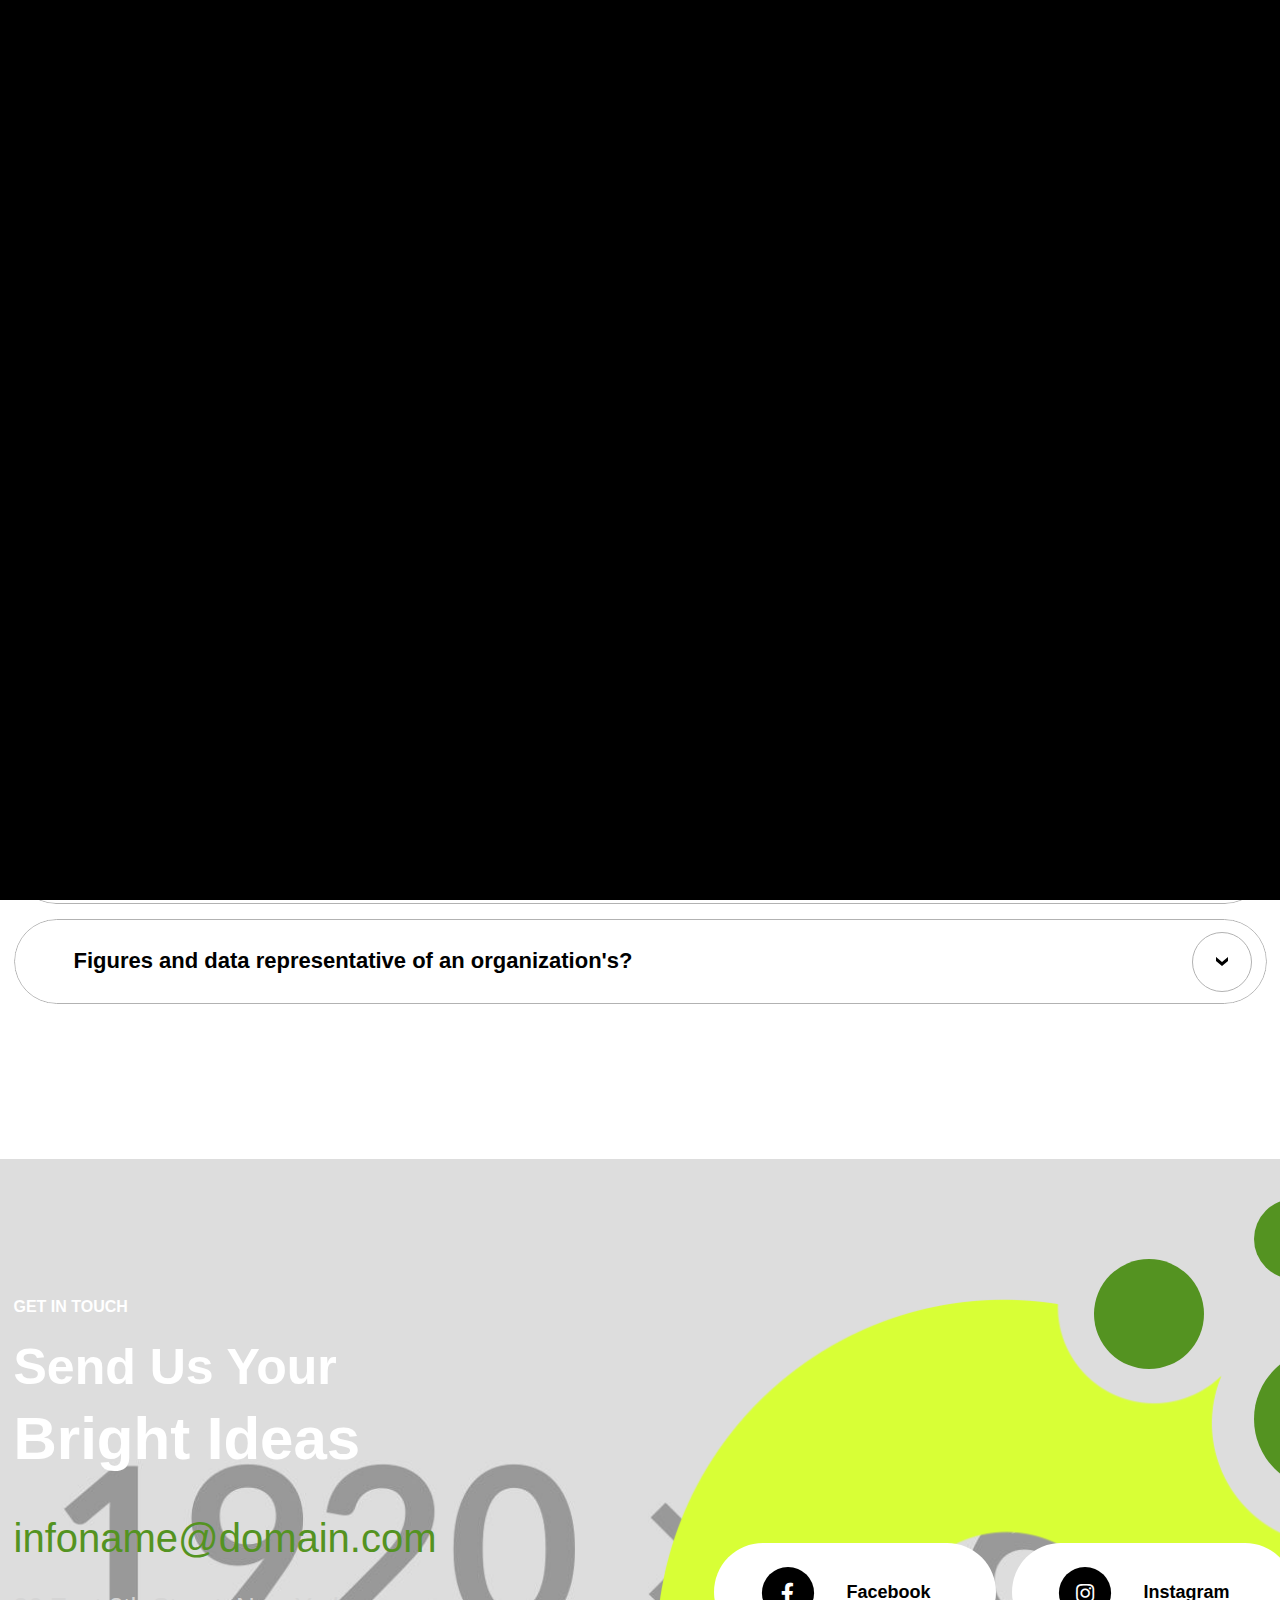
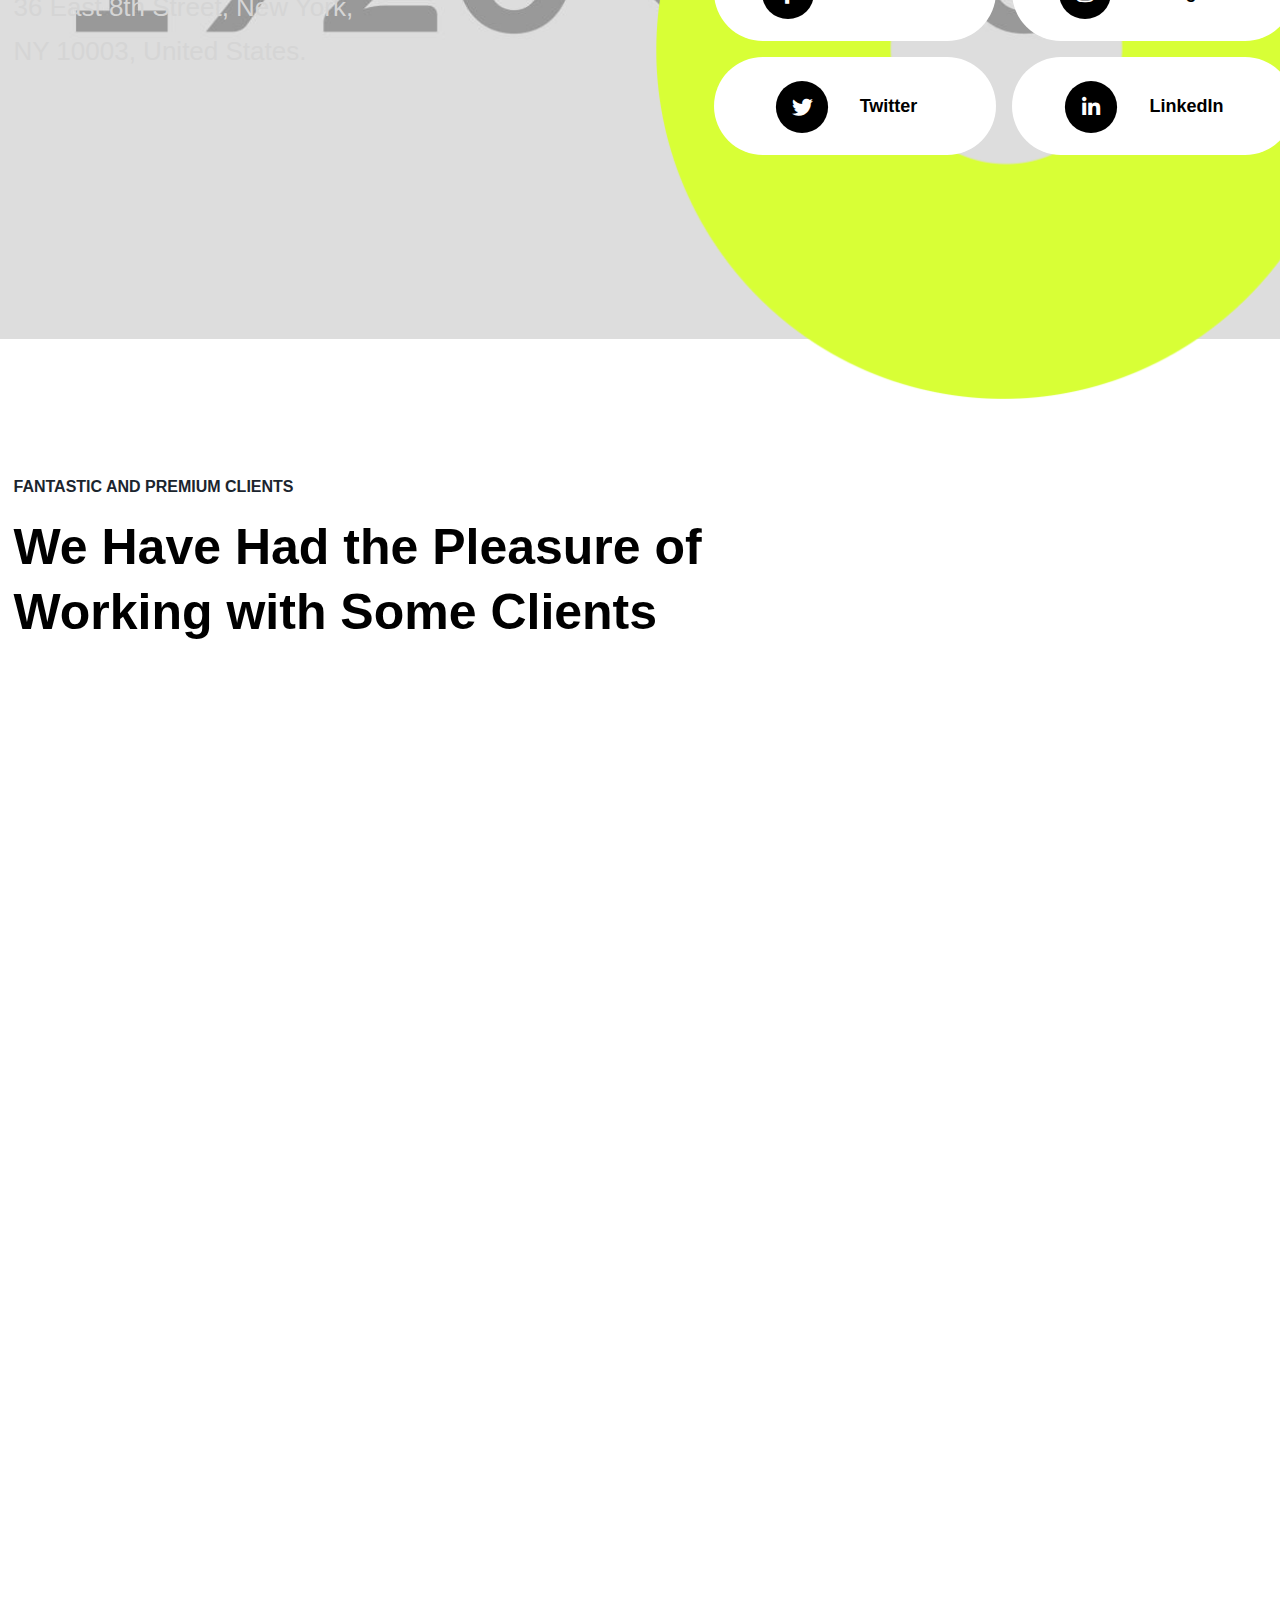
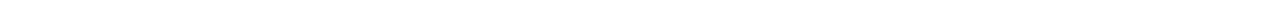
<file: faq.html>
<!doctype html>
<html lang="en-US">
<head>

  <title>Onovo - Creative Portfolio Agency HTML5 Template</title>
  <meta http-equiv="Content-Type" content="text/html; charset=utf-8">
  <meta http-equiv="X-UA-Compatible" content="IE=edge">
  <meta name="viewport" content="width=device-width, initial-scale=1">
  <meta name="HandheldFriendly" content="true">
  <meta name="author" content="bslthemes" />

  <!-- Fonts -->
  <link rel="dns-prefetch" href="//fonts.googleapis.com" />
  <link rel="stylesheet" href="https://fonts.googleapis.com/css?family=Epilogue%3Aital%2Cwght%400%2C100%3B0%2C200%3B0%2C300%3B0%2C400%3B0%2C500%3B0%2C600%3B0%2C700%3B0%2C800%3B0%2C900%3B1%2C100%3B1%2C200%3B1%2C300%3B1%2C400%3B1%2C500%3B1%2C600%3B1%2C700%3B1%2C800%3B1%2C900&#038;display=swap" type="text/css" media="all" />
  <link rel="preconnect" href="https://fonts.gstatic.com/" crossorigin>

  <!-- CSS STYLES -->
  <link rel="stylesheet" href="assets/css/vendors/bootstrap.css" type="text/css" media="all" />
  <link rel="stylesheet" href="assets/fonts/font-awesome/css/font-awesome.css" type="text/css" media="all" />
  <link rel="stylesheet" href="assets/css/vendors/magnific-popup.css" type="text/css" media="all" />
  <link rel="stylesheet" href="assets/css/vendors/splitting.css" type="text/css" media="all" />
  <link rel="stylesheet" href="assets/css/vendors/swiper.css" type="text/css" media="all" />
  <link rel="stylesheet" href="assets/css/vendors/animate.css" type="text/css" media="all" />
  <link rel="stylesheet" href="assets/css/vendors/jquery.pagepiling.css" type="text/css" media="all" />
  <link rel="stylesheet" href="assets/css/style.css" type="text/css" media="all" />

  <!-- Favicon -->
  <link rel="shortcut icon" href="favicon.ico" type="image/x-icon">
  <link rel="icon" href="favicon.ico" type="image/x-icon">

</head>

<body>

	<!-- Page -->
	<div class="onovo-page footer--fixed">

		<!-- Preloader -->
		<div class="preloader">
			<div class="preloader__spinner">
				<span class="preloader__double-bounce"></span>
				<span class="preloader__double-bounce preloader__double-bounce--delay"></span>
			</div>
		</div>

	 <header class="onovo-header header--white">
        <div class="header--builder">
          <div class="container">
            <div class="row">
              <div
                class="col-6 align-self-center"
                style="padding-left: 0 !important"
              >
                <!-- Logo -->
                <div class="onovo-logo-image" style="max-width: 170px">
                  <a href="index.html">
                    <img
                      class="logo--white"
                      src="assets/images/transparant_logo.png"
                      alt="Onovo"
                    />
                  </a>
                </div>
              </div>
              <div
                class="col-6 align-self-center align-right"
                style="padding-right: 25px !important"
              >
                <!-- Menu Hamburger -->
                <a href="#" class="onovo-menu-btn"><span></span></a>
                <div class="onovo-menu-popup align-left">
                  <div class="onovo-menu-overlay"></div>
                  <div class="onovo-menu-overlay-after"></div>
                  <div class="onovo-menu-container onovo--noscroll">
                    <div class="container">
                      <div class="onovo-menu">
                        <ul class="onovo-menu-nav">
                          <li>
                            <a class="onovo-lnk lnk--active" href="index.html"
                              >ANASAYFA</a
                            >
                          </li>
                          <li class="dropdown-link menu-item-has-children current-menu-item">
                            <a
                              class="onovo-lnk lnk--active onovo-dropdown-toggle"
                              href="hakkimizda.html"
                              >NOVA</a
                            >
                            <i class="icon fas fa-chevron-down"></i>
                            <ul class="sub-menu">
                              <li>
                                <a
                                  class="onovo-lnk lnk--active"
                                  href="hakkimizda.html"
                                  >Hakkımızda</a
                                >
                              </li>
                              <li>
                                <a
                                  class="onovo-lnk lnk--active"
                                  href="manifesto.html"
                                  >Manifesto</a
                                >
                              </li>
                              <li>
                                <a
                                  class="onovo-lnk lnk--active"
                                  href="ekip.html"
                                  >Ekip</a
                                >
                              </li>
                              <li>
                                <a
                                  class="onovo-lnk lnk--active"
                                  href="partnerler.html"
                                  >Partnerler</a
                                >
                              </li>
                              <li>
                                <a
                                  class="onovo-lnk lnk--active"
                                  href="faq.html"
                                  >Kentsel Dönüşüm FAQs</a
                                >
                              </li>
                            </ul>
                          </li>
                          <li>
                            <a
                              class="onovo-lnk lnk--active"
                              href="projeler.html"
                              >PROJELER</a
                            >
                          </li>
                          <li>
                            <a
                              class="onovo-lnk lnk--active"
                              href="haberler.html"
                              >HABERLER</a
                            >
                          </li>
                          <li>
                            <a
                              class="onovo-lnk lnk--active"
                              href="iletisim.html"
                              >İLETİŞİM</a
                            >
                          </li>
                        </ul>
                      </div>
                    </div>
                  </div>
                </div>
              </div>
            </div>
          </div>
        </div>
      </header>

		<!-- Wrapper -->
		<div class="wrapper">

			<!-- Onovo Intro -->
			<section class="onovo-section onovo-intro intro--black">
				<div class="container">
					<h1 class="onovo-title-1  onovo-text-white">
						<span> Client’s FAQ </span>
						<span class="onovo-sep word">
							<i class="sep-img" style="background-image: url(assets/images/title_icon.svg);"></i>
						</span>
					</h1>
					<div class="onovo-subtitle-2  onovo-text-white">
						<span> Solving business problems is an everyday. </span>
					</div>
					<div class="onovo-breadcrums">
						<ul>
							<li>
								<a href="index.html">Home</a>
							</li>
							<li class="current">
								<span>FAQ</span>
							</li>
						</ul>
					</div>
				</div>
			</section>

			<!-- Onovo Faq -->
			<section class="onovo-section gap-top-140 gap-bottom-140">
				<div class="container">

					<!-- Faq items -->
					<div class="onovo-faq-items">

						<!--faq item-->
						<div class="onovo-faq-item onovo-collapse-item">
							<h5 class="title onovo-collapse-btn">
								<span> Secure Management and Workforce? </span>
								<i class="arrow"></i>
							</h5>
							<div class="onovo-text" style="display: none;">
								<div>
									<p>Duis sed odio sit amet nibh vulputate cursus a sit tellus a odio tincdunt ilm auctor Class apten sociosqu a ds Etiam ante ex fermentum litora aorquper conuauris ine odi. Duis sed odio sit amet nibh vulputate cursus a sit tellus a odio tincdunt ilm auctor Class apten sociosqu a ds Et iam ante ex fermentum litora aorquper conuauris ine odi.</p>
									<ul>
										<li>Lorem ipsum dolor sit amet, consectet</li>
										<li>Duis sed odio sit amet nibh vulputate cursus</li>
										<li>Duis sed odio sit amet nibh vulputate</li>
									</ul>
								</div>
							</div>
						</div>

						<!--faq item-->
						<div class="onovo-faq-item onovo-collapse-item">
							<h5 class="title onovo-collapse-btn">
								<span> Logistics Workforce on Track? </span>
								<i class="arrow"></i>
							</h5>
							<div class="onovo-text" style="display: none;">
								<div>
									<p>Duis sed odio sit amet nibh vulputate cursus a sit tellus a odio tincdunt ilm auctor Class apten sociosqu a ds Etiam ante ex fermentum litora aorquper conuauris ine odi. Duis sed odio sit amet nibh vulputate cursus a sit tellus a odio tincdunt ilm auctor Class apten sociosqu a ds Et iam ante ex fermentum litora aorquper conuauris ine odi.</p>
									<ul>
										<li>Lorem ipsum dolor sit amet, consectet</li>
										<li>Duis sed odio sit amet nibh vulputate cursus</li>
										<li>Duis sed odio sit amet nibh vulputate</li>
									</ul>
								</div>
							</div>
						</div>

						<!--faq item-->
						<div class="onovo-faq-item onovo-collapse-item">
							<h5 class="title onovo-collapse-btn">
								<span> Online Courses &amp; Certification? </span>
								<i class="arrow"></i>
							</h5>
							<div class="onovo-text" style="display: none;">
								<div>
									<p>Duis sed odio sit amet nibh vulputate cursus a sit tellus a odio tincdunt ilm auctor Class apten sociosqu a ds Etiam ante ex fermentum litora aorquper conuauris ine odi. Duis sed odio sit amet nibh vulputate cursus a sit tellus a odio tincdunt ilm auctor Class apten sociosqu a ds Et iam ante ex fermentum litora aorquper conuauris ine odi.</p>
									<ul>
										<li>Lorem ipsum dolor sit amet, consectet</li>
										<li>Duis sed odio sit amet nibh vulputate cursus</li>
										<li>Duis sed odio sit amet nibh vulputate</li>
									</ul>
								</div>
							</div>
						</div>

						<!--faq item-->
						<div class="onovo-faq-item onovo-collapse-item">
							<h5 class="title onovo-collapse-btn">
								<span> Figures and data representative of an organization's? </span>
								<i class="arrow"></i>
							</h5>
							<div class="onovo-text" style="display: none;">
								<div>
									<p>Duis sed odio sit amet nibh vulputate cursus a sit tellus a odio tincdunt ilm auctor Class apten sociosqu a ds Etiam ante ex fermentum litora aorquper conuauris ine odi. Duis sed odio sit amet nibh vulputate cursus a sit tellus a odio tincdunt ilm auctor Class apten sociosqu a ds Et iam ante ex fermentum litora aorquper conuauris ine odi.</p>
									<ul>
										<li>Lorem ipsum dolor sit amet, consectet</li>
										<li>Duis sed odio sit amet nibh vulputate cursus</li>
										<li>Duis sed odio sit amet nibh vulputate</li>
									</ul>
								</div>
							</div>
						</div>
						
					</div>

				</div>
			</section>

			<!-- Onovo CTA -->
			<section class="onovo-section gap-top-140 gap-bottom-140" style="background-image: url(assets/images/cta-bg-1.jpg); background-position: center center; background-repeat: no-repeat; background-size: cover;">
				<div class="container">
					<div class="row">
						<div class="col-xs-12 col-sm-12 col-md-12 col-lg-6">

							<!-- Heading -->
							<div class="onovo-heading gap-bottom-40 onovo-text-white">
								<div class="onovo-subtitle-1">
									<span> Get in Touch </span>
								</div>
								<h2 class="onovo-title-2">
									<span> Send Us Your <br>
										<strong>Bright Ideas</strong>
									</span>
								</h2>
							</div>

							<!-- Text -->
							<div class="onovo-cta-text">
								<a href="mailto:infoname@domain.com" target="_blank">infoname@domain.com</a>
								<p>36 East 8th Street, New York, <br />NY 10003, United States. </p>
							</div>

						</div>
						<div class="col-xs-12 col-sm-12 col-md-12 col-lg-6">

							<!-- Social -->
							<div class="onovo-cta-social">
								<div class="image" style="background-image: url(assets/images/cta-circle2.png);">
									<div class="cta-img-circle img-circle--1"></div>
									<div class="cta-img-circle img-circle--2"></div>
									<div class="cta-img-circle img-circle--3"></div>
								</div>
								<div class="desc">
									<ul>
										<li>
											<a class="onovo-btn btn--white btn--large btn--icon onovo-hover-btn" href="http://facebook.com" target="_blank">
												<i aria-hidden="true" class="fab fa-facebook-f"></i>
												<span> Facebook </span>
											</a>
										</li>
										<li>
											<a class="onovo-btn btn--white btn--large btn--icon onovo-hover-btn" href="http://instagram.com" target="_blank">
												<i aria-hidden="true" class="fab fa-instagram"></i>
												<span> Instagram </span>
											</a>
										</li>
										<li>
											<a class="onovo-btn btn--white btn--large btn--icon onovo-hover-btn" href="http://twitter.com" target="_blank">
												<i aria-hidden="true" class="fab fa-twitter"></i>
												<span> Twitter </span>
											</a>
										</li>
										<li>
											<a class="onovo-btn btn--white btn--large btn--icon onovo-hover-btn" href="http://linkedin.com" target="_blank">
												<i aria-hidden="true" class="fab fa-linkedin-in"></i>
												<span> LinkedIn </span>
											</a>
										</li>
									</ul>
								</div>
							</div>

						</div>
					</div>
				</div>
			</section>

			<!-- Onovo Brands -->
			<section class="onovo-section gap-top-140">
				<div class="container">

					<!-- Heading -->
					<div class="onovo-heading gap-bottom-40">
						<div class="onovo-subtitle-1">
							<span> Fantastic and Premium Clients </span>
						</div>
						<h2 class="onovo-title-2">
							<span> We Have Had the Pleasure of <br>Working with Some Clients </span>
						</h2>
					</div>

					<!-- Brands items -->
					<div class="row gap-row">

						<!--brand item-->
						<div class="col-6 col-xs-6 col-sm-6 col-md-4 col-lg-3">
							<div class="onovo-brands onovo-hover-3 onovo-hover-label" data-onovo-overlay data-onovo-scroll>
								<a target="_blank" href="http://google.com">
									<span class="image">
										<img decoding="async" src="assets/images/brand1.png" width="285" height="200" alt="Visit Website" />
									</span>
									<span class="label onovo-white-black"> Visit Website </span>
								</a>
							</div>
						</div>

						<!--brand item-->
						<div class="col-6 col-xs-6 col-sm-6 col-md-4 col-lg-3">
							<div class="onovo-brands onovo-hover-3 onovo-hover-label" data-onovo-overlay data-onovo-scroll>
								<a target="_blank" href="http://google.com">
									<span class="image">
										<img decoding="async" src="assets/images/brand2.png" width="285" height="200" alt="Visit Website" />
									</span>
									<span class="label onovo-white-black"> Visit Website </span>
								</a>
							</div>
						</div>

						<!--brand item-->
						<div class="col-6 col-xs-6 col-sm-6 col-md-4 col-lg-3">
							<div class="onovo-brands onovo-hover-3 onovo-hover-label" data-onovo-overlay data-onovo-scroll>
								<a target="_blank" href="http://google.com">
									<span class="image">
										<img decoding="async" src="assets/images/brand3.png" width="285" height="200" alt="Visit Website" />
									</span>
									<span class="label onovo-white-black"> Visit Website </span>
								</a>
							</div>
						</div>

						<!--brand item-->
						<div class="col-6 col-xs-6 col-sm-6 col-md-4 col-lg-3">
							<div class="onovo-brands onovo-hover-3 onovo-hover-label" data-onovo-overlay data-onovo-scroll>
								<a target="_blank" href="http://google.com">
									<span class="image">
										<img decoding="async" src="assets/images/brand4.png" width="285" height="200" alt="Visit Website" />
									</span>
									<span class="label onovo-white-black"> Visit Website </span>
								</a>
							</div>
						</div>

						<!--brand item-->
						<div class="col-6 col-xs-6 col-sm-6 col-md-4 col-lg-3">
							<div class="onovo-brands onovo-hover-3 onovo-hover-label" data-onovo-overlay data-onovo-scroll>
								<a target="_blank" href="http://google.com">
									<span class="image">
										<img decoding="async" src="assets/images/brand5.png" width="285" height="200" alt="Visit Website" />
									</span>
									<span class="label onovo-white-black"> Visit Website </span>
								</a>
							</div>
						</div>

						<!--brand item-->
						<div class="col-6 col-xs-6 col-sm-6 col-md-4 col-lg-3">
							<div class="onovo-brands onovo-hover-3 onovo-hover-label" data-onovo-overlay data-onovo-scroll>
								<a target="_blank" href="http://google.com">
									<span class="image">
										<img decoding="async" src="assets/images/brand6.png" width="285" height="200" alt="Visit Website" />
									</span>
									<span class="label onovo-white-black"> Visit Website </span>
								</a>
							</div>
						</div>

						<!--brand item-->
						<div class="col-6 col-xs-6 col-sm-6 col-md-4 col-lg-3">
							<div class="onovo-brands onovo-hover-3 onovo-hover-label" data-onovo-overlay data-onovo-scroll>
								<a target="_blank" href="http://google.com">
									<span class="image">
										<img decoding="async" src="assets/images/brand7.png" width="285" height="200" alt="Visit Website" />
									</span>
									<span class="label onovo-white-black"> Visit Website </span>
								</a>
							</div>
						</div>

						<!--brand item-->
						<div class="col-6 col-xs-6 col-sm-6 col-md-4 col-lg-3">
							<div class="onovo-brands onovo-hover-3 onovo-hover-label" data-onovo-overlay data-onovo-scroll>
								<a target="_blank" href="http://google.com">
									<span class="image">
										<img decoding="async" src="assets/images/brand2.png" width="285" height="200" alt="Visit Website" />
									</span>
									<span class="label onovo-white-black"> Visit Website </span>
								</a>
							</div>
						</div>
						
					</div>

				</div>
			</section>

		</div>

		<!-- Footer -->
		<footer class="onovo-footer footer--dark">
			<div class="footer--default">
				<div class="container">

					<div class="row">
						<div class="col-xs-12 col-sm-12 col-md-6 col-lg-3">

							<!-- Description -->
							<div class="onovo-text onovo-text-white">
								<h5>Information</h5>
								<p style="opacity: 0.6;">From the moment our company was founded, we have helped our clients find exceptional solutions <strong>for their businesses</strong>. </p>
							</div>

						</div>
						<div class="col-xs-12 col-sm-12 col-md-6 col-lg-4 offset-lg-1">

							<!-- Description -->
							<div class="onovo-text onovo-text-white">
								<h5>Get in Touch</h5>
								<p style="opacity: 0.6;">Baird House, 15-17 St Cross St <br />London EC1N 8UW </p>
								<p style="opacity: 0.6;">
									<a href="tel:+10204302973" class="onovo-lnk lnk--white" target="_blank">+ 1 (020) 430 2973</a><br>
									<a href="mailto:username@domain.com" class="onovo-lnk lnk--white" target="_blank">username@domain.com</a>
								</p>
							</div>

						</div>
						<div class="col-xs-12 col-sm-12 col-md-12 col-lg-4">

							<!-- Gallery items -->
							<div class="row">

								<!--gallery item-->
								<div class="col-4 col-xs-6 col-sm-6 col-md-4 col-lg-4">
									<figure class="gallery-item">
										<a href='assets/images/post5.jpg'>
											<img src="assets/images/post5-1024x683.jpg" alt="" />
										</a>
									</figure>
								</div>

								<!--gallery item-->
								<div class="col-4 col-xs-6 col-sm-6 col-md-4 col-lg-4">
									<figure class="gallery-item">
										<a href='assets/images/post4.jpg'>
											<img src="assets/images/post4-1024x683.jpg" alt="" />
										</a>
									</figure>
								</div>

								<!--gallery item-->
								<div class="col-4 col-xs-6 col-sm-6 col-md-4 col-lg-4">
									<figure class="gallery-item">
										<a href='assets/images/post3.jpg'>
											<img src="assets/images/post3-1024x683.jpg" alt="" />
										</a>
									</figure>
								</div>

								<!--gallery item-->
								<div class="col-4 col-xs-6 col-sm-6 col-md-4 col-lg-4">
									<figure class="gallery-item">
										<a href='assets/images/post4.jpg'>
											<img src="assets/images/post4-1024x683.jpg" alt="" />
										</a>
									</figure>
								</div>

								<!--gallery item-->
								<div class="col-4 col-xs-6 col-sm-6 col-md-4 col-lg-4">
									<figure class="gallery-item">
										<a href='assets/images/post1.jpg'>
											<img src="assets/images/post1-1024x683.jpg" alt="" />
										</a>
									</figure>
								</div>

								<!--gallery item-->
								<div class="col-4 col-xs-6 col-sm-6 col-md-4 col-lg-4">
									<figure class="gallery-item">
										<a href='assets/images/post6.jpg'>
											<img src="assets/images/post6-1024x683.jpg" alt="" />
										</a>
									</figure>
								</div>

							</div>

						</div>
					</div>

					<div class="separator"></div>

					<div class="row">
						<div class="col-xs-12 col-sm-12 col-md-6 col-lg-6 align-self-center">

							<!-- Copyright -->
							<div class="copyright onovo-text-white">
								© 2023 ONOVO by <a href="https://bslthemes.com" target="blank" class="onovo-lnk lnk--white">bslthemes Team</a>. All rights reserved.
							</div>

						</div>
						<div class="col-xs-12 col-sm-12 col-md-6 col-lg-6 align-right">

							<!-- Social-->
							<div class="onovo-social-1 onovo-social-active">
								<ul>
									<li>
										<a class="onovo-social-link onovo-hover-2" href="http://twitter.com" title="Twitter" target="_blank">
											<i class="fab fa-twitter"></i>
										</a>
									</li>
									<li>
										<a class="onovo-social-link onovo-hover-2" href="http://linkedin.com" title="LinkedIn" target="_blank">
											<i class="fab fa-linkedin-in"></i>
										</a>
									</li>
									<li>
										<a class="onovo-social-link onovo-hover-2" href="http://dribbble.com" title="Dribbble" target="_blank">
											<i class="fab fa-behance"></i>
										</a>
									</li>
								</ul>
							</div>

						</div>
					</div>

				</div>
			</div>
		</footer>

	</div>

	<script src="assets/js/jquery.min.js"></script>
	<script src="assets/js/bootstrap.js"></script>
	<script src="assets/js/swiper.js"></script>
	<script src="assets/js/splitting.js"></script>
	<script src="assets/js/scroll-out.js"></script>
	<script src="assets/js/jquery.pagepiling.js"></script>
	<script src="assets/js/jquery.easy_number_animate.js"></script>
	<script src="assets/js/magnific-popup.js"></script>
	<script src="assets/js/imagesloaded.pkgd.js"></script>
	<script src="assets/js/isotope.pkgd.js"></script>
	<script src="assets/js/common.js"></script>

</body>
</html>
</file>
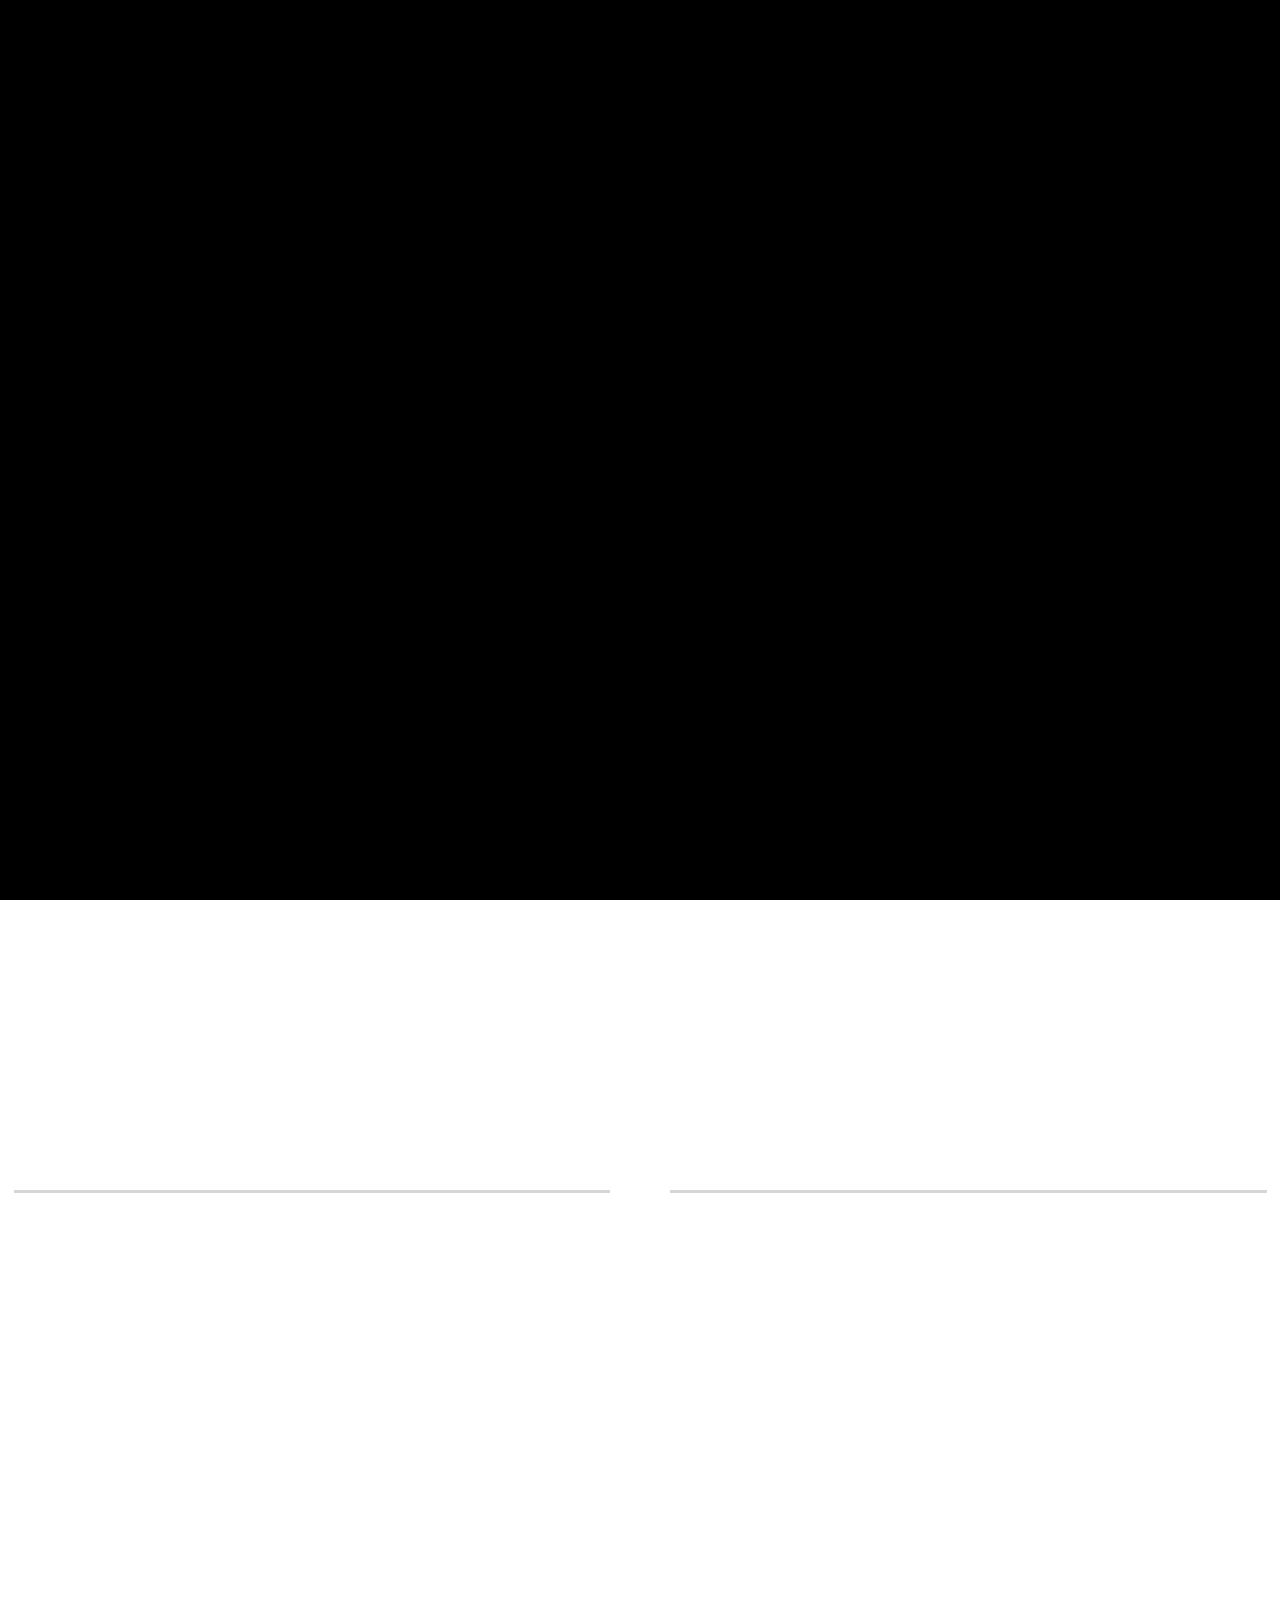
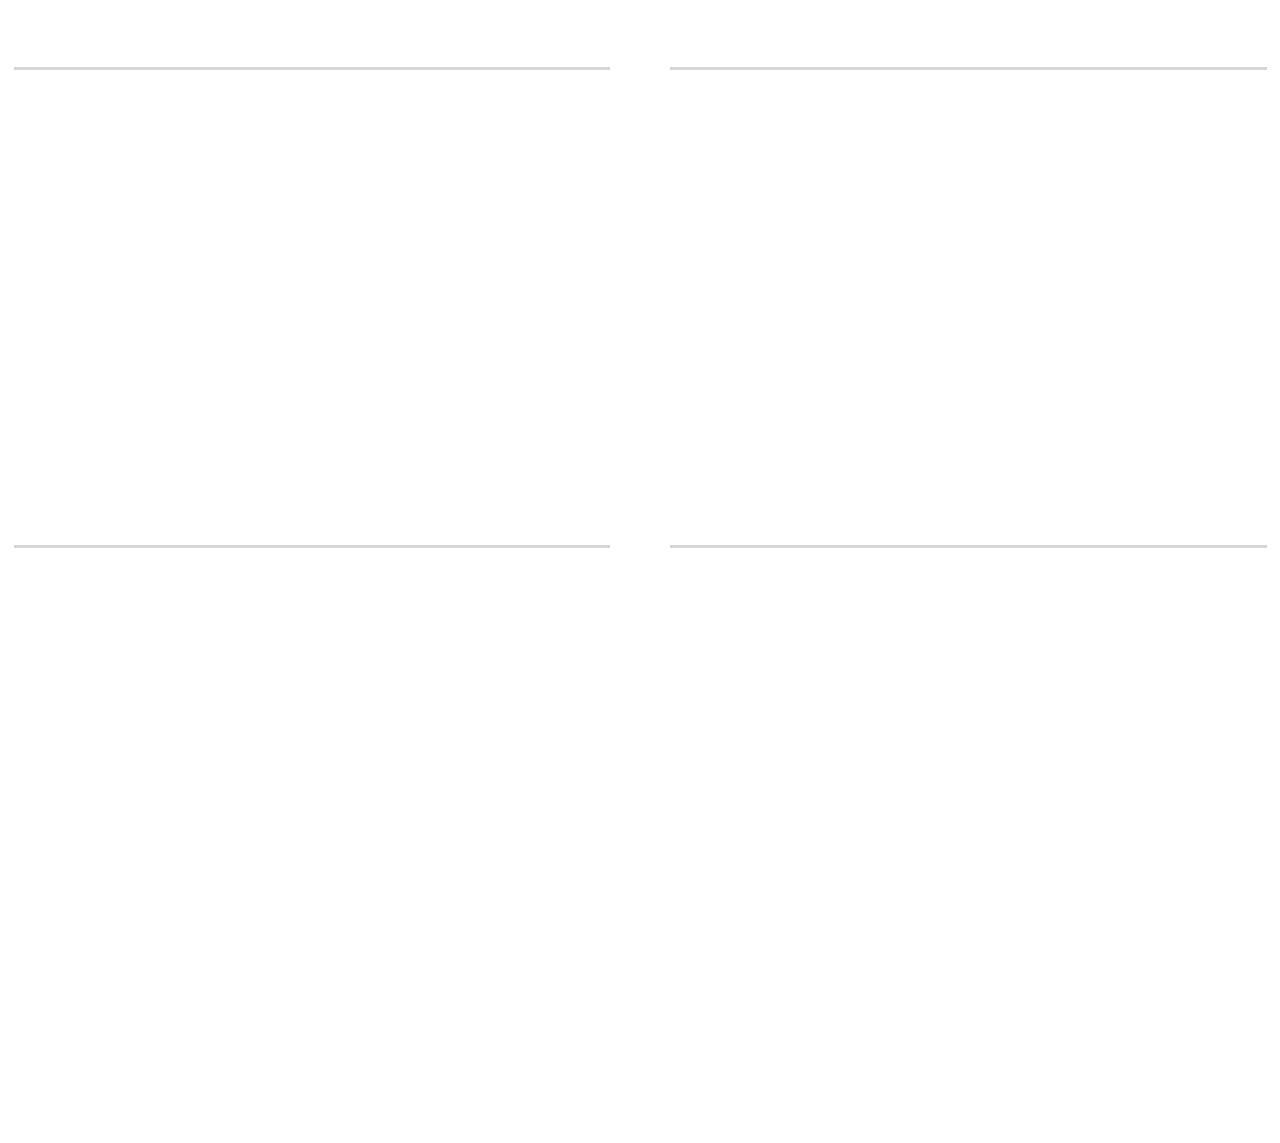
<file: gallery.html>
<!doctype html>
<html lang="en-US">
<head>

  <title>Onovo - Creative Portfolio Agency HTML5 Template</title>
  <meta http-equiv="Content-Type" content="text/html; charset=utf-8">
  <meta http-equiv="X-UA-Compatible" content="IE=edge">
  <meta name="viewport" content="width=device-width, initial-scale=1">
  <meta name="HandheldFriendly" content="true">
  <meta name="author" content="bslthemes" />

  <!-- Fonts -->
  <link rel="dns-prefetch" href="//fonts.googleapis.com" />
  <link rel="stylesheet" href="https://fonts.googleapis.com/css?family=Epilogue%3Aital%2Cwght%400%2C100%3B0%2C200%3B0%2C300%3B0%2C400%3B0%2C500%3B0%2C600%3B0%2C700%3B0%2C800%3B0%2C900%3B1%2C100%3B1%2C200%3B1%2C300%3B1%2C400%3B1%2C500%3B1%2C600%3B1%2C700%3B1%2C800%3B1%2C900&#038;display=swap" type="text/css" media="all" />
  <link rel="preconnect" href="https://fonts.gstatic.com/" crossorigin>

  <!-- CSS STYLES -->
  <link rel="stylesheet" href="assets/css/vendors/bootstrap.css" type="text/css" media="all" />
  <link rel="stylesheet" href="assets/fonts/font-awesome/css/font-awesome.css" type="text/css" media="all" />
  <link rel="stylesheet" href="assets/css/vendors/magnific-popup.css" type="text/css" media="all" />
  <link rel="stylesheet" href="assets/css/vendors/splitting.css" type="text/css" media="all" />
  <link rel="stylesheet" href="assets/css/vendors/swiper.css" type="text/css" media="all" />
  <link rel="stylesheet" href="assets/css/vendors/animate.css" type="text/css" media="all" />
  <link rel="stylesheet" href="assets/css/vendors/jquery.pagepiling.css" type="text/css" media="all" />
  <link rel="stylesheet" href="assets/css/style.css" type="text/css" media="all" />

  <!-- Favicon -->
  <link rel="shortcut icon" href="favicon.ico" type="image/x-icon">
  <link rel="icon" href="favicon.ico" type="image/x-icon">

</head>

<body>

	<!-- Page -->
	<div class="onovo-page footer--fixed">

		<!-- Preloader -->
		<div class="preloader">
			<div class="preloader__spinner">
				<span class="preloader__double-bounce"></span>
				<span class="preloader__double-bounce preloader__double-bounce--delay"></span>
			</div>
		</div>

		<!-- Header -->
		<header class="onovo-header header--white">
			<div class="header--builder">
				<div class="container">
					<div class="row">
						<div class="col-4 col-xs-4 col-sm-4 col-md-4 col-lg-3 align-self-center">

							<!-- Logo -->
							<div class="onovo-logo-image" style="max-width: 70px">
								<a href="index.html">
									<img src="assets/images/logo-black.png" alt="Onovo" />
									<img class="logo--white" src="assets/images/logo-main.png" alt="Onovo" />
								</a>
							</div>

						</div>
						<div class="col-4 col-xs-4 col-sm-4 col-md-4 col-lg-6 align-self-center align-center">

							<!-- Menu Hamburger -->
							<a href="#" class="onovo-menu-btn"><span></span></a>
							<div class="onovo-menu-popup align-left">
								<div class="onovo-menu-overlay"></div>
								<div class="onovo-menu-overlay-after"></div>
								<div class="onovo-menu-container onovo--noscroll">
									<div class="container">
										<div class="onovo-menu">
											<ul class="onovo-menu-nav">
												<li class="dropdown-link menu-item-has-children">
													<a class="onovo-lnk lnk--active onovo-dropdown-toggle" href="index.html">Home</a>
													<i class="icon fas fa-chevron-down"></i>
													<ul class="sub-menu">
														<li>
															<a class="onovo-lnk lnk--active" href="index.html">Creative Agency</a>
														</li>
														<li>
															<a class="onovo-lnk lnk--active" href="home-digital-agency.html">Digital Agency</a>
														</li>
														<li>
															<a class="onovo-lnk lnk--active" href="home-showcase.html">Creative Portfolio</a>
														</li>
														<li>
															<a class="onovo-lnk lnk--active" href="home-parallax.html">Fullscreen Parallax</a>
														</li>
													</ul>
												</li>
												<li class="dropdown-link menu-item-has-children">
													<a class="onovo-lnk lnk--active onovo-dropdown-toggle" href="about-us.html">About</a>
													<i class="icon fas fa-chevron-down"></i>
													<ul class="sub-menu">
														<li>
															<a class="onovo-lnk lnk--active" href="about-us.html">About Us</a>
														</li>
														<li>
															<a class="onovo-lnk lnk--active" href="team.html">Team</a>
														</li>
														<li>
															<a class="onovo-lnk lnk--active" href="team-detail.html">Team Detail</a>
														</li>
														<li>
															<a class="onovo-lnk lnk--active" href="services.html">Services</a>
														</li>
														<li>
															<a class="onovo-lnk lnk--active" href="service-detail.html">Service Detail</a>
														</li>
														<li>
															<a class="onovo-lnk lnk--active" href="pricing-plans.html">Pricing Plans</a>
														</li>
														<li>
															<a class="onovo-lnk lnk--active" href="faq.html">FAQ</a>
														</li>
													</ul>
												</li>
												<li class="dropdown-link current-menu-item menu-item-has-children">
													<a class="onovo-lnk lnk--active onovo-dropdown-toggle" href="projects.html">Projects</a>
													<i class="icon fas fa-chevron-down"></i>
													<ul class="sub-menu">
														<li>
															<a class="onovo-lnk lnk--active" href="projects.html">Projects Grid</a>
														</li>
														<li>
															<a class="onovo-lnk lnk--active" href="projects-list.html">Projects List</a>
														</li>
														<li>
															<a class="onovo-lnk lnk--active" href="projects-side.html">Projects Side</a>
														</li>
														<li>
															<a class="onovo-lnk lnk--active" href="projects-masonry.html">Projects Masonry</a>
														</li>
														<li>
															<a class="onovo-lnk lnk--active" href="projects-3-column.html">Projects 3 Column</a>
														</li>
														<li class="current-menu-item">
															<a class="onovo-lnk lnk--active" href="gallery.html">Gallery</a>
														</li>
														<li>
															<a class="onovo-lnk lnk--active" href="project-detail.html">Project Detail</a>
														</li>
													</ul>
												</li>
												<li class="dropdown-link menu-item-has-children">
													<a class="onovo-lnk lnk--active onovo-dropdown-toggle" href="blog.html">Blog</a>
													<i class="icon fas fa-chevron-down"></i>
													<ul class="sub-menu">
														<li>
															<a class="onovo-lnk lnk--active" href="blog.html">Blog Grid</a>
														</li>
														<li>
															<a class="onovo-lnk lnk--active" href="blog-list.html">Blog List</a>
														</li>
														<li>
															<a class="onovo-lnk lnk--active" href="blog-detail.html">Blog Detail</a>
														</li>
													</ul>
												</li>
												<li>
													<a class="onovo-lnk lnk--active" href="contact-us.html">Contact Us</a>
												</li>
											</ul>
										</div>
									</div>
								</div>
							</div>

						</div>
						<div class="col-4 col-xs-4 col-sm-4 col-md-4 col-lg-3 align-self-center align-right">

							<!-- Button -->
							<a class="onovo-head-btn onovo-hover-btn" href="projects.html">
								<span>
									<span class="onovo-lnk lnk--active">Showcase</span>
								</span>
								<i class="arrow">
									<span></span>
								</i>
							</a>

						</div>
					</div>
				</div>
			</div>
		</header>

		<!-- Wrapper -->
		<div class="wrapper">

			<!-- Onovo Intro -->
			<section class="onovo-section onovo-intro intro--black">
				<div class="container">
					<h1 class="onovo-title-1  onovo-text-white">
						<span> Our Projects </span>
						<span class="onovo-sep word">
							<i class="sep-img" style="background-image: url(assets/images/title_icon.svg);"></i>
						</span>
					</h1>
					<div class="onovo-subtitle-2  onovo-text-white">
						<span> Creative studio at the intersection of art, designed technology. </span>
					</div>
					<div class="onovo-breadcrums">
						<ul>
							<li>
								<a href="index.html">Home </a>
							</li>
							<li class="current">
								<span>Projects </span>
							</li>
						</ul>
					</div>
				</div>
			</section>

			<!-- Onovo Projects -->
			<section class="onovo-section gap-top-140">
				<div class="container">

					<!-- Projects Grid -->
					<div class="onovo-portfolio">
						<div class="row">
							<div class="col-xs-12 col-sm-12 col-md-12 col-lg-12">

								<!-- Filter projects-->
								<div class="onovo-filter-container">
									<div class="onovo-filter js-onovo-filter filter--default">
										<div class="onovo-filter-nav-active"></div>
										<ul>
											<li>
												<button class="onovo-filter-item item--active" type="button" data-filter="*">
													<span>All Projects</span>
												</button>
											</li>
											<li>
												<button class="onovo-filter-item" type="button" data-filter=".marketing">
													<span>Marketing</span>
												</button>
											</li>
											<li>
												<button class="onovo-filter-item" type="button" data-filter=".interactive">
													<span>Interactive</span>
												</button>
											</li>
											<li>
												<button class="onovo-filter-item" type="button" data-filter=".design">
													<span>Design</span>
												</button>
											</li>
											<li>
												<button class="onovo-filter-item" type="button" data-filter=".branding">
													<span>Branding</span>
												</button>
											</li>
										</ul>
									</div>
								</div>

							</div>
							<div class="col-xs-12 col-sm-12 col-md-12 col-lg-12">

								<!-- Projects items -->
								<div class="row onovo-portfolio-items">

									<!--project item-->
									<div class="col-xs-12 col-sm-12 col-md-6 col-lg-6 onovo-portfolio-col branding ">
										<div class="onovo-portfolio-item">
											<div class="image" data-onovo-overlay data-onovo-scroll>
												<a href="assets/images/project-n01-3-1080x800.jpg" class="onovo-hover-3 mfp-image">
													<img src="assets/images/project-n01-3-1080x800.jpg" alt="Museums Art Concept" />
												</a>
											</div>
											<div class="desc">
												<h5 class="title">
													<a class="onovo-lnk mfp-image" href="assets/images/project-n01-3-1080x800.jpg">
														<span data-splitting data-onovo-scroll>Museums Art Concept</span>
													</a>
												</h5>
												<div class="text">
													<div data-splitting data-onovo-scroll>
														<span>branding <em>,</em>
														</span>
													</div>
												</div>
											</div>
										</div>
									</div>

									<!--project item-->
									<div class="col-xs-12 col-sm-12 col-md-6 col-lg-6 onovo-portfolio-col interactive ">
										<div class="onovo-portfolio-item">
											<div class="image" data-onovo-overlay data-onovo-scroll>
												<a href="assets/images/project-3-1080x800.jpg" class="onovo-hover-3 mfp-image">
													<img src="assets/images/project-3-1080x800.jpg" alt="Flower Store Mobile App" />
												</a>
											</div>
											<div class="desc">
												<h5 class="title">
													<a class="onovo-lnk mfp-image" href="assets/images/project-3-1080x800.jpg">
														<span data-splitting data-onovo-scroll>Flower Store Mobile App</span>
													</a>
												</h5>
												<div class="text">
													<div data-splitting data-onovo-scroll>
														<span>interactive <em>,</em>
														</span>
													</div>
												</div>
											</div>
										</div>
									</div>

									<!--project item-->
									<div class="col-xs-12 col-sm-12 col-md-6 col-lg-6 onovo-portfolio-col design ">
										<div class="onovo-portfolio-item">
											<div class="image" data-onovo-overlay data-onovo-scroll>
												<a href="assets/images/project-4-1080x800.jpg" class="onovo-hover-3 mfp-image">
													<img src="assets/images/project-4-1080x800.jpg" alt="Business Card Logo" />
												</a>
											</div>
											<div class="desc">
												<h5 class="title">
													<a class="onovo-lnk mfp-image" href="assets/images/project-4-1080x800.jpg">
														<span data-splitting data-onovo-scroll>Business Card Logo</span>
													</a>
												</h5>
												<div class="text">
													<div data-splitting data-onovo-scroll>
														<span>design <em>,</em>
														</span>
													</div>
												</div>
											</div>
										</div>
									</div>

									<!--project item-->
									<div class="col-xs-12 col-sm-12 col-md-6 col-lg-6 onovo-portfolio-col marketing ">
										<div class="onovo-portfolio-item">
											<div class="image" data-onovo-overlay data-onovo-scroll>
												<a href="assets/images/project-2-2-1080x800.jpg" class="onovo-hover-3 mfp-image">
													<img src="assets/images/project-2-2-1080x800.jpg" alt="Market Economy Graphics" />
												</a>
											</div>
											<div class="desc">
												<h5 class="title">
													<a class="onovo-lnk mfp-image" href="assets/images/project-2-2-1080x800.jpg">
														<span data-splitting data-onovo-scroll>Market Economy Graphics</span>
													</a>
												</h5>
												<div class="text">
													<div data-splitting data-onovo-scroll>
														<span>marketing <em>,</em>
														</span>
													</div>
												</div>
											</div>
										</div>
									</div>

									<!--project item-->
									<div class="col-xs-12 col-sm-12 col-md-6 col-lg-6 onovo-portfolio-col design ">
										<div class="onovo-portfolio-item">
											<div class="image" data-onovo-overlay data-onovo-scroll>
												<a href="assets/images/project-2-1080x800.jpg" class="onovo-hover-3 mfp-image">
													<img src="assets/images/project-2-1080x800.jpg" alt="Headphones 3D Rendering" />
												</a>
											</div>
											<div class="desc">
												<h5 class="title">
													<a class="onovo-lnk mfp-image" href="assets/images/project-2-1080x800.jpg">
														<span data-splitting data-onovo-scroll>Headphones 3D Rendering</span>
													</a>
												</h5>
												<div class="text">
													<div data-splitting data-onovo-scroll>
														<span>design <em>,</em>
														</span>
													</div>
												</div>
											</div>
										</div>
									</div>

									<!--project item-->
									<div class="col-xs-12 col-sm-12 col-md-6 col-lg-6 onovo-portfolio-col branding ">
										<div class="onovo-portfolio-item">
											<div class="image" data-onovo-overlay data-onovo-scroll>
												<a href="assets/images/project-1-1080x800.jpg" class="onovo-hover-3 mfp-image">
													<img src="assets/images/project-1-1080x800.jpg" alt="Circle Cardboard Concept" />
												</a>
											</div>
											<div class="desc">
												<h5 class="title">
													<a class="onovo-lnk mfp-image" href="assets/images/project-1-1080x800.jpg">
														<span data-splitting data-onovo-scroll>Circle Cardboard Concept</span>
													</a>
												</h5>
												<div class="text">
													<div data-splitting data-onovo-scroll>
														<span>branding <em>,</em>
														</span>
													</div>
												</div>
											</div>
										</div>
									</div>

								</div>

							</div>
						</div>
					</div>
					
				</div>
			</section>

		</div>

		<!-- Footer -->
		<footer class="onovo-footer footer--dark">
			<div class="footer--default">
				<div class="container">

					<div class="row">
						<div class="col-xs-12 col-sm-12 col-md-6 col-lg-3">

							<!-- Description -->
							<div class="onovo-text onovo-text-white">
								<h5>Information</h5>
								<p style="opacity: 0.6;">From the moment our company was founded, we have helped our clients find exceptional solutions <strong>for their businesses</strong>. </p>
							</div>

						</div>
						<div class="col-xs-12 col-sm-12 col-md-6 col-lg-4 offset-lg-1">

							<!-- Description -->
							<div class="onovo-text onovo-text-white">
								<h5>Get in Touch</h5>
								<p style="opacity: 0.6;">Baird House, 15-17 St Cross St <br />London EC1N 8UW </p>
								<p style="opacity: 0.6;">
									<a href="tel:+10204302973" class="onovo-lnk lnk--white" target="_blank">+ 1 (020) 430 2973</a><br>
									<a href="mailto:username@domain.com" class="onovo-lnk lnk--white" target="_blank">username@domain.com</a>
								</p>
							</div>

						</div>
						<div class="col-xs-12 col-sm-12 col-md-12 col-lg-4">

							<!-- Gallery items -->
							<div class="row">

								<!--gallery item-->
								<div class="col-4 col-xs-6 col-sm-6 col-md-4 col-lg-4">
									<figure class="gallery-item">
										<a href='assets/images/post5.jpg'>
											<img src="assets/images/post5-1024x683.jpg" alt="" />
										</a>
									</figure>
								</div>

								<!--gallery item-->
								<div class="col-4 col-xs-6 col-sm-6 col-md-4 col-lg-4">
									<figure class="gallery-item">
										<a href='assets/images/post4.jpg'>
											<img src="assets/images/post4-1024x683.jpg" alt="" />
										</a>
									</figure>
								</div>

								<!--gallery item-->
								<div class="col-4 col-xs-6 col-sm-6 col-md-4 col-lg-4">
									<figure class="gallery-item">
										<a href='assets/images/post3.jpg'>
											<img src="assets/images/post3-1024x683.jpg" alt="" />
										</a>
									</figure>
								</div>

								<!--gallery item-->
								<div class="col-4 col-xs-6 col-sm-6 col-md-4 col-lg-4">
									<figure class="gallery-item">
										<a href='assets/images/post4.jpg'>
											<img src="assets/images/post4-1024x683.jpg" alt="" />
										</a>
									</figure>
								</div>

								<!--gallery item-->
								<div class="col-4 col-xs-6 col-sm-6 col-md-4 col-lg-4">
									<figure class="gallery-item">
										<a href='assets/images/post1.jpg'>
											<img src="assets/images/post1-1024x683.jpg" alt="" />
										</a>
									</figure>
								</div>

								<!--gallery item-->
								<div class="col-4 col-xs-6 col-sm-6 col-md-4 col-lg-4">
									<figure class="gallery-item">
										<a href='assets/images/post6.jpg'>
											<img src="assets/images/post6-1024x683.jpg" alt="" />
										</a>
									</figure>
								</div>

							</div>

						</div>
					</div>

					<div class="separator"></div>

					<div class="row">
						<div class="col-xs-12 col-sm-12 col-md-6 col-lg-6 align-self-center">

							<!-- Copyright -->
							<div class="copyright onovo-text-white">
								© 2023 ONOVO by <a href="https://bslthemes.com" target="blank" class="onovo-lnk lnk--white">bslthemes Team</a>. All rights reserved.
							</div>

						</div>
						<div class="col-xs-12 col-sm-12 col-md-6 col-lg-6 align-right">

							<!-- Social-->
							<div class="onovo-social-1 onovo-social-active">
								<ul>
									<li>
										<a class="onovo-social-link onovo-hover-2" href="http://twitter.com" title="Twitter" target="_blank">
											<i class="fab fa-twitter"></i>
										</a>
									</li>
									<li>
										<a class="onovo-social-link onovo-hover-2" href="http://linkedin.com" title="LinkedIn" target="_blank">
											<i class="fab fa-linkedin-in"></i>
										</a>
									</li>
									<li>
										<a class="onovo-social-link onovo-hover-2" href="http://dribbble.com" title="Dribbble" target="_blank">
											<i class="fab fa-behance"></i>
										</a>
									</li>
								</ul>
							</div>

						</div>
					</div>

				</div>
			</div>
		</footer>

	</div>

	<script src="assets/js/jquery.min.js"></script>
	<script src="assets/js/bootstrap.js"></script>
	<script src="assets/js/swiper.js"></script>
	<script src="assets/js/splitting.js"></script>
	<script src="assets/js/scroll-out.js"></script>
	<script src="assets/js/jquery.pagepiling.js"></script>
	<script src="assets/js/jquery.easy_number_animate.js"></script>
	<script src="assets/js/magnific-popup.js"></script>
	<script src="assets/js/imagesloaded.pkgd.js"></script>
	<script src="assets/js/isotope.pkgd.js"></script>
	<script src="assets/js/common.js"></script>

</body>
</html>
</file>
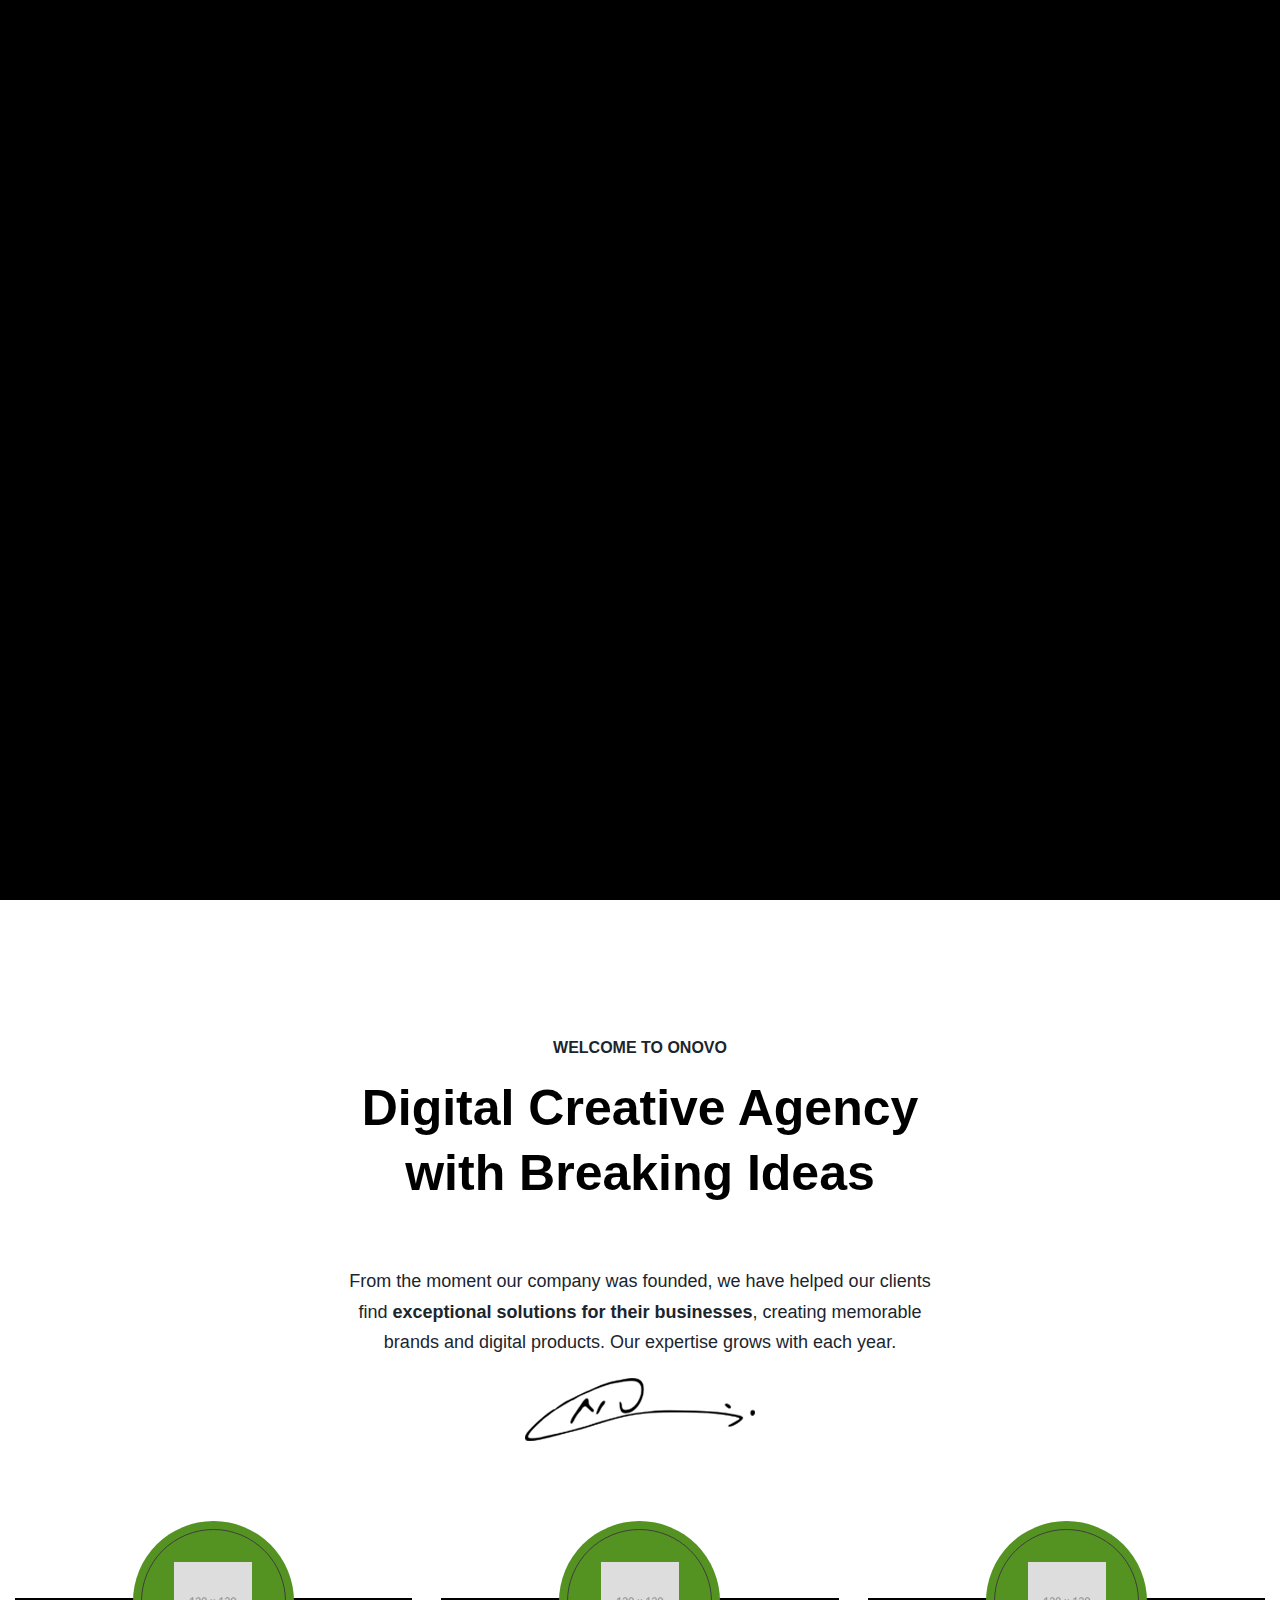
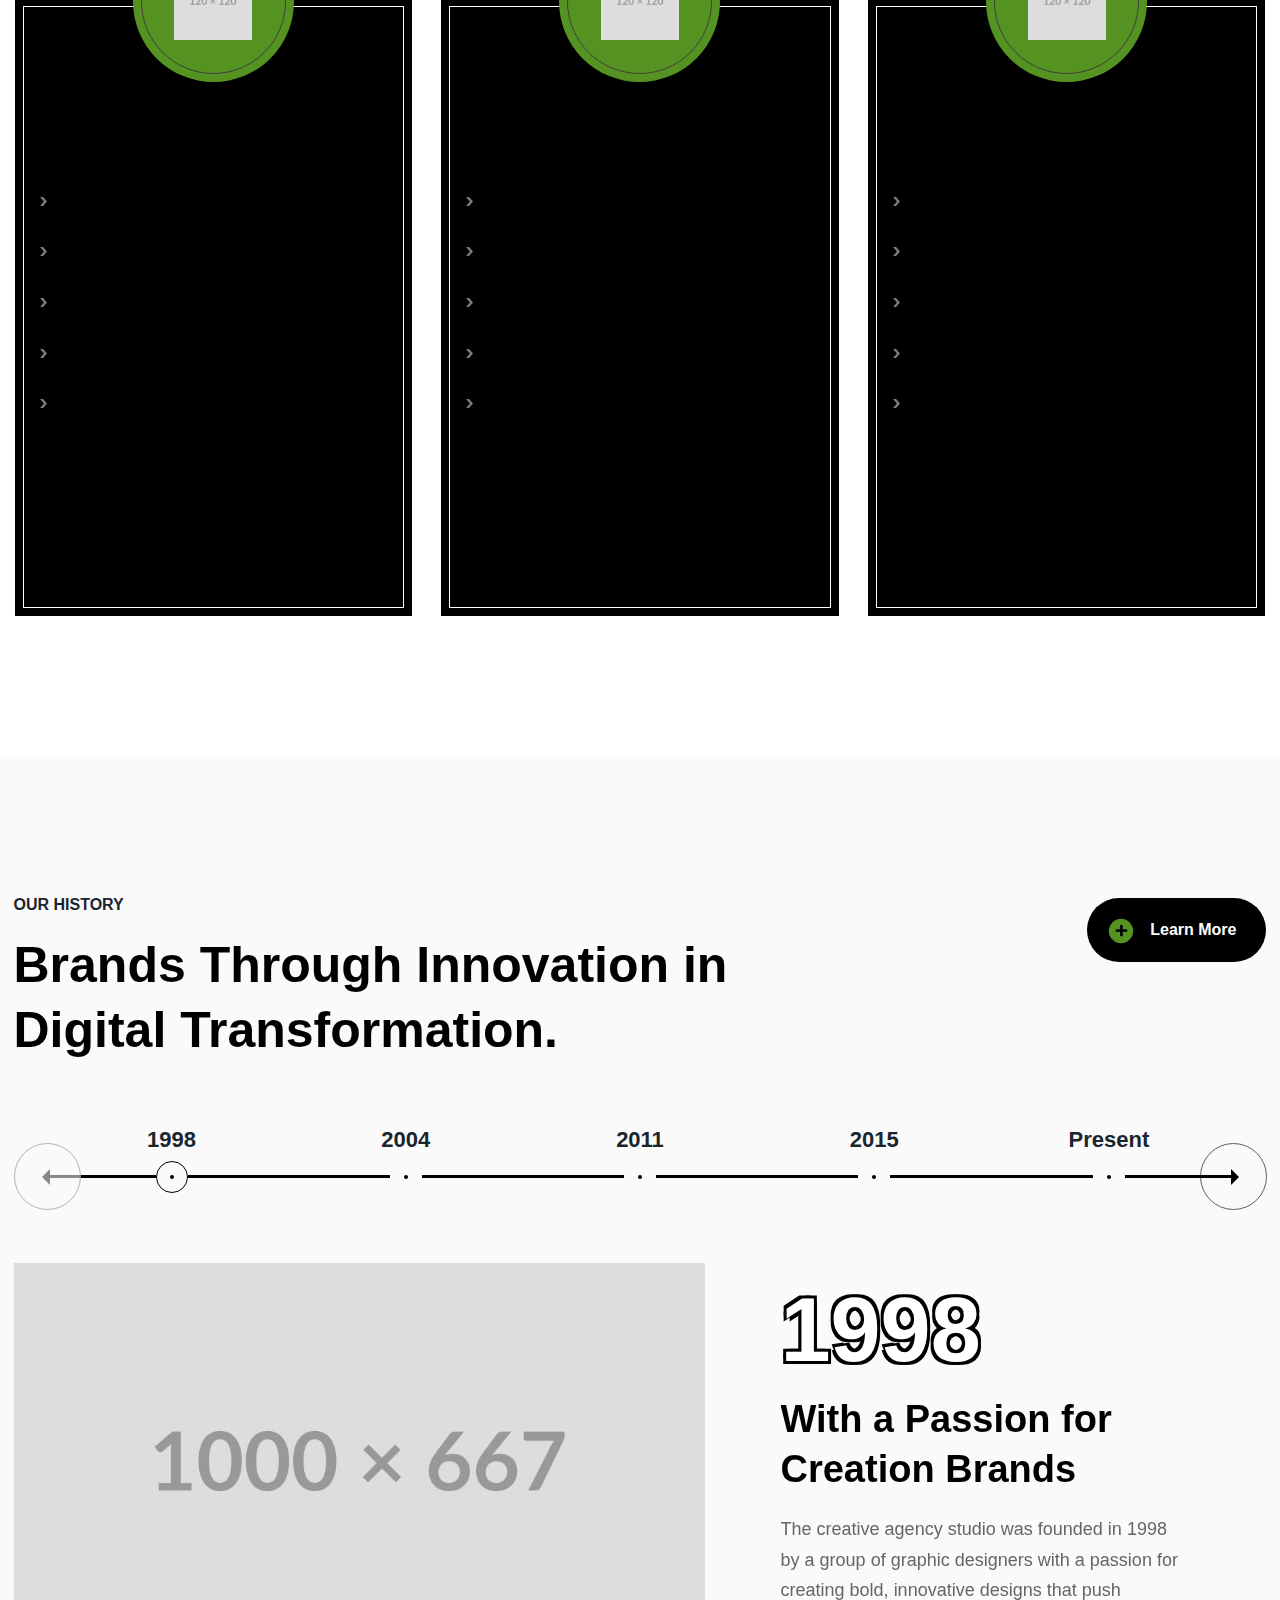
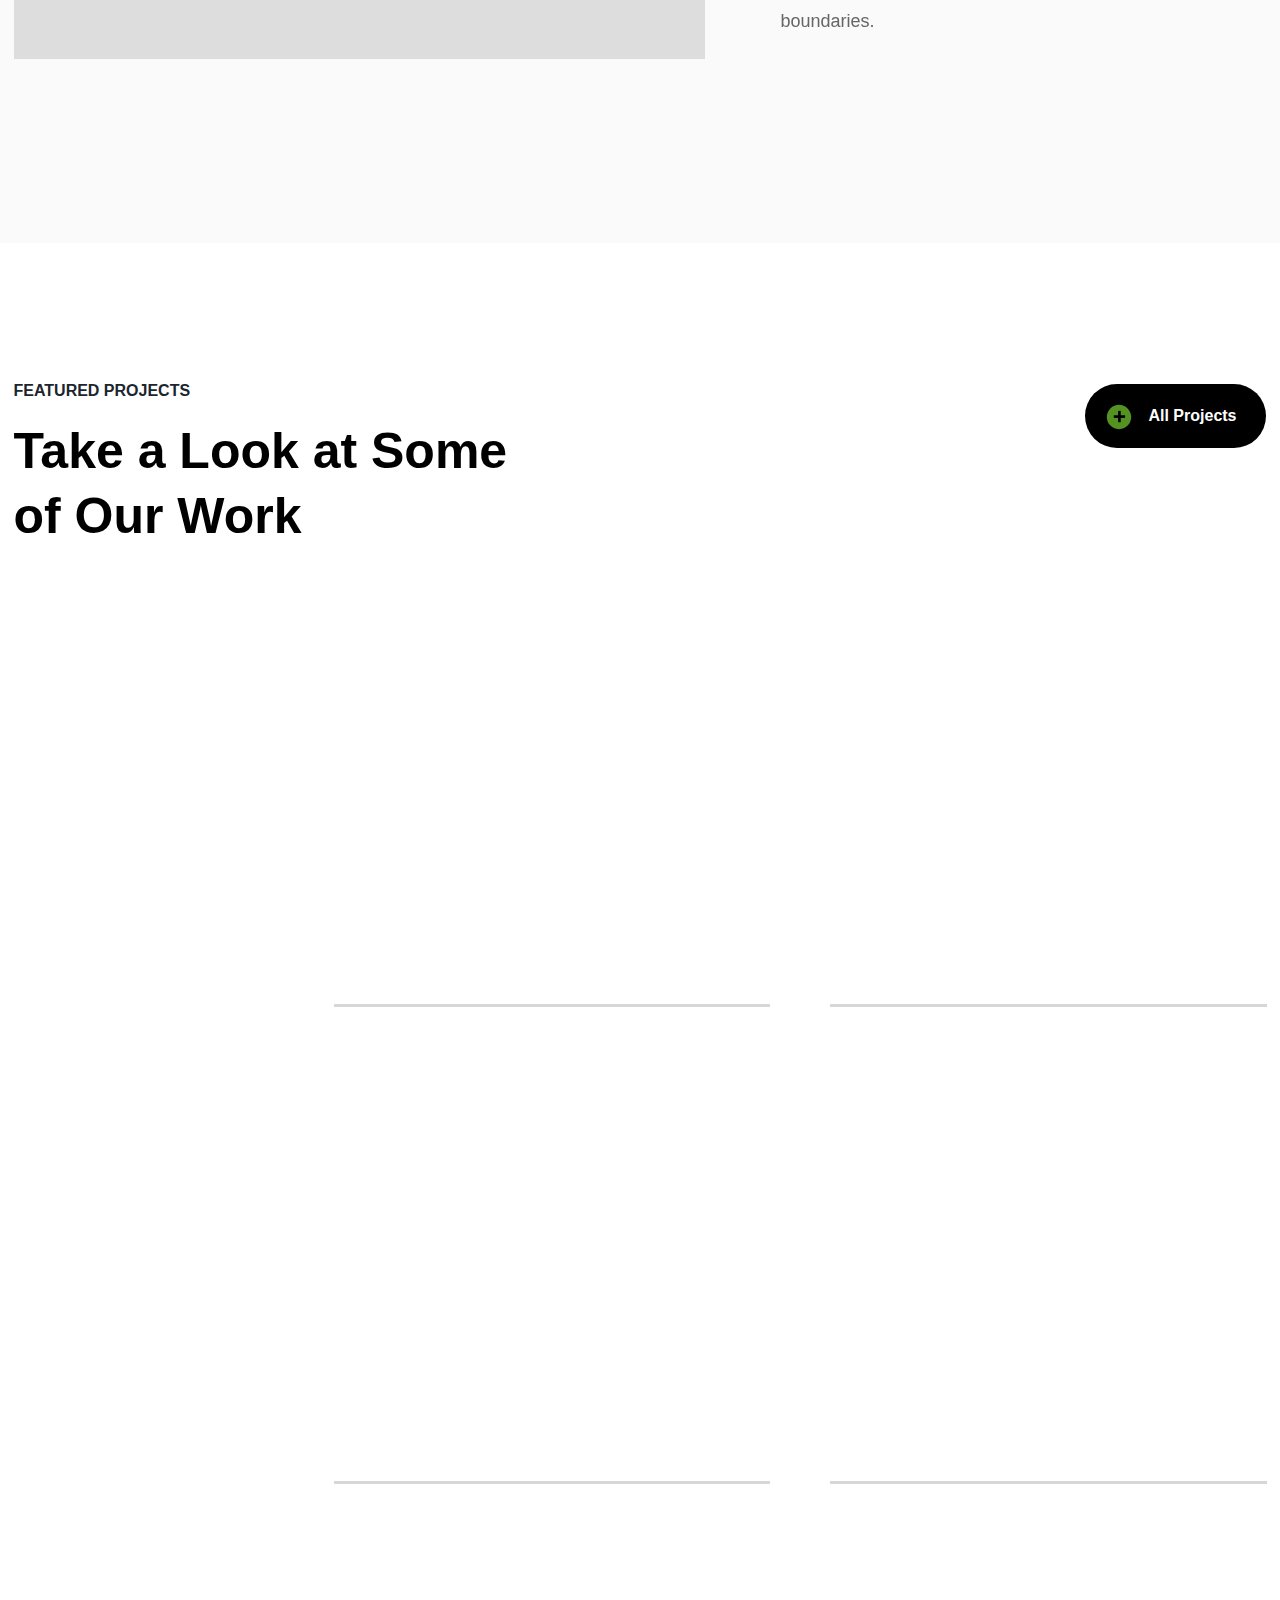
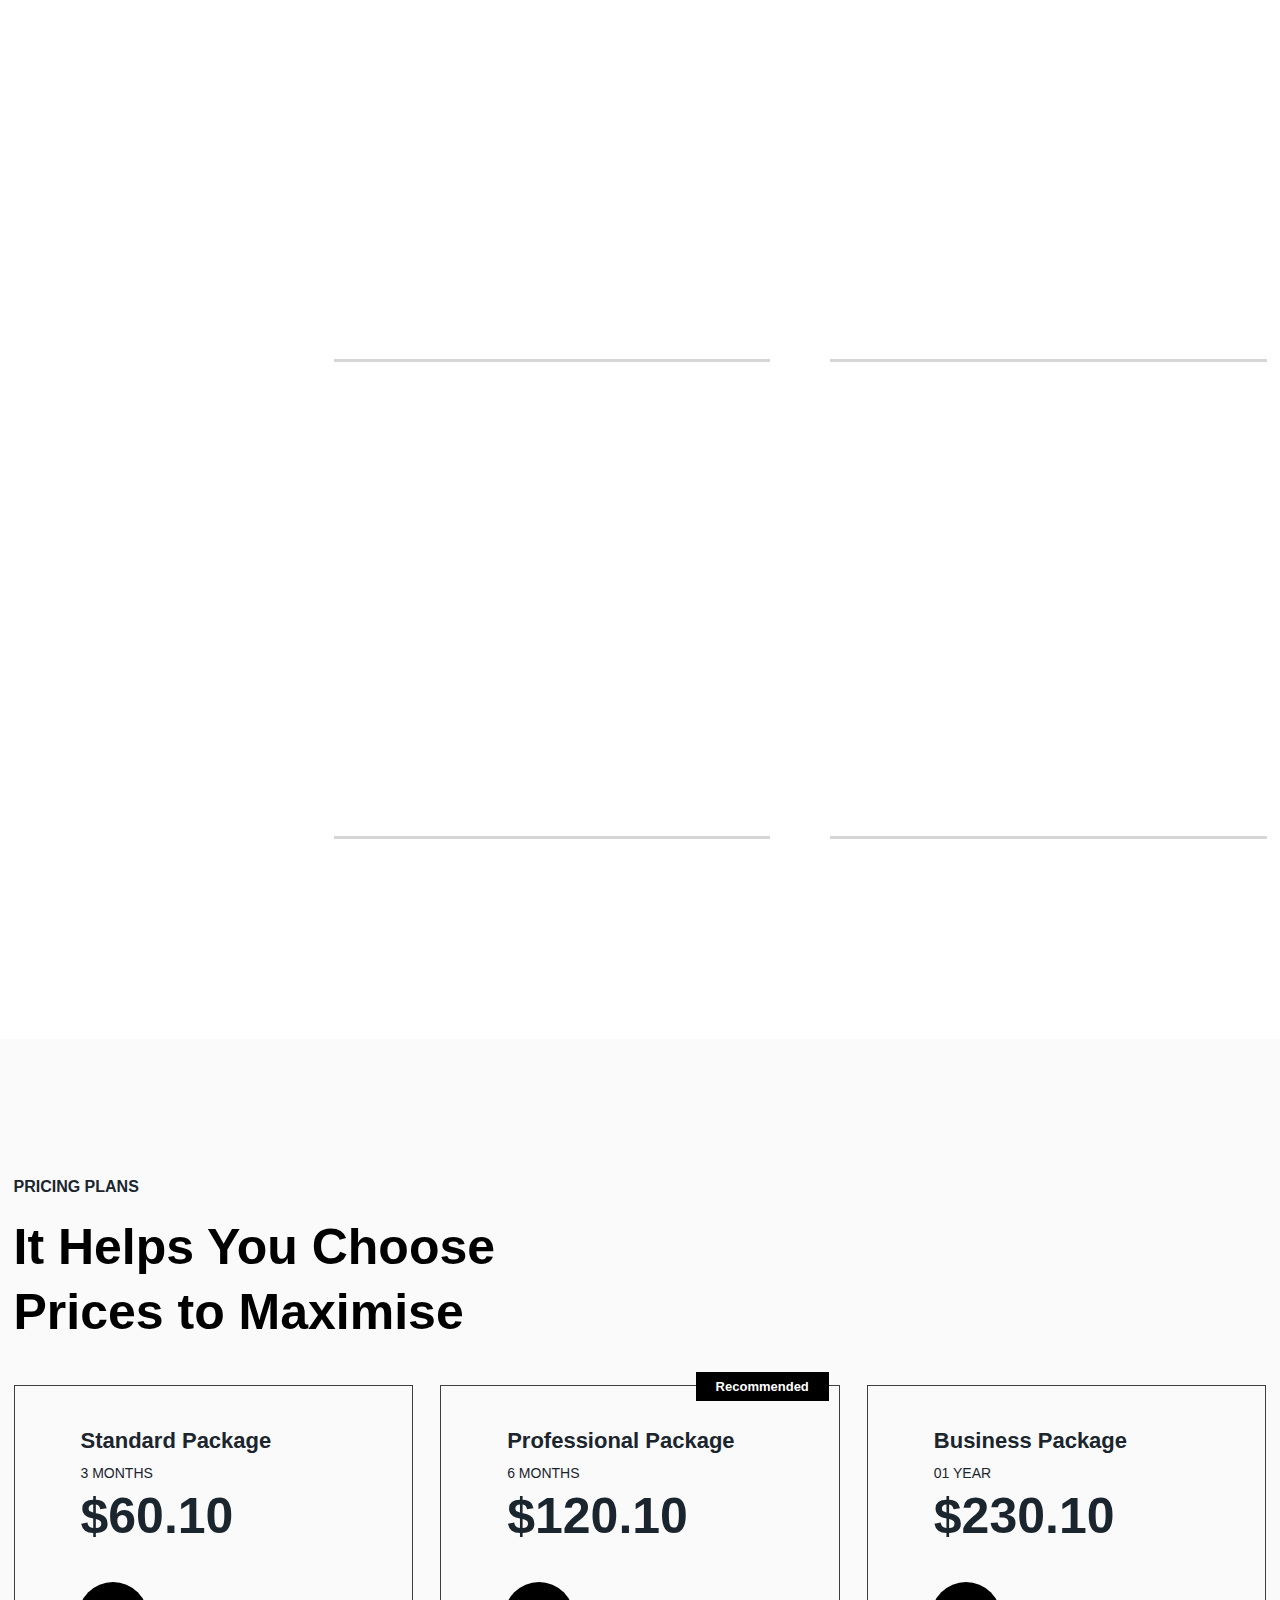
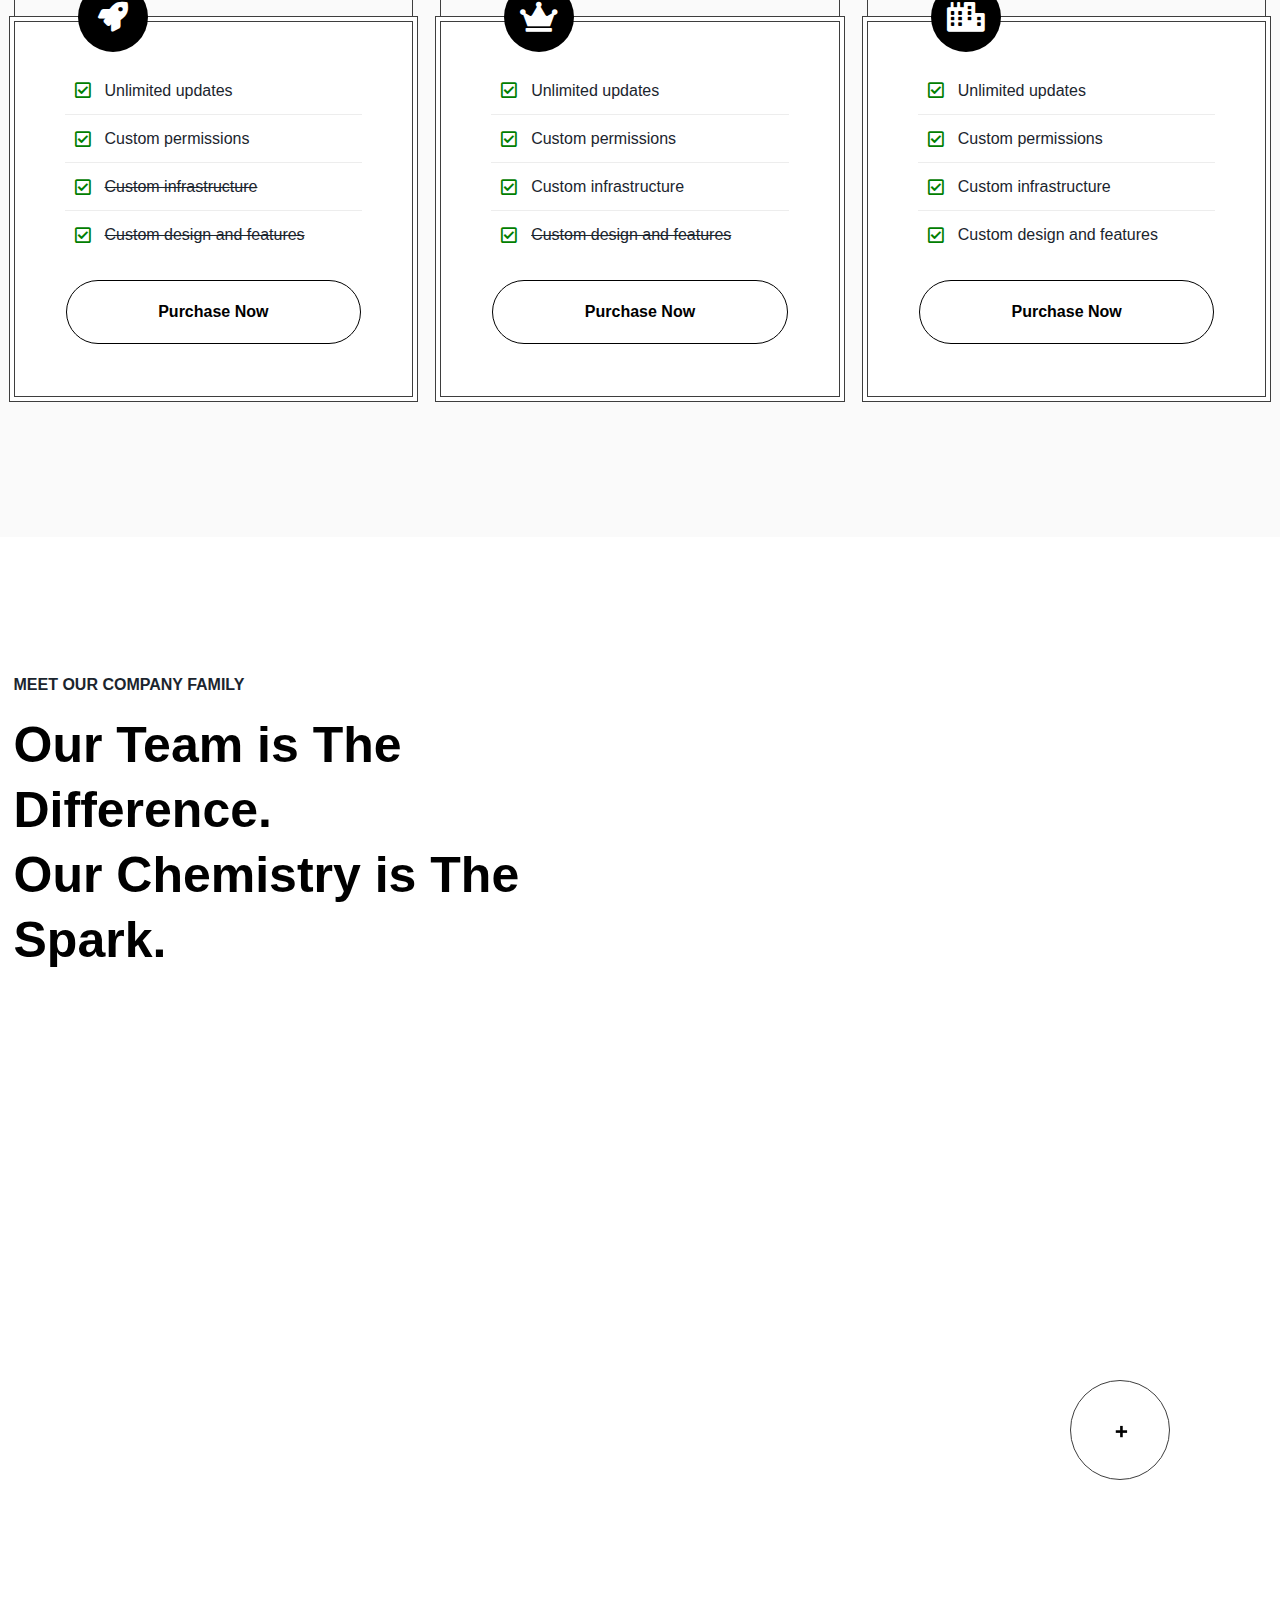
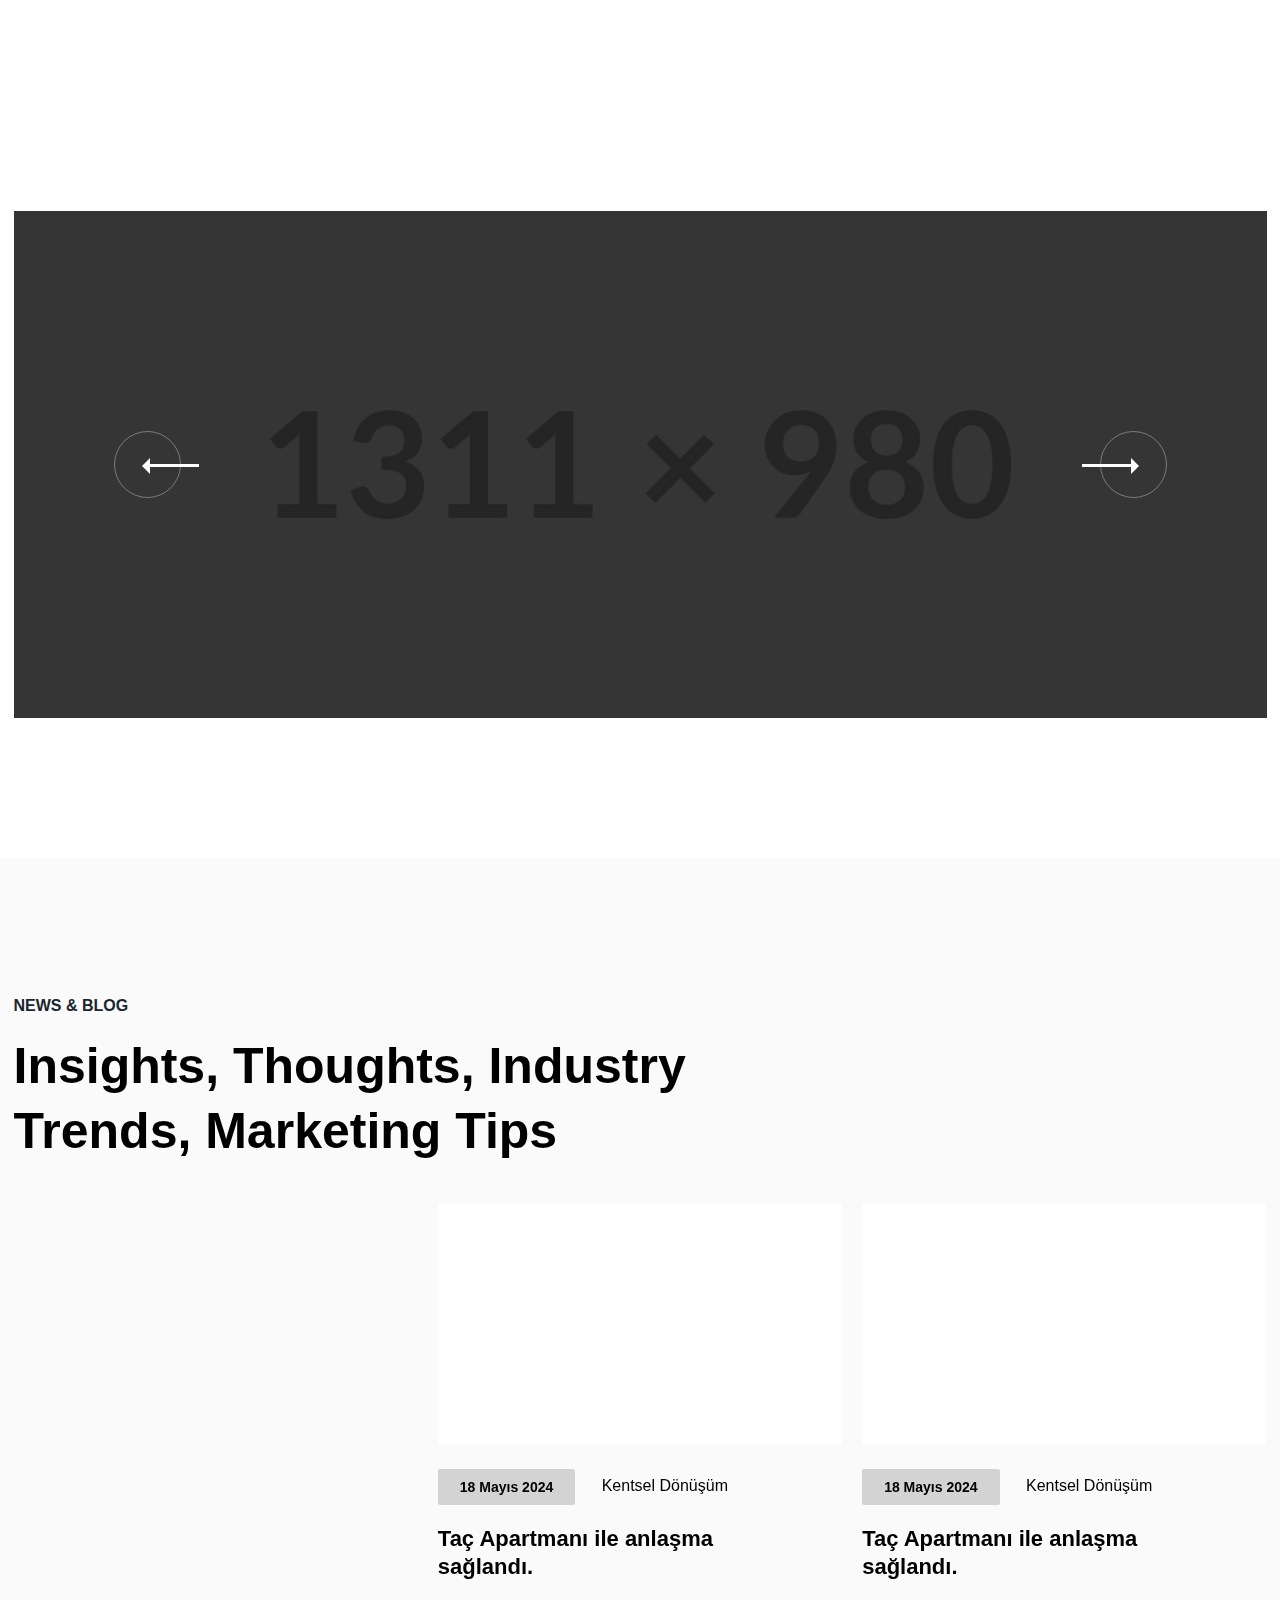
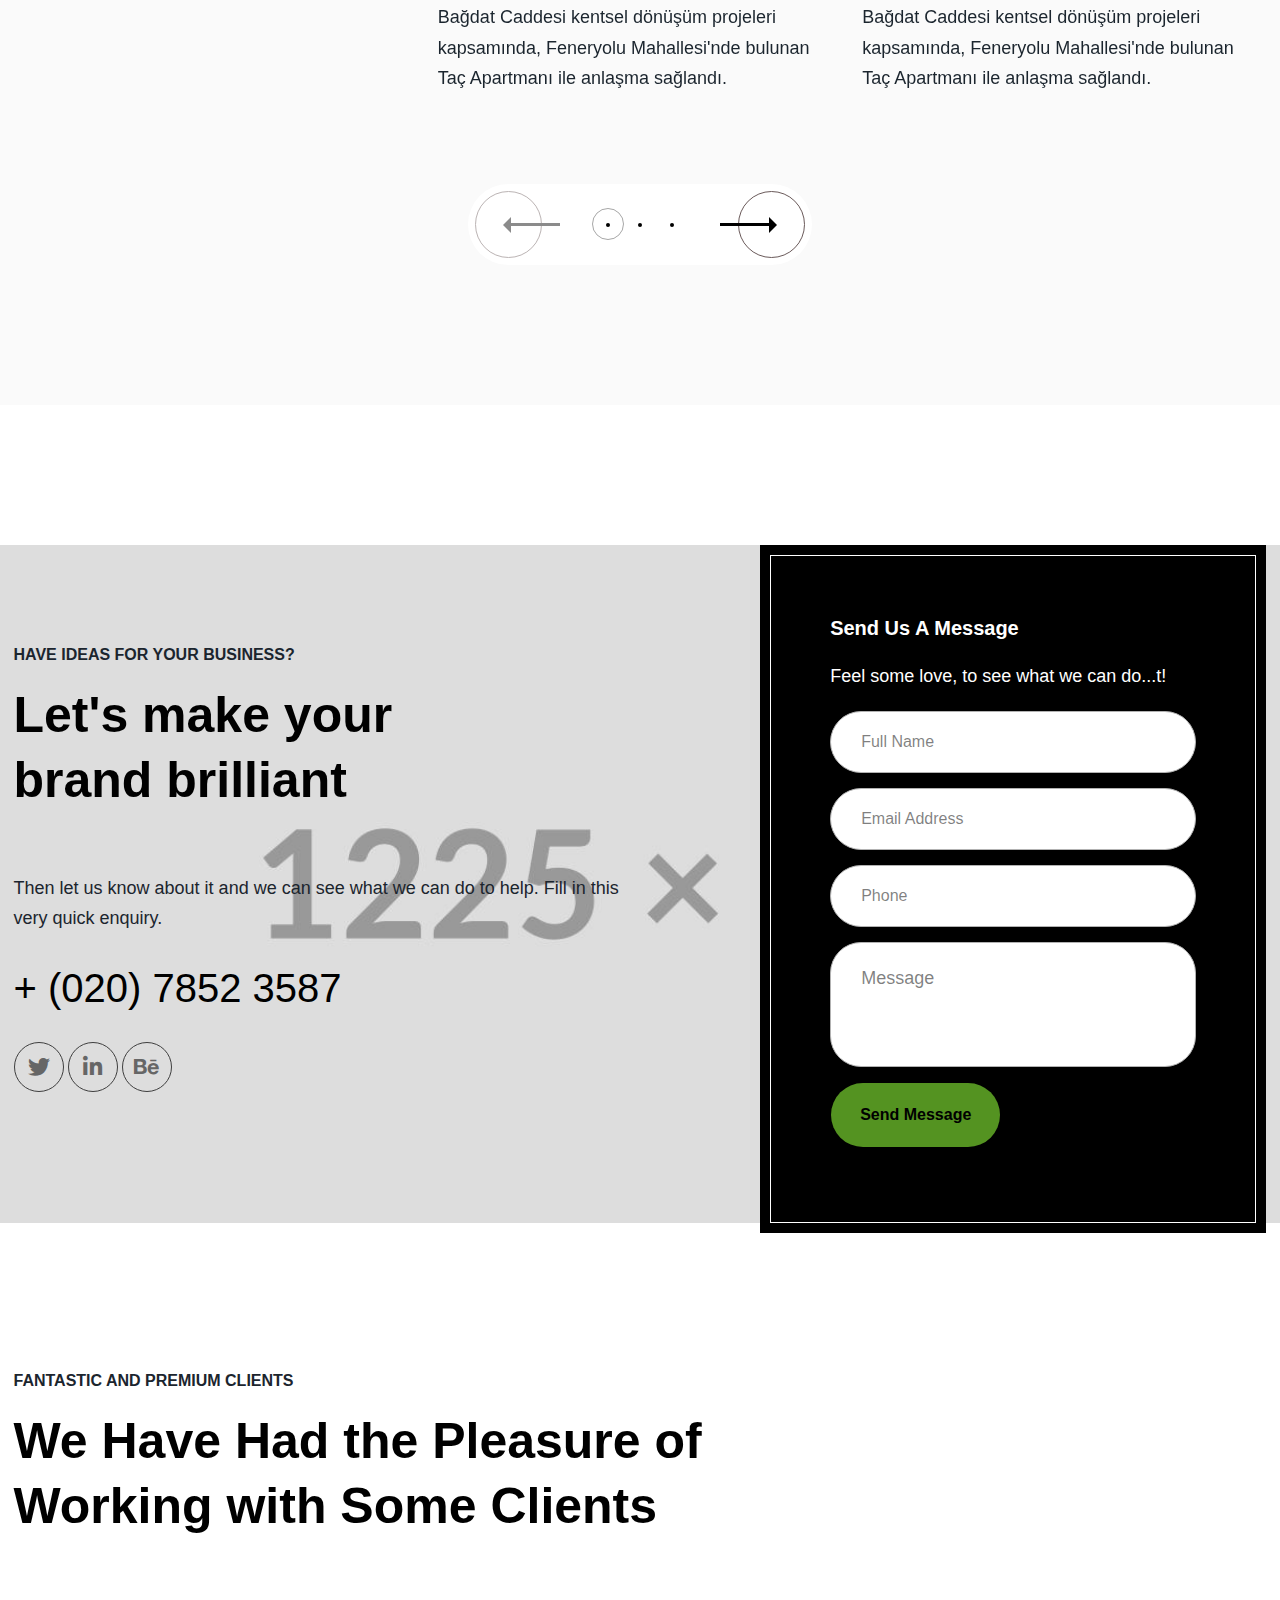
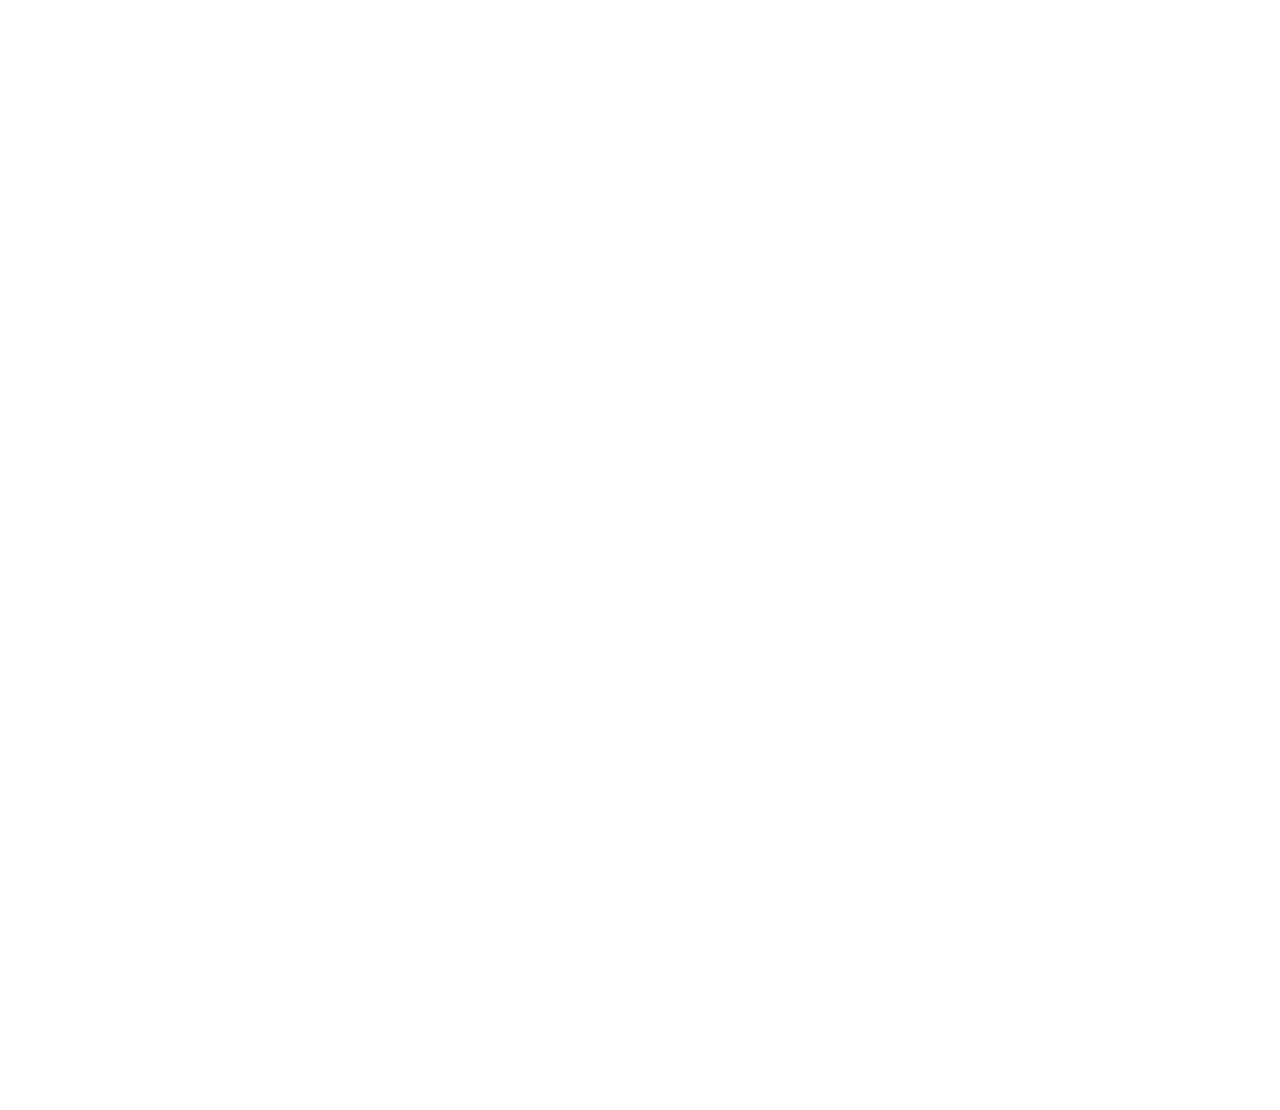
<file: home-digital-agency.html>
<!doctype html>
<html lang="en-US">
<head>

  <title>Onovo - Creative Portfolio Agency HTML5 Template</title>
  <meta http-equiv="Content-Type" content="text/html; charset=utf-8">
  <meta http-equiv="X-UA-Compatible" content="IE=edge">
  <meta name="viewport" content="width=device-width, initial-scale=1">
  <meta name="HandheldFriendly" content="true">
  <meta name="author" content="bslthemes" />

  <!-- Fonts -->
  <link rel="dns-prefetch" href="//fonts.googleapis.com" />
  <link rel="stylesheet" href="https://fonts.googleapis.com/css?family=Epilogue%3Aital%2Cwght%400%2C100%3B0%2C200%3B0%2C300%3B0%2C400%3B0%2C500%3B0%2C600%3B0%2C700%3B0%2C800%3B0%2C900%3B1%2C100%3B1%2C200%3B1%2C300%3B1%2C400%3B1%2C500%3B1%2C600%3B1%2C700%3B1%2C800%3B1%2C900&#038;display=swap" type="text/css" media="all" />
  <link rel="preconnect" href="https://fonts.gstatic.com/" crossorigin>

  <!-- CSS STYLES -->
  <link rel="stylesheet" href="assets/css/vendors/bootstrap.css" type="text/css" media="all" />
  <link rel="stylesheet" href="assets/fonts/font-awesome/css/font-awesome.css" type="text/css" media="all" />
  <link rel="stylesheet" href="assets/css/vendors/magnific-popup.css" type="text/css" media="all" />
  <link rel="stylesheet" href="assets/css/vendors/splitting.css" type="text/css" media="all" />
  <link rel="stylesheet" href="assets/css/vendors/swiper.css" type="text/css" media="all" />
  <link rel="stylesheet" href="assets/css/vendors/animate.css" type="text/css" media="all" />
  <link rel="stylesheet" href="assets/css/vendors/jquery.pagepiling.css" type="text/css" media="all" />
  <link rel="stylesheet" href="assets/css/style.css" type="text/css" media="all" />

  <!-- Favicon -->
  <link rel="shortcut icon" href="favicon.ico" type="image/x-icon">
  <link rel="icon" href="favicon.ico" type="image/x-icon">

</head>

<body>

	<!-- Page -->
	<div class="onovo-page footer--fixed">

		<!-- Preloader -->
		<div class="preloader">
			<div class="preloader__spinner">
				<span class="preloader__double-bounce"></span>
				<span class="preloader__double-bounce preloader__double-bounce--delay"></span>
			</div>
		</div>

		<!-- Header -->
		<header class="onovo-header header--white">
			<div class="header--builder">
				<div class="container">
					<div class="row">
						<div class="col-4 col-xs-4 col-sm-4 col-md-4 col-lg-3 align-self-center">

							<!-- Logo -->
							<div class="onovo-logo-image" style="max-width: 70px">
								<a href="index.html">
									<img src="assets/images/logo-black.png" alt="Onovo" />
									<img class="logo--white" src="assets/images/logo-main.png" alt="Onovo" />
								</a>
							</div>

						</div>
						<div class="col-8 col-xs-8 col-sm-8 col-md-4 col-lg-6 align-self-center align-center m-align-right">

							<!-- Menu Horizontal -->
							<div class="onovo-menu-horizontal">
								<ul class="onovo-menu-nav">
									<li class="dropdown-link menu-item-has-children">
										<a class="onovo-lnk lnk--active onovo-dropdown-toggle" href="index.html">Home</a>
										<i class="icon fas fa-chevron-down"></i>
										<ul class="sub-menu">
											<li>
												<a class="onovo-lnk lnk--active" href="index.html">Creative Agency</a>
											</li>
											<li>
												<a class="onovo-lnk lnk--active" href="home-digital-agency.html">Digital Agency</a>
											</li>
											<li>
												<a class="onovo-lnk lnk--active" href="home-showcase.html">Creative Portfolio</a>
											</li>
											<li>
												<a class="onovo-lnk lnk--active" href="home-parallax.html">Fullscreen Parallax</a>
											</li>
										</ul>
									</li>
									<li class="dropdown-link menu-item-has-children">
										<a class="onovo-lnk lnk--active onovo-dropdown-toggle" href="about-us.html">About</a>
										<i class="icon fas fa-chevron-down"></i>
										<ul class="sub-menu">
											<li>
												<a class="onovo-lnk lnk--active" href="about-us.html">About Us</a>
											</li>
											<li>
												<a class="onovo-lnk lnk--active" href="team.html">Team</a>
											</li>
											<li>
												<a class="onovo-lnk lnk--active" href="team-detail.html">Team Detail</a>
											</li>
											<li>
												<a class="onovo-lnk lnk--active" href="services.html">Services</a>
											</li>
											<li>
												<a class="onovo-lnk lnk--active" href="service-detail.html">Service Detail</a>
											</li>
											<li>
												<a class="onovo-lnk lnk--active" href="pricing-plans.html">Pricing Plans</a>
											</li>
											<li>
												<a class="onovo-lnk lnk--active" href="faq.html">FAQ</a>
											</li>
										</ul>
									</li>
									<li class="dropdown-link menu-item-has-children">
										<a class="onovo-lnk lnk--active onovo-dropdown-toggle" href="projects.html">Projects</a>
										<i class="icon fas fa-chevron-down"></i>
										<ul class="sub-menu">
											<li>
												<a class="onovo-lnk lnk--active" href="projects.html">Projects Grid</a>
											</li>
											<li>
												<a class="onovo-lnk lnk--active" href="projects-list.html">Projects List</a>
											</li>
											<li>
												<a class="onovo-lnk lnk--active" href="projects-side.html">Projects Side</a>
											</li>
											<li>
												<a class="onovo-lnk lnk--active" href="projects-masonry.html">Projects Masonry</a>
											</li>
											<li>
												<a class="onovo-lnk lnk--active" href="projects-3-column.html">Projects 3 Column</a>
											</li>
											<li>
												<a class="onovo-lnk lnk--active" href="gallery.html">Gallery</a>
											</li>
											<li>
												<a class="onovo-lnk lnk--active" href="project-detail.html">Project Detail</a>
											</li>
										</ul>
									</li>
									<li class="dropdown-link menu-item-has-children">
										<a class="onovo-lnk lnk--active onovo-dropdown-toggle" href="blog.html">Blog</a>
										<i class="icon fas fa-chevron-down"></i>
										<ul class="sub-menu">
											<li>
												<a class="onovo-lnk lnk--active" href="blog.html">Blog Grid</a>
											</li>
											<li>
												<a class="onovo-lnk lnk--active" href="blog-list.html">Blog List</a>
											</li>
											<li>
												<a class="onovo-lnk lnk--active" href="blog-detail.html">Blog Detail</a>
											</li>
										</ul>
									</li>
									<li>
										<a class="onovo-lnk lnk--active" href="contact-us.html">Contact Us</a>
									</li>
								</ul>
							</div>

							<!-- Menu Hamburger -->
							<a href="#" class="onovo-menu-btn" style="display: none;"><span></span></a>
							<div class="onovo-menu-popup align-left">
								<div class="onovo-menu-overlay"></div>
								<div class="onovo-menu-overlay-after"></div>
								<div class="onovo-menu-container onovo--noscroll">
									<div class="container">
										<div class="onovo-menu">
											<ul class="onovo-menu-nav">
												<li class="dropdown-link current-menu-item menu-item-has-children">
													<a class="onovo-lnk lnk--active onovo-dropdown-toggle" href="index.html">Home</a>
													<i class="icon fas fa-chevron-down"></i>
													<ul class="sub-menu">
														<li>
															<a class="onovo-lnk lnk--active" href="index.html">Creative Agency</a>
														</li>
														<li class="current-menu-item">
															<a class="onovo-lnk lnk--active" href="home-digital-agency.html">Digital Agency</a>
														</li>
														<li>
															<a class="onovo-lnk lnk--active" href="home-showcase.html">Creative Portfolio</a>
														</li>
														<li>
															<a class="onovo-lnk lnk--active" href="home-parallax.html">Fullscreen Parallax</a>
														</li>
													</ul>
												</li>
												<li class="dropdown-link menu-item-has-children">
													<a class="onovo-lnk lnk--active onovo-dropdown-toggle" href="about-us.html">About</a>
													<i class="icon fas fa-chevron-down"></i>
													<ul class="sub-menu">
														<li>
															<a class="onovo-lnk lnk--active" href="about-us.html">About Us</a>
														</li>
														<li>
															<a class="onovo-lnk lnk--active" href="team.html">Team</a>
														</li>
														<li>
															<a class="onovo-lnk lnk--active" href="team-detail.html">Team Detail</a>
														</li>
														<li>
															<a class="onovo-lnk lnk--active" href="services.html">Services</a>
														</li>
														<li>
															<a class="onovo-lnk lnk--active" href="service-detail.html">Service Detail</a>
														</li>
														<li>
															<a class="onovo-lnk lnk--active" href="pricing-plans.html">Pricing Plans</a>
														</li>
														<li>
															<a class="onovo-lnk lnk--active" href="faq.html">FAQ</a>
														</li>
													</ul>
												</li>
												<li class="dropdown-link menu-item-has-children">
													<a class="onovo-lnk lnk--active onovo-dropdown-toggle" href="projects.html">Projects</a>
													<i class="icon fas fa-chevron-down"></i>
													<ul class="sub-menu">
														<li>
															<a class="onovo-lnk lnk--active" href="projects.html">Projects Grid</a>
														</li>
														<li>
															<a class="onovo-lnk lnk--active" href="projects-list.html">Projects List</a>
														</li>
														<li>
															<a class="onovo-lnk lnk--active" href="projects-side.html">Projects Side</a>
														</li>
														<li>
															<a class="onovo-lnk lnk--active" href="projects-masonry.html">Projects Masonry</a>
														</li>
														<li>
															<a class="onovo-lnk lnk--active" href="projects-3-column.html">Projects 3 Column</a>
														</li>
														<li>
															<a class="onovo-lnk lnk--active" href="gallery.html">Gallery</a>
														</li>
														<li>
															<a class="onovo-lnk lnk--active" href="project-detail.html">Project Detail</a>
														</li>
													</ul>
												</li>
												<li class="dropdown-link menu-item-has-children">
													<a class="onovo-lnk lnk--active onovo-dropdown-toggle" href="blog.html">Blog</a>
													<i class="icon fas fa-chevron-down"></i>
													<ul class="sub-menu">
														<li>
															<a class="onovo-lnk lnk--active" href="blog.html">Blog Grid</a>
														</li>
														<li>
															<a class="onovo-lnk lnk--active" href="blog-list.html">Blog List</a>
														</li>
														<li>
															<a class="onovo-lnk lnk--active" href="blog-detail.html">Blog Detail</a>
														</li>
													</ul>
												</li>
												<li>
													<a class="onovo-lnk lnk--active" href="contact-us.html">Contact Us</a>
												</li>
											</ul>
										</div>
									</div>
								</div>
							</div>

						</div>
						<div class="col-4 col-xs-4 col-sm-4 col-md-4 col-lg-3 align-self-center align-right hide-on-mobile-extra">

							<!-- Button -->
							<a class="onovo-btn onovo-hover-btn btn--active" href="contact-us.html">
								<span> Start a Project </span>
							</a>

						</div>
					</div>
				</div>
			</div>
		</header>

		<!-- Wrapper -->
		<div class="wrapper">

			<!-- Onovo Hero -->
			<section class="onovo-section onovo-hero hero--two">

				<!-- Hero swiper -->
				<div class="swiper-container js-hero-slider" data-loop="true" data-autoplay="6000">
					<div class="swiper-wrapper">

						<!--slide-->
						<div class="swiper-slide" data-swiper-autoplay>
							<div class="onovo-hero-slide-item">
								<div class="image" data-dimg="assets/images/hero-digital-1.jpg" data-mimg="assets/images/hero-digital-1.jpg">
									<div class="ovrl" style="opacity: 0.95;"></div>
								</div>
								<div class="container">
									<div class="titles">
										<h1 class="title onovo-text-white">
											<span data-splitting> Solid Design and <br />Development Expertise </span>
										</h1>
										<div class="text">
											<div class="subtitle onovo-text-white subtitle--left">
												<div data-splitting> We build readymade websites, mobile apps <br>and elaborate online business services. </div>
											</div>
											<div class="onovo-bts">
												<a class="onovo-btn btn--border btn--white btn--color onovo-hover-btn" href="about-us.html">
													<i class="arrow">
														<span></span>
													</i>
													<span> Learn More </span>
												</a>
											</div>
										</div>
									</div>
								</div>
							</div>
						</div>

						<!--slide-->
						<div class="swiper-slide" data-swiper-autoplay>
							<div class="onovo-hero-slide-item">
								<div class="image video">
									<video autoplay muted loop playsinline>
										<source src="assets/images/video-digital1.mp4" type="video/mp4">
									</video>
									<div class="ovrl" style="opacity: 0.95;"></div>
								</div>
								<div class="container">
									<div class="titles">
										<h1 class="title onovo-text-white">
											<span data-splitting> Technology &amp; Mobile <br />App Development </span>
										</h1>
										<div class="text">
											<div class="subtitle onovo-text-white subtitle--left">
												<div data-splitting> We build readymade websites, mobile apps <br>and elaborate online business services. </div>
											</div>
											<div class="onovo-bts">
												<a class="onovo-btn btn--border btn--white btn--color onovo-hover-btn" href="projects.html">
													<i class="arrow">
														<span></span>
													</i>
													<span> View Projects </span>
												</a>
											</div>
										</div>
									</div>
								</div>
							</div>
						</div>

						<!--slide-->
						<div class="swiper-slide" data-swiper-autoplay>
							<div class="onovo-hero-slide-item">
								<div class="image" data-dimg="assets/images/posts4.jpg" data-mimg="assets/images/posts4.jpg">
									<div class="ovrl" style="opacity: 0.95;"></div>
								</div>
								<div class="container">
									<div class="titles">
										<h1 class="title onovo-text-white">
											<span data-splitting> Modern 3D Animation <br />Product Design </span>
										</h1>
										<div class="text">
											<div class="subtitle onovo-text-white subtitle--left">
												<div data-splitting> We build readymade websites, mobile apps, and elaborate online business services. </div>
											</div>
											<div class="onovo-bts">
												<a class="onovo-btn btn--border btn--white btn--color onovo-hover-btn" href="services.html">
													<i class="arrow">
														<span></span>
													</i>
													<span> Our Services </span>
												</a>
											</div>
										</div>
									</div>
								</div>
							</div>
						</div>

					</div>

					<!--navs-->
					<div class="onovo-navs js-hero-slider-navs">
						<div class="onovo-prev js-hero-slider-prev nav--white onovo-hover-2">
							<i></i>
						</div>
						<div class="onovo-paginations-container pag--white">
							<div class="onovo-paginations js-hero-pagination"></div>
						</div>
						<div class="onovo-next js-hero-slider-next nav--white onovo-hover-2">
							<i></i>
						</div>
					</div>

				</div>

			</section>

			<!-- Onovo Services -->
			<section class="onovo-section gap-top-140 gap-bottom-140">
				<div class="container">

					<!-- Heading -->
					<div class="onovo-heading gap-bottom-40 align-center">
						<div class="onovo-subtitle-1">
							<span> Welcome to Onovo </span>
						</div>
						<h2 class="onovo-title-2">
							<span> Digital Creative Agency <br />with Breaking Ideas </span>
						</h2>
					</div>

					<!-- Description -->
					<div class="row gap-bottom-60">
						<div class="col-xs-12 col-sm-12 col-md-12 col-lg-6 offset-lg-3 align-center">
							<div class="onovo-text">
								<p>From the moment our company was founded, we have helped our clients find <strong>exceptional solutions for their businesses</strong>, creating memorable brands and digital products. Our expertise grows with each year. </p>
								<p><img src="assets/images/signature.png" alt="" /></p>
							</div>
						</div>
					</div>

					<!-- Services items -->
					<div class="row gap-row">

						<!--service item-->
						<div class="col-xs-12 col-sm-12 col-md-6 col-lg-4">
							<div class="onovo-service-item">
								<div class="image">
									<a href="service-detail.html">
										<img src="assets/images/serv-icon4.png" alt="Brand Creation" />
									</a>
								</div>
								<div class="onovo-service-item-inner onovo-hover-3 onovo-hover-black">
									<h5 class="title">
										<a href="service-detail.html">
											<span data-splitting data-onovo-scroll> Brand Creation </span>
										</a>
									</h5>
									<div class="list">
										<ul>
											<li>
												<a class="onovo-lnk" href="service-detail.html">
													<span data-splitting data-onovo-scroll> Brand Strategy </span>
												</a>
											</li>
											<li>
												<a class="onovo-lnk" href="service-detail.html">
													<span data-splitting data-onovo-scroll> Visual Identity </span>
												</a>
											</li>
											<li>
												<a class="onovo-lnk" href="service-detail.html">
													<span data-splitting data-onovo-scroll> Naming </span>
												</a>
											</li>
											<li>
												<a class="onovo-lnk" href="service-detail.html">
													<span data-splitting data-onovo-scroll> Toolkits </span>
												</a>
											</li>
											<li>
												<a class="onovo-lnk" href="service-detail.html">
													<span data-splitting data-onovo-scroll> Guidelines </span>
												</a>
											</li>
										</ul>
									</div>
								</div>
							</div>
						</div>

						<!--service item-->
						<div class="col-xs-12 col-sm-12 col-md-6 col-lg-4">
							<div class="onovo-service-item">
								<div class="image">
									<a href="service-detail.html">
										<img src="assets/images/serv-icon5.png" alt="Web Campaigns" />
									</a>
								</div>
								<div class="onovo-service-item-inner onovo-hover-3 onovo-hover-black">
									<h5 class="title">
										<a href="service-detail.html">
											<span data-splitting data-onovo-scroll> Web Campaigns </span>
										</a>
									</h5>
									<div class="list">
										<ul>
											<li>
												<a class="onovo-lnk" href="service-detail.html">
													<span data-splitting data-onovo-scroll> Creative Strategy </span>
												</a>
											</li>
											<li>
												<a class="onovo-lnk" href="service-detail.html">
													<span data-splitting data-onovo-scroll> Creative Direction </span>
												</a>
											</li>
											<li>
												<a class="onovo-lnk" href="service-detail.html">
													<span data-splitting data-onovo-scroll> Concepts </span>
												</a>
											</li>
											<li>
												<a class="onovo-lnk" href="service-detail.html">
													<span data-splitting data-onovo-scroll> Copywriting </span>
												</a>
											</li>
											<li>
												<a class="onovo-lnk" href="service-detail.html">
													<span data-splitting data-onovo-scroll> Social Media </span>
												</a>
											</li>
										</ul>
									</div>
								</div>
							</div>
						</div>

						<!--service item-->
						<div class="col-xs-12 col-sm-12 col-md-6 col-lg-4">
							<div class="onovo-service-item">
								<div class="image">
									<a href="service-detail.html">
										<img src="assets/images/serv-icon6.png" alt="UX / UI Design" />
									</a>
								</div>
								<div class="onovo-service-item-inner onovo-hover-3 onovo-hover-black">
									<h5 class="title">
										<a href="service-detail.html">
											<span data-splitting data-onovo-scroll> UX / UI Design </span>
										</a>
									</h5>
									<div class="list">
										<ul>
											<li>
												<a class="onovo-lnk" href="service-detail.html">
													<span data-splitting data-onovo-scroll> Native and Web Apps </span>
												</a>
											</li>
											<li>
												<a class="onovo-lnk" href="service-detail.html">
													<span data-splitting data-onovo-scroll> Campaign / Brand Sites </span>
												</a>
											</li>
											<li>
												<a class="onovo-lnk" href="service-detail.html">
													<span data-splitting data-onovo-scroll> Machine Learning / AI </span>
												</a>
											</li>
											<li>
												<a class="onovo-lnk" href="service-detail.html">
													<span data-splitting data-onovo-scroll> Brand Design </span>
												</a>
											</li>
											<li>
												<a class="onovo-lnk" href="service-detail.html">
													<span data-splitting data-onovo-scroll> Product Animation Design </span>
												</a>
											</li>
										</ul>
									</div>
								</div>
							</div>
						</div>

					</div>

				</div>
			</section>

			<!-- Onovo History -->
			<section class="onovo-section onovo-section-bg gap-top-140 gap-bottom-140">
				<div class="container">
					<div class="row">
						<div class="col-xs-12 col-sm-12 col-md-12 col-lg-9">

							<!-- Heading -->
							<div class="onovo-heading gap-bottom-80">
								<div class="onovo-subtitle-1">
									<span> Our History </span>
								</div>
								<h2 class="onovo-title-2">
									<span> Brands Through Innovation in <br>Digital Transformation. </span>
								</h2>
							</div>

						</div>
						<div class="col-xs-12 col-sm-12 col-md-12 col-lg-3 align-right hide-on-mobile">

							<!-- Button -->
							<a class="onovo-btn onovo-hover-btn" href="about-us.html">
								<i class="arrow">
									<span></span>
								</i>
								<span> Learn More </span>
							</a>

						</div>
					</div>

					<!-- History swiper -->
					<div class="onovo-history-slider">
						<div class="swiper-container js-history-slider">
							<div class="swiper-wrapper">
								
								<!--slide-->
								<div class="swiper-slide" data-swiper-autoplay>
									<div class="onovo-history-item">
										<div class="image" style="background-image: url(assets/images/post1-1000x667.jpg);" data-onovo-overlay></div>
										<div class="desc">
											<div class="subtitle onovo-text-white">
												<div data-splitting> 1998 </div>
											</div>
											<h5 class="title">
												<span data-splitting> With a Passion for Creation Brands </span>
											</h5>
											<div class="text">
												<div data-splitting>
													<p>The creative agency studio was founded in 1998 by a group of graphic designers with a passion for creating bold, innovative designs that push boundaries.</p>
												</div>
											</div>
										</div>
									</div>
								</div>

								<!--slide-->
								<div class="swiper-slide" data-swiper-autoplay>
									<div class="onovo-history-item">
										<div class="image" style="background-image: url(assets/images/post1-1000x667.jpg);" data-onovo-overlay></div>
										<div class="desc">
											<div class="subtitle onovo-text-white">
												<div data-splitting> 2004 </div>
											</div>
											<h5 class="title">
												<span data-splitting> Small Startups to Large Corporations </span>
											</h5>
											<div class="text">
												<div data-splitting>
													<p>Over the years, the studio has worked with a diverse range of clients, from small startups to large multinational corporations, always striving to deliver unique and impactful design solutions.</p>
												</div>
											</div>
										</div>
									</div>
								</div>

								<!--slide-->
								<div class="swiper-slide" data-swiper-autoplay>
									<div class="onovo-history-item">
										<div class="image" style="background-image: url(assets/images/post1-1000x667.jpg);" data-onovo-overlay></div>
										<div class="desc">
											<div class="subtitle onovo-text-white">
												<div data-splitting> 2011 </div>
											</div>
											<h5 class="title">
												<span data-splitting> Branding for a Diverse of Clients </span>
											</h5>
											<div class="text">
												<div data-splitting> Over the years, the studio has grown and expanded, moving to a larger space and adding new team members with expertise in web development, social media, and digital marketing. </div>
											</div>
										</div>
									</div>
								</div>

								<!--slide-->
								<div class="swiper-slide" data-swiper-autoplay>
									<div class="onovo-history-item">
										<div class="image" style="background-image: url(assets/images/post1-1000x667.jpg);" data-onovo-overlay></div>
										<div class="desc">
											<div class="subtitle onovo-text-white">
												<div data-splitting> 2015 </div>
											</div>
											<h5 class="title">
												<span data-splitting> Most Trusted &amp; Respected Digital Agency </span>
											</h5>
											<div class="text">
												<div data-splitting>
													<p>Along the way, the team has won numerous awards and accolades for their work, cementing their reputation as one of the most trusted and respected creative agencies in the industry.</p>
												</div>
											</div>
										</div>
									</div>
								</div>

								<!--slide-->
								<div class="swiper-slide" data-swiper-autoplay>
									<div class="onovo-history-item">
										<div class="image" style="background-image: url(assets/images/post1-1000x667.jpg);" data-onovo-overlay></div>
										<div class="desc">
											<div class="subtitle onovo-text-white">
												<div data-splitting> Present </div>
											</div>
											<h5 class="title">
												<span data-splitting> Continues to Push Boundaries &amp; Inspire </span>
											</h5>
											<div class="text">
												<div data-splitting> Today, the studio continues to push boundaries and inspire clients with its creative vision and dedication to excellence. </div>
											</div>
										</div>
									</div>
								</div>

							</div>

							<!--navs-->
							<div class="onovo-navs js-history-navs">
								<div class="onovo-prev js-history-prev onovo-hover-2">
									<i></i>
								</div>
								<div class="onovo-paginations-container">
									<div class="onovo-paginations js-history-pagination"></div>
								</div>
								<div class="onovo-next js-history-next onovo-hover-2">
									<i></i>
								</div>
							</div>

						</div>
					</div>

					<!-- Button -->
					<div class="hide-on-desktop align-center">
						<a class="onovo-btn onovo-hover-btn" href="about-us.html">
							<i class="arrow">
								<span></span>
							</i>
							<span> Learn More </span>
						</a>
					</div>

				</div>
			</section>

			<!-- Onovo Projects -->
			<section class="onovo-section gap-top-140 gap-bottom-140">
				<div class="container">
					<div class="row">
						<div class="col-xs-12 col-sm-12 col-md-9 col-lg-9">

							<!-- Heading -->
							<div class="onovo-heading gap-bottom-40">
								<div class="onovo-subtitle-1">
									<span> Featured Projects </span>
								</div>
								<h2 class="onovo-title-2">
									<span> Take a Look at Some <br>of Our Work </span>
								</h2>
							</div>

						</div>
						<div class="col-xs-12 col-sm-12 col-md-3 col-lg-3 align-right hide-on-mobile">

							<!-- Button -->
							<a class="onovo-btn onovo-hover-btn" href="projects.html">
								<i class="arrow">
									<span></span>
								</i>
								<span> All Projects </span>
							</a>

						</div>
					</div>

					<!-- Projects Side -->
					<div class="onovo-portfolio portfolio--side">
						<div class="row">
							<div class="col-xs-12 col-sm-12 col-md-12 col-lg-3">

								<!-- Filter projects-->
								<div class="onovo-filter-container">
									<div class="onovo-filter js-onovo-filter">
										<ul>
											<li>
												<button class="onovo-filter-item item--active" type="button" data-filter="*">
													<span class="onovo-lnk" data-splitting data-onovo-scroll>All Projects</span>
												</button>
											</li>
											<li>
												<button class="onovo-filter-item" type="button" data-filter=".marketing">
													<span class="onovo-lnk" data-splitting data-onovo-scroll>Marketing</span>
												</button>
											</li>
											<li>
												<button class="onovo-filter-item" type="button" data-filter=".interactive">
													<span class="onovo-lnk" data-splitting data-onovo-scroll>Interactive</span>
												</button>
											</li>
											<li>
												<button class="onovo-filter-item" type="button" data-filter=".design">
													<span class="onovo-lnk" data-splitting data-onovo-scroll>Design</span>
												</button>
											</li>
											<li>
												<button class="onovo-filter-item" type="button" data-filter=".branding">
													<span class="onovo-lnk" data-splitting data-onovo-scroll>Branding</span>
												</button>
											</li>
										</ul>
									</div>
								</div>

							</div>
							<div class="col-xs-12 col-sm-12 col-md-12 col-lg-9">

								<!--Projects items-->
								<div class="row onovo-portfolio-items">

									<!--project item-->
									<div class="col-xs-12 col-sm-12 col-md-6 col-lg-6 onovo-portfolio-col branding ">
										<div class="onovo-portfolio-item">
											<div class="image" data-onovo-overlay data-onovo-scroll>
												<a href="project-detail.html" class="onovo-hover-3">
													<img src="assets/images/project-n01-3-1080x800.jpg" alt="Museums Art Concept" />
												</a>
											</div>
											<div class="desc">
												<h5 class="title">
													<a class="onovo-lnk" href="project-detail.html">
														<span data-splitting data-onovo-scroll>Museums Art Concept</span>
													</a>
												</h5>
												<div class="text">
													<div data-splitting data-onovo-scroll>
														<span>branding <em>,</em>
														</span>
													</div>
												</div>
											</div>
										</div>
									</div>

									<!--project item-->
									<div class="col-xs-12 col-sm-12 col-md-6 col-lg-6 onovo-portfolio-col interactive ">
										<div class="onovo-portfolio-item">
											<div class="image" data-onovo-overlay data-onovo-scroll>
												<a href="project-detail.html" class="onovo-hover-3">
													<img src="assets/images/project-3-1080x800.jpg" alt="Flower Store Mobile App" />
												</a>
											</div>
											<div class="desc">
												<h5 class="title">
													<a class="onovo-lnk" href="project-detail.html">
														<span data-splitting data-onovo-scroll>Flower Store Mobile App</span>
													</a>
												</h5>
												<div class="text">
													<div data-splitting data-onovo-scroll>
														<span>interactive <em>,</em>
														</span>
													</div>
												</div>
											</div>
										</div>
									</div>

									<!--project item-->
									<div class="col-xs-12 col-sm-12 col-md-6 col-lg-6 onovo-portfolio-col design ">
										<div class="onovo-portfolio-item">
											<div class="image" data-onovo-overlay data-onovo-scroll>
												<a href="project-detail.html" class="onovo-hover-3">
													<img src="assets/images/project-4-1080x800.jpg" alt="Business Card Logo" />
												</a>
											</div>
											<div class="desc">
												<h5 class="title">
													<a class="onovo-lnk" href="project-detail.html">
														<span data-splitting data-onovo-scroll>Business Card Logo</span>
													</a>
												</h5>
												<div class="text">
													<div data-splitting data-onovo-scroll>
														<span>design <em>,</em>
														</span>
													</div>
												</div>
											</div>
										</div>
									</div>

									<!--project item-->
									<div class="col-xs-12 col-sm-12 col-md-6 col-lg-6 onovo-portfolio-col marketing ">
										<div class="onovo-portfolio-item">
											<div class="image" data-onovo-overlay data-onovo-scroll>
												<a href="project-detail.html" class="onovo-hover-3">
													<img src="assets/images/project-2-2-1080x800.jpg" alt="Market Economy Graphics" />
												</a>
											</div>
											<div class="desc">
												<h5 class="title">
													<a class="onovo-lnk" href="project-detail.html">
														<span data-splitting data-onovo-scroll>Market Economy Graphics</span>
													</a>
												</h5>
												<div class="text">
													<div data-splitting data-onovo-scroll>
														<span>marketing <em>,</em>
														</span>
													</div>
												</div>
											</div>
										</div>
									</div>

									<!--project item-->
									<div class="col-xs-12 col-sm-12 col-md-6 col-lg-6 onovo-portfolio-col design ">
										<div class="onovo-portfolio-item">
											<div class="image" data-onovo-overlay data-onovo-scroll>
												<a href="project-detail.html" class="onovo-hover-3">
													<img src="assets/images/project-2-1080x800.jpg" alt="Headphones 3D Rendering" />
												</a>
											</div>
											<div class="desc">
												<h5 class="title">
													<a class="onovo-lnk" href="project-detail.html">
														<span data-splitting data-onovo-scroll>Headphones 3D Rendering</span>
													</a>
												</h5>
												<div class="text">
													<div data-splitting data-onovo-scroll>
														<span>design <em>,</em>
														</span>
													</div>
												</div>
											</div>
										</div>
									</div>

									<!--project item-->
									<div class="col-xs-12 col-sm-12 col-md-6 col-lg-6 onovo-portfolio-col branding ">
										<div class="onovo-portfolio-item">
											<div class="image" data-onovo-overlay data-onovo-scroll>
												<a href="project-detail.html" class="onovo-hover-3">
													<img src="assets/images/project-1-1080x800.jpg" alt="Circle Cardboard Concept" />
												</a>
											</div>
											<div class="desc">
												<h5 class="title">
													<a class="onovo-lnk" href="project-detail.html">
														<span data-splitting data-onovo-scroll>Circle Cardboard Concept</span>
													</a>
												</h5>
												<div class="text">
													<div data-splitting data-onovo-scroll>
														<span>branding <em>,</em>
														</span>
													</div>
												</div>
											</div>
										</div>
									</div>

									<!--project item-->
									<div class="col-xs-12 col-sm-12 col-md-6 col-lg-6 onovo-portfolio-col interactive ">
										<div class="onovo-portfolio-item">
											<div class="image" data-onovo-overlay data-onovo-scroll>
												<a href="project-detail.html" class="onovo-hover-3">
													<img src="assets/images/project-8-1080x800.jpg" alt="Daily Weather Mobile App" />
												</a>
											</div>
											<div class="desc">
												<h5 class="title">
													<a class="onovo-lnk" href="project-detail.html">
														<span data-splitting data-onovo-scroll>Daily Weather Mobile App</span>
													</a>
												</h5>
												<div class="text">
													<div data-splitting data-onovo-scroll>
														<span>interactive <em>,</em>
														</span>
													</div>
												</div>
											</div>
										</div>
									</div>

									<!--project item-->
									<div class="col-xs-12 col-sm-12 col-md-6 col-lg-6 onovo-portfolio-col marketing ">
										<div class="onovo-portfolio-item">
											<div class="image" data-onovo-overlay data-onovo-scroll>
												<a href="project-detail.html" class="onovo-hover-3">
													<img src="assets/images/project-5-1080x800.jpg" alt="Colorful Ice Cream Ornament" />
												</a>
											</div>
											<div class="desc">
												<h5 class="title">
													<a class="onovo-lnk" href="project-detail.html">
														<span data-splitting data-onovo-scroll>Colorful Ice Cream Ornament</span>
													</a>
												</h5>
												<div class="text">
													<div data-splitting data-onovo-scroll>
														<span>marketing <em>,</em>
														</span>
													</div>
												</div>
											</div>
										</div>
									</div>

								</div>

								<!-- Button -->
								<div class="align-center hide-on-desktop">
									<a class="onovo-btn onovo-hover-btn" href="projects.html">
										<i class="arrow">
											<span></span>
										</i>
										<span> View All Projects </span>
									</a>
								</div>

							</div>
						</div>
					</div>

				</div>
			</section>

			<!-- Onovo Pricing -->
			<section class="onovo-section onovo-section-bg gap-top-140 gap-bottom-140">
				<div class="container">

					<!-- Heading -->
					<div class="onovo-heading gap-bottom-40">
						<div class="onovo-subtitle-1">
							<span> Pricing Plans </span>
						</div>
						<h2 class="onovo-title-2">
							<span> It Helps You Choose <br>Prices to Maximise </span>
						</h2>
					</div>

					<!-- Pricing items -->
					<div class="row gap-row">

						<!--pricing item-->
						<div class="col-xs-12 col-sm-12 col-md-6 col-lg-4">
							<div class="onovo-pricing">
								<div class="onovo-pricing-item">
									<div class="title">
										<div class="name">
											<span> Standard Package </span>
										</div>
										<div class="subname">
											<span> 3 Months </span>
										</div>
										<div class="price">
											<span> $60.10 </span>
										</div>
									</div>
									<div class="desc">
										<div class="pricing--overlay onovo-hover-3 onovo-hover-black"></div>
										<div class="image onovo-text-white">
											<i aria-hidden="true" class="fas fa-rocket"></i>
										</div>
										<div class="list">
											<div>
												<ul>
													<li>
														<i class="far fa-check-square"></i>Unlimited updates
													</li>
													<li>
														<i class="far fa-check-square"></i>Custom permissions
													</li>
													<li style="text-decoration: line-through">
														<i class="far fa-check-square"></i>Custom infrastructure
													</li>
													<li style="text-decoration: line-through">
														<i class="far fa-check-square"></i>Custom design and features
													</li>
												</ul>
											</div>
										</div>
										<a class="onovo-btn onovo-hover-btn btn--border btn--full btn--color" href="contact-us.html">
											<span> Purchase Now </span>
										</a>
									</div>
								</div>
							</div>
						</div>

						<!--pricing item-->
						<div class="col-xs-12 col-sm-12 col-md-6 col-lg-4">
							<div class="onovo-pricing">
								<div class="onovo-pricing-item active--default">
									<div class="pricing--badge onovo-text-white">
										<span> Recommended </span>
									</div>
									<div class="title">
										<div class="name">
											<span> Professional Package </span>
										</div>
										<div class="subname">
											<span> 6 Months </span>
										</div>
										<div class="price">
											<span> $120.10 </span>
										</div>
									</div>
									<div class="desc">
										<div class="pricing--overlay onovo-hover-3 onovo-hover-black"></div>
										<div class="image onovo-text-white">
											<i aria-hidden="true" class="fas fa-crown"></i>
										</div>
										<div class="list">
											<div>
												<ul>
													<li>
														<i class="far fa-check-square"></i>Unlimited updates
													</li>
													<li>
														<i class="far fa-check-square"></i>Custom permissions
													</li>
													<li>
														<i class="far fa-check-square"></i>Custom infrastructure
													</li>
													<li style="text-decoration: line-through">
														<i class="far fa-check-square"></i>Custom design and features
													</li>
												</ul>
											</div>
										</div>
										<a class="onovo-btn onovo-hover-btn btn--border btn--full btn--color" href="contact-us.html">
											<span> Purchase Now </span>
										</a>
									</div>
								</div>
							</div>
						</div>

						<!--pricing item-->
						<div class="col-xs-12 col-sm-12 col-md-6 col-lg-4">
							<div class="onovo-pricing">
								<div class="onovo-pricing-item">
									<div class="title">
										<div class="name">
											<span> Business Package </span>
										</div>
										<div class="subname">
											<span> 01 Year </span>
										</div>
										<div class="price">
											<span> $230.10 </span>
										</div>
									</div>
									<div class="desc">
										<div class="pricing--overlay onovo-hover-3 onovo-hover-black"></div>
										<div class="image onovo-text-white">
											<i aria-hidden="true" class="fas fa-city"></i>
										</div>
										<div class="list">
											<div>
												<ul>
													<li>
														<i class="far fa-check-square"></i>Unlimited updates
													</li>
													<li>
														<i class="far fa-check-square"></i>Custom permissions
													</li>
													<li>
														<i class="far fa-check-square"></i>Custom infrastructure
													</li>
													<li>
														<i class="far fa-check-square"></i>Custom design and features
													</li>
												</ul>
											</div>
										</div>
										<a class="onovo-btn onovo-hover-btn btn--border btn--full btn--color" href="contact-us.html">
											<span> Purchase Now </span>
										</a>
									</div>
								</div>
							</div>
						</div>

					</div>

				</div>
			</section>

			<!-- Onovo Team -->
			<section class="onovo-section gap-top-140 gap-bottom-140">
				<div class="container">

					<!-- Team items -->
					<div class="row gap-row align-center">

						<!-- Heading -->
						<div class="col-xs-12 col-sm-12 col-md-11 col-lg-5">
							<div class="onovo-heading align-left">
								<div class="onovo-subtitle-1">
									<span> Meet Our Company Family </span>
								</div>
								<h2 class="onovo-title-2">
									<span> Our Team is The Difference. <br>Our Chemistry is The Spark. </span>
								</h2>
							</div>
						</div>

						<!--team item-->
						<div class="col-xs-12 col-sm-12 col-md-1 col-lg-1"></div>

						<!--team item-->
						<div class="col-xs-12 col-sm-12 col-md-6 col-lg-3">
							<div class="onovo-team-two">
								<div class="onovo-team-two-item">
									<div class="image onovo-hover-3 onovo-hover-black-30" data-onovo-overlay data-onovo-scroll>
										<a href="team-detail.html">
											<img src="assets/images/team-2-1000x1357.jpg" alt="Thomas Jackki" />
										</a>
										<div class="onovo-social-2">
											<ul>
												<li>
													<a class="onovo-social-link onovo-hover-2" href="facebook.com" title="Facebook" target="_blank">
														<i aria-hidden="true" class="fab fa-facebook-f"></i>
													</a>
												</li>
												<li>
													<a class="onovo-social-link onovo-hover-2" href="linkedin.com" title="LinkedIn" target="_blank">
														<i aria-hidden="true" class="fab fa-linkedin-in"></i>
													</a>
												</li>
											</ul>
										</div>
									</div>
									<div class="desc">
										<h5 class="title">
											<a href="team-detail.html" class="onovo-lnk">
												<span data-splitting data-onovo-scroll> Thomas Jackki </span>
											</a>
										</h5>
										<div class="onovo-subtitle-1">
											<span data-splitting data-onovo-scroll> UI &amp; UX Designer </span>
										</div>
									</div>
								</div>
							</div>
						</div>

						<!--team item-->
						<div class="col-xs-12 col-sm-12 col-md-6 col-lg-3">
							<div class="onovo-team-two">
								<div class="onovo-team-two-item">
									<div class="image onovo-hover-3 onovo-hover-black-30" data-onovo-overlay data-onovo-scroll>
										<a href="team-detail.html">
											<img src="assets/images/team-6-1000x1357.jpg" alt="Melanie Robinson" />
										</a>
										<div class="onovo-social-2">
											<ul>
												<li>
													<a class="onovo-social-link onovo-hover-2" href="facebook.com" title="Facebook" target="_blank">
														<i aria-hidden="true" class="fab fa-facebook-f"></i>
													</a>
												</li>
												<li>
													<a class="onovo-social-link onovo-hover-2" href="linkedin.com" title="LinkedIn" target="_blank">
														<i aria-hidden="true" class="fab fa-linkedin-in"></i>
													</a>
												</li>
											</ul>
										</div>
									</div>
									<div class="desc">
										<h5 class="title">
											<a href="team-detail.html" class="onovo-lnk">
												<span data-splitting data-onovo-scroll> Melanie Robinson </span>
											</a>
										</h5>
										<div class="onovo-subtitle-1">
											<span data-splitting data-onovo-scroll> Seo &amp; Marketing </span>
										</div>
									</div>
								</div>
							</div>
						</div>

						<!--team item-->
						<div class="col-xs-12 col-sm-12 col-md-6 col-lg-3">
							<div class="onovo-team-two">
								<div class="onovo-team-two-item">
									<div class="image onovo-hover-3 onovo-hover-black-30" data-onovo-overlay data-onovo-scroll>
										<a href="team-detail.html">
											<img src="assets/images/team-1-1000x1357.jpg" alt="Steven Morrison" />
										</a>
										<div class="onovo-social-2">
											<ul>
												<li>
													<a class="onovo-social-link onovo-hover-2" href="facebook.com" title="Facebook" target="_blank">
														<i aria-hidden="true" class="fab fa-facebook-f"></i>
													</a>
												</li>
												<li>
													<a class="onovo-social-link onovo-hover-2" href="linkedin.com" title="LinkedIn" target="_blank">
														<i aria-hidden="true" class="fab fa-linkedin-in"></i>
													</a>
												</li>
											</ul>
										</div>
									</div>
									<div class="desc">
										<h5 class="title">
											<a href="team-detail.html" class="onovo-lnk">
												<span data-splitting data-onovo-scroll> Steven Morrison </span>
											</a>
										</h5>
										<div class="onovo-subtitle-1">
											<span data-splitting data-onovo-scroll> Web Designer </span>
										</div>
									</div>
								</div>
							</div>
						</div>

						<!--team item-->
						<div class="col-xs-12 col-sm-12 col-md-6 col-lg-3">
							<div class="onovo-team-two">
								<div class="onovo-team-two-item">
									<div class="image onovo-hover-3 onovo-hover-black-30" data-onovo-overlay data-onovo-scroll>
										<a href="team-detail.html">
											<img src="assets/images/team-4-1000x1357.jpg" alt="Alexander Bravo" />
										</a>
										<div class="onovo-social-2">
											<ul>
												<li>
													<a class="onovo-social-link onovo-hover-2" href="facebook.com" title="Facebook" target="_blank">
														<i aria-hidden="true" class="fab fa-facebook-f"></i>
													</a>
												</li>
												<li>
													<a class="onovo-social-link onovo-hover-2" href="linkedin.com" title="LinkedIn" target="_blank">
														<i aria-hidden="true" class="fab fa-linkedin-in"></i>
													</a>
												</li>
											</ul>
										</div>
									</div>
									<div class="desc">
										<h5 class="title">
											<a href="team-detail.html" class="onovo-lnk">
												<span data-splitting data-onovo-scroll> Alexander Bravo </span>
											</a>
										</h5>
										<div class="onovo-subtitle-1">
											<span data-splitting data-onovo-scroll> Full-Stack Developer </span>
										</div>
									</div>
								</div>
							</div>
						</div>

						<!--team item-->
						<div class="col-xs-12 col-sm-12 col-md-6 col-lg-3">
							<div class="onovo-team-two">
								<div class="onovo-team-two-item">
									<div class="image onovo-hover-3 onovo-hover-black-30" data-onovo-overlay data-onovo-scroll>
										<a href="team-detail.html">
											<img src="assets/images/team-7-1-1000x1357.jpg" alt="Charlotte Johnson" />
										</a>
										<div class="onovo-social-2">
											<ul>
												<li>
													<a class="onovo-social-link onovo-hover-2" href="facebook.com" title="Facebook" target="_blank">
														<i aria-hidden="true" class="fab fa-facebook-f"></i>
													</a>
												</li>
												<li>
													<a class="onovo-social-link onovo-hover-2" href="linkedin.com" title="LinkedIn" target="_blank">
														<i aria-hidden="true" class="fab fa-linkedin-in"></i>
													</a>
												</li>
											</ul>
										</div>
									</div>
									<div class="desc">
										<h5 class="title">
											<a href="team-detail.html" class="onovo-lnk">
												<span data-splitting data-onovo-scroll> Charlotte Johnson </span>
											</a>
										</h5>
										<div class="onovo-subtitle-1">
											<span data-splitting data-onovo-scroll> Seo &amp; Copywriter </span>
										</div>
									</div>
								</div>
							</div>
						</div>

						<!-- Button -->
						<div class="col-xs-12 col-sm-12 col-md-6 col-lg-3 align-center align-self-center">
							<a class="onovo-btn-circle onovo-hover-2" href="team.html">
								<i class="arrow">
									<span></span>
								</i>
							</a>
						</div>

					</div>
					
				</div>
			</section>

			<!-- Onovo Reviews -->
			<section class="onovo-section gap-bottom-140">
				<div class="container">

					<!-- Reviews -->
					<div class="onovo-reviews gap-140" style="background-color: #000;">
						<div style="background-image: url(assets/images/testi-bg.jpg); background-position: center center; background-repeat: no-repeat; background-size: cover; position: absolute; left: 0; top: 0; width: 100%; height: 100%; opacity: 0.24;"></div>
						<div class="row">
							<div class="col-xs-12 col-sm-12 col-md-12 col-lg-12">

								<!-- Reviews swiper -->
								<div class="onovo-reviews-carousel reviews--full onovo-text-white align-center">
									<div class="swiper-container js-reviews-carousel" data-loop="false" data-autoplay="6000">
										<div class="swiper-wrapper">

											<!--slide-->
											<div class="swiper-slide onovo-reviews-item" data-swiper-autoplay>
												<div class="text">
													<div data-splitting>
														<p>“ Their high level of customer service complemented their technical expertise. They were responsive, supportive, and communicative. Their dedication to the project was impressive. ”</p>
													</div>
												</div>
												<h5 class="title">
													<span data-splitting> Thomas Smith </span>
												</h5>
												<div class="subtitle">
													<span data-splitting> Customer Support </span>
												</div>
												<div class="onovo-stars stars--small">
													<i class="fas fa-star"></i>
													<i class="fas fa-star"></i>
													<i class="fas fa-star"></i>
													<i class="fas fa-star"></i>
													<i class="fas fa-star"></i>
												</div>
											</div>

											<!--slide-->
											<div class="swiper-slide onovo-reviews-item" data-swiper-autoplay>
												<div class="text">
													<div data-splitting>
														<p>“ Their high level of customer service complemented their technical expertise. They were responsive, supportive, and communicative. Their dedication to the project was impressive. ”</p>
													</div>
												</div>
												<h5 class="title">
													<span data-splitting> Mike Cameron </span>
												</h5>
												<div class="subtitle">
													<span data-splitting> Code Quality </span>
												</div>
												<div class="onovo-stars stars--small">
													<i class="fas fa-star"></i>
													<i class="fas fa-star"></i>
													<i class="fas fa-star"></i>
													<i class="fas fa-star"></i>
													<i class="far fa-star"></i>
												</div>
											</div>

											<!--slide-->
											<div class="swiper-slide onovo-reviews-item" data-swiper-autoplay>
												<div class="text">
													<div data-splitting>
														<p>“ Their high level of customer service complemented their technical expertise. They were responsive, supportive, and communicative. Their dedication to the project was impressive. ”</p>
													</div>
												</div>
												<h5 class="title">
													<span data-splitting> Jessica Brown </span>
												</h5>
												<div class="subtitle">
													<span data-splitting> Design Quality </span>
												</div>
												<div class="onovo-stars stars--small">
													<i class="fas fa-star"></i>
													<i class="fas fa-star"></i>
													<i class="fas fa-star"></i>
													<i class="fas fa-star"></i>
													<i class="fas fa-star"></i>
												</div>
											</div>
											
										</div>
									</div>

									<!--navs-->
									<div class="js-reviews-carousel-navs">
										<div class="onovo-prev js-reviews-carousel-prev onovo-hover-2 nav--white">
											<i></i>
										</div>
										<div class="onovo-next js-reviews-carousel-next onovo-hover-2 nav--white">
											<i></i>
										</div>
									</div>

								</div>

							</div>
						</div>
					</div>
					
				</div>
			</section>

			<!-- Onovo Blog Carousel -->
			<section class="onovo-section onovo-section-bg gap-top-140 gap-bottom-140">
				<div class="container">

					<!-- Heading -->
					<div class="onovo-heading gap-bottom-40">
						<div class="onovo-subtitle-1">
							<span> News &amp; Blog </span>
						</div>
						<h2 class="onovo-title-2">
							<span> Insights, Thoughts, Industry <br>Trends, Marketing Tips </span>
						</h2>
					</div>

					<!-- Blog swiper -->
					<div class="onovo-blog-carousel">
						<div class="swiper-container js-blog-carousel" data-loop="false" data-autoplay="6000">
							<div class="swiper-wrapper">

						

								<!--swiper-->
								<div class="swiper-slide" data-swiper-autoplay>
									 <div class="onovo-blog-item">
                 
                </div>
								</div>

								<!--swiper-->
								<div class="swiper-slide" data-swiper-autoplay>
									 <div class="onovo-blog-item">
                  <div class="image" data-onovo-overlay data-onovo-scroll>
                    <a href="tac-anlasma.html">
                      <img
                        decoding="async"
                        src="assets/images/news/tac/tac-tabela.jpg"
                        width="400"
                        height="240"
                        alt="The Main Thing For The Web Designer"
                      />
                    </a>
                  </div>
                  <div class="desc">
                    <div class="info">
                      <div class="date">18 Mayıs 2024</div>
                      Kentsel Dönüşüm
                    </div>
                    <h5 class="title">
                      <a href="tac-anlasma.html">
                        <span>Taç Apartmanı ile anlaşma sağlandı.</span>
                      </a>
                    </h5>
                    <div class="onovo-text">
                      <div>
                        <p>
                          Bağdat Caddesi kentsel dönüşüm projeleri kapsamında,
                          Feneryolu Mahallesi'nde bulunan Taç Apartmanı ile
                          anlaşma sağlandı.
                          <a
                            href="tac-anlasma.html"
                            class="onovo-btn onovo-hover-btn"
                          >
                            <span>Oku</span>
                          </a>
                        </p>
                      </div>
                    </div>
                  </div>
                </div>
								</div>

								<!--swiper-->
								<div class="swiper-slide" data-swiper-autoplay>
									 <div class="onovo-blog-item">
                  <div class="image" data-onovo-overlay data-onovo-scroll>
                    <a href="tac-anlasma.html">
                      <img
                        decoding="async"
                        src="assets/images/news/tac/tac-tabela.jpg"
                        width="400"
                        height="240"
                        alt="The Main Thing For The Web Designer"
                      />
                    </a>
                  </div>
                  <div class="desc">
                    <div class="info">
                      <div class="date">18 Mayıs 2024</div>
                      Kentsel Dönüşüm
                    </div>
                    <h5 class="title">
                      <a href="tac-anlasma.html">
                        <span>Taç Apartmanı ile anlaşma sağlandı.</span>
                      </a>
                    </h5>
                    <div class="onovo-text">
                      <div>
                        <p>
                          Bağdat Caddesi kentsel dönüşüm projeleri kapsamında,
                          Feneryolu Mahallesi'nde bulunan Taç Apartmanı ile
                          anlaşma sağlandı.
                          <a
                            href="tac-anlasma.html"
                            class="onovo-btn onovo-hover-btn"
                          >
                            <span>Oku</span>
                          </a>
                        </p>
                      </div>
                    </div>
                  </div>
                </div>
								</div>

								<!--swiper-->
								<div class="swiper-slide" data-swiper-autoplay>
									 <div class="onovo-blog-item">
                  <div class="image" data-onovo-overlay data-onovo-scroll>
                    <a href="tac-anlasma.html">
                      <img
                        decoding="async"
                        src="assets/images/news/tac/tac-tabela.jpg"
                        width="400"
                        height="240"
                        alt="The Main Thing For The Web Designer"
                      />
                    </a>
                  </div>
                  <div class="desc">
                    <div class="info">
                      <div class="date">18 Mayıs 2024</div>
                      Kentsel Dönüşüm
                    </div>
                    <h5 class="title">
                      <a href="tac-anlasma.html">
                        <span>Taç Apartmanı ile anlaşma sağlandı.</span>
                      </a>
                    </h5>
                    <div class="onovo-text">
                      <div>
                        <p>
                          Bağdat Caddesi kentsel dönüşüm projeleri kapsamında,
                          Feneryolu Mahallesi'nde bulunan Taç Apartmanı ile
                          anlaşma sağlandı.
                          <a
                            href="tac-anlasma.html"
                            class="onovo-btn onovo-hover-btn"
                          >
                            <span>Oku</span>
                          </a>
                        </p>
                      </div>
                    </div>
                  </div>
                </div>
								</div>

								<!--swiper-->
								<div class="swiper-slide" data-swiper-autoplay>
								 <div class="onovo-blog-item">
                  <div class="image" data-onovo-overlay data-onovo-scroll>
                    <a href="tac-anlasma.html">
                      <img
                        decoding="async"
                        src="assets/images/news/tac/tac-tabela.jpg"
                        width="400"
                        height="240"
                        alt="The Main Thing For The Web Designer"
                      />
                    </a>
                  </div>
                  <div class="desc">
                    <div class="info">
                      <div class="date">18 Mayıs 2024</div>
                      Kentsel Dönüşüm
                    </div>
                    <h5 class="title">
                      <a href="tac-anlasma.html">
                        <span>Taç Apartmanı ile anlaşma sağlandı.</span>
                      </a>
                    </h5>
                    <div class="onovo-text">
                      <div>
                        <p>
                          Bağdat Caddesi kentsel dönüşüm projeleri kapsamında,
                          Feneryolu Mahallesi'nde bulunan Taç Apartmanı ile
                          anlaşma sağlandı.
                          <a
                            href="tac-anlasma.html"
                            class="onovo-btn onovo-hover-btn"
                          >
                            <span>Oku</span>
                          </a>
                        </p>
                      </div>
                    </div>
                  </div>
                </div>
								</div>

							</div>
						</div>

						<!--navs-->
						<div class="onovo-navs">
							<div class="onovo-navs-box js-blog-carousel-navs">
								<div class="onovo-prev js-blog-carousel-prev onovo-hover-2">
									<i></i>
								</div>
								<div class="onovo-paginations-container">
									<div class="onovo-paginations js-blog-pagination"></div>
								</div>
								<div class="onovo-next js-blog-carousel-next onovo-hover-2">
									<i></i>
								</div>
							</div>
						</div>

					</div>

				</div>
			</section>

			<!-- Onovo CTA-2 -->
			<section class="onovo-section gap-top-140 gap-bottom-140">
				<div class="container" style="background-image: url(assets/images/bg_map.jpg); background-position: 65% 0%; background-repeat: no-repeat; background-size: contain;">
					<div class="row">
						<div class="col-xs-12 col-sm-12 col-md-12 col-lg-6 align-self-center gap-bottom-40">

							<!-- Heading -->
							<div class="onovo-heading gap-bottom-40">
								<div class="onovo-subtitle-1">
									<span> Have ideas for your business? </span>
								</div>
								<h2 class="onovo-title-2">
									<span> Let's make your <br>brand brilliant </span>
								</h2>
							</div>

							<!-- Text -->
							<div class="onovo-cta-2-text">
								<p>Then let us know about it and we can see what we can do to help. Fill in this very quick enquiry.</p>
								<p><a href="tel:+02078523587">+ (020) 7852 3587</a></p>
							</div>

							<!-- Social-->
							<div class="onovo-social-1">
								<ul>
									<li>
										<a class="onovo-social-link onovo-hover-2" href="http://twitter.com" title="Twitter" target="_blank">
											<i class="fab fa-twitter"></i>
										</a>
									</li>
									<li>
										<a class="onovo-social-link onovo-hover-2" href="http://linkedin.com" title="LinkedIn" target="_blank">
											<i class="fab fa-linkedin-in"></i>
										</a>
									</li>
									<li>
										<a class="onovo-social-link onovo-hover-2" href="http://dribbble.com" title="Dribbble" target="_blank">
											<i class="fab fa-behance"></i>
										</a>
									</li>
								</ul>
							</div>

						</div>
						<div class="col-xs-12 col-sm-12 col-md-12 col-lg-5 offset-lg-1">

							<!-- Onovo Form -->
							<div class="onovo-form-box onovo-text-white">
								<h5>Send Us A Message</h5>
								<p>Feel some love, to see what we can do...t!</p>
								<form id="cform" class="cform" method="post">
									<div class="row">
										<div class="col-xs-12 col-sm-12 col-md-12 col-lg-12">
											<p>
												<input size="40" placeholder="Full Name" type="text" name="name" />
											</p>
										</div>
										<div class="col-xs-12 col-sm-12 col-md-12 col-lg-12">
											<p>
												<input size="40" placeholder="Email Address" type="email" name="email" />
											</p>
										</div>
										<div class="col-xs-12 col-sm-12 col-md-12 col-lg-12">
											<p>
												<input size="40" placeholder="Phone" type="tel" name="tel" />
											</p>
										</div>
										<div class="col-xs-12 col-sm-12 col-md-12 col-lg-12">
											<p>
												<textarea cols="40" rows="10" placeholder="Message" name="message"></textarea>
											</p>
										</div>
										<div class="col-xs-12 col-sm-12 col-md-12 col-lg-12">
											<p>
												<button type="submit" class="onovo-btn onovo-hover-btn btn--active">
													<span>Send Message</span>
												</button>
											</p>
										</div>
									</div>
								</form>
							</div>

						</div>
					</div>
				</div>
			</section>

			<!-- Onovo Brands -->
			<section class="onovo-section">
				<div class="container">

					<!-- Heading -->
					<div class="onovo-heading gap-bottom-40">
						<div class="onovo-subtitle-1">
							<span> Fantastic and Premium Clients </span>
						</div>
						<h2 class="onovo-title-2">
							<span> We Have Had the Pleasure of <br>Working with Some Clients </span>
						</h2>
					</div>

					<!-- Brands items -->
					<div class="row gap-row">

						<!--brand item-->
						<div class="col-6 col-xs-6 col-sm-6 col-md-4 col-lg-3">
							<div class="onovo-brands onovo-hover-3 onovo-hover-label" data-onovo-overlay data-onovo-scroll>
								<a target="_blank" href="http://google.com">
									<span class="image">
										<img decoding="async" src="assets/images/brand1.png" width="285" height="200" alt="Visit Website" />
									</span>
									<span class="label onovo-white-black"> Visit Website </span>
								</a>
							</div>
						</div>

						<!--brand item-->
						<div class="col-6 col-xs-6 col-sm-6 col-md-4 col-lg-3">
							<div class="onovo-brands onovo-hover-3 onovo-hover-label" data-onovo-overlay data-onovo-scroll>
								<a target="_blank" href="http://google.com">
									<span class="image">
										<img decoding="async" src="assets/images/brand2.png" width="285" height="200" alt="Visit Website" />
									</span>
									<span class="label onovo-white-black"> Visit Website </span>
								</a>
							</div>
						</div>

						<!--brand item-->
						<div class="col-6 col-xs-6 col-sm-6 col-md-4 col-lg-3">
							<div class="onovo-brands onovo-hover-3 onovo-hover-label" data-onovo-overlay data-onovo-scroll>
								<a target="_blank" href="http://google.com">
									<span class="image">
										<img decoding="async" src="assets/images/brand3.png" width="285" height="200" alt="Visit Website" />
									</span>
									<span class="label onovo-white-black"> Visit Website </span>
								</a>
							</div>
						</div>

						<!--brand item-->
						<div class="col-6 col-xs-6 col-sm-6 col-md-4 col-lg-3">
							<div class="onovo-brands onovo-hover-3 onovo-hover-label" data-onovo-overlay data-onovo-scroll>
								<a target="_blank" href="http://google.com">
									<span class="image">
										<img decoding="async" src="assets/images/brand4.png" width="285" height="200" alt="Visit Website" />
									</span>
									<span class="label onovo-white-black"> Visit Website </span>
								</a>
							</div>
						</div>

						<!--brand item-->
						<div class="col-6 col-xs-6 col-sm-6 col-md-4 col-lg-3">
							<div class="onovo-brands onovo-hover-3 onovo-hover-label" data-onovo-overlay data-onovo-scroll>
								<a target="_blank" href="http://google.com">
									<span class="image">
										<img decoding="async" src="assets/images/brand5.png" width="285" height="200" alt="Visit Website" />
									</span>
									<span class="label onovo-white-black"> Visit Website </span>
								</a>
							</div>
						</div>

						<!--brand item-->
						<div class="col-6 col-xs-6 col-sm-6 col-md-4 col-lg-3">
							<div class="onovo-brands onovo-hover-3 onovo-hover-label" data-onovo-overlay data-onovo-scroll>
								<a target="_blank" href="http://google.com">
									<span class="image">
										<img decoding="async" src="assets/images/brand6.png" width="285" height="200" alt="Visit Website" />
									</span>
									<span class="label onovo-white-black"> Visit Website </span>
								</a>
							</div>
						</div>

						<!--brand item-->
						<div class="col-6 col-xs-6 col-sm-6 col-md-4 col-lg-3">
							<div class="onovo-brands onovo-hover-3 onovo-hover-label" data-onovo-overlay data-onovo-scroll>
								<a target="_blank" href="http://google.com">
									<span class="image">
										<img decoding="async" src="assets/images/brand7.png" width="285" height="200" alt="Visit Website" />
									</span>
									<span class="label onovo-white-black"> Visit Website </span>
								</a>
							</div>
						</div>

						<!--brand item-->
						<div class="col-6 col-xs-6 col-sm-6 col-md-4 col-lg-3">
							<div class="onovo-brands onovo-hover-3 onovo-hover-label" data-onovo-overlay data-onovo-scroll>
								<a target="_blank" href="http://google.com">
									<span class="image">
										<img decoding="async" src="assets/images/brand2.png" width="285" height="200" alt="Visit Website" />
									</span>
									<span class="label onovo-white-black"> Visit Website </span>
								</a>
							</div>
						</div>
						
					</div>

				</div>
			</section>

		</div>

		<!-- Footer -->
		<footer class="onovo-footer footer--white">
			<div class="footer--default">
				<div class="container">

					<div class="row gap-bottom-40">
						<div class="col-xs-12 col-sm-12 col-md-12 col-lg-12">

							<!-- Heading -->
							<div class="onovo-heading">
								<h2 class="onovo-title-2">
									<span> Let’s Chat! Let’s Build Something <br>Awesome Together </span>
								</h2>
								<p><a href="contact-us.html" class="onovo-footer-lnk onovo-lnk lnk--revert">Lets Start Project</a></p>
							</div>

						</div>
					</div>

					<div class="row gap-bottom-40">
						<div class="col-xs-12 col-sm-12 col-md-6 col-lg-2">

							<!-- Logo -->
							<div class="onovo-f-logo gap-bottom-40" style="max-width: 70px;">
								<a href="index.html">
									<img src="assets/images/logo-black.png" alt="" />
								</a>
							</div>

						</div>
						<div class="col-xs-12 col-sm-12 col-md-6 col-lg-3">

							<!-- Description -->
							<div class="onovo-text">
								From the moment our company was founded, we have helped our clients find exceptional solutions <strong>for their businesses</strong>.
							</div>

						</div>
						<div class="col-xs-12 col-sm-12 col-md-6 col-lg-3 offset-lg-1">

							<!-- Description -->
							<div class="onovo-text">
								<ul class="onovo-footer-menu">
									<li>
										<a href="service-detail.html">
											<span class="onovo-lnk">Branding &#038; logo</span>
										</a>
									</li>
									<li>
										<a href="service-detail.html">
											<span class="onovo-lnk">Web design</span>
										</a>
									</li>
									<li>
										<a href="service-detail.html">
											<span class="onovo-lnk">Development Services</span>
										</a>
									</li>
									<li>
										<a href="service-detail.html">
											<span class="onovo-lnk">Publications</span>
										</a>
									</li>
								</ul>
							</div>

						</div>
						<div class="col-xs-12 col-sm-12 col-md-6 col-lg-2">

							<!-- Description -->
							<div class="onovo-text">
								Baird House, 15-17 St Cross St <br />London EC1N 8UW
								<p>
									<a class="onovo-lnk" href="tel:+4402074302973" target="blank">+44 (0) 20 7430 2973</a>
									<br />
									<a class="onovo-lnk" href="mailto:username@domain.com" target="blank">username@domain.com</a>
								</p>
							</div>

						</div>
					</div>

					<div class="row">
						<div class="col-xs-12 col-sm-12 col-md-6 col-lg-6 align-self-center">

							<!-- Copyright -->
							<div class="copyright">
								© 2023 ONOVO by <a href="https://bslthemes.com" target="blank" class="onovo-lnk lnk--white">bslthemes Team</a>. All rights reserved.
							</div>

						</div>
						<div class="col-xs-12 col-sm-12 col-md-6 col-lg-6 align-right">

							<!-- Social-->
							<div class="onovo-social-1 onovo-social-active">
								<ul>
									<li>
										<a class="onovo-social-link onovo-hover-2" href="http://twitter.com" title="Twitter" target="_blank">
											<i class="fab fa-twitter"></i>
										</a>
									</li>
									<li>
										<a class="onovo-social-link onovo-hover-2" href="http://linkedin.com" title="LinkedIn" target="_blank">
											<i class="fab fa-linkedin-in"></i>
										</a>
									</li>
									<li>
										<a class="onovo-social-link onovo-hover-2" href="http://dribbble.com" title="Dribbble" target="_blank">
											<i class="fab fa-behance"></i>
										</a>
									</li>
								</ul>
							</div>

						</div>
					</div>

				</div>
			</div>
		</footer>

	</div>

	<script src="assets/js/jquery.min.js"></script>
	<script src="assets/js/jquery.validate.min.js"></script>
	<script src="assets/js/bootstrap.js"></script>
	<script src="assets/js/swiper.js"></script>
	<script src="assets/js/splitting.js"></script>
	<script src="assets/js/scroll-out.js"></script>
	<script src="assets/js/jquery.pagepiling.js"></script>
	<script src="assets/js/jquery.easy_number_animate.js"></script>
	<script src="assets/js/magnific-popup.js"></script>
	<script src="assets/js/imagesloaded.pkgd.js"></script>
	<script src="assets/js/isotope.pkgd.js"></script>
	<script src="assets/js/common.js"></script>

</body>
</html>
</file>
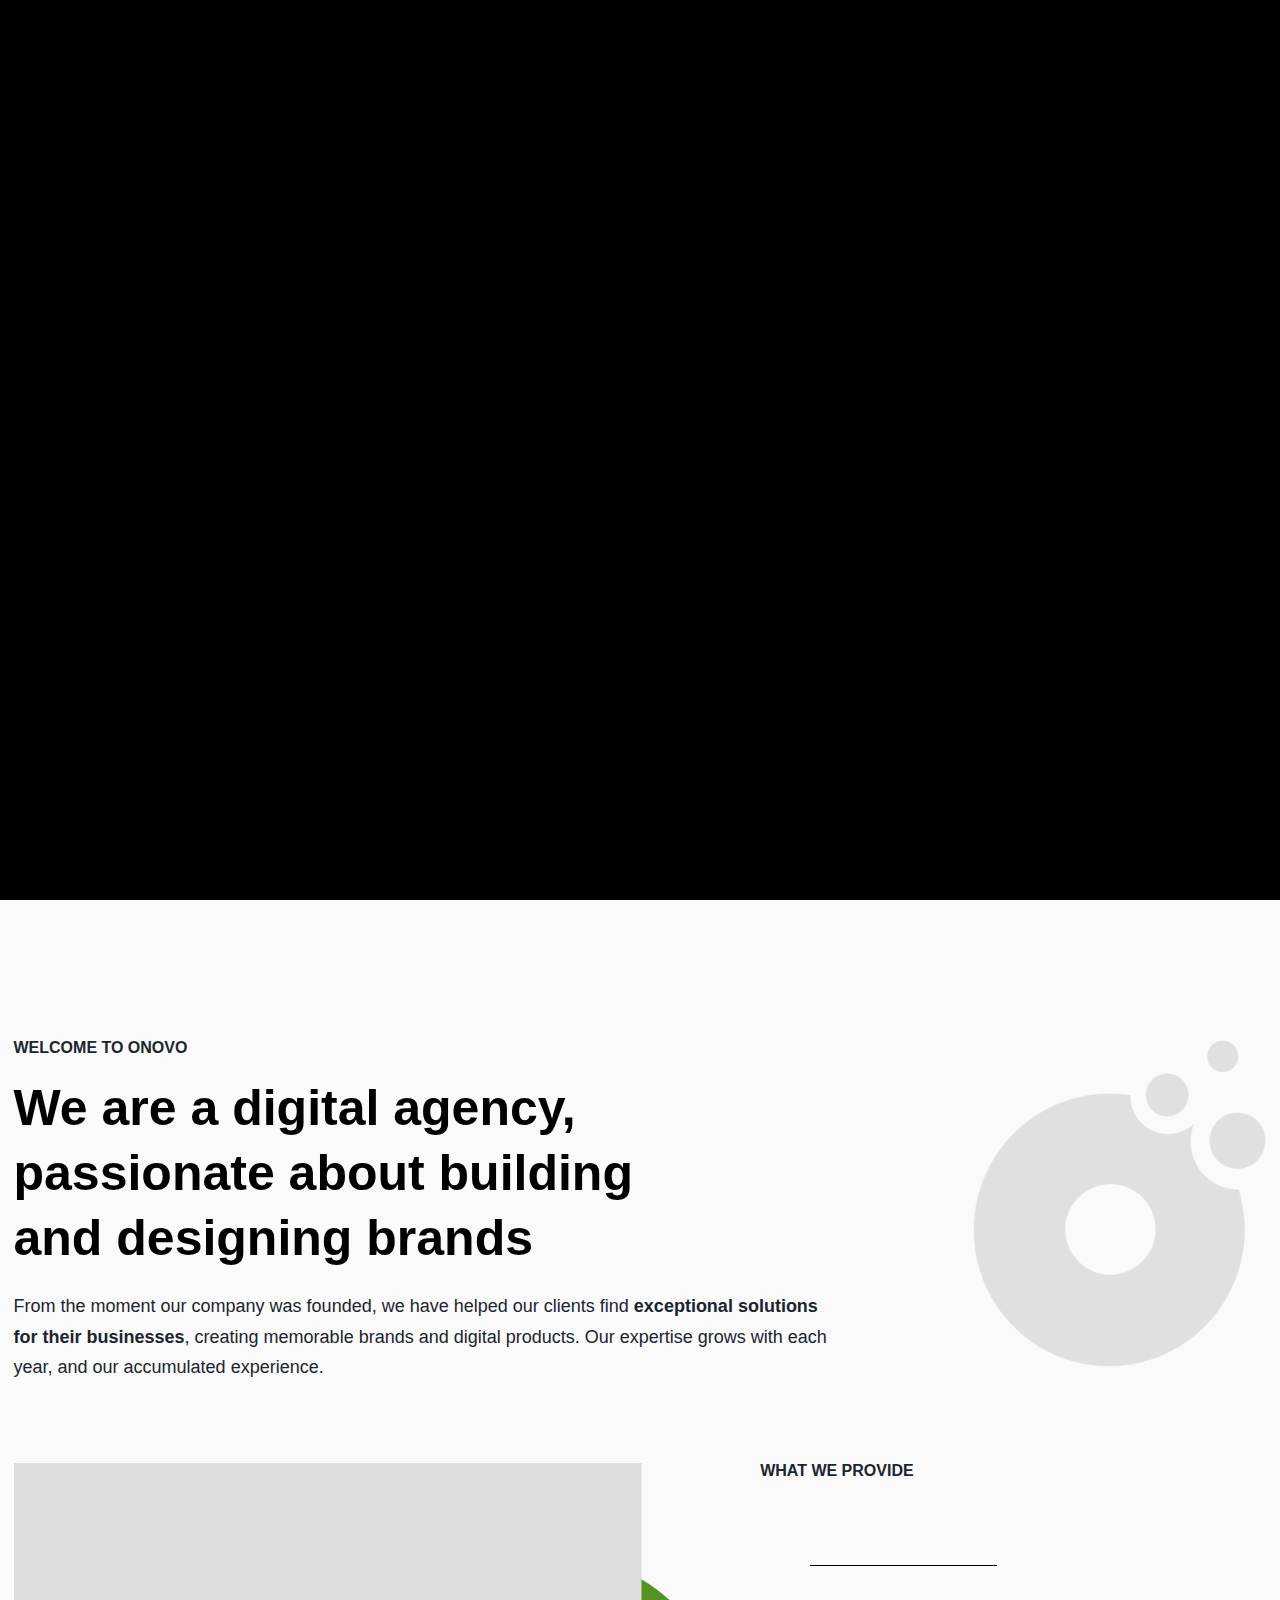
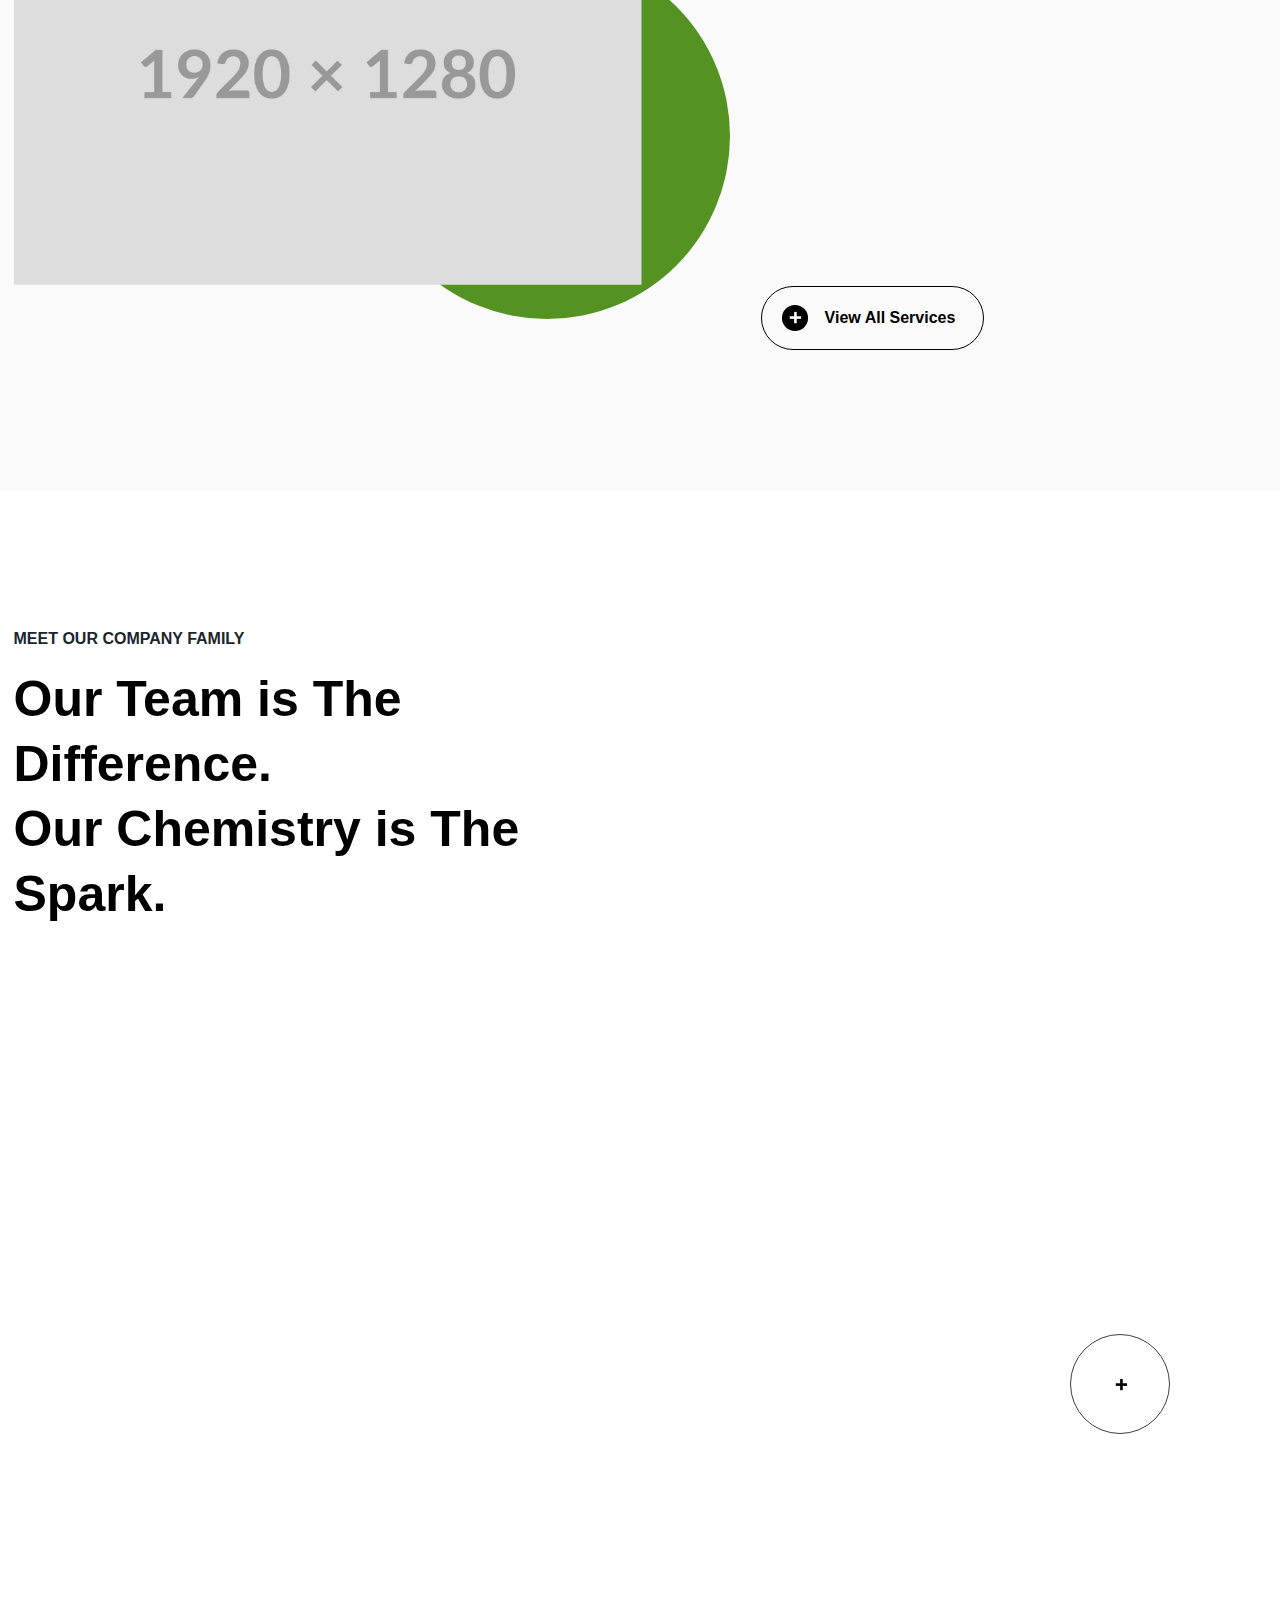
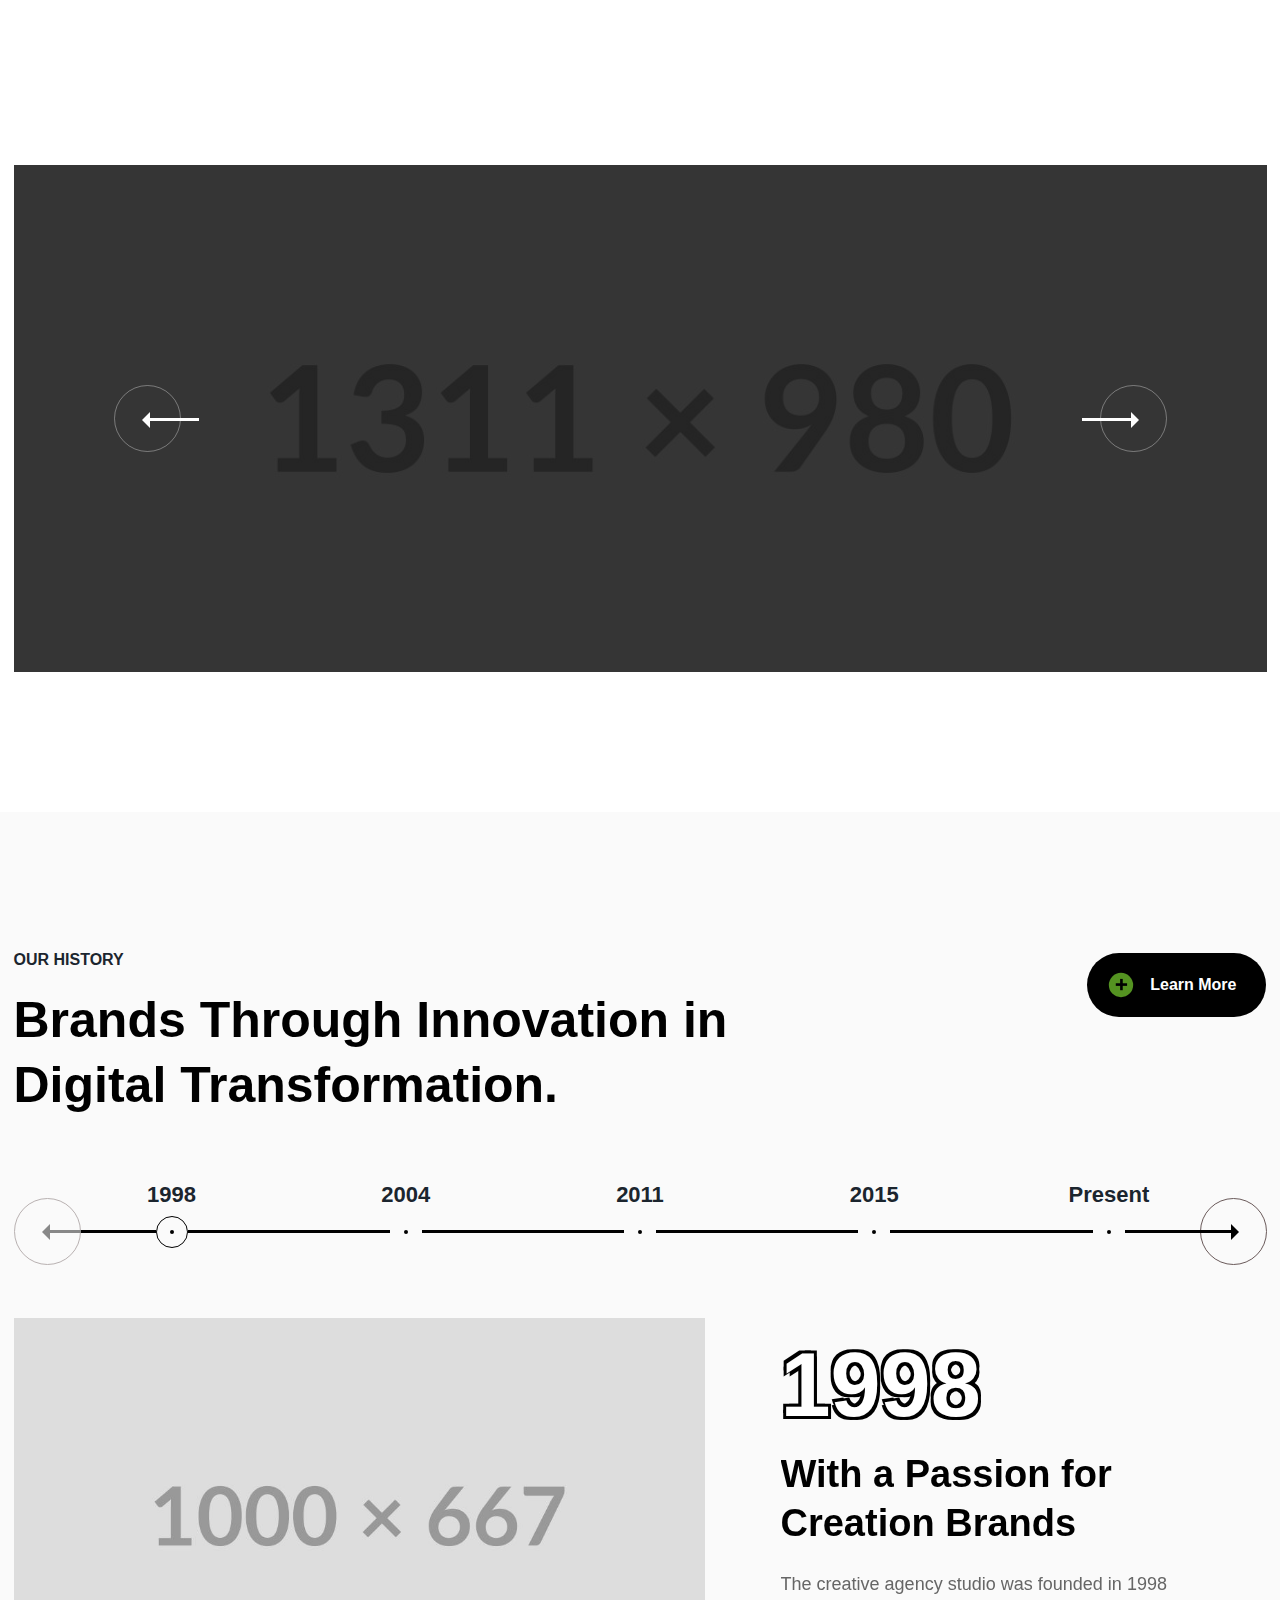
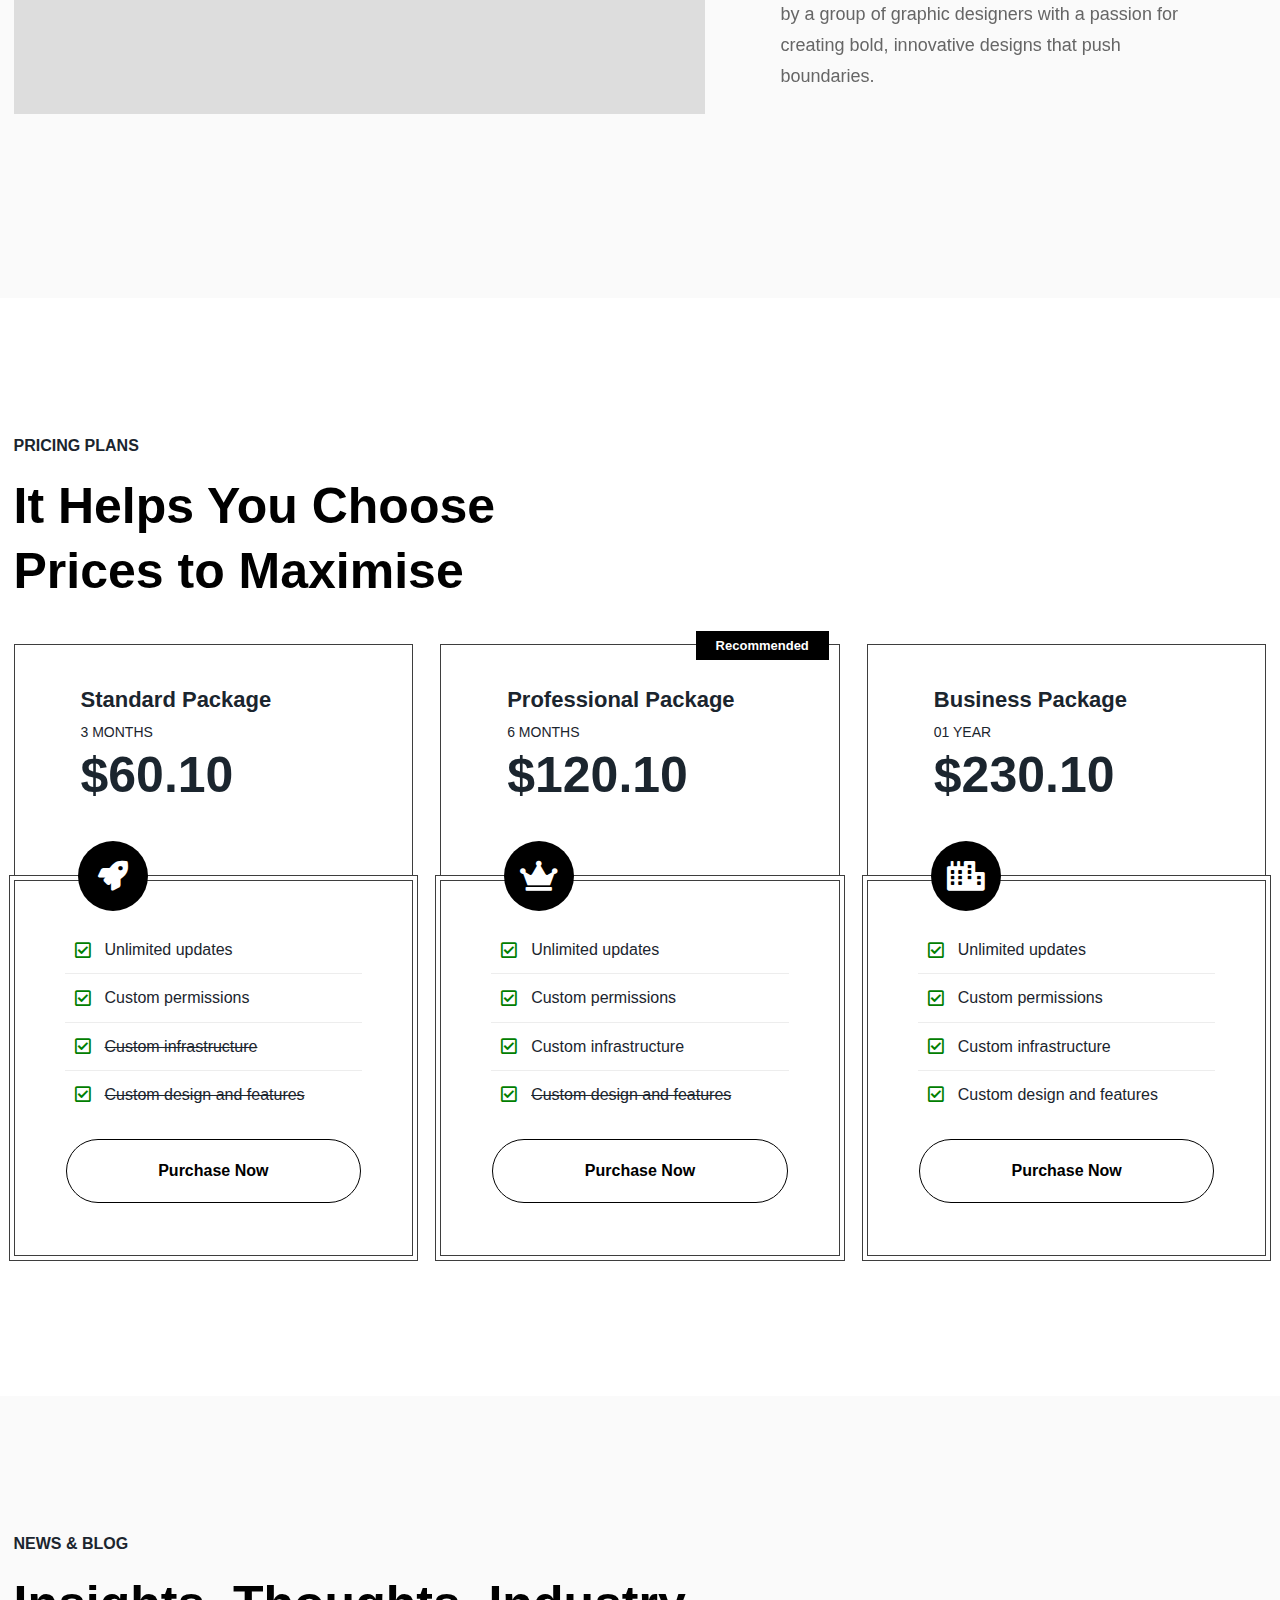
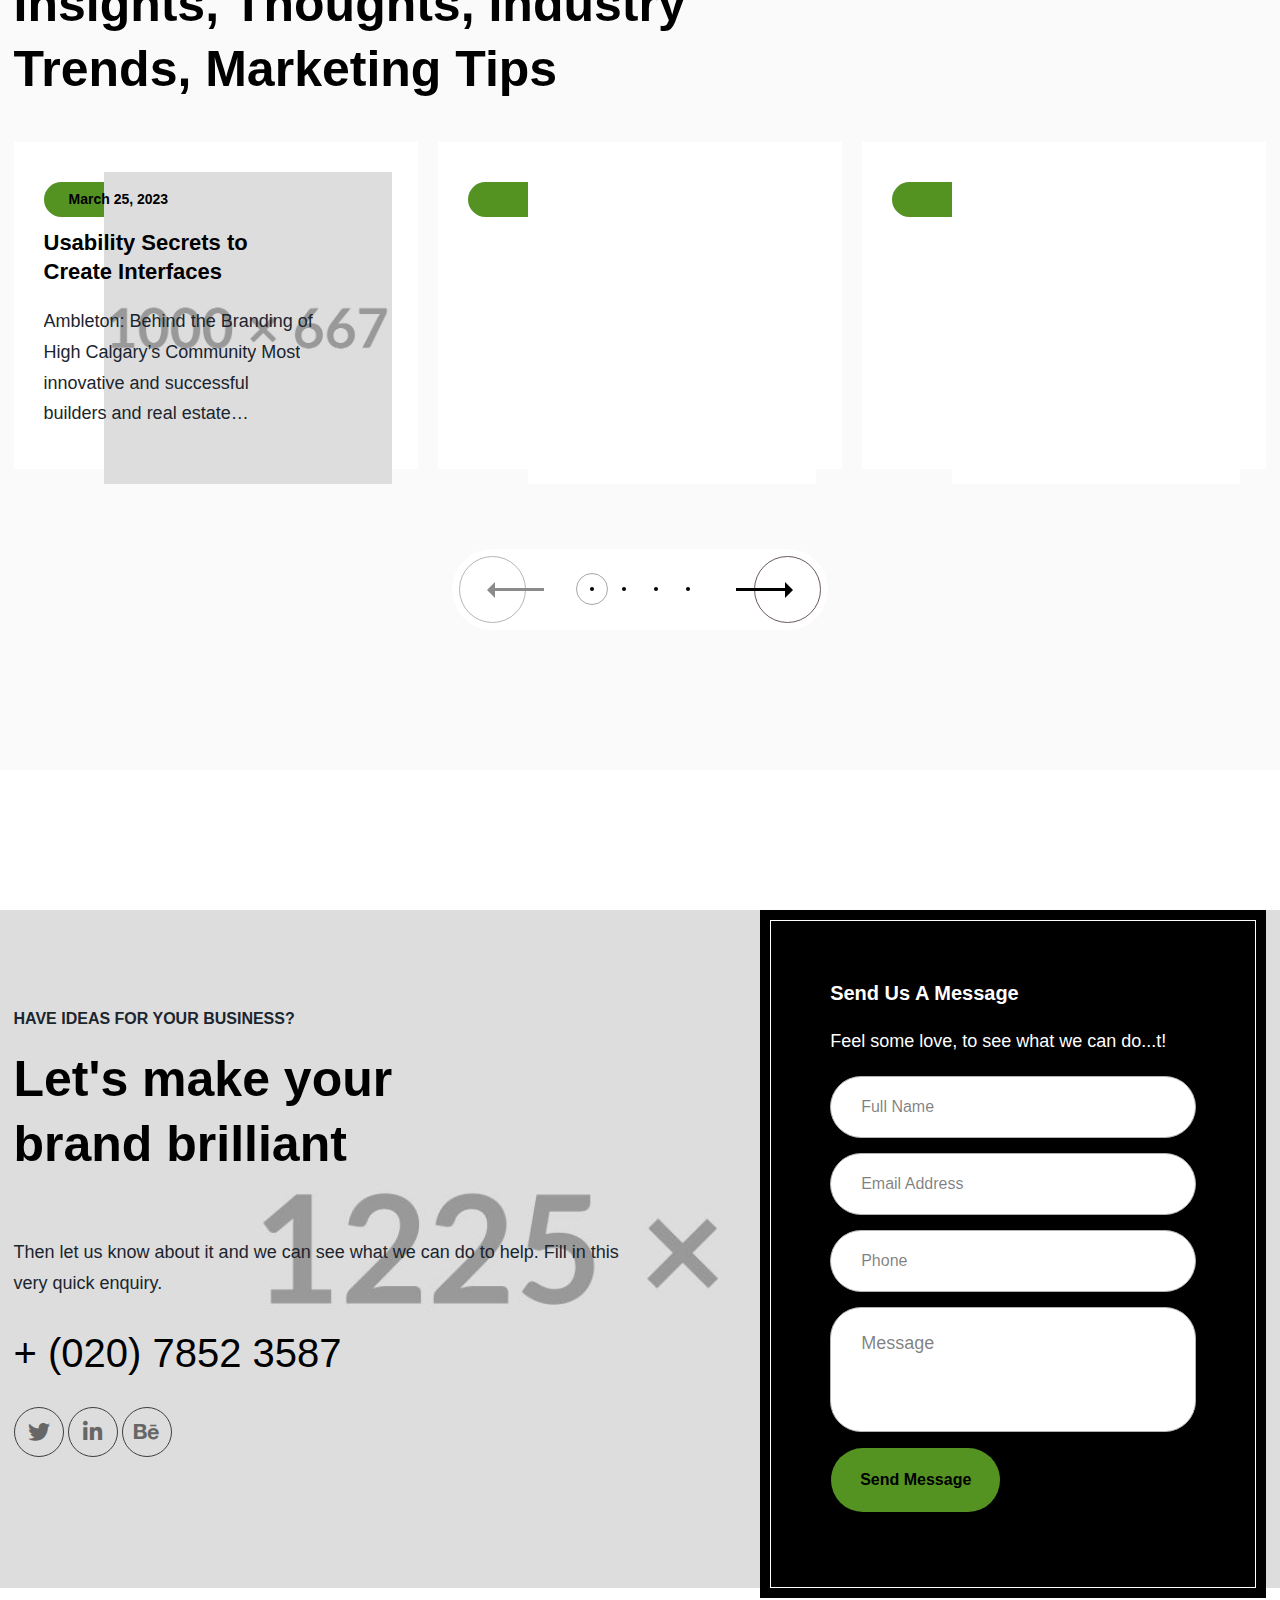
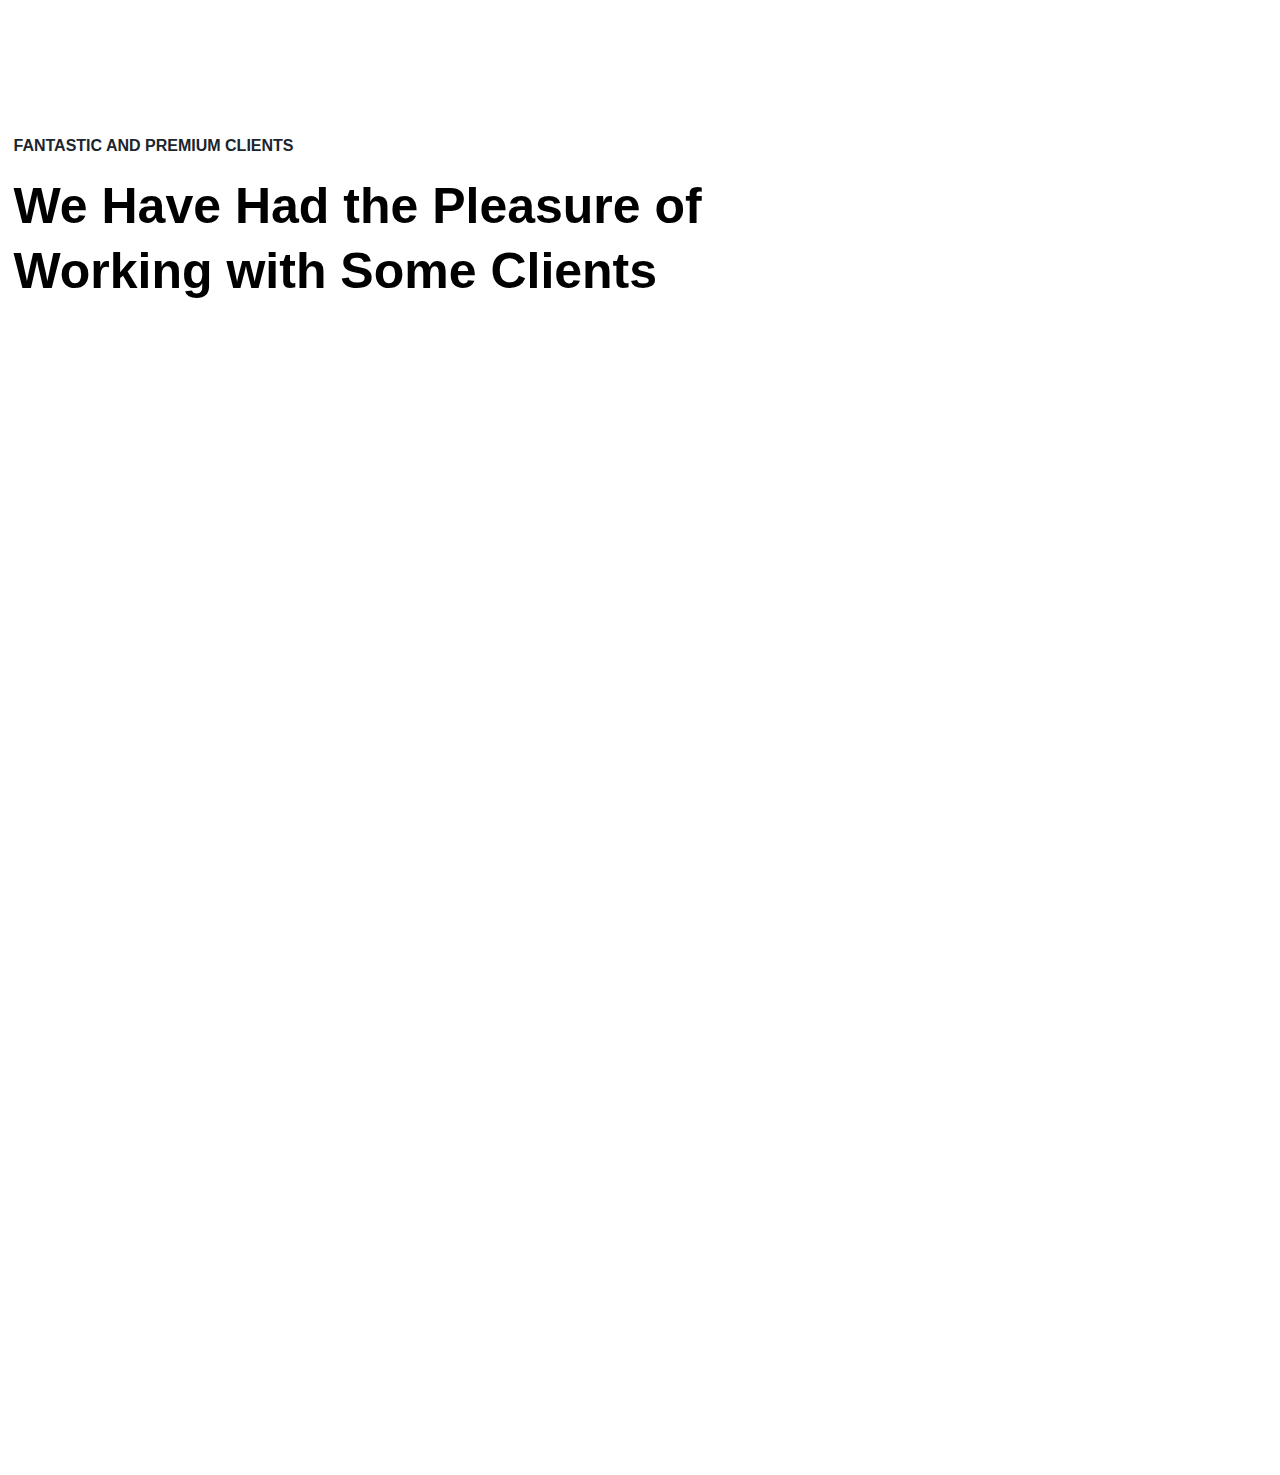
<file: home-showcase.html>
<!doctype html>
<html lang="en-US">
<head>

  <title>Onovo - Creative Portfolio Agency HTML5 Template</title>
  <meta http-equiv="Content-Type" content="text/html; charset=utf-8">
  <meta http-equiv="X-UA-Compatible" content="IE=edge">
  <meta name="viewport" content="width=device-width, initial-scale=1">
  <meta name="HandheldFriendly" content="true">
  <meta name="author" content="bslthemes" />

  <!-- Fonts -->
  <link rel="dns-prefetch" href="//fonts.googleapis.com" />
  <link rel="stylesheet" href="https://fonts.googleapis.com/css?family=Epilogue%3Aital%2Cwght%400%2C100%3B0%2C200%3B0%2C300%3B0%2C400%3B0%2C500%3B0%2C600%3B0%2C700%3B0%2C800%3B0%2C900%3B1%2C100%3B1%2C200%3B1%2C300%3B1%2C400%3B1%2C500%3B1%2C600%3B1%2C700%3B1%2C800%3B1%2C900&#038;display=swap" type="text/css" media="all" />
  <link rel="preconnect" href="https://fonts.gstatic.com/" crossorigin>

  <!-- CSS STYLES -->
  <link rel="stylesheet" href="assets/css/vendors/bootstrap.css" type="text/css" media="all" />
  <link rel="stylesheet" href="assets/fonts/font-awesome/css/font-awesome.css" type="text/css" media="all" />
  <link rel="stylesheet" href="assets/css/vendors/magnific-popup.css" type="text/css" media="all" />
  <link rel="stylesheet" href="assets/css/vendors/splitting.css" type="text/css" media="all" />
  <link rel="stylesheet" href="assets/css/vendors/swiper.css" type="text/css" media="all" />
  <link rel="stylesheet" href="assets/css/vendors/animate.css" type="text/css" media="all" />
  <link rel="stylesheet" href="assets/css/vendors/jquery.pagepiling.css" type="text/css" media="all" />
  <link rel="stylesheet" href="assets/css/style.css" type="text/css" media="all" />

  <!-- Favicon -->
  <link rel="shortcut icon" href="favicon.ico" type="image/x-icon">
  <link rel="icon" href="favicon.ico" type="image/x-icon">

</head>

<body>

	<!-- Page -->
	<div class="onovo-page footer--fixed">

		<!-- Preloader -->
		<div class="preloader">
			<div class="preloader__spinner">
				<span class="preloader__double-bounce"></span>
				<span class="preloader__double-bounce preloader__double-bounce--delay"></span>
			</div>
		</div>

		<!-- Header -->
		<header class="onovo-header">
			<div class="header--builder">
				<div class="container">
					<div class="row">
						<div class="col-4 col-xs-4 col-sm-4 col-md-4 col-lg-3 align-self-center">

							<!-- Logo -->
							<div class="onovo-logo-image" style="max-width: 70px">
								<a href="index.html">
									<img src="assets/images/logo-black.png" alt="Onovo" />
									<img class="logo--white" src="assets/images/logo-main.png" alt="Onovo" />
								</a>
							</div>

						</div>
						<div class="col-4 col-xs-4 col-sm-4 col-md-4 col-lg-6 align-self-center align-center">

							<!-- Menu Hamburger -->
							<a href="#" class="onovo-menu-btn"><span></span></a>
							<div class="onovo-menu-popup align-left">
								<div class="onovo-menu-overlay"></div>
								<div class="onovo-menu-overlay-after"></div>
								<div class="onovo-menu-container onovo--noscroll">
									<div class="container">
										<div class="onovo-menu">
											<ul class="onovo-menu-nav">
												<li class="dropdown-link current-menu-item menu-item-has-children">
													<a class="onovo-lnk lnk--active onovo-dropdown-toggle" href="index.html">Home</a>
													<i class="icon fas fa-chevron-down"></i>
													<ul class="sub-menu">
														<li>
															<a class="onovo-lnk lnk--active" href="index.html">Creative Agency</a>
														</li>
														<li>
															<a class="onovo-lnk lnk--active" href="home-digital-agency.html">Digital Agency</a>
														</li>
														<li class="current-menu-item">
															<a class="onovo-lnk lnk--active" href="home-showcase.html">Creative Portfolio</a>
														</li>
														<li>
															<a class="onovo-lnk lnk--active" href="home-parallax.html">Fullscreen Parallax</a>
														</li>
													</ul>
												</li>
												<li class="dropdown-link menu-item-has-children">
													<a class="onovo-lnk lnk--active onovo-dropdown-toggle" href="about-us.html">About</a>
													<i class="icon fas fa-chevron-down"></i>
													<ul class="sub-menu">
														<li>
															<a class="onovo-lnk lnk--active" href="about-us.html">About Us</a>
														</li>
														<li>
															<a class="onovo-lnk lnk--active" href="team.html">Team</a>
														</li>
														<li>
															<a class="onovo-lnk lnk--active" href="team-detail.html">Team Detail</a>
														</li>
														<li>
															<a class="onovo-lnk lnk--active" href="services.html">Services</a>
														</li>
														<li>
															<a class="onovo-lnk lnk--active" href="service-detail.html">Service Detail</a>
														</li>
														<li>
															<a class="onovo-lnk lnk--active" href="pricing-plans.html">Pricing Plans</a>
														</li>
														<li>
															<a class="onovo-lnk lnk--active" href="faq.html">FAQ</a>
														</li>
													</ul>
												</li>
												<li class="dropdown-link menu-item-has-children">
													<a class="onovo-lnk lnk--active onovo-dropdown-toggle" href="projects.html">Projects</a>
													<i class="icon fas fa-chevron-down"></i>
													<ul class="sub-menu">
														<li>
															<a class="onovo-lnk lnk--active" href="projects.html">Projects Grid</a>
														</li>
														<li>
															<a class="onovo-lnk lnk--active" href="projects-list.html">Projects List</a>
														</li>
														<li>
															<a class="onovo-lnk lnk--active" href="projects-side.html">Projects Side</a>
														</li>
														<li>
															<a class="onovo-lnk lnk--active" href="projects-masonry.html">Projects Masonry</a>
														</li>
														<li>
															<a class="onovo-lnk lnk--active" href="projects-3-column.html">Projects 3 Column</a>
														</li>
														<li>
															<a class="onovo-lnk lnk--active" href="gallery.html">Gallery</a>
														</li>
														<li>
															<a class="onovo-lnk lnk--active" href="project-detail.html">Project Detail</a>
														</li>
													</ul>
												</li>
												<li class="dropdown-link menu-item-has-children">
													<a class="onovo-lnk lnk--active onovo-dropdown-toggle" href="blog.html">Blog</a>
													<i class="icon fas fa-chevron-down"></i>
													<ul class="sub-menu">
														<li>
															<a class="onovo-lnk lnk--active" href="blog.html">Blog Grid</a>
														</li>
														<li>
															<a class="onovo-lnk lnk--active" href="blog-list.html">Blog List</a>
														</li>
														<li>
															<a class="onovo-lnk lnk--active" href="blog-detail.html">Blog Detail</a>
														</li>
													</ul>
												</li>
												<li>
													<a class="onovo-lnk lnk--active" href="contact-us.html">Contact Us</a>
												</li>
											</ul>
										</div>
									</div>
								</div>
							</div>

						</div>
						<div class="col-4 col-xs-4 col-sm-4 col-md-4 col-lg-3 align-self-center align-right">

							<!-- Button -->
							<a class="onovo-head-btn onovo-hover-btn" href="projects.html">
								<span>
									<span class="onovo-lnk lnk--active">Showcase</span>
								</span>
								<i class="arrow">
									<span></span>
								</i>
							</a>

						</div>
					</div>
				</div>
			</div>
		</header>

		<!-- Wrapper -->
		<div class="wrapper">

			<!-- Onovo Hero Carousel -->
			<section class="onovo-section onovo-section-full align-center">
				<div class="container">

					<!-- Hero swiper -->
					<div class="onovo-hero-carousel">
						<div class="swiper-container js-hero-carousel" data-loop="true" data-autoplay="6000" data-mousewheel="false">
							<div class="swiper-wrapper">

								<!--slide-->
								<div class="swiper-slide" data-swiper-autoplay>
									<div class="onovo-hero-carousel-item">
										<div class="slide">
											<a href="project-detail.html">
												<span class="img" style="background-image: url(assets/images/project-n01-2.jpg);"></span>
											</a>
										</div>
										<div class="titles">
											<div class="subtitle">
												<div class="text-line-inner">
													<span data-splitting> Branding </span>
												</div>
											</div>
											<h5 class="title">
												<div class="text-line-inner">
													<a href="project-detail.html">
														<span data-splitting> Museums Art Concept </span>
													</a>
												</div>
											</h5>
										</div>
									</div>
								</div>

								<!--slide-->
								<div class="swiper-slide" data-swiper-autoplay>
									<div class="onovo-hero-carousel-item">
										<div class="slide">
											<a href="project-detail.html">
												<span class="img" style="background-image: url(assets/images/project-3.jpg);"></span>
											</a>
										</div>
										<div class="titles">
											<div class="subtitle">
												<div class="text-line-inner">
													<span data-splitting> Interactive </span>
												</div>
											</div>
											<h5 class="title">
												<div class="text-line-inner">
													<a href="project-detail.html">
														<span data-splitting> Flower Store Mobile App </span>
													</a>
												</div>
											</h5>
										</div>
									</div>
								</div>

								<!--slide-->
								<div class="swiper-slide" data-swiper-autoplay>
									<div class="onovo-hero-carousel-item">
										<div class="slide">
											<a href="project-detail.html">
												<span class="img" style="background-image: url(assets/images/project-2-2.jpg);"></span>
											</a>
										</div>
										<div class="titles">
											<div class="subtitle">
												<div class="text-line-inner">
													<span data-splitting> Marketing </span>
												</div>
											</div>
											<h5 class="title">
												<div class="text-line-inner">
													<a href="project-detail.html">
														<span data-splitting> Market Economy Graphics </span>
													</a>
												</div>
											</h5>
										</div>
									</div>
								</div>

								<!--slide-->
								<div class="swiper-slide" data-swiper-autoplay>
									<div class="onovo-hero-carousel-item">
										<div class="slide">
											<a href="project-detail.html">
												<span class="img" style="background-image: url(assets/images/project-5.jpg);"></span>
											</a>
										</div>
										<div class="titles">
											<div class="subtitle">
												<div class="text-line-inner">
													<span data-splitting> Marketing </span>
												</div>
											</div>
											<h5 class="title">
												<div class="text-line-inner">
													<a href="project-detail.html">
														<span data-splitting> Colorful Ice Cream Ornament </span>
													</a>
												</div>
											</h5>
										</div>
									</div>
								</div>

								<!--slide-->
								<div class="swiper-slide" data-swiper-autoplay>
									<div class="onovo-hero-carousel-item">
										<div class="slide">
											<a href="project-detail.html">
												<span class="img" style="background-image: url(assets/images/project-2.jpg);"></span>
											</a>
										</div>
										<div class="titles">
											<div class="subtitle">
												<div class="text-line-inner">
													<span data-splitting> Design </span>
												</div>
											</div>
											<h5 class="title">
												<div class="text-line-inner">
													<a href="project-detail.html">
														<span data-splitting> Headphones 3D Rendering </span>
													</a>
												</div>
											</h5>
										</div>
									</div>
								</div>

								<!--slide-->
								<div class="swiper-slide" data-swiper-autoplay>
									<div class="onovo-hero-carousel-item">
										<div class="slide">
											<a href="project-detail.html">
												<span class="img" style="background-image: url(assets/images/project-8.jpg);"></span>
											</a>
										</div>
										<div class="titles">
											<div class="subtitle">
												<div class="text-line-inner">
													<span data-splitting> Interactive </span>
												</div>
											</div>
											<h5 class="title">
												<div class="text-line-inner">
													<a href="project-detail.html">
														<span data-splitting> Weather Mobile App </span>
													</a>
												</div>
											</h5>
										</div>
									</div>
								</div>

								<!--slide-->
								<div class="swiper-slide" data-swiper-autoplay>
									<div class="onovo-hero-carousel-item">
										<div class="slide">
											<a href="project-detail.html">
												<span class="img" style="background-image: url(assets/images/project-1.jpg);"></span>
											</a>
										</div>
										<div class="titles">
											<div class="subtitle">
												<div class="text-line-inner">
													<span data-splitting> Branding </span>
												</div>
											</div>
											<h5 class="title">
												<div class="text-line-inner">
													<a href="project-detail.html">
														<span data-splitting> Circle Cardboard Concept </span>
													</a>
												</div>
											</h5>
										</div>
									</div>
								</div>

								<!--slide-->
								<div class="swiper-slide" data-swiper-autoplay>
									<div class="onovo-hero-carousel-item">
										<div class="slide">
											<a href="project-detail.html">
												<span class="img" style="background-image: url(assets/images/project-4.jpg);"></span>
											</a>
										</div>
										<div class="titles">
											<div class="subtitle">
												<div class="text-line-inner">
													<span data-splitting> Marketing </span>
												</div>
											</div>
											<h5 class="title">
												<div class="text-line-inner">
													<a href="project-detail.html">
														<span data-splitting> Business Card Logo </span>
													</a>
												</div>
											</h5>
										</div>
									</div>
								</div>

							</div>
						</div>

						<!--navs-->
						<div class="js-hero-carousel-navs">
							<div class="onovo-prev js-hero-carousel-prev onovo-hover-2">
								<i></i>
							</div>
							<div class="onovo-next js-hero-carousel-next onovo-hover-2">
								<i></i>
							</div>
						</div>

					</div>

				</div>
			</section>

			<!-- Onovo Services -->
			<section class="onovo-section onovo-section-bg gap-top-140 gap-bottom-140">
				<div class="container">
					<div class="row">
						<div class="col-xs-12 col-sm-12 col-md-12 col-lg-8">

							<!-- Heading -->
							<div class="onovo-heading gap-bottom-60">
								<div class="onovo-subtitle-1">
									<span> Welcome to Onovo </span>
								</div>
								<h2 class="onovo-title-2">
									<span> We are a digital agency, <br>passionate about building <br>and designing brands </span>
								</h2>
								<div class="onovo-text">
									<p>From the moment our company was founded, we have helped our clients find <strong>exceptional solutions for their businesses</strong>, creating memorable brands and digital products. Our expertise grows with each year, and our accumulated experience. </p>
								</div>
							</div>

						</div>
						<div class="col-xs-12 col-sm-12 col-md-12 col-lg-3 offset-lg-1 hide-on-mobile">

							<!-- Image -->
							<img src="assets/images/onovo-about-logo.png" alt="" />

						</div>
					</div>

					<!-- Services Showcase -->
					<div class="onovo-services-showcase">
						<div class="row">
							<div class="col-xs-0 col-sm-0 col-md-0 col-lg-7"></div>
							<div class="col-xs-12 col-sm-12 col-md-12 col-lg-5">
								<div class="onovo-subtitle-1">
									<span> What We Provide </span>
								</div>

								<!--items-->
								<div class="items">
									<span class="img-circle onovo-circle-move"></span>
									<ul>

										<!--item-->
										<li>
											<div class="image">
												<span class="img" style="background-image: url(assets/images/post6.jpg);"></span>
											</div>
											<h5 class="title">
												<a href="service-detail.html">
													<span class="num">
														<span data-splitting data-onovo-scroll> 01. </span>
													</span>
													<span class="name">
														<span class="onovo-lnk">
															<span data-splitting data-onovo-scroll> Brand Strategy </span>
														</span>
													</span>
												</a>
											</h5>
										</li>

										<!--item-->
										<li>
											<div class="image">
												<span class="img" style="background-image: url(assets/images/posts3.jpg);"></span>
											</div>
											<h5 class="title">
												<a href="service-detail.html">
													<span class="num">
														<span data-splitting data-onovo-scroll> 02. </span>
													</span>
													<span class="name">
														<span class="onovo-lnk">
															<span data-splitting data-onovo-scroll> Social Media Campaign </span>
														</span>
													</span>
												</a>
											</h5>
										</li>

										<!--item-->
										<li>
											<div class="image">
												<span class="img" style="background-image: url(assets/images/posts2.jpg);"></span>
											</div>
											<h5 class="title">
												<a href="service-detail.html">
													<span class="num">
														<span data-splitting data-onovo-scroll> 03. </span>
													</span>
													<span class="name">
														<span class="onovo-lnk">
															<span data-splitting data-onovo-scroll> Creative Direction </span>
														</span>
													</span>
												</a>
											</h5>
										</li>

										<!--item-->
										<li>
											<div class="image">
												<span class="img" style="background-image: url(assets/images/post3.jpg);"></span>
											</div>
											<h5 class="title">
												<a href="service-detail.html">
													<span class="num">
														<span data-splitting data-onovo-scroll> 04. </span>
													</span>
													<span class="name">
														<span class="onovo-lnk">
															<span data-splitting data-onovo-scroll> Machine Learning / AI </span>
														</span>
													</span>
												</a>
											</h5>
										</li>

										<!--item-->
										<li>
											<div class="image">
												<span class="img" style="background-image: url(assets/images/posts4.jpg);"></span>
											</div>
											<h5 class="title">
												<a href="service-detail.html">
													<span class="num">
														<span data-splitting data-onovo-scroll> 05. </span>
													</span>
													<span class="name">
														<span class="onovo-lnk">
															<span data-splitting data-onovo-scroll> Visual Identity </span>
														</span>
													</span>
												</a>
											</h5>
										</li>

									</ul>
								</div>

								<!-- Button -->
								<a href="services.html" class="onovo-btn onovo-hover-btn btn--border">
									<i class="arrow">
										<span></span>
									</i>
									<span> View All Services </span>
								</a>

							</div>
						</div>
					</div>

				</div>
			</section>

			<!-- Onovo Team -->
			<section class="onovo-section gap-top-140 gap-bottom-140">
				<div class="container">

					<!-- Team items -->
					<div class="row gap-row align-center">

						<!-- Heading -->
						<div class="col-xs-12 col-sm-12 col-md-11 col-lg-5">
							<div class="onovo-heading align-left">
								<div class="onovo-subtitle-1">
									<span> Meet Our Company Family </span>
								</div>
								<h2 class="onovo-title-2">
									<span> Our Team is The Difference. <br>Our Chemistry is The Spark. </span>
								</h2>
							</div>
						</div>

						<!--team item-->
						<div class="col-xs-12 col-sm-12 col-md-1 col-lg-1"></div>

						<!--team item-->
						<div class="col-xs-12 col-sm-12 col-md-6 col-lg-3">
							<div class="onovo-team-two">
								<div class="onovo-team-two-item">
									<div class="image onovo-hover-3 onovo-hover-black-30" data-onovo-overlay data-onovo-scroll>
										<a href="team-detail.html">
											<img src="assets/images/team-2-1000x1357.jpg" alt="Thomas Jackki" />
										</a>
										<div class="onovo-social-2">
											<ul>
												<li>
													<a class="onovo-social-link onovo-hover-2" href="facebook.com" title="Facebook" target="_blank">
														<i aria-hidden="true" class="fab fa-facebook-f"></i>
													</a>
												</li>
												<li>
													<a class="onovo-social-link onovo-hover-2" href="linkedin.com" title="LinkedIn" target="_blank">
														<i aria-hidden="true" class="fab fa-linkedin-in"></i>
													</a>
												</li>
											</ul>
										</div>
									</div>
									<div class="desc">
										<h5 class="title">
											<a href="team-detail.html" class="onovo-lnk">
												<span data-splitting data-onovo-scroll> Thomas Jackki </span>
											</a>
										</h5>
										<div class="onovo-subtitle-1">
											<span data-splitting data-onovo-scroll> UI &amp; UX Designer </span>
										</div>
									</div>
								</div>
							</div>
						</div>

						<!--team item-->
						<div class="col-xs-12 col-sm-12 col-md-6 col-lg-3">
							<div class="onovo-team-two">
								<div class="onovo-team-two-item">
									<div class="image onovo-hover-3 onovo-hover-black-30" data-onovo-overlay data-onovo-scroll>
										<a href="team-detail.html">
											<img src="assets/images/team-6-1000x1357.jpg" alt="Melanie Robinson" />
										</a>
										<div class="onovo-social-2">
											<ul>
												<li>
													<a class="onovo-social-link onovo-hover-2" href="facebook.com" title="Facebook" target="_blank">
														<i aria-hidden="true" class="fab fa-facebook-f"></i>
													</a>
												</li>
												<li>
													<a class="onovo-social-link onovo-hover-2" href="linkedin.com" title="LinkedIn" target="_blank">
														<i aria-hidden="true" class="fab fa-linkedin-in"></i>
													</a>
												</li>
											</ul>
										</div>
									</div>
									<div class="desc">
										<h5 class="title">
											<a href="team-detail.html" class="onovo-lnk">
												<span data-splitting data-onovo-scroll> Melanie Robinson </span>
											</a>
										</h5>
										<div class="onovo-subtitle-1">
											<span data-splitting data-onovo-scroll> Seo &amp; Marketing </span>
										</div>
									</div>
								</div>
							</div>
						</div>

						<!--team item-->
						<div class="col-xs-12 col-sm-12 col-md-6 col-lg-3">
							<div class="onovo-team-two">
								<div class="onovo-team-two-item">
									<div class="image onovo-hover-3 onovo-hover-black-30" data-onovo-overlay data-onovo-scroll>
										<a href="team-detail.html">
											<img src="assets/images/team-1-1000x1357.jpg" alt="Steven Morrison" />
										</a>
										<div class="onovo-social-2">
											<ul>
												<li>
													<a class="onovo-social-link onovo-hover-2" href="facebook.com" title="Facebook" target="_blank">
														<i aria-hidden="true" class="fab fa-facebook-f"></i>
													</a>
												</li>
												<li>
													<a class="onovo-social-link onovo-hover-2" href="linkedin.com" title="LinkedIn" target="_blank">
														<i aria-hidden="true" class="fab fa-linkedin-in"></i>
													</a>
												</li>
											</ul>
										</div>
									</div>
									<div class="desc">
										<h5 class="title">
											<a href="team-detail.html" class="onovo-lnk">
												<span data-splitting data-onovo-scroll> Steven Morrison </span>
											</a>
										</h5>
										<div class="onovo-subtitle-1">
											<span data-splitting data-onovo-scroll> Web Designer </span>
										</div>
									</div>
								</div>
							</div>
						</div>

						<!--team item-->
						<div class="col-xs-12 col-sm-12 col-md-6 col-lg-3">
							<div class="onovo-team-two">
								<div class="onovo-team-two-item">
									<div class="image onovo-hover-3 onovo-hover-black-30" data-onovo-overlay data-onovo-scroll>
										<a href="team-detail.html">
											<img src="assets/images/team-4-1000x1357.jpg" alt="Alexander Bravo" />
										</a>
										<div class="onovo-social-2">
											<ul>
												<li>
													<a class="onovo-social-link onovo-hover-2" href="facebook.com" title="Facebook" target="_blank">
														<i aria-hidden="true" class="fab fa-facebook-f"></i>
													</a>
												</li>
												<li>
													<a class="onovo-social-link onovo-hover-2" href="linkedin.com" title="LinkedIn" target="_blank">
														<i aria-hidden="true" class="fab fa-linkedin-in"></i>
													</a>
												</li>
											</ul>
										</div>
									</div>
									<div class="desc">
										<h5 class="title">
											<a href="team-detail.html" class="onovo-lnk">
												<span data-splitting data-onovo-scroll> Alexander Bravo </span>
											</a>
										</h5>
										<div class="onovo-subtitle-1">
											<span data-splitting data-onovo-scroll> Full-Stack Developer </span>
										</div>
									</div>
								</div>
							</div>
						</div>

						<!--team item-->
						<div class="col-xs-12 col-sm-12 col-md-6 col-lg-3">
							<div class="onovo-team-two">
								<div class="onovo-team-two-item">
									<div class="image onovo-hover-3 onovo-hover-black-30" data-onovo-overlay data-onovo-scroll>
										<a href="team-detail.html">
											<img src="assets/images/team-7-1-1000x1357.jpg" alt="Charlotte Johnson" />
										</a>
										<div class="onovo-social-2">
											<ul>
												<li>
													<a class="onovo-social-link onovo-hover-2" href="facebook.com" title="Facebook" target="_blank">
														<i aria-hidden="true" class="fab fa-facebook-f"></i>
													</a>
												</li>
												<li>
													<a class="onovo-social-link onovo-hover-2" href="linkedin.com" title="LinkedIn" target="_blank">
														<i aria-hidden="true" class="fab fa-linkedin-in"></i>
													</a>
												</li>
											</ul>
										</div>
									</div>
									<div class="desc">
										<h5 class="title">
											<a href="team-detail.html" class="onovo-lnk">
												<span data-splitting data-onovo-scroll> Charlotte Johnson </span>
											</a>
										</h5>
										<div class="onovo-subtitle-1">
											<span data-splitting data-onovo-scroll> Seo &amp; Copywriter </span>
										</div>
									</div>
								</div>
							</div>
						</div>

						<!-- Button -->
						<div class="col-xs-12 col-sm-12 col-md-6 col-lg-3 align-center align-self-center">
							<a class="onovo-btn-circle onovo-hover-2" href="team.html">
								<i class="arrow">
									<span></span>
								</i>
							</a>
						</div>

					</div>
					
				</div>
			</section>

			<!-- Onovo Reviews -->
			<section class="onovo-section gap-bottom-140">
				<div class="container">

					<!-- Reviews -->
					<div class="onovo-reviews gap-140" style="background-color: #000;">
						<div style="background-image: url(assets/images/testi-bg.jpg); background-position: center center; background-repeat: no-repeat; background-size: cover; position: absolute; left: 0; top: 0; width: 100%; height: 100%; opacity: 0.24;"></div>
						<div class="row">
							<div class="col-xs-12 col-sm-12 col-md-12 col-lg-12">

								<!-- Reviews swiper -->
								<div class="onovo-reviews-carousel reviews--full onovo-text-white align-center">
									<div class="swiper-container js-reviews-carousel" data-loop="false" data-autoplay="6000">
										<div class="swiper-wrapper">

											<!--slide-->
											<div class="swiper-slide onovo-reviews-item" data-swiper-autoplay>
												<div class="text">
													<div data-splitting>
														<p>“ Their high level of customer service complemented their technical expertise. They were responsive, supportive, and communicative. Their dedication to the project was impressive. ”</p>
													</div>
												</div>
												<h5 class="title">
													<span data-splitting> Thomas Smith </span>
												</h5>
												<div class="subtitle">
													<span data-splitting> Customer Support </span>
												</div>
												<div class="onovo-stars stars--small">
													<i class="fas fa-star"></i>
													<i class="fas fa-star"></i>
													<i class="fas fa-star"></i>
													<i class="fas fa-star"></i>
													<i class="fas fa-star"></i>
												</div>
											</div>

											<!--slide-->
											<div class="swiper-slide onovo-reviews-item" data-swiper-autoplay>
												<div class="text">
													<div data-splitting>
														<p>“ Their high level of customer service complemented their technical expertise. They were responsive, supportive, and communicative. Their dedication to the project was impressive. ”</p>
													</div>
												</div>
												<h5 class="title">
													<span data-splitting> Mike Cameron </span>
												</h5>
												<div class="subtitle">
													<span data-splitting> Code Quality </span>
												</div>
												<div class="onovo-stars stars--small">
													<i class="fas fa-star"></i>
													<i class="fas fa-star"></i>
													<i class="fas fa-star"></i>
													<i class="fas fa-star"></i>
													<i class="far fa-star"></i>
												</div>
											</div>

											<!--slide-->
											<div class="swiper-slide onovo-reviews-item" data-swiper-autoplay>
												<div class="text">
													<div data-splitting>
														<p>“ Their high level of customer service complemented their technical expertise. They were responsive, supportive, and communicative. Their dedication to the project was impressive. ”</p>
													</div>
												</div>
												<h5 class="title">
													<span data-splitting> Jessica Brown </span>
												</h5>
												<div class="subtitle">
													<span data-splitting> Design Quality </span>
												</div>
												<div class="onovo-stars stars--small">
													<i class="fas fa-star"></i>
													<i class="fas fa-star"></i>
													<i class="fas fa-star"></i>
													<i class="fas fa-star"></i>
													<i class="fas fa-star"></i>
												</div>
											</div>
											
										</div>
									</div>

									<!--navs-->
									<div class="js-reviews-carousel-navs">
										<div class="onovo-prev js-reviews-carousel-prev onovo-hover-2 nav--white">
											<i></i>
										</div>
										<div class="onovo-next js-reviews-carousel-next onovo-hover-2 nav--white">
											<i></i>
										</div>
									</div>

								</div>

							</div>
						</div>
					</div>
					
				</div>
			</section>

			<!-- Onovo History -->
			<section class="onovo-section onovo-section-bg gap-top-140 gap-bottom-140">
				<div class="container">
					<div class="row">
						<div class="col-xs-12 col-sm-12 col-md-12 col-lg-9">

							<!-- Heading -->
							<div class="onovo-heading gap-bottom-80">
								<div class="onovo-subtitle-1">
									<span> Our History </span>
								</div>
								<h2 class="onovo-title-2">
									<span> Brands Through Innovation in <br>Digital Transformation. </span>
								</h2>
							</div>

						</div>
						<div class="col-xs-12 col-sm-12 col-md-12 col-lg-3 align-right hide-on-mobile">

							<!-- Button -->
							<a class="onovo-btn onovo-hover-btn" href="about-us.html">
								<i class="arrow">
									<span></span>
								</i>
								<span> Learn More </span>
							</a>

						</div>
					</div>

					<!-- History swiper -->
					<div class="onovo-history-slider">
						<div class="swiper-container js-history-slider">
							<div class="swiper-wrapper">
								
								<!--slide-->
								<div class="swiper-slide" data-swiper-autoplay>
									<div class="onovo-history-item">
										<div class="image" style="background-image: url(assets/images/post1-1000x667.jpg);" data-onovo-overlay></div>
										<div class="desc">
											<div class="subtitle onovo-text-white">
												<div data-splitting> 1998 </div>
											</div>
											<h5 class="title">
												<span data-splitting> With a Passion for Creation Brands </span>
											</h5>
											<div class="text">
												<div data-splitting>
													<p>The creative agency studio was founded in 1998 by a group of graphic designers with a passion for creating bold, innovative designs that push boundaries.</p>
												</div>
											</div>
										</div>
									</div>
								</div>

								<!--slide-->
								<div class="swiper-slide" data-swiper-autoplay>
									<div class="onovo-history-item">
										<div class="image" style="background-image: url(assets/images/post1-1000x667.jpg);" data-onovo-overlay></div>
										<div class="desc">
											<div class="subtitle onovo-text-white">
												<div data-splitting> 2004 </div>
											</div>
											<h5 class="title">
												<span data-splitting> Small Startups to Large Corporations </span>
											</h5>
											<div class="text">
												<div data-splitting>
													<p>Over the years, the studio has worked with a diverse range of clients, from small startups to large multinational corporations, always striving to deliver unique and impactful design solutions.</p>
												</div>
											</div>
										</div>
									</div>
								</div>

								<!--slide-->
								<div class="swiper-slide" data-swiper-autoplay>
									<div class="onovo-history-item">
										<div class="image" style="background-image: url(assets/images/post1-1000x667.jpg);" data-onovo-overlay></div>
										<div class="desc">
											<div class="subtitle onovo-text-white">
												<div data-splitting> 2011 </div>
											</div>
											<h5 class="title">
												<span data-splitting> Branding for a Diverse of Clients </span>
											</h5>
											<div class="text">
												<div data-splitting> Over the years, the studio has grown and expanded, moving to a larger space and adding new team members with expertise in web development, social media, and digital marketing. </div>
											</div>
										</div>
									</div>
								</div>

								<!--slide-->
								<div class="swiper-slide" data-swiper-autoplay>
									<div class="onovo-history-item">
										<div class="image" style="background-image: url(assets/images/post1-1000x667.jpg);" data-onovo-overlay></div>
										<div class="desc">
											<div class="subtitle onovo-text-white">
												<div data-splitting> 2015 </div>
											</div>
											<h5 class="title">
												<span data-splitting> Most Trusted &amp; Respected Digital Agency </span>
											</h5>
											<div class="text">
												<div data-splitting>
													<p>Along the way, the team has won numerous awards and accolades for their work, cementing their reputation as one of the most trusted and respected creative agencies in the industry.</p>
												</div>
											</div>
										</div>
									</div>
								</div>

								<!--slide-->
								<div class="swiper-slide" data-swiper-autoplay>
									<div class="onovo-history-item">
										<div class="image" style="background-image: url(assets/images/post1-1000x667.jpg);" data-onovo-overlay></div>
										<div class="desc">
											<div class="subtitle onovo-text-white">
												<div data-splitting> Present </div>
											</div>
											<h5 class="title">
												<span data-splitting> Continues to Push Boundaries &amp; Inspire </span>
											</h5>
											<div class="text">
												<div data-splitting> Today, the studio continues to push boundaries and inspire clients with its creative vision and dedication to excellence. </div>
											</div>
										</div>
									</div>
								</div>

							</div>

							<!--navs-->
							<div class="onovo-navs js-history-navs">
								<div class="onovo-prev js-history-prev onovo-hover-2">
									<i></i>
								</div>
								<div class="onovo-paginations-container">
									<div class="onovo-paginations js-history-pagination"></div>
								</div>
								<div class="onovo-next js-history-next onovo-hover-2">
									<i></i>
								</div>
							</div>

						</div>
					</div>

					<!-- Button -->
					<div class="hide-on-desktop align-center">
						<a class="onovo-btn onovo-hover-btn" href="about-us.html">
							<i class="arrow">
								<span></span>
							</i>
							<span> Learn More </span>
						</a>
					</div>

				</div>
			</section>

			<!-- Onovo Pricing -->
			<section class="onovo-section gap-top-140 gap-bottom-140">
				<div class="container">

					<!-- Heading -->
					<div class="onovo-heading gap-bottom-40">
						<div class="onovo-subtitle-1">
							<span> Pricing Plans </span>
						</div>
						<h2 class="onovo-title-2">
							<span> It Helps You Choose <br>Prices to Maximise </span>
						</h2>
					</div>

					<!-- Pricing items -->
					<div class="row gap-row">

						<!--pricing item-->
						<div class="col-xs-12 col-sm-12 col-md-6 col-lg-4">
							<div class="onovo-pricing">
								<div class="onovo-pricing-item">
									<div class="title">
										<div class="name">
											<span> Standard Package </span>
										</div>
										<div class="subname">
											<span> 3 Months </span>
										</div>
										<div class="price">
											<span> $60.10 </span>
										</div>
									</div>
									<div class="desc">
										<div class="pricing--overlay onovo-hover-3 onovo-hover-black"></div>
										<div class="image onovo-text-white">
											<i aria-hidden="true" class="fas fa-rocket"></i>
										</div>
										<div class="list">
											<div>
												<ul>
													<li>
														<i class="far fa-check-square"></i>Unlimited updates
													</li>
													<li>
														<i class="far fa-check-square"></i>Custom permissions
													</li>
													<li style="text-decoration: line-through">
														<i class="far fa-check-square"></i>Custom infrastructure
													</li>
													<li style="text-decoration: line-through">
														<i class="far fa-check-square"></i>Custom design and features
													</li>
												</ul>
											</div>
										</div>
										<a class="onovo-btn onovo-hover-btn btn--border btn--full btn--color" href="contact-us.html">
											<span> Purchase Now </span>
										</a>
									</div>
								</div>
							</div>
						</div>

						<!--pricing item-->
						<div class="col-xs-12 col-sm-12 col-md-6 col-lg-4">
							<div class="onovo-pricing">
								<div class="onovo-pricing-item active--default">
									<div class="pricing--badge onovo-text-white">
										<span> Recommended </span>
									</div>
									<div class="title">
										<div class="name">
											<span> Professional Package </span>
										</div>
										<div class="subname">
											<span> 6 Months </span>
										</div>
										<div class="price">
											<span> $120.10 </span>
										</div>
									</div>
									<div class="desc">
										<div class="pricing--overlay onovo-hover-3 onovo-hover-black"></div>
										<div class="image onovo-text-white">
											<i aria-hidden="true" class="fas fa-crown"></i>
										</div>
										<div class="list">
											<div>
												<ul>
													<li>
														<i class="far fa-check-square"></i>Unlimited updates
													</li>
													<li>
														<i class="far fa-check-square"></i>Custom permissions
													</li>
													<li>
														<i class="far fa-check-square"></i>Custom infrastructure
													</li>
													<li style="text-decoration: line-through">
														<i class="far fa-check-square"></i>Custom design and features
													</li>
												</ul>
											</div>
										</div>
										<a class="onovo-btn onovo-hover-btn btn--border btn--full btn--color" href="contact-us.html">
											<span> Purchase Now </span>
										</a>
									</div>
								</div>
							</div>
						</div>

						<!--pricing item-->
						<div class="col-xs-12 col-sm-12 col-md-6 col-lg-4">
							<div class="onovo-pricing">
								<div class="onovo-pricing-item">
									<div class="title">
										<div class="name">
											<span> Business Package </span>
										</div>
										<div class="subname">
											<span> 01 Year </span>
										</div>
										<div class="price">
											<span> $230.10 </span>
										</div>
									</div>
									<div class="desc">
										<div class="pricing--overlay onovo-hover-3 onovo-hover-black"></div>
										<div class="image onovo-text-white">
											<i aria-hidden="true" class="fas fa-city"></i>
										</div>
										<div class="list">
											<div>
												<ul>
													<li>
														<i class="far fa-check-square"></i>Unlimited updates
													</li>
													<li>
														<i class="far fa-check-square"></i>Custom permissions
													</li>
													<li>
														<i class="far fa-check-square"></i>Custom infrastructure
													</li>
													<li>
														<i class="far fa-check-square"></i>Custom design and features
													</li>
												</ul>
											</div>
										</div>
										<a class="onovo-btn onovo-hover-btn btn--border btn--full btn--color" href="contact-us.html">
											<span> Purchase Now </span>
										</a>
									</div>
								</div>
							</div>
						</div>

					</div>

				</div>
			</section>

			<!-- Onovo Blog Carousel -->
			<section class="onovo-section onovo-section-bg gap-top-140 gap-bottom-140">
				<div class="container">

					<!-- Heading -->
					<div class="onovo-heading gap-bottom-40">
						<div class="onovo-subtitle-1">
							<span> News &amp; Blog </span>
						</div>
						<h2 class="onovo-title-2">
							<span> Insights, Thoughts, Industry <br>Trends, Marketing Tips </span>
						</h2>
					</div>

					<!-- Blog swiper -->
					<div class="onovo-blog-carousel">
						<div class="swiper-container js-blog-carousel" data-loop="false" data-autoplay="6000">
							<div class="swiper-wrapper">

								<!--swiper-->
								<div class="swiper-slide" data-swiper-autoplay>
									<div class="onovo-blog-slide-item">
										<div class="image" data-onovo-overlay data-onovo-scroll>
											<a href="blog-detail.html">
												<img src="assets/images/posts3-1000x667.jpg" alt="Usability Secrets to Create Interfaces" />
											</a>
										</div>
										<div class="desc">
											<div class="date">
												<a href="blog-detail.html" data-splitting>March 25, 2023</a>
											</div>
											<h5 class="title">
												<a href="blog-detail.html" data-splitting>Usability Secrets to Create Interfaces</a>
											</h5>
											<div class="text">
												<div data-splitting>
													<p>Ambleton: Behind the Branding of High Calgary&#8217;s Community Most innovative and successful builders and real estate&#8230; <br />
														<a href="blog-detail.html" class="onovo-btn onovo-hover-btn">
															<span>Read more</span>
														</a>
													</p>
												</div>
											</div>
										</div>
									</div>
								</div>

								<!--swiper-->
								<div class="swiper-slide" data-swiper-autoplay>
									<div class="onovo-blog-slide-item">
										<div class="image" data-onovo-overlay data-onovo-scroll>
											<a href="blog-detail.html">
												<img src="assets/images/post1-1000x667.jpg" alt="The Main Thing For The Web Designer" />
											</a>
										</div>
										<div class="desc">
											<div class="date">
												<a href="blog-detail.html" data-splitting>March 18, 2023</a>
											</div>
											<h5 class="title">
												<a href="blog-detail.html" data-splitting>The Main Thing For The Web Designer</a>
											</h5>
											<div class="text">
												<div data-splitting>
													<p>Ambleton: Behind the Branding of High Calgary&#8217;s Community Most innovative and successful builders and real estate&#8230; <br />
														<a href="blog-detail.html" class="onovo-btn onovo-hover-btn">
															<span>Read more</span>
														</a>
													</p>
												</div>
											</div>
										</div>
									</div>
								</div>

								<!--swiper-->
								<div class="swiper-slide" data-swiper-autoplay>
									<div class="onovo-blog-slide-item">
										<div class="image" data-onovo-overlay data-onovo-scroll>
											<a href="blog-detail.html">
												<img src="assets/images/post4-1000x667.jpg" alt="How to Do Your First Business Project" />
											</a>
										</div>
										<div class="desc">
											<div class="date">
												<a href="blog-detail.html" data-splitting>March 10, 2023</a>
											</div>
											<h5 class="title">
												<a href="blog-detail.html" data-splitting>How to Do Your First Business Project</a>
											</h5>
											<div class="text">
												<div data-splitting>
													<p>Ambleton: Behind the Branding of High Calgary&#8217;s Community Most innovative and successful builders and real estate&#8230; <br />
														<a href="blog-detail.html" class="onovo-btn onovo-hover-btn">
															<span>Read more</span>
														</a>
													</p>
												</div>
											</div>
										</div>
									</div>
								</div>

								<!--swiper-->
								<div class="swiper-slide" data-swiper-autoplay>
									<div class="onovo-blog-slide-item">
										<div class="image" data-onovo-overlay data-onovo-scroll>
											<a href="blog-detail.html">
												<img src="assets/images/post5-1000x667.jpg" alt="3 Ways To Level Up Your Photography" />
											</a>
										</div>
										<div class="desc">
											<div class="date">
												<a href="blog-detail.html" data-splitting>February 27, 2023</a>
											</div>
											<h5 class="title">
												<a href="blog-detail.html" data-splitting>3 Ways To Level Up Your Photography</a>
											</h5>
											<div class="text">
												<div data-splitting>
													<p>Ambleton: Behind the Branding of High Calgary&#8217;s Community Most innovative and successful builders and real estate&#8230; <br />
														<a href="blog-detail.html" class="onovo-btn onovo-hover-btn">
															<span>Read more</span>
														</a>
													</p>
												</div>
											</div>
										</div>
									</div>
								</div>

								<!--swiper-->
								<div class="swiper-slide" data-swiper-autoplay>
									<div class="onovo-blog-slide-item">
										<div class="image" data-onovo-overlay data-onovo-scroll>
											<a href="blog-detail.html">
												<img src="assets/images/post6-1000x667.jpg" alt="How to Find Inspiration and Not Lose Yourself" />
											</a>
										</div>
										<div class="desc">
											<div class="date">
												<a href="blog-detail.html" data-splitting>February 17, 2023</a>
											</div>
											<h5 class="title">
												<a href="blog-detail.html" data-splitting>How to Find Inspiration and Not Lose Yourself</a>
											</h5>
											<div class="text">
												<div data-splitting>
													<p>Ambleton: Behind the Branding of High Calgary&#8217;s Community Most innovative and successful builders and real estate&#8230; <br />
														<a href="blog-detail.html" class="onovo-btn onovo-hover-btn">
															<span>Read more</span>
														</a>
													</p>
												</div>
											</div>
										</div>
									</div>
								</div>

								<!--swiper-->
								<div class="swiper-slide" data-swiper-autoplay>
									<div class="onovo-blog-slide-item">
										<div class="image" data-onovo-overlay data-onovo-scroll>
											<a href="blog-detail.html">
												<img src="assets/images/post3-1000x667.jpg" alt="Leading Digital Agency with Solid Design" />
											</a>
										</div>
										<div class="desc">
											<div class="date">
												<a href="blog-detail.html" data-splitting>January 18, 2023</a>
											</div>
											<h5 class="title">
												<a href="blog-detail.html" data-splitting>Leading Digital Agency with Solid Design</a>
											</h5>
											<div class="text">
												<div data-splitting>
													<p>Ambleton: Behind the Branding of High Calgary&#8217;s Community Most innovative and successful builders and real estate&#8230; <br />
														<a href="blog-detail.html" class="onovo-btn onovo-hover-btn">
															<span>Read more</span>
														</a>
													</p>
												</div>
											</div>
										</div>
									</div>
								</div>

							</div>
						</div>

						<!--navs-->
						<div class="onovo-navs">
							<div class="onovo-navs-box js-blog-carousel-navs">
								<div class="onovo-prev js-blog-carousel-prev onovo-hover-2">
									<i></i>
								</div>
								<div class="onovo-paginations-container">
									<div class="onovo-paginations js-blog-pagination"></div>
								</div>
								<div class="onovo-next js-blog-carousel-next onovo-hover-2">
									<i></i>
								</div>
							</div>
						</div>

					</div>

				</div>
			</section>

			<!-- Onovo CTA-2 -->
			<section class="onovo-section gap-top-140 gap-bottom-140">
				<div class="container" style="background-image: url(assets/images/bg_map.jpg); background-position: 65% 0%; background-repeat: no-repeat; background-size: contain;">
					<div class="row">
						<div class="col-xs-12 col-sm-12 col-md-12 col-lg-6 align-self-center gap-bottom-40">

							<!-- Heading -->
							<div class="onovo-heading gap-bottom-40">
								<div class="onovo-subtitle-1">
									<span> Have ideas for your business? </span>
								</div>
								<h2 class="onovo-title-2">
									<span> Let's make your <br>brand brilliant </span>
								</h2>
							</div>

							<!-- Text -->
							<div class="onovo-cta-2-text">
								<p>Then let us know about it and we can see what we can do to help. Fill in this very quick enquiry.</p>
								<p><a href="tel:+02078523587">+ (020) 7852 3587</a></p>
							</div>

							<!-- Social-->
							<div class="onovo-social-1">
								<ul>
									<li>
										<a class="onovo-social-link onovo-hover-2" href="http://twitter.com" title="Twitter" target="_blank">
											<i class="fab fa-twitter"></i>
										</a>
									</li>
									<li>
										<a class="onovo-social-link onovo-hover-2" href="http://linkedin.com" title="LinkedIn" target="_blank">
											<i class="fab fa-linkedin-in"></i>
										</a>
									</li>
									<li>
										<a class="onovo-social-link onovo-hover-2" href="http://dribbble.com" title="Dribbble" target="_blank">
											<i class="fab fa-behance"></i>
										</a>
									</li>
								</ul>
							</div>

						</div>
						<div class="col-xs-12 col-sm-12 col-md-12 col-lg-5 offset-lg-1">

							<!-- Onovo Form -->
							<div class="onovo-form-box onovo-text-white">
								<h5>Send Us A Message</h5>
								<p>Feel some love, to see what we can do...t!</p>
								<form id="cform" class="cform" method="post">
									<div class="row">
										<div class="col-xs-12 col-sm-12 col-md-12 col-lg-12">
											<p>
												<input size="40" placeholder="Full Name" type="text" name="name" />
											</p>
										</div>
										<div class="col-xs-12 col-sm-12 col-md-12 col-lg-12">
											<p>
												<input size="40" placeholder="Email Address" type="email" name="email" />
											</p>
										</div>
										<div class="col-xs-12 col-sm-12 col-md-12 col-lg-12">
											<p>
												<input size="40" placeholder="Phone" type="tel" name="tel" />
											</p>
										</div>
										<div class="col-xs-12 col-sm-12 col-md-12 col-lg-12">
											<p>
												<textarea cols="40" rows="10" placeholder="Message" name="message"></textarea>
											</p>
										</div>
										<div class="col-xs-12 col-sm-12 col-md-12 col-lg-12">
											<p>
												<button type="submit" class="onovo-btn onovo-hover-btn btn--active">
													<span>Send Message</span>
												</button>
											</p>
										</div>
									</div>
								</form>
							</div>

						</div>
					</div>
				</div>
			</section>

			<!-- Onovo Brands -->
			<section class="onovo-section">
				<div class="container">

					<!-- Heading -->
					<div class="onovo-heading gap-bottom-40">
						<div class="onovo-subtitle-1">
							<span> Fantastic and Premium Clients </span>
						</div>
						<h2 class="onovo-title-2">
							<span> We Have Had the Pleasure of <br>Working with Some Clients </span>
						</h2>
					</div>

					<!-- Brands items -->
					<div class="row gap-row">

						<!--brand item-->
						<div class="col-6 col-xs-6 col-sm-6 col-md-4 col-lg-3">
							<div class="onovo-brands onovo-hover-3 onovo-hover-label" data-onovo-overlay data-onovo-scroll>
								<a target="_blank" href="http://google.com">
									<span class="image">
										<img decoding="async" src="assets/images/brand1.png" width="285" height="200" alt="Visit Website" />
									</span>
									<span class="label onovo-white-black"> Visit Website </span>
								</a>
							</div>
						</div>

						<!--brand item-->
						<div class="col-6 col-xs-6 col-sm-6 col-md-4 col-lg-3">
							<div class="onovo-brands onovo-hover-3 onovo-hover-label" data-onovo-overlay data-onovo-scroll>
								<a target="_blank" href="http://google.com">
									<span class="image">
										<img decoding="async" src="assets/images/brand2.png" width="285" height="200" alt="Visit Website" />
									</span>
									<span class="label onovo-white-black"> Visit Website </span>
								</a>
							</div>
						</div>

						<!--brand item-->
						<div class="col-6 col-xs-6 col-sm-6 col-md-4 col-lg-3">
							<div class="onovo-brands onovo-hover-3 onovo-hover-label" data-onovo-overlay data-onovo-scroll>
								<a target="_blank" href="http://google.com">
									<span class="image">
										<img decoding="async" src="assets/images/brand3.png" width="285" height="200" alt="Visit Website" />
									</span>
									<span class="label onovo-white-black"> Visit Website </span>
								</a>
							</div>
						</div>

						<!--brand item-->
						<div class="col-6 col-xs-6 col-sm-6 col-md-4 col-lg-3">
							<div class="onovo-brands onovo-hover-3 onovo-hover-label" data-onovo-overlay data-onovo-scroll>
								<a target="_blank" href="http://google.com">
									<span class="image">
										<img decoding="async" src="assets/images/brand4.png" width="285" height="200" alt="Visit Website" />
									</span>
									<span class="label onovo-white-black"> Visit Website </span>
								</a>
							</div>
						</div>

						<!--brand item-->
						<div class="col-6 col-xs-6 col-sm-6 col-md-4 col-lg-3">
							<div class="onovo-brands onovo-hover-3 onovo-hover-label" data-onovo-overlay data-onovo-scroll>
								<a target="_blank" href="http://google.com">
									<span class="image">
										<img decoding="async" src="assets/images/brand5.png" width="285" height="200" alt="Visit Website" />
									</span>
									<span class="label onovo-white-black"> Visit Website </span>
								</a>
							</div>
						</div>

						<!--brand item-->
						<div class="col-6 col-xs-6 col-sm-6 col-md-4 col-lg-3">
							<div class="onovo-brands onovo-hover-3 onovo-hover-label" data-onovo-overlay data-onovo-scroll>
								<a target="_blank" href="http://google.com">
									<span class="image">
										<img decoding="async" src="assets/images/brand6.png" width="285" height="200" alt="Visit Website" />
									</span>
									<span class="label onovo-white-black"> Visit Website </span>
								</a>
							</div>
						</div>

						<!--brand item-->
						<div class="col-6 col-xs-6 col-sm-6 col-md-4 col-lg-3">
							<div class="onovo-brands onovo-hover-3 onovo-hover-label" data-onovo-overlay data-onovo-scroll>
								<a target="_blank" href="http://google.com">
									<span class="image">
										<img decoding="async" src="assets/images/brand7.png" width="285" height="200" alt="Visit Website" />
									</span>
									<span class="label onovo-white-black"> Visit Website </span>
								</a>
							</div>
						</div>

						<!--brand item-->
						<div class="col-6 col-xs-6 col-sm-6 col-md-4 col-lg-3">
							<div class="onovo-brands onovo-hover-3 onovo-hover-label" data-onovo-overlay data-onovo-scroll>
								<a target="_blank" href="http://google.com">
									<span class="image">
										<img decoding="async" src="assets/images/brand2.png" width="285" height="200" alt="Visit Website" />
									</span>
									<span class="label onovo-white-black"> Visit Website </span>
								</a>
							</div>
						</div>
						
					</div>

				</div>
			</section>

		</div>

		<!-- Footer -->
		<footer class="onovo-footer footer--white">
			<div class="footer--default">
				<div class="container">

					<div class="row gap-bottom-40">
						<div class="col-xs-12 col-sm-12 col-md-12 col-lg-12">

							<!-- Heading -->
							<div class="onovo-heading">
								<h2 class="onovo-title-2">
									<span> Let’s Chat! Let’s Build Something <br>Awesome Together </span>
								</h2>
								<p><a href="contact-us.html" class="onovo-footer-lnk onovo-lnk lnk--revert">Lets Start Project</a></p>
							</div>

						</div>
					</div>

					<div class="row gap-bottom-40">
						<div class="col-xs-12 col-sm-12 col-md-6 col-lg-2">

							<!-- Logo -->
							<div class="onovo-f-logo gap-bottom-40" style="max-width: 70px;">
								<a href="index.html">
									<img src="assets/images/logo-black.png" alt="" />
								</a>
							</div>

						</div>
						<div class="col-xs-12 col-sm-12 col-md-6 col-lg-3">

							<!-- Description -->
							<div class="onovo-text">
								From the moment our company was founded, we have helped our clients find exceptional solutions <strong>for their businesses</strong>.
							</div>

						</div>
						<div class="col-xs-12 col-sm-12 col-md-6 col-lg-3 offset-lg-1">

							<!-- Description -->
							<div class="onovo-text">
								<ul class="onovo-footer-menu">
									<li>
										<a href="service-detail.html">
											<span class="onovo-lnk">Branding &#038; logo</span>
										</a>
									</li>
									<li>
										<a href="service-detail.html">
											<span class="onovo-lnk">Web design</span>
										</a>
									</li>
									<li>
										<a href="service-detail.html">
											<span class="onovo-lnk">Development Services</span>
										</a>
									</li>
									<li>
										<a href="service-detail.html">
											<span class="onovo-lnk">Publications</span>
										</a>
									</li>
								</ul>
							</div>

						</div>
						<div class="col-xs-12 col-sm-12 col-md-6 col-lg-2">

							<!-- Description -->
							<div class="onovo-text">
								Baird House, 15-17 St Cross St <br />London EC1N 8UW
								<p>
									<a class="onovo-lnk" href="tel:+4402074302973" target="blank">+44 (0) 20 7430 2973</a>
									<br />
									<a class="onovo-lnk" href="mailto:username@domain.com" target="blank">username@domain.com</a>
								</p>
							</div>

						</div>
					</div>

					<div class="row">
						<div class="col-xs-12 col-sm-12 col-md-6 col-lg-6 align-self-center">

							<!-- Copyright -->
							<div class="copyright">
								© 2023 ONOVO by <a href="https://bslthemes.com" target="blank" class="onovo-lnk lnk--white">bslthemes Team</a>. All rights reserved.
							</div>

						</div>
						<div class="col-xs-12 col-sm-12 col-md-6 col-lg-6 align-right">

							<!-- Social-->
							<div class="onovo-social-1 onovo-social-active">
								<ul>
									<li>
										<a class="onovo-social-link onovo-hover-2" href="http://twitter.com" title="Twitter" target="_blank">
											<i class="fab fa-twitter"></i>
										</a>
									</li>
									<li>
										<a class="onovo-social-link onovo-hover-2" href="http://linkedin.com" title="LinkedIn" target="_blank">
											<i class="fab fa-linkedin-in"></i>
										</a>
									</li>
									<li>
										<a class="onovo-social-link onovo-hover-2" href="http://dribbble.com" title="Dribbble" target="_blank">
											<i class="fab fa-behance"></i>
										</a>
									</li>
								</ul>
							</div>

						</div>
					</div>

				</div>
			</div>
		</footer>

	</div>

	<script src="assets/js/jquery.min.js"></script>
	<script src="assets/js/jquery.validate.min.js"></script>
	<script src="assets/js/bootstrap.js"></script>
	<script src="assets/js/swiper.js"></script>
	<script src="assets/js/splitting.js"></script>
	<script src="assets/js/scroll-out.js"></script>
	<script src="assets/js/jquery.pagepiling.js"></script>
	<script src="assets/js/jquery.easy_number_animate.js"></script>
	<script src="assets/js/magnific-popup.js"></script>
	<script src="assets/js/imagesloaded.pkgd.js"></script>
	<script src="assets/js/isotope.pkgd.js"></script>
	<script src="assets/js/common.js"></script>

</body>
</html>
</file>
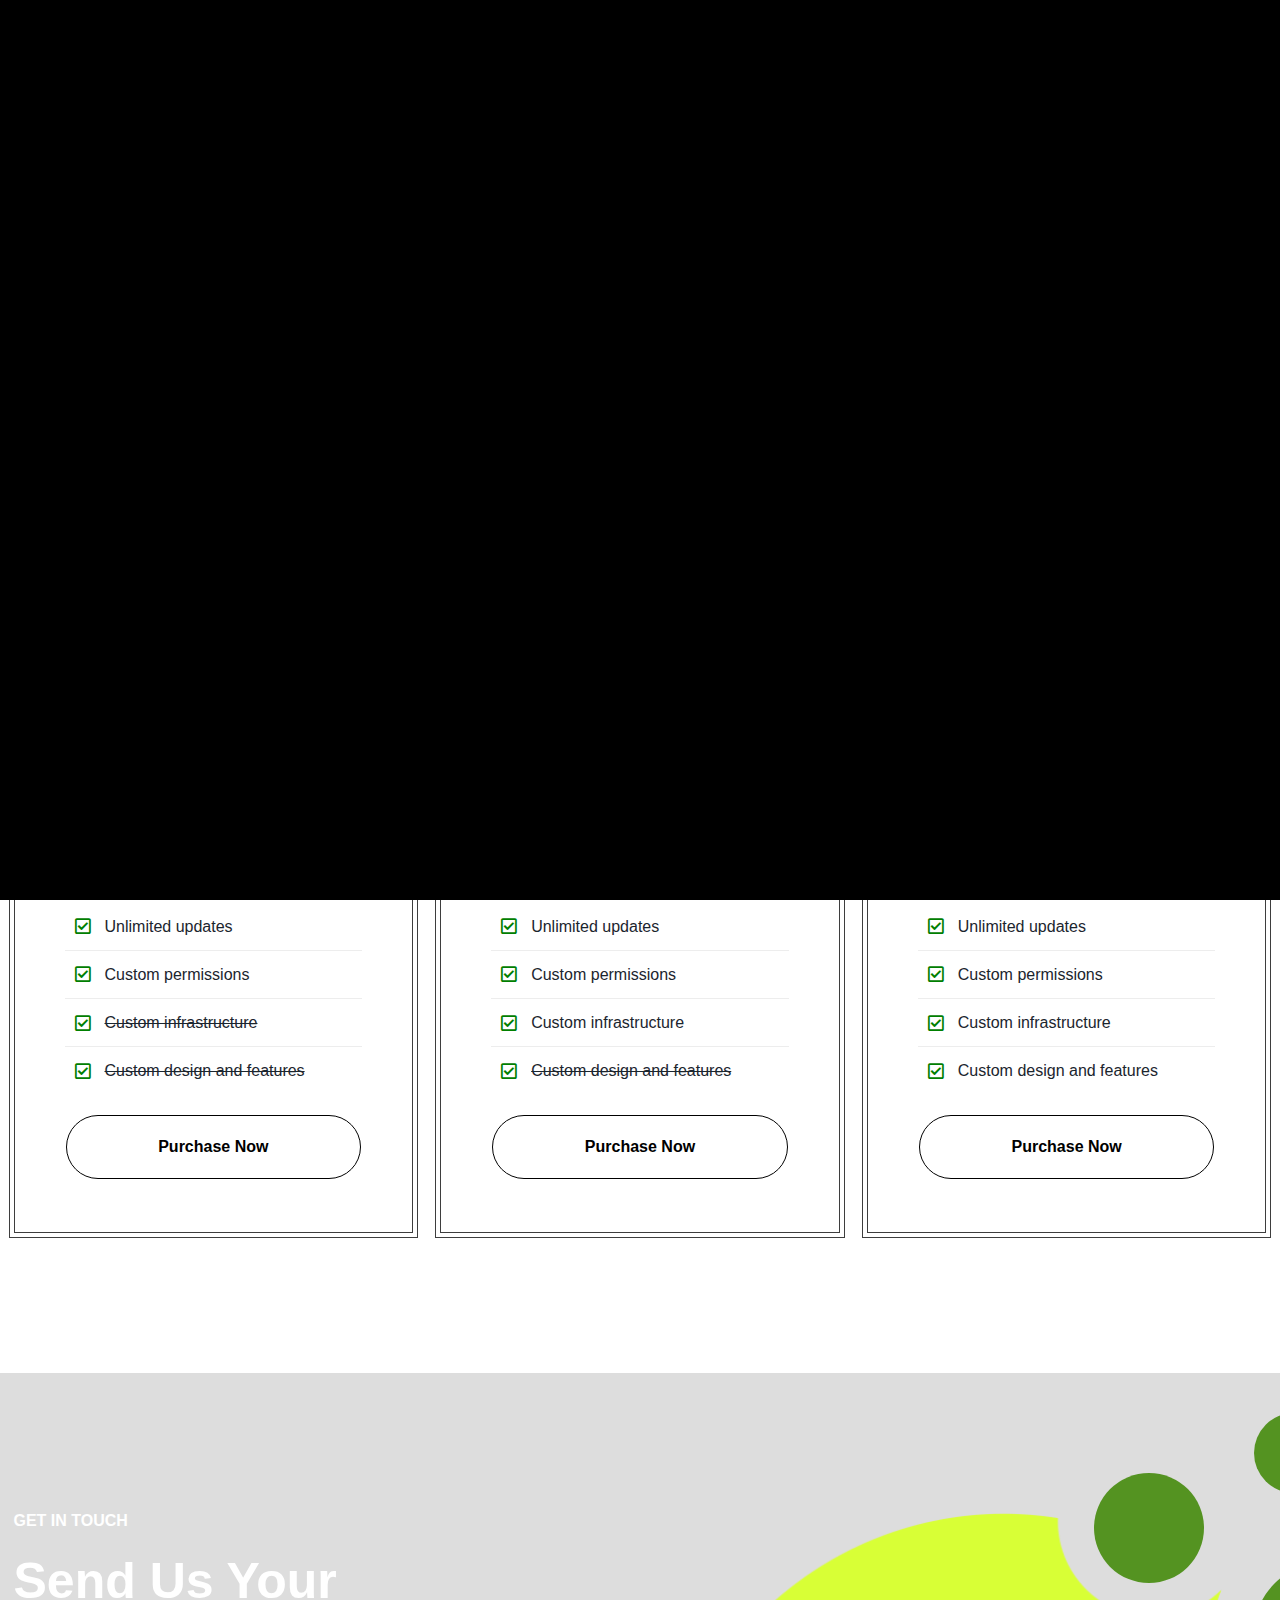
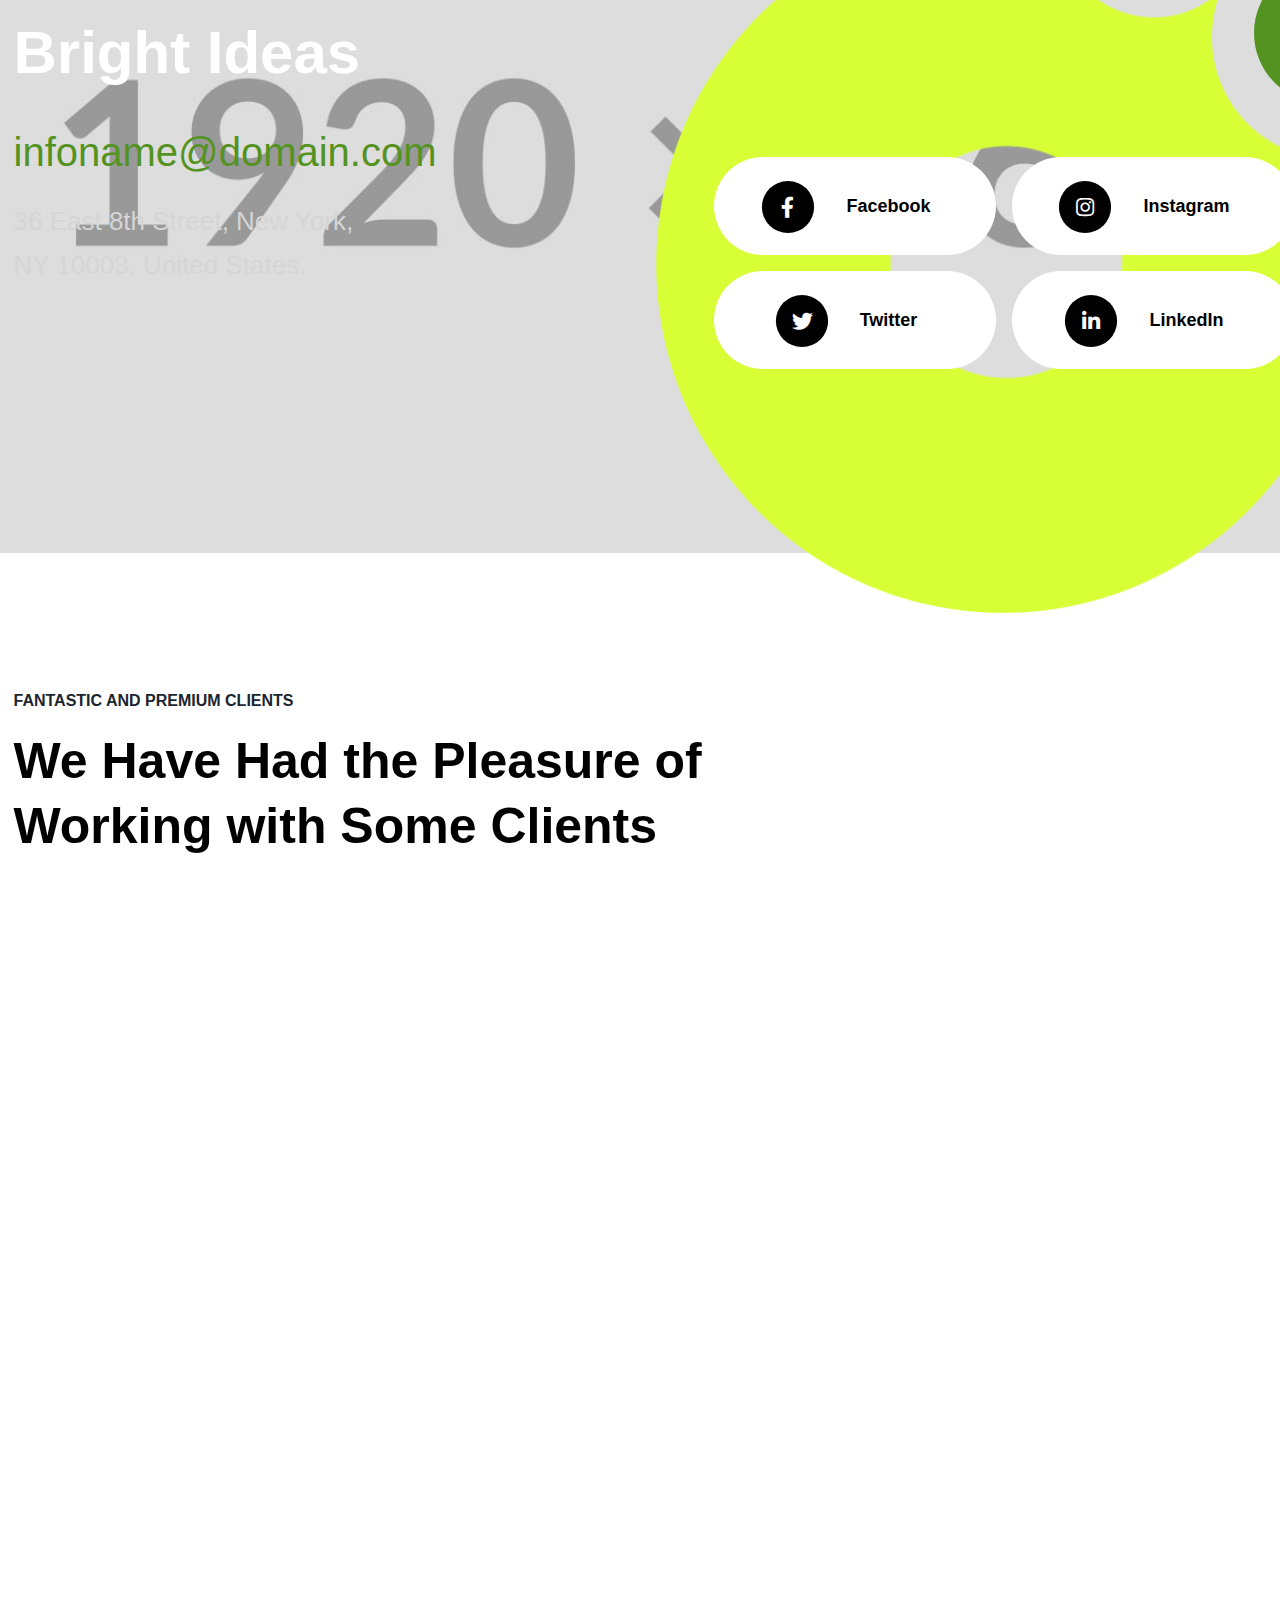
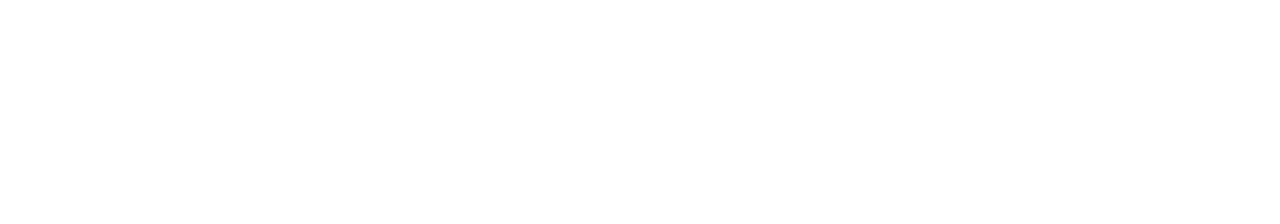
<file: pricing-plans.html>
<!doctype html>
<html lang="en-US">
<head>

  <title>Onovo - Creative Portfolio Agency HTML5 Template</title>
  <meta http-equiv="Content-Type" content="text/html; charset=utf-8">
  <meta http-equiv="X-UA-Compatible" content="IE=edge">
  <meta name="viewport" content="width=device-width, initial-scale=1">
  <meta name="HandheldFriendly" content="true">
  <meta name="author" content="bslthemes" />

  <!-- Fonts -->
  <link rel="dns-prefetch" href="//fonts.googleapis.com" />
  <link rel="stylesheet" href="https://fonts.googleapis.com/css?family=Epilogue%3Aital%2Cwght%400%2C100%3B0%2C200%3B0%2C300%3B0%2C400%3B0%2C500%3B0%2C600%3B0%2C700%3B0%2C800%3B0%2C900%3B1%2C100%3B1%2C200%3B1%2C300%3B1%2C400%3B1%2C500%3B1%2C600%3B1%2C700%3B1%2C800%3B1%2C900&#038;display=swap" type="text/css" media="all" />
  <link rel="preconnect" href="https://fonts.gstatic.com/" crossorigin>

  <!-- CSS STYLES -->
  <link rel="stylesheet" href="assets/css/vendors/bootstrap.css" type="text/css" media="all" />
  <link rel="stylesheet" href="assets/fonts/font-awesome/css/font-awesome.css" type="text/css" media="all" />
  <link rel="stylesheet" href="assets/css/vendors/magnific-popup.css" type="text/css" media="all" />
  <link rel="stylesheet" href="assets/css/vendors/splitting.css" type="text/css" media="all" />
  <link rel="stylesheet" href="assets/css/vendors/swiper.css" type="text/css" media="all" />
  <link rel="stylesheet" href="assets/css/vendors/animate.css" type="text/css" media="all" />
  <link rel="stylesheet" href="assets/css/vendors/jquery.pagepiling.css" type="text/css" media="all" />
  <link rel="stylesheet" href="assets/css/style.css" type="text/css" media="all" />

  <!-- Favicon -->
  <link rel="shortcut icon" href="favicon.ico" type="image/x-icon">
  <link rel="icon" href="favicon.ico" type="image/x-icon">

</head>

<body>

	<!-- Page -->
	<div class="onovo-page footer--fixed">

		<!-- Preloader -->
		<div class="preloader">
			<div class="preloader__spinner">
				<span class="preloader__double-bounce"></span>
				<span class="preloader__double-bounce preloader__double-bounce--delay"></span>
			</div>
		</div>

		<!-- Header -->
		<header class="onovo-header header--white">
			<div class="header--builder">
				<div class="container">
					<div class="row">
						<div class="col-4 col-xs-4 col-sm-4 col-md-4 col-lg-3 align-self-center">

							<!-- Logo -->
							<div class="onovo-logo-image" style="max-width: 70px">
								<a href="index.html">
									<img src="assets/images/logo-black.png" alt="Onovo" />
									<img class="logo--white" src="assets/images/logo-main.png" alt="Onovo" />
								</a>
							</div>

						</div>
						<div class="col-4 col-xs-4 col-sm-4 col-md-4 col-lg-6 align-self-center align-center">

							<!-- Menu Hamburger -->
							<a href="#" class="onovo-menu-btn"><span></span></a>
							<div class="onovo-menu-popup align-left">
								<div class="onovo-menu-overlay"></div>
								<div class="onovo-menu-overlay-after"></div>
								<div class="onovo-menu-container onovo--noscroll">
									<div class="container">
										<div class="onovo-menu">
											<ul class="onovo-menu-nav">
												<li class="dropdown-link menu-item-has-children">
													<a class="onovo-lnk lnk--active onovo-dropdown-toggle" href="index.html">Home</a>
													<i class="icon fas fa-chevron-down"></i>
													<ul class="sub-menu">
														<li>
															<a class="onovo-lnk lnk--active" href="index.html">Creative Agency</a>
														</li>
														<li>
															<a class="onovo-lnk lnk--active" href="home-digital-agency.html">Digital Agency</a>
														</li>
														<li>
															<a class="onovo-lnk lnk--active" href="home-showcase.html">Creative Portfolio</a>
														</li>
														<li>
															<a class="onovo-lnk lnk--active" href="home-parallax.html">Fullscreen Parallax</a>
														</li>
													</ul>
												</li>
												<li class="dropdown-link current-menu-item menu-item-has-children">
													<a class="onovo-lnk lnk--active onovo-dropdown-toggle" href="about-us.html">About</a>
													<i class="icon fas fa-chevron-down"></i>
													<ul class="sub-menu">
														<li>
															<a class="onovo-lnk lnk--active" href="about-us.html">About Us</a>
														</li>
														<li>
															<a class="onovo-lnk lnk--active" href="team.html">Team</a>
														</li>
														<li>
															<a class="onovo-lnk lnk--active" href="team-detail.html">Team Detail</a>
														</li>
														<li>
															<a class="onovo-lnk lnk--active" href="services.html">Services</a>
														</li>
														<li>
															<a class="onovo-lnk lnk--active" href="service-detail.html">Service Detail</a>
														</li>
														<li class="current-menu-item">
															<a class="onovo-lnk lnk--active" href="pricing-plans.html">Pricing Plans</a>
														</li>
														<li>
															<a class="onovo-lnk lnk--active" href="faq.html">FAQ</a>
														</li>
													</ul>
												</li>
												<li class="dropdown-link menu-item-has-children">
													<a class="onovo-lnk lnk--active onovo-dropdown-toggle" href="projects.html">Projects</a>
													<i class="icon fas fa-chevron-down"></i>
													<ul class="sub-menu">
														<li>
															<a class="onovo-lnk lnk--active" href="projects.html">Projects Grid</a>
														</li>
														<li>
															<a class="onovo-lnk lnk--active" href="projects-list.html">Projects List</a>
														</li>
														<li>
															<a class="onovo-lnk lnk--active" href="projects-side.html">Projects Side</a>
														</li>
														<li>
															<a class="onovo-lnk lnk--active" href="projects-masonry.html">Projects Masonry</a>
														</li>
														<li>
															<a class="onovo-lnk lnk--active" href="projects-3-column.html">Projects 3 Column</a>
														</li>
														<li>
															<a class="onovo-lnk lnk--active" href="gallery.html">Gallery</a>
														</li>
														<li>
															<a class="onovo-lnk lnk--active" href="project-detail.html">Project Detail</a>
														</li>
													</ul>
												</li>
												<li class="dropdown-link menu-item-has-children">
													<a class="onovo-lnk lnk--active onovo-dropdown-toggle" href="blog.html">Blog</a>
													<i class="icon fas fa-chevron-down"></i>
													<ul class="sub-menu">
														<li>
															<a class="onovo-lnk lnk--active" href="blog.html">Blog Grid</a>
														</li>
														<li>
															<a class="onovo-lnk lnk--active" href="blog-list.html">Blog List</a>
														</li>
														<li>
															<a class="onovo-lnk lnk--active" href="blog-detail.html">Blog Detail</a>
														</li>
													</ul>
												</li>
												<li>
													<a class="onovo-lnk lnk--active" href="contact-us.html">Contact Us</a>
												</li>
											</ul>
										</div>
									</div>
								</div>
							</div>

						</div>
						<div class="col-4 col-xs-4 col-sm-4 col-md-4 col-lg-3 align-self-center align-right">

							<!-- Button -->
							<a class="onovo-head-btn onovo-hover-btn" href="projects.html">
								<span>
									<span class="onovo-lnk lnk--active">Showcase</span>
								</span>
								<i class="arrow">
									<span></span>
								</i>
							</a>

						</div>
					</div>
				</div>
			</div>
		</header>

		<!-- Wrapper -->
		<div class="wrapper">

			<!-- Onovo Intro -->
			<section class="onovo-section onovo-intro intro--black">
				<div class="container">
					<h1 class="onovo-title-1  onovo-text-white">
						<span> Pricing Plans </span>
						<span class="onovo-sep word">
							<i class="sep-img" style="background-image: url(assets/images/title_icon.svg);"></i>
						</span>
					</h1>
					<div class="onovo-subtitle-2  onovo-text-white">
						<span> It helps you choose prices to maximise. </span>
					</div>
					<div class="onovo-breadcrums">
						<ul>
							<li>
								<a href="index.html">Home </a>
							</li>
							<li class="current">
								<span>Pricing Plans</span>
							</li>
						</ul>
					</div>
				</div>
			</section>

			<!-- Onovo Pricing -->
			<section class="onovo-section gap-top-140 gap-bottom-140">
				<div class="container">

					<!-- Pricing items -->
					<div class="row gap-row">

						<!--pricing item-->
						<div class="col-xs-12 col-sm-12 col-md-6 col-lg-4">
							<div class="onovo-pricing">
								<div class="onovo-pricing-item">
									<div class="title">
										<div class="name">
											<span> Standard Package </span>
										</div>
										<div class="subname">
											<span> 3 Months </span>
										</div>
										<div class="price">
											<span> $60.10 </span>
										</div>
									</div>
									<div class="desc">
										<div class="pricing--overlay onovo-hover-3 onovo-hover-black"></div>
										<div class="image onovo-text-white">
											<i aria-hidden="true" class="fas fa-rocket"></i>
										</div>
										<div class="list">
											<div>
												<ul>
													<li>
														<i class="far fa-check-square"></i>Unlimited updates
													</li>
													<li>
														<i class="far fa-check-square"></i>Custom permissions
													</li>
													<li style="text-decoration: line-through">
														<i class="far fa-check-square"></i>Custom infrastructure
													</li>
													<li style="text-decoration: line-through">
														<i class="far fa-check-square"></i>Custom design and features
													</li>
												</ul>
											</div>
										</div>
										<a class="onovo-btn onovo-hover-btn btn--border btn--full btn--color" href="contact-us.html">
											<span> Purchase Now </span>
										</a>
									</div>
								</div>
							</div>
						</div>

						<!--pricing item-->
						<div class="col-xs-12 col-sm-12 col-md-6 col-lg-4">
							<div class="onovo-pricing">
								<div class="onovo-pricing-item active--default">
									<div class="pricing--badge onovo-text-white">
										<span> Recommended </span>
									</div>
									<div class="title">
										<div class="name">
											<span> Professional Package </span>
										</div>
										<div class="subname">
											<span> 6 Months </span>
										</div>
										<div class="price">
											<span> $120.10 </span>
										</div>
									</div>
									<div class="desc">
										<div class="pricing--overlay onovo-hover-3 onovo-hover-black"></div>
										<div class="image onovo-text-white">
											<i aria-hidden="true" class="fas fa-crown"></i>
										</div>
										<div class="list">
											<div>
												<ul>
													<li>
														<i class="far fa-check-square"></i>Unlimited updates
													</li>
													<li>
														<i class="far fa-check-square"></i>Custom permissions
													</li>
													<li>
														<i class="far fa-check-square"></i>Custom infrastructure
													</li>
													<li style="text-decoration: line-through">
														<i class="far fa-check-square"></i>Custom design and features
													</li>
												</ul>
											</div>
										</div>
										<a class="onovo-btn onovo-hover-btn btn--border btn--full btn--color" href="contact-us.html">
											<span> Purchase Now </span>
										</a>
									</div>
								</div>
							</div>
						</div>

						<!--pricing item-->
						<div class="col-xs-12 col-sm-12 col-md-6 col-lg-4">
							<div class="onovo-pricing">
								<div class="onovo-pricing-item">
									<div class="title">
										<div class="name">
											<span> Business Package </span>
										</div>
										<div class="subname">
											<span> 01 Year </span>
										</div>
										<div class="price">
											<span> $230.10 </span>
										</div>
									</div>
									<div class="desc">
										<div class="pricing--overlay onovo-hover-3 onovo-hover-black"></div>
										<div class="image onovo-text-white">
											<i aria-hidden="true" class="fas fa-city"></i>
										</div>
										<div class="list">
											<div>
												<ul>
													<li>
														<i class="far fa-check-square"></i>Unlimited updates
													</li>
													<li>
														<i class="far fa-check-square"></i>Custom permissions
													</li>
													<li>
														<i class="far fa-check-square"></i>Custom infrastructure
													</li>
													<li>
														<i class="far fa-check-square"></i>Custom design and features
													</li>
												</ul>
											</div>
										</div>
										<a class="onovo-btn onovo-hover-btn btn--border btn--full btn--color" href="contact-us.html">
											<span> Purchase Now </span>
										</a>
									</div>
								</div>
							</div>
						</div>

					</div>

				</div>
			</section>

			<!-- Onovo CTA -->
			<section class="onovo-section gap-top-140 gap-bottom-140" style="background-image: url(assets/images/cta-bg-1.jpg); background-position: center center; background-repeat: no-repeat; background-size: cover;">
				<div class="container">
					<div class="row">
						<div class="col-xs-12 col-sm-12 col-md-12 col-lg-6">

							<!-- Heading -->
							<div class="onovo-heading gap-bottom-40 onovo-text-white">
								<div class="onovo-subtitle-1">
									<span> Get in Touch </span>
								</div>
								<h2 class="onovo-title-2">
									<span> Send Us Your <br>
										<strong>Bright Ideas</strong>
									</span>
								</h2>
							</div>

							<!-- Text -->
							<div class="onovo-cta-text">
								<a href="mailto:infoname@domain.com" target="_blank">infoname@domain.com</a>
								<p>36 East 8th Street, New York, <br />NY 10003, United States. </p>
							</div>

						</div>
						<div class="col-xs-12 col-sm-12 col-md-12 col-lg-6">

							<!-- Social -->
							<div class="onovo-cta-social">
								<div class="image" style="background-image: url(assets/images/cta-circle2.png);">
									<div class="cta-img-circle img-circle--1"></div>
									<div class="cta-img-circle img-circle--2"></div>
									<div class="cta-img-circle img-circle--3"></div>
								</div>
								<div class="desc">
									<ul>
										<li>
											<a class="onovo-btn btn--white btn--large btn--icon onovo-hover-btn" href="http://facebook.com" target="_blank">
												<i aria-hidden="true" class="fab fa-facebook-f"></i>
												<span> Facebook </span>
											</a>
										</li>
										<li>
											<a class="onovo-btn btn--white btn--large btn--icon onovo-hover-btn" href="http://instagram.com" target="_blank">
												<i aria-hidden="true" class="fab fa-instagram"></i>
												<span> Instagram </span>
											</a>
										</li>
										<li>
											<a class="onovo-btn btn--white btn--large btn--icon onovo-hover-btn" href="http://twitter.com" target="_blank">
												<i aria-hidden="true" class="fab fa-twitter"></i>
												<span> Twitter </span>
											</a>
										</li>
										<li>
											<a class="onovo-btn btn--white btn--large btn--icon onovo-hover-btn" href="http://linkedin.com" target="_blank">
												<i aria-hidden="true" class="fab fa-linkedin-in"></i>
												<span> LinkedIn </span>
											</a>
										</li>
									</ul>
								</div>
							</div>

						</div>
					</div>
				</div>
			</section>

			<!-- Onovo Brands -->
			<section class="onovo-section gap-top-140">
				<div class="container">

					<!-- Heading -->
					<div class="onovo-heading gap-bottom-40">
						<div class="onovo-subtitle-1">
							<span> Fantastic and Premium Clients </span>
						</div>
						<h2 class="onovo-title-2">
							<span> We Have Had the Pleasure of <br>Working with Some Clients </span>
						</h2>
					</div>

					<!-- Brands items -->
					<div class="row gap-row">

						<!--brand item-->
						<div class="col-6 col-xs-6 col-sm-6 col-md-4 col-lg-3">
							<div class="onovo-brands onovo-hover-3 onovo-hover-label" data-onovo-overlay data-onovo-scroll>
								<a target="_blank" href="http://google.com">
									<span class="image">
										<img decoding="async" src="assets/images/brand1.png" width="285" height="200" alt="Visit Website" />
									</span>
									<span class="label onovo-white-black"> Visit Website </span>
								</a>
							</div>
						</div>

						<!--brand item-->
						<div class="col-6 col-xs-6 col-sm-6 col-md-4 col-lg-3">
							<div class="onovo-brands onovo-hover-3 onovo-hover-label" data-onovo-overlay data-onovo-scroll>
								<a target="_blank" href="http://google.com">
									<span class="image">
										<img decoding="async" src="assets/images/brand2.png" width="285" height="200" alt="Visit Website" />
									</span>
									<span class="label onovo-white-black"> Visit Website </span>
								</a>
							</div>
						</div>

						<!--brand item-->
						<div class="col-6 col-xs-6 col-sm-6 col-md-4 col-lg-3">
							<div class="onovo-brands onovo-hover-3 onovo-hover-label" data-onovo-overlay data-onovo-scroll>
								<a target="_blank" href="http://google.com">
									<span class="image">
										<img decoding="async" src="assets/images/brand3.png" width="285" height="200" alt="Visit Website" />
									</span>
									<span class="label onovo-white-black"> Visit Website </span>
								</a>
							</div>
						</div>

						<!--brand item-->
						<div class="col-6 col-xs-6 col-sm-6 col-md-4 col-lg-3">
							<div class="onovo-brands onovo-hover-3 onovo-hover-label" data-onovo-overlay data-onovo-scroll>
								<a target="_blank" href="http://google.com">
									<span class="image">
										<img decoding="async" src="assets/images/brand4.png" width="285" height="200" alt="Visit Website" />
									</span>
									<span class="label onovo-white-black"> Visit Website </span>
								</a>
							</div>
						</div>

						<!--brand item-->
						<div class="col-6 col-xs-6 col-sm-6 col-md-4 col-lg-3">
							<div class="onovo-brands onovo-hover-3 onovo-hover-label" data-onovo-overlay data-onovo-scroll>
								<a target="_blank" href="http://google.com">
									<span class="image">
										<img decoding="async" src="assets/images/brand5.png" width="285" height="200" alt="Visit Website" />
									</span>
									<span class="label onovo-white-black"> Visit Website </span>
								</a>
							</div>
						</div>

						<!--brand item-->
						<div class="col-6 col-xs-6 col-sm-6 col-md-4 col-lg-3">
							<div class="onovo-brands onovo-hover-3 onovo-hover-label" data-onovo-overlay data-onovo-scroll>
								<a target="_blank" href="http://google.com">
									<span class="image">
										<img decoding="async" src="assets/images/brand6.png" width="285" height="200" alt="Visit Website" />
									</span>
									<span class="label onovo-white-black"> Visit Website </span>
								</a>
							</div>
						</div>

						<!--brand item-->
						<div class="col-6 col-xs-6 col-sm-6 col-md-4 col-lg-3">
							<div class="onovo-brands onovo-hover-3 onovo-hover-label" data-onovo-overlay data-onovo-scroll>
								<a target="_blank" href="http://google.com">
									<span class="image">
										<img decoding="async" src="assets/images/brand7.png" width="285" height="200" alt="Visit Website" />
									</span>
									<span class="label onovo-white-black"> Visit Website </span>
								</a>
							</div>
						</div>

						<!--brand item-->
						<div class="col-6 col-xs-6 col-sm-6 col-md-4 col-lg-3">
							<div class="onovo-brands onovo-hover-3 onovo-hover-label" data-onovo-overlay data-onovo-scroll>
								<a target="_blank" href="http://google.com">
									<span class="image">
										<img decoding="async" src="assets/images/brand2.png" width="285" height="200" alt="Visit Website" />
									</span>
									<span class="label onovo-white-black"> Visit Website </span>
								</a>
							</div>
						</div>
						
					</div>

				</div>
			</section>

		</div>

		<!-- Footer -->
		<footer class="onovo-footer footer--dark">
			<div class="footer--default">
				<div class="container">

					<div class="row">
						<div class="col-xs-12 col-sm-12 col-md-6 col-lg-3">

							<!-- Description -->
							<div class="onovo-text onovo-text-white">
								<h5>Information</h5>
								<p style="opacity: 0.6;">From the moment our company was founded, we have helped our clients find exceptional solutions <strong>for their businesses</strong>. </p>
							</div>

						</div>
						<div class="col-xs-12 col-sm-12 col-md-6 col-lg-4 offset-lg-1">

							<!-- Description -->
							<div class="onovo-text onovo-text-white">
								<h5>Get in Touch</h5>
								<p style="opacity: 0.6;">Baird House, 15-17 St Cross St <br />London EC1N 8UW </p>
								<p style="opacity: 0.6;">
									<a href="tel:+10204302973" class="onovo-lnk lnk--white" target="_blank">+ 1 (020) 430 2973</a><br>
									<a href="mailto:username@domain.com" class="onovo-lnk lnk--white" target="_blank">username@domain.com</a>
								</p>
							</div>

						</div>
						<div class="col-xs-12 col-sm-12 col-md-12 col-lg-4">

							<!-- Gallery items -->
							<div class="row">

								<!--gallery item-->
								<div class="col-4 col-xs-6 col-sm-6 col-md-4 col-lg-4">
									<figure class="gallery-item">
										<a href='assets/images/post5.jpg'>
											<img src="assets/images/post5-1024x683.jpg" alt="" />
										</a>
									</figure>
								</div>

								<!--gallery item-->
								<div class="col-4 col-xs-6 col-sm-6 col-md-4 col-lg-4">
									<figure class="gallery-item">
										<a href='assets/images/post4.jpg'>
											<img src="assets/images/post4-1024x683.jpg" alt="" />
										</a>
									</figure>
								</div>

								<!--gallery item-->
								<div class="col-4 col-xs-6 col-sm-6 col-md-4 col-lg-4">
									<figure class="gallery-item">
										<a href='assets/images/post3.jpg'>
											<img src="assets/images/post3-1024x683.jpg" alt="" />
										</a>
									</figure>
								</div>

								<!--gallery item-->
								<div class="col-4 col-xs-6 col-sm-6 col-md-4 col-lg-4">
									<figure class="gallery-item">
										<a href='assets/images/post4.jpg'>
											<img src="assets/images/post4-1024x683.jpg" alt="" />
										</a>
									</figure>
								</div>

								<!--gallery item-->
								<div class="col-4 col-xs-6 col-sm-6 col-md-4 col-lg-4">
									<figure class="gallery-item">
										<a href='assets/images/post1.jpg'>
											<img src="assets/images/post1-1024x683.jpg" alt="" />
										</a>
									</figure>
								</div>

								<!--gallery item-->
								<div class="col-4 col-xs-6 col-sm-6 col-md-4 col-lg-4">
									<figure class="gallery-item">
										<a href='assets/images/post6.jpg'>
											<img src="assets/images/post6-1024x683.jpg" alt="" />
										</a>
									</figure>
								</div>

							</div>

						</div>
					</div>

					<div class="separator"></div>

					<div class="row">
						<div class="col-xs-12 col-sm-12 col-md-6 col-lg-6 align-self-center">

							<!-- Copyright -->
							<div class="copyright onovo-text-white">
								© 2023 ONOVO by <a href="https://bslthemes.com" target="blank" class="onovo-lnk lnk--white">bslthemes Team</a>. All rights reserved.
							</div>

						</div>
						<div class="col-xs-12 col-sm-12 col-md-6 col-lg-6 align-right">

							<!-- Social-->
							<div class="onovo-social-1 onovo-social-active">
								<ul>
									<li>
										<a class="onovo-social-link onovo-hover-2" href="http://twitter.com" title="Twitter" target="_blank">
											<i class="fab fa-twitter"></i>
										</a>
									</li>
									<li>
										<a class="onovo-social-link onovo-hover-2" href="http://linkedin.com" title="LinkedIn" target="_blank">
											<i class="fab fa-linkedin-in"></i>
										</a>
									</li>
									<li>
										<a class="onovo-social-link onovo-hover-2" href="http://dribbble.com" title="Dribbble" target="_blank">
											<i class="fab fa-behance"></i>
										</a>
									</li>
								</ul>
							</div>

						</div>
					</div>

				</div>
			</div>
		</footer>

	</div>

	<script src="assets/js/jquery.min.js"></script>
	<script src="assets/js/bootstrap.js"></script>
	<script src="assets/js/swiper.js"></script>
	<script src="assets/js/splitting.js"></script>
	<script src="assets/js/scroll-out.js"></script>
	<script src="assets/js/jquery.pagepiling.js"></script>
	<script src="assets/js/jquery.easy_number_animate.js"></script>
	<script src="assets/js/magnific-popup.js"></script>
	<script src="assets/js/imagesloaded.pkgd.js"></script>
	<script src="assets/js/isotope.pkgd.js"></script>
	<script src="assets/js/common.js"></script>

</body>
</html>
</file>
<file: assets/css/vendors/splitting.css>
/* Recommended styles for Splitting */
.splitting .word,
.splitting .char {
  display: inline-block;
}

/* Psuedo-element chars */
.splitting .char {
  position: relative;
}

/**
 * Populate the psuedo elements with the character to allow for expanded effects
 * Set to `display: none` by default; just add `display: block` when you want
 * to use the psuedo elements
 */
.splitting .char::before,
.splitting .char::after {
  content: attr(data-char);
  position: absolute;
  top: 0;
  left: 0;
  visibility: hidden;
  transition: inherit;
  user-select: none;
}

/* Expanded CSS Variables */

.splitting {
  /* The center word index */
  --word-center: calc((var(--word-total) - 1) / 2);

  /* The center character index */
  --char-center: calc((var(--char-total) - 1) / 2);

  /* The center character index */
  --line-center: calc((var(--line-total) - 1) / 2);
}

.splitting .word {
  /* Pecent (0-1) of the word's position */
  --word-percent: calc(var(--word-index) / var(--word-total));

  /* Pecent (0-1) of the line's position */
  --line-percent: calc(var(--line-index) / var(--line-total));
}

.splitting .char {
  /* Percent (0-1) of the char's position */
  --char-percent: calc(var(--char-index) / var(--char-total));

  /* Offset from center, positive & negative */
  --char-offset: calc(var(--char-index) - var(--char-center));

  /* Absolute distance from center, only positive */
  --distance: calc(
     (var(--char-offset) * var(--char-offset)) / var(--char-center)
  );

  /* Distance from center where -1 is the far left, 0 is center, 1 is far right */
  --distance-sine: calc(var(--char-offset) / var(--char-center));

  /* Distance from center where 1 is far left/far right, 0 is center */
  --distance-percent: calc((var(--distance) / var(--char-center)));
}

.splitting.cells img { width: 100%; display: block; }

@supports ( display: grid ) {
  .splitting.cells {
    position: relative;
    overflow: hidden;
    background-size: cover;
    visibility: hidden;
  }

  .splitting .cell-grid {
    background: inherit;
    position: absolute;
    top: 0; 
    left: 0; 
    width: 100%; 
    height: 100%;
    display: grid;
    grid-template: repeat( var(--row-total), 1fr ) / repeat( var(--col-total), 1fr );
  }

  .splitting .cell {
    background: inherit;
    position: relative;
    overflow: hidden;
  }

  .splitting .cell-inner {
    background: inherit;
    position: absolute;
    visibility: visible;
    /* Size to fit the whole container size */
    width: calc(100% * var(--col-total));
    height: calc(100% * var(--row-total));
    /* Position properly */
    left: calc(-100% * var(--col-index));
    top: calc(-100% * var(--row-index));
  }

  /* Helper variables for advanced effects */
  .splitting .cell {
    --center-x: calc((var(--col-total) - 1) / 2);
    --center-y: calc((var(--row-total) - 1) / 2);

    /* Offset from center, positive & negative */
    --offset-x: calc(var(--col-index) - var(--center-x));
    --offset-y: calc(var(--row-index) - var(--center-y));

    /* Absolute distance from center, only positive */
    --distance-x: calc( (var(--offset-x) * var(--offset-x)) / var(--center-x) );

    /* Absolute distance from center, only positive */
    --distance-y: calc( (var(--offset-y) * var(--offset-y)) / var(--center-y) );
  }
}
</file>
<file: assets/css/style.css>
@import url("https://fonts.cdnfonts.com/css/sf-pro-display");
@import url("https://fonts.googleapis.com/css2?family=DM+Mono:ital,wght@0,300;0,400;0,500;1,300;1,400;1,500&family=Montserrat:ital,wght@0,100..900;1,100..900&family=Poppins:ital,wght@0,100;0,200;0,300;0,400;0,500;0,600;0,700;0,800;0,900;1,100;1,200;1,300;1,400;1,500;1,600;1,700;1,800;1,900&family=Space+Mono:ital,wght@0,400;0,700;1,400;1,700&display=swap");
@import url("https: //fonts.googleapis.com/css2?family=DM+Mono:ital,wght@0,300;0,400;0,500;1,300;1,400;1,500&family=Montserrat:ital,wght@0,100..900;1,100..900&family=Orbitron:wght@400..900&family=Poppins:ital,wght@0,100;0,200;0,300;0,400;0,500;0,600;0,700;0,800;0,900;1,100;1,200;1,300;1,400;1,500;1,600;1,700;1,800;1,900&family=Space+Mono:ital,wght@0,400;0,700;1,400;1,700&display=swap");

/* TABLE OF CONTENTS
	1. Global
		1.1 Container
		1.2 Margin / Padding
		1.3 Typography
		1.4 Alignment
		1.5 Animations
		1.6 Hovers
		1.7 Buttons
		1.8 Socials
		1.9 Stars
		1.10 Parallax
		1.11 Swiper
		1.12 Onovo Navigations
		1.13 Preloader
	2. Header
	3. Footer
	4. Hero
		4.1 Hero Slider
		4.2 Hero Carousel
		4.3 Hero Parallax
	5. Services
		5.1 Services-2
		5.2 Services-3
		5.3 Services-4
	6. Numbers
	7. Ticker
	8. Portfolio
		8.1 Portfolio Showcase
	9. Team
	10. Testimonials
	11. Video
	12. Counter
	13. CTA
	14. Blog
		14.1 Blog Carousel
	15. Brands
	16. Team
	17. Pricing
	18. Contacts
	19. Subscribe
	20. History
	21. Intro
	22. FAQ
	23. Portfolio Single
	24. Team Single
	25. 404
	26. Blog Posts & Post
	Skin Options
*/

/* ---
	1. Global
---*/
* {
  outline: none;
  box-sizing: border-box;
  -webkit-box-sizing: border-box;
}

::-webkit-input-placeholder {
  color: rgba(0, 0, 0, 0.5);
}

::-moz-placeholder {
  color: rgba(0, 0, 0, 0.5);
}

:-moz-placeholder {
  color: rgba(0, 0, 0, 0.5);
}

:-ms-input-placeholder {
  color: rgba(0, 0, 0, 0.5);
}

html,
body {
  margin: 0;
  padding: 0;
  overflow: visible;
  height: auto !important;
  font-size: 18px;
  color: #1b252e;
  font-family: "SF Pro Display", sans-serif;
  font-weight: 400;
  line-height: 1.7;
  -webkit-font-smoothing: antialiased;
  -webkit-text-size-adjust: 100%;
}

a {
  color: #000;
  text-decoration: none;
  cursor: pointer;
  outline: none;
  transition: all 0.4s cubic-bezier(0.3, 0, 0.3, 1);
  -webkit-transition: all 0.4s cubic-bezier(0.3, 0, 0.3, 1);
}

a:link {
  color: #000;
}

a:active {
  color: #000;
}

a:visited {
  color: #000;
}

a:hover {
  color: #000;
}

a img {
  border: none;
}

img {
  max-width: 100%;
}

input,
textarea,
button {
  font-family: "SF Pro Display", sans-serif;
}

label {
  cursor: pointer;
}

iframe {
  max-width: 100%;
}

form p {
  margin: 0 0 15px 0;
}

b,
strong {
  font-weight: 700;
}

.clear {
  clear: both;
}

.onovo--noscroll {
  overflow: hidden !important;
}

.onovo--notouch {
  pointer-events: none !important;
}

/* Container */
.container {

  max-width: 1318px;
}

.container-lg {
  max-width: 1338px;
}

.container-xl {
  max-width: 1368px;
}



@media (min-width: 1088px) {
  .news-container {
    display: flex;
    justify-content: center;
    align-items: center;
  }

  .container-content {
    padding-left: 7%;
  }

}


.wrapper {
  position: relative;
  overflow: hidden;
  background: #fff;
  z-index: 2;
}

.footer--fixed .wrapper {
  padding-bottom: 60px;
}

.onovo-section-full {
  width: 100%;
  min-height: 100vh;
  display: flex;
  align-items: center;
}

.onovo-section-full>div {
  position: relative;
}

.onovo-section-bg {
  background-color: #fafafa;
}

@media (max-width: 991px) {
  .hide-on-mobile {
    display: none;
  }
}

@media (max-width: 767px) {
  .hide-on-mobile-extra {
    display: none;
  }

  .title-nova {
    font-size: 30px !important;
  }
}

@media (min-width: 991px) {
  .hide-on-desktop {
    display: none;
  }
}

/* Margin / Padding */
.row.gap-row {
  margin-top: -30px;
}

.row.gap-row>div {
  margin-top: 30px;
}

.gap-140 {
  padding: 140px 100px;
}

.gap-top-140 {
  padding-top: 140px;
}

.gap-top-130 {
  padding-top: 130px;
}

.gap-top-120 {
  padding-top: 120px;
}

.gap-top-110 {
  padding-top: 110px;
}

.gap-top-100 {
  padding-top: 100px;
}

.gap-top-90 {
  padding-top: 90px;
}

.gap-top-80 {
  padding-top: 80px;
}

.gap-top-70 {
  padding-top: 70px;
}

.gap-top-60 {
  padding-top: 60px;
}

.gap-top-50 {
  padding-top: 50px;
}

.gap-top-40 {
  padding-top: 40px;
}

.gap-top-0 {
  padding-top: 40px;
}

.gap-bottom-140 {
  padding-bottom: 140px;
}

.gap-bottom-130 {
  padding-bottom: 130px;
}

.gap-bottom-120 {
  padding-bottom: 120px;
}

.gap-bottom-110 {
  padding-bottom: 110px;
}

.gap-bottom-100 {
  padding-bottom: 100px;
}

.gap-bottom-90 {
  padding-bottom: 90px;
}

.gap-bottom-80 {
  padding-bottom: 80px;
}

.gap-bottom-70 {
  padding-bottom: 70px;
}

.gap-bottom-60 {
  padding-bottom: 60px;
}

.gap-bottom-50 {
  padding-bottom: 50px;
}

.gap-bottom-40 {
  padding-bottom: 40px;
}

.gap-bottom-0 {
  padding-bottom: 0px;
}

@media (max-width: 1024px) {
  .gap-140 {
    padding: 140px 20px;
  }
}

@media (max-width: 767px) {
  .gap-140 {
    padding: 80px 50px;
  }

  .gap-top-140 {
    padding-top: 80px;
  }

  .gap-top-130 {
    padding-top: 65px;
  }

  .gap-top-120 {
    padding-top: 60px;
  }

  .gap-top-110 {
    padding-top: 55px;
  }

  .gap-top-100 {
    padding-top: 50px;
  }

  .gap-top-90 {
    padding-top: 45px;
  }

  .gap-top-80 {
    padding-top: 40px;
  }

  .gap-top-70 {
    padding-top: 35px;
  }

  .gap-top-60 {
    padding-top: 30px;
  }

  .gap-top-50 {
    padding-top: 30px;
  }

  .gap-top-40 {
    padding-top: 30px;
  }

  .gap-bottom-140 {
    padding-bottom: 80px;
  }

  .gap-bottom-130 {
    padding-bottom: 65px;
  }

  .gap-bottom-120 {
    padding-bottom: 60px;
  }

  .gap-bottom-110 {
    padding-bottom: 55px;
  }

  .gap-bottom-100 {
    padding-bottom: 50px;
  }

  .gap-bottom-90 {
    padding-bottom: 45px;
  }

  .gap-bottom-80 {
    padding-bottom: 40px;
  }

  .gap-bottom-70 {
    padding-bottom: 35px;
  }

  .gap-bottom-60 {
    padding-bottom: 30px;
  }

  .gap-bottom-50 {
    padding-bottom: 30px;
  }

  .gap-bottom-40 {
    padding-bottom: 30px;
  }
}

/* Typography */
figure {
  max-width: 100%;
}

h1,
h2,
h3,
h4,
h5,
h6 {
  font-weight: 600;
  font-family: "SF Pro Display", sans-serif;
  margin: 0;
  margin-bottom: 15px;
  color: #000;
  line-height: 1.3;
}

h1 {
  font-size: 60px;
}

h2 {
  font-size: 50px;
}

h3 {
  font-size: 40px;
}

h4 {
  font-size: 30px;
}

h5 {
  font-size: 20px;
}

h6 {
  font-size: 18px;
}

.post-content h1,
.post-content h2,
.post-content h3,
.post-content h4,
.post-content h5,
.post-content h6 {
  margin: 40px 0 30px 0;
}

.post-content h1:first-child,
.post-content h2:first-child,
.post-content h3:first-child,
.post-content h4:first-child,
.post-content h5:first-child,
.post-content h6:first-child {
  margin-top: 0;
}

h1.onovo-title-1,
h2.onovo-title-1,
h3.onovo-title-1,
h4.onovo-title-1,
h5.onovo-title-1,
h6.onovo-title-1,
.onovo-title-1 {
  margin: 0;
  font-size: 70px;
}

h1.onovo-title-2,
h2.onovo-title-2,
h3.onovo-title-2,
h4.onovo-title-2,
h5.onovo-title-2,
h6.onovo-title-2,
.onovo-title-2 {
  margin: 0;
  font-size: 50px;
}

h1.onovo-title-2 strong,
h2.onovo-title-2 strong,
h3.onovo-title-2 strong,
h4.onovo-title-2 strong,
h5.onovo-title-2 strong,
h6.onovo-title-2 strong,
.onovo-title-2 strong {
  font-size: 1.2em;
  font-weight: 700;
}

h1.onovo-title-3,
h2.onovo-title-3,
h3.onovo-title-3,
h4.onovo-title-3,
h5.onovo-title-3,
h6.onovo-title-3,
.onovo-title-3 {
  margin: 0;
  font-size: 50px;
}

.onovo-subtitle-1 {
  margin: 0 0 20px 0;
  font-size: 16px;
  font-weight: 700;
  line-height: 1;
  text-transform: uppercase;
}

.onovo-subtitle-2 {
  margin: 20px 0;
}



@media (max-width: 1024px) {
  h1 {
    font-size: 60px;
  }

  h2 {
    font-size: 50px;
  }

  h3 {
    font-size: 40px;
  }

  h4 {
    font-size: 30px;
  }

  h5 {
    font-size: 20px;
  }

  h6 {
    font-size: 18px;
  }

  h1.onovo-title-1,
  h2.onovo-title-1,
  h3.onovo-title-1,
  h4.onovo-title-1,
  h5.onovo-title-1,
  h6.onovo-title-1,
  .onovo-title-1 {
    margin: 0;
    font-size: 60px;
  }

  h1.onovo-title-2,
  h2.onovo-title-2,
  h3.onovo-title-2,
  h4.onovo-title-2,
  h5.onovo-title-2,
  h6.onovo-title-2,
  .onovo-title-2 {
    margin: 0;
    font-size: 50px;
  }

  h1.onovo-title-3,
  h2.onovo-title-3,
  h3.onovo-title-3,
  h4.onovo-title-3,
  h5.onovo-title-3,
  h6.onovo-title-3,
  .onovo-title-3 {
    margin: 0;
    font-size: 40px;
  }

  h1.onovo-title-1 br,
  h2.onovo-title-1 br,
  h3.onovo-title-1 br,
  h4.onovo-title-1 br,
  h5.onovo-title-1 br,
  h6.onovo-title-1 br,
  .onovo-title-1 br {
    display: none;
  }

  h1.onovo-title-2 br,
  h2.onovo-title-2 br,
  h3.onovo-title-2 br,
  h4.onovo-title-2 br,
  h5.onovo-title-2 br,
  h6.onovo-title-2 br,
  .onovo-title-2 br {
    display: none;
  }

  h1.onovo-title-3 br,
  h2.onovo-title-3 br,
  h3.onovo-title-3 br,
  h4.onovo-title-3 br,
  h5.onovo-title-3 br,
  h6.onovo-title-3 br,
  .onovo-title-3 br {
    display: none;
  }
}

@media (max-width: 767px) {
  h1 {
    font-size: 42px;
  }

  h2 {
    font-size: 38px;
  }

  h3 {
    font-size: 32px;
  }

  h4 {
    font-size: 26px;
  }

  h5 {
    font-size: 20px;
  }

  h6 {
    font-size: 18px;
  }

  h1.onovo-title-1,
  h2.onovo-title-1,
  h3.onovo-title-1,
  h4.onovo-title-1,
  h5.onovo-title-1,
  h6.onovo-title-1,
  .onovo-title-1 {
    margin: 0;
    font-size: 42px;
  }

  h1.onovo-title-2,
  h2.onovo-title-2,
  h3.onovo-title-2,
  h4.onovo-title-2,
  h5.onovo-title-2,
  h6.onovo-title-2,
  .onovo-title-2 {
    margin: 0;
    font-size: 38px;
  }

  h1.onovo-title-3,
  h2.onovo-title-3,
  h3.onovo-title-3,
  h4.onovo-title-3,
  h5.onovo-title-3,
  h6.onovo-title-3,
  .onovo-title-3 {
    margin: 0;
    font-size: 32px;
  }

  html,
  body {
    font-size: 16px;
  }
}

body .onovo-text-white,
body .onovo-text-white h1,
body .onovo-text-white h2,
body .onovo-text-white h3,
body .onovo-text-white h4,
body .onovo-text-white h5,
body .onovo-text-white h6,
body .onovo-text-white a {
  color: #fff;
}

body .onovo-text-black,
body .onovo-text-black h1,
body .onovo-text-black h2,
body .onovo-text-black h3,
body .onovo-text-black h4,
body .onovo-text-black h5,
body .onovo-text-black h6,
body .onovo-text-black a {
  color: #000;
}

p {
  padding: 0;
  margin: 20px 0;
}

strong {
  font-weight: 700;
}

input[type="text"],
input[type="email"],
input[type="search"],
input[type="password"],
input[type="tel"],
input[type="address"],
input[type="number"],
textarea {
  position: relative;
  padding: 0 30px;
  display: block;
  width: 100%;
  height: 62px;
  font-size: 16px;
  color: #000;
  resize: none;
  outline: 0;
  font-weight: 400;
  background: #fff;
  border: 1px solid #b2b2b2;
  border-radius: 62px;
  -webkit-border-radius: 62px;
  transition: all 0.4s cubic-bezier(0.3, 0, 0.3, 1);
  -webkit-transition: all 0.4s cubic-bezier(0.3, 0, 0.3, 1);
}

textarea {
  height: 125px !important;
  padding-top: 20px;
  padding-bottom: 20px;
  resize: none;
  border-radius: 31px;
  -webkit-border-radius: 31px;
}

label,
legend {
  display: block;
  padding-bottom: 20px;
  font-family: "SF Pro Display", sans-serif;
}

fieldset {
  border-width: 0;
  padding: 0;
}

input[type="checkbox"],
input[type="radio"] {
  display: inline;
}

label.error {
  padding: 5px 10px 0 10px;
  font-size: 14px;
  line-height: 2;
  color: red;
  display: none;
}

ul {
  list-style: disc;
  margin-top: 30px;
  margin-bottom: 30px;
  padding-left: 0px;
  list-style-position: inside;
}

ol {
  list-style: decimal;
  margin-top: 30px;
  margin-bottom: 30px;
  padding-left: 0px;
  list-style-position: inside;
}

ul ul,
ol ol,
ul ol,
ol ul {
  margin-top: 15px;
  margin-bottom: 15px;
  margin-left: 15px;
}

code {
  padding: 0 4px;
  font-size: 14px;
  font-style: italic;
  text-decoration: none;
  display: inline-block;
  vertical-align: middle;
  overflow: auto;
  max-width: 100%;
  white-space: nowrap;
}

pre {
  margin: 30px 0;
  padding: 0;
  max-width: 100%;
  overflow: auto;
  white-space: pre;
  font-size: 14px;
}

mark,
ins {
  text-decoration: none;
}

dt {
  margin-bottom: 5px;
  font-weight: 700;
}

dd {
  margin-top: 0;
  margin-bottom: 30px;
  margin-left: 30px;
}

blockquote {
  position: relative;
  margin: 40px 0;
  padding: 60px 8% 60px 170px;
  font-size: 24px;
  line-height: 1.3;
  color: #fff;
  font-weight: 400;
  background: #000;
  text-align: left;
}

blockquote::before {
  content: "";
  position: absolute;
  top: 35px;
  left: 70px;
  width: 80px;
  height: 80px;
  background-color: #549321;
  background-image: url(../images/quote.svg);
  background-repeat: no-repeat;
  background-position: center center;
  background-size: 26px;
  border-radius: 100%;
  -webkit-border-radius: 100%;
}

blockquote:after {
  content: "";
  position: absolute;
  left: 10px;
  top: 10px;
  right: 10px;
  bottom: 10px;
  border: 1px solid #fff;
  pointer-events: none;
}

blockquote p {
  margin: 0 !important;
  font-style: normal;
}

blockquote a {
  color: #fff;
  text-decoration: underline;
}

blockquote cite {
  font-size: 22px;
  font-weight: 700;
  font-style: normal;
  display: block;
  margin-top: 20px;
  position: relative;
  text-align: left;
  color: #fff;
}

blockquote cite em {
  font-style: normal;
}

input[type="checkbox"],
input[type="radio"] {
  display: inline-block;
  vertical-align: top;
}

select,
.custom-select {
  background-color: transparent;
  border: 0;
  border: solid 1px #c9c9c9;
  border-radius: 0;
  box-shadow: none;
  color: #787878;
  font-size: inherit;
  height: auto;
  padding: 15px 16px;
  position: relative;
  width: 100%;
  -webkit-appearance: none;
  -moz-appearance: none;
  appearance: none;
  margin-top: -1rem;
  outline: none;
}

select,
.custom-select {
  background: url("data:image/svg+xml,%3csvg xmlns='http://www.w3.org/2000/svg' viewBox='0 0 4 5'%3e%3cpath d='M2 0L0 2h4zm0 5L0 3h4z'/%3e%3c/svg%3e") no-repeat right 0.1rem center/40px 12px;
}

hr {
  border-top: 1px solid #8d99a7;
}

.onovo-contact-info {
  position: relative;
  background: #000;
  padding: 50px;
}

.onovo-contact-info::before {
  content: "";
  position: absolute;
  left: 10px;
  right: 10px;
  top: 10px;
  bottom: 10px;
  border: 1px solid #fff;
  pointer-events: none;
}

.onovo-contact-info>ul {
  margin: 0;
  padding: 0;
  list-style: none;
}

.onovo-contact-info>ul>li {
  padding-bottom: 30px;
  margin-bottom: 30px;
  border-bottom: 2px solid #3e3e3e;
}

.onovo-contact-info>ul>li:last-child {
  padding-bottom: 0;
  margin-bottom: 0;
  border-bottom: none;
}

/* alignment */
.align-center {
  text-align: center !important;
}

.align-right {
  text-align: right !important;
}

.align-left {
  text-align: left !important;
}

.pull-right {
  float: right !important;
}

.pull-left {
  float: left !important;
}

.pull-none {
  float: none !important;
}

.mrg-left {
  margin-right: auto;
}

.mrg-right {
  margin-left: auto;
}

.mrg-center {
  margin-left: auto;
  margin-right: auto;
}

.alignright {
  margin-left: 30px;
  margin-bottom: 30px;
  float: right;
  max-width: 50%;
}

.alignleft {
  margin-right: 30px;
  margin-bottom: 30px;
  float: left;
  max-width: 50%;
}

.aligncenter {
  margin-left: auto;
  margin-right: auto;
  display: block;
}

.full-width {
  max-width: 100%;
  width: 100%;
}

.full-max-width {
  max-width: 100%;
  width: auto;
}

.centrize {
  display: table;
  table-layout: fixed;
  height: 100%;
  position: relative;
  top: 0;
  left: 0;
  z-index: 2;
}

.vertical-center {
  display: table-cell;
  vertical-align: middle;
}

.text-uppercase {
  text-transform: uppercase !important;
}

.text-lowercase {
  text-transform: lowercase !important;
}

.text-capitalize {
  text-transform: capitalize !important;
}

.text-regular {
  font-weight: 400 !important;
}

.text-bold {
  font-weight: 700 !important;
}

.text-italic {
  font-style: italic !important;
}

.alert-success {
  color: #000;
  background: transparent;
  border: none;
}

@media (max-width: 767px) {
  .alignright {
    margin-left: 0px;
    margin-bottom: 30px;
    float: none;
    max-width: 100%;
  }

  .alignleft {
    margin-right: 0px;
    margin-bottom: 30px;
    float: none;
    max-width: 100%;
  }

  .wp-block-image .alignright,
  .wp-block-image .alignleft {
    max-width: 50%;
  }
}

@media (max-width: 767px) {
  .m-align-left {
    text-align: left !important;
  }

  .m-align-center {
    text-align: center !important;
  }

  .m-align-right {
    text-align: right !important;
  }
}

/*animations*/
.onovo-circle-move {
  animation: onovo-circle-move 6s infinite ease-in-out;
}

@keyframes onovo-circle-move {
  0% {
    transform: translate(0px, 0px);
  }

  25% {
    transform: translate(4px, 4px);
  }

  50% {
    transform: translate(0px, 4px);
  }

  75% {
    transform: translate(-4px, 0px);
  }

  100% {
    transform: translate(0px, 0px);
  }
}

.splitting span:not(.whitespace) {
  position: relative;
  overflow: hidden;
  display: inline-block;
  vertical-align: top;
}

.splitting span .word {
  position: relative;
  transform: translate(0, 100%);
  transition: transform 0.6s cubic-bezier(0.3, 0, 0.3, 1);
  -webkit-transition: transform 0.6s cubic-bezier(0.3, 0, 0.3, 1);
}

.splitting span .word {
  -webkit-transition-delay: calc(100ms + 100ms * var(--line-index));
  transition-delay: calc(100ms + 100ms * var(--line-index));
}

.animated--active .splitting[data-scroll="in"] span .word,
.animated--swiper--active .swiper-slide-active .splitting span .word {
  transform: translate(0, 0%);
}

*[data-onovo-overlay] {
  position: relative;
}

.onovo-overlay {
  position: absolute;
  left: 0;
  top: 0;
  width: 100%;
  height: 100%;
  background: #fff;
  transition: transform 0.6s cubic-bezier(0.3, 0, 0.3, 1);
  -webkit-transition: transform 0.6s cubic-bezier(0.3, 0, 0.3, 1);
  transform-origin: top right;
  transform: scaleX(1);
  z-index: 2;
  pointer-events: none;
}

.animated--active [data-scroll="in"] .onovo-overlay {
  transform: scaleX(0);
}

.animated--swiper--active .swiper-slide-active .onovo-overlay {
  transform: scaleX(0);
  -webkit-transition-delay: 0.8s;
  transition-delay: 0.8s;
}

/* hovers */
.onovo-hover-1::before,
.onovo-hover-2::before,
.onovo-hover-3::before {
  margin: 0;
  content: "";
  position: absolute;
  left: -1px;
  top: -1px;
  width: calc(100% + 45px);
  height: calc(100% + 45px);
  border-radius: 100%;
  -webkit-border-radius: 100%;
  transition: all 0.4s cubic-bezier(0.3, 0, 0.3, 1);
  -webkit-transition: all 0.4s cubic-bezier(0.3, 0, 0.3, 1);
  transform: scale(0);
  -webkit-transform: scale(0);
  pointer-events: none;
}

.onovo-hover-2::before {
  left: 3px;
  top: 3px;
  width: calc(100% - 6px);
  height: calc(100% - 6px);
}

.onovo-hover-3::before {
  margin: -600px 0 0 -600px;
  left: 50%;
  top: 50%;
  width: 1200px;
  height: 1400px;
}

.onovo-hover-1:hover::before,
.onovo-hover-2:hover::before,
.onovo-hover-3:hover::before {
  transform: scale(1);
  -webkit-transform: scale(1);
}

.onovo-hover-black::before {
  background: #000 !important;
}

.onovo-hover-black-30::before {
  background: rgba(0, 0, 0, 0.3) !important;
}

.onovo-hover-btn>.arrow::after,
.onovo-hover-btn>i::after {
  margin: 0;
  content: "";
  position: absolute;
  left: -1px;
  top: -1px;
  width: calc(100% + 2px);
  height: calc(100% + 2px);
  border-radius: 100%;
  -webkit-border-radius: 100%;
  transition: all 0.4s cubic-bezier(0.3, 0, 0.3, 1);
  -webkit-transition: all 0.4s cubic-bezier(0.3, 0, 0.3, 1);
  transform: scale(0);
  -webkit-transform: scale(0);
  background: #549321;
  transform-origin: center center;
}

.onovo-hover-btn::before {
  content: "";
  position: absolute;
  left: 1px;
  top: 1px;
  right: 1px;
  bottom: 1px;
  background: #000;
  border-radius: 66px;
  -webkit-border-radius: 66px;
}

.onovo-hover-btn::after {
  margin: 0;
  content: "";
  position: absolute;
  left: 0;
  top: 0;
  width: 100%;
  height: 100%;
  transition: transform 0.4s cubic-bezier(0.3, 0, 0.3, 1);
  -webkit-transition: transform 0.4s cubic-bezier(0.3, 0, 0.3, 1);
  transform: scaleY(0);
  -webkit-transform: scaleY(0);
  background: #549321;
  transform-origin: bottom center;
  z-index: 1;
}

.onovo-hover-btn:hover::after {
  transform: scaleY(1);
  -webkit-transform: scaleY(1);
  transform-origin: top center;
}

.onovo-hover-btn:hover>.arrow::after,
.onovo-hover-btn:hover>i::after {
  transform: scale(1);
  -webkit-transform: scale(1);
}

.onovo-hover-label {
  position: relative;
}

.onovo-hover-label .label {
  position: absolute;
  left: 0;
  top: 0;
  width: 100%;
  height: 100%;
  display: flex;
  justify-content: center;
  align-items: center;
  font-weight: 700;
  z-index: 2;
  opacity: 0;
  transform: translateY(8px) scale(0.8);
  -webkit-transform: translateY(6px) scale(0.8);
  transition: all 0.4s cubic-bezier(0.3, 0, 0.3, 1);
  -webkit-transition: all 0.4s cubic-bezier(0.3, 0, 0.3, 1);
}

.onovo-hover-label:hover .label {
  opacity: 1;
  transform: translateY(0) scale(1);
  -webkit-transform: translateY(0) scale(1);
}

/*buttons*/
a.onovo-lnk,
span.onovo-lnk,
.onovo-lnk a {
  position: relative;
}

a.onovo-lnk::after,
span.onovo-lnk::after,
.onovo-lnk a::after,
a.onovo-lnk.lnk--revert::after,
span.onovo-lnk.lnk--revert::after,
.onovo-lnk.lnk--revert a::after {
  content: "";
  position: absolute;
  bottom: 0;
  left: 0;
  width: 100%;
  height: 1px;
  background: #000;
  transform: scaleX(0);
  -webkit-transform: scaleX(0);
  transition: transform 0.4s ease-out;
  -webkit-transition: transform 0.4s ease-out;
  transform-origin: bottom right;
}

a.onovo-lnk.lnk--white::after,
span.onovo-lnk.lnk--white::after,
.onovo-lnk.lnk--white a::after {
  background: #fff;
}

a.onovo-lnk.lnk--active::after,
span.onovo-lnk.lnk--active::after,
.onovo-lnk.lnk--active a::after {
  background: #549321;
}

a.onovo-lnk.lnk--revert::after,
span.onovo-lnk.lnk--revert::after,
.onovo-lnk.lnk--revert a::after {
  transform: scaleX(1);
  -webkit-transform: scaleX(1);
  transform-origin: bottom left;
}

a.onovo-lnk:hover::after,
span.onovo-lnk:hover::after,
.onovo-lnk a:hover::after {
  transform: scaleX(1);
  -webkit-transform: scaleX(1);
  transform-origin: bottom left;
}

a.onovo-lnk.lnk--revert:hover::after,
span.onovo-lnk.lnk--revert:hover::after,
.onovo-lnk.lnk--revert a:hover::after {
  transform: scaleX(0);
  -webkit-transform: scaleX(0);
  transform-origin: bottom right;
}

a.onovo-btn,
.onovo-btn,
button[type="submit"],
input[type="submit"],
a.onovo-btn-circle,
.onovo-btn-circle {
  padding: 0 30px;
  position: relative;
  overflow: hidden;
  display: inline-block;
  vertical-align: top;
  font-size: 16px;
  color: #fff;
  font-weight: 700;
  height: 66px;
  line-height: 66px;
  text-decoration: none;
  outline: none !important;
  cursor: pointer;
  border: none;
  box-shadow: none !important;
  text-align: center;
  background: transparent;
  border-radius: 66px;
  -webkit-border-radius: 66px;
  transition: all 0.4s cubic-bezier(0.3, 0, 0.3, 1);
  -webkit-transition: all 0.4s cubic-bezier(0.3, 0, 0.3, 1);
}

button[type="submit"],
input[type="submit"] {
  background: #000;
  border-radius: 66px;
  -webkit-border-radius: 66px;
}

button[type="submit"].onovo-btn,
input[type="submit"].onovo-btn {
  background: transparent;
}

a.onovo-btn.btn--large,
.onovo-btn.btn--large {
  padding: 0 40px;
  color: #000;
  font-size: 18px;
  font-weight: 700;
  height: 100px;
  line-height: 100px;
  border-radius: 100px;
  -webkit-border-radius: 100px;
}

a.onovo-btn-circle,
.onovo-btn-circle {
  padding: 0;
  width: 100px;
  height: 100px;
  line-height: 100px;
  border: 1px solid #3e3e3e;
  border-radius: 100px;
  -webkit-border-radius: 100px;
}

.onovo-btn.btn--border {
  color: #000;
}

.onovo-btn.btn--border.btn--white {
  color: #fff;
}

.onovo-btn.btn--full {
  width: 100%;
}

.onovo-btn.btn--white::before {
  background: #fff;
  border-radius: 100px;
  -webkit-border-radius: 100px;
}

.onovo-btn.btn--border::before {
  background: transparent;
  border: 1px solid #000;
}

.onovo-btn.btn--border.btn--white::before {
  background: transparent;
  border: 1px solid #fff;
}

.onovo-btn.btn--border::after {
  background: #000;
}

.onovo-btn.btn--border.btn--color::after {
  background: #549321;
}

.onovo-btn.btn--white::after {
  background: #000;
}

a.onovo-btn.btn--active,
.onovo-btn.btn--active {
  color: #000;
}

.onovo-btn.btn--active::before {
  background: #549321;
}

.onovo-btn.btn--active::after {
  background: #fff;
}

a.onovo-btn:hover,
.onovo-btn:hover {
  color: #000;
  text-decoration: none;
}

a.onovo-btn.btn--white:hover,
.onovo-btn.btn--white:hover,
a.onovo-btn.btn--border:hover,
.onovo-btn.btn--border:hover {
  color: #fff;
}

a.onovo-btn.btn--border.btn--color:hover,
.onovo-btn.btn--border.btn--color:hover {
  color: #000;
}

.onovo-btn .arrow,
.onovo-head-btn .arrow,
.onovo-btn.btn--icon i,
.onovo-btn-circle .arrow {
  margin: 0 10px 0 -10px;
  position: relative;
  overflow: hidden;
  display: inline-block;
  vertical-align: middle;
  width: 30px;
  height: 30px;
  line-height: 30px;
  border-radius: 30px;
  text-align: center;
  transform: scale(0.87);
  -webkit-transform: scale(0.87);
  transition: transform 0.4s cubic-bezier(0.3, 0, 0.3, 1);
  -webkit-transition: transform 0.4s cubic-bezier(0.3, 0, 0.3, 1);
  z-index: 2;
}

.onovo-head-btn .arrow {
  margin: 0 0 0 10px;
  width: 40px;
  height: 40px;
  border-radius: 40px;
  transform: scale(1);
  -webkit-transform: scale(1);
}

.onovo-btn-circle .arrow {
  margin: 0;
  width: 100px;
  height: 100px;
  border-radius: 100px;
}

.onovo-btn .arrow::before,
.onovo-head-btn .arrow::before {
  content: "";
  position: absolute;
  left: 1px;
  right: 1px;
  bottom: 1px;
  top: 1px;
  background: #549321;
  border-radius: 100%;
  -webkit-border-radius: 100%;
  transition: all 0.4s cubic-bezier(0.3, 0, 0.3, 1);
  -webkit-transition: all 0.4s cubic-bezier(0.3, 0, 0.3, 1);
}

.onovo-head-btn .arrow::before {
  background: #000 !important;
}

.onovo-btn.btn--border .arrow::before,
.onovo-btn.btn--border i {
  background: #000;
}

.onovo-btn.btn--border.btn--white .arrow::before,
.onovo-btn.btn--border.btn--white i {
  background: #fff;
}

.onovo-btn:hover .arrow,
.onovo-head-btn:hover .arrow,
.onovo-btn.btn--icon:hover i,
.onovo-btn-circle:hover .arrow {
  transform: scale(1);
  -webkit-transform: scale(1);
}

.onovo-btn.btn--large.btn--icon i {
  margin: 0 23px 0 -20px;
  width: 60px;
  height: 60px;
  line-height: 60px;
  border-radius: 60px;
  font-size: 24px;
}

.onovo-btn.btn--icon.btn--white i,
.onovo-btn.btn--icon.btn--border i {
  background: #000;
  color: #fff;
}

.onovo-btn.btn--icon.btn--border.btn--white i {
  background: #fff;
  color: #000;
}

.onovo-btn.btn--icon.btn--white:hover i,
.onovo-btn.btn--icon.btn--border:hover i {
  color: #000;
}

.onovo-btn.btn--icon.btn--border.btn--white:hover i {
  color: #fff;
}

.onovo-btn.btn--icon i::before {
  position: relative;
  z-index: 2;
}

.onovo-btn .arrow::after {
  background: #000;
}

.onovo-btn.btn--border .arrow::after,
.onovo-btn.btn--border i::after {
  background: #549321;
}

.onovo-btn.btn--border.btn--white .arrow::after,
.onovo-btn.btn--border.btn--white i::after {
  background: #000;
}

.onovo-btn .arrow span,
.onovo-head-btn .arrow span,
.onovo-btn-circle .arrow span {
  position: absolute;
  left: 0;
  top: 0;
  width: 100%;
  height: 100%;
  z-index: 2;
}

.onovo-btn .arrow span::before,
.onovo-btn .arrow span::after,
.onovo-head-btn .arrow span::before,
.onovo-head-btn .arrow span::after,
.onovo-btn-circle .arrow span::before,
.onovo-btn-circle .arrow span::after {
  margin: -2px 0 0 -6px;
  content: "";
  position: absolute;
  left: 50%;
  top: 50%;
  width: 13px;
  height: 3px;
  background: #000;
  transition: all 0.4s cubic-bezier(0.3, 0, 0.3, 1);
  -webkit-transition: all 0.4s cubic-bezier(0.3, 0, 0.3, 1);
}

.onovo-btn.btn--border .arrow span::before,
.onovo-btn.btn--border .arrow span::after {
  background: #fff;
}

.onovo-btn.btn--border.btn--white .arrow span::before,
.onovo-btn.btn--border.btn--white .arrow span::after {
  background: #000;
}

.onovo-btn .arrow span::after,
.onovo-head-btn .arrow span::after,
.onovo-btn-circle .arrow span::after {
  content: "";
  width: 3px;
  height: 13px;
  margin: -7px 0 0 -1px;
}

.onovo-btn:hover .arrow span::before,
.onovo-btn:hover .arrow span::after,
.onovo-head-btn:hover .arrow span::before,
.onovo-head-btn:hover .arrow span::after {
  background: #fff;
}

.onovo-btn-circle:hover .arrow span::before,
.onovo-btn-circle:hover .arrow span::after,
.onovo-btn.btn--border:hover .arrow span::before,
.onovo-btn.btn--border:hover .arrow span::after {
  background: #000;
}

.onovo-btn.btn--border.btn--white:hover .arrow span::before,
.onovo-btn.btn--border.btn--white:hover .arrow span::after {
  background: #fff;
}

.onovo-btn>span,
button>span,
.onovo-head-btn span {
  position: relative;
  display: inline-block;
  z-index: 2;
}

/* socials */
.onovo-social-1 ul {
  margin: 0;
  padding: 0;
  list-style: none;
  font-size: 0;
}

.onovo-social-1 ul li {
  margin-right: 4px;
  display: inline-block;
  vertical-align: top;
}

.onovo-social-1.social--minimal ul li {
  margin-right: 0;
}

.onovo-social-1 ul li a {
  position: relative;
  display: flex;
  width: 50px;
  height: 50px;
  border: 1px solid #3e3e3e;
  border-radius: 70px;
  align-items: center;
  justify-content: center;
  font-size: 22px;
  font-weight: 700;
  color: #666;
  transition: all 0.4s cubic-bezier(0.3, 0, 0.3, 1);
  -webkit-transition: all 0.4s cubic-bezier(0.3, 0, 0.3, 1);
}

.onovo-social-1.social--minimal ul li a {
  width: 40px;
  height: 40px;
  border: none;
  font-size: 18px;
  color: #000;
}

.onovo-social-1 ul li a::before {
  background: #000;
}

.onovo--social--dark .onovo-social-1 ul li a::before {
  background: #282828;
}

.onovo-social-1 ul li a i,
.onovo-social-1 ul li a span {
  position: relative;
  z-index: 2;
}

.onovo-social-1 ul li a:hover {
  color: #fff;
  border-color: #000;
}

.onovo--social--dark .onovo-social-1 ul li a:hover {
  border-color: #282828;
}

.onovo-social-2 ul {
  margin: 0;
  padding: 0;
  list-style: none;
  font-size: 0;
}

.onovo-social-2 ul li {
  margin-right: 4px;
  display: inline-block;
  vertical-align: top;
}

.onovo-social-2 ul li a {
  position: relative;
  display: flex;
  width: 56px;
  height: 56px;
  border: 1px solid #fff;
  border-radius: 56px;
  align-items: center;
  justify-content: center;
  font-size: 16px;
  color: #fff;
  font-weight: 700;
  transition: all 0.4s cubic-bezier(0.3, 0, 0.3, 1);
  -webkit-transition: all 0.4s cubic-bezier(0.3, 0, 0.3, 1);
}

.onovo-social-2 ul li a::before,
.onovo-social-active ul li a::before {
  background: #549321;
}

.onovo-social-2 ul li a i,
.onovo-social-2 ul li a span {
  position: relative;
  z-index: 2;
}

.onovo-social-2 ul li a:hover,
.onovo-social-active ul li a:hover {
  color: #000;
  border-color: #549321;
}

/* stars */
.onovo-stars {
  margin: 0 15px;
  padding: 0 15px;
  display: inline-block;
  vertical-align: top;
  font-size: 14px;
  height: 26px;
  line-height: 28px;
  font-weight: 800;
  color: #000;
  background: #549321;
  border-radius: 26px;
  -webkit-border-radius: 26px;
}

.onovo-stars i::before {
  color: #000;
}

.onovo-stars.stars--small {
  margin: 0 10px;
  padding: 0 10px;
  font-size: 12px;
  height: 21px;
  line-height: 23px;
}

/* Parallax */
#pp-nav {
  position: absolute !important;
  right: 50px !important;
  width: 32px;
  z-index: 18;
}

#pp-nav ul li {
  margin: 0;
}

#pp-nav ul li+li {
  margin-top: 10px;
}

#pp-nav ul li,
#pp-nav ul li a {
  position: static;
  width: 100%;
  height: auto;
}

#pp-nav ul li a span {
  display: block;
  position: relative;
  left: 0;
  top: 0;
  width: 100%;
  height: 32px;
  background: transparent !important;
  border: none !important;
  opacity: 1;
  border-radius: 100%;
  -webkit-border-radius: 100%;
}

#pp-nav ul li a span::before {
  margin: -2px 0 0 -2px;
  content: "";
  position: absolute;
  left: 50%;
  top: 50%;
  height: 4px;
  width: 4px;
  background: #fff;
  border-radius: 100%;
  -webkit-border-radius: 100%;
  transition: all 0.4s cubic-bezier(0.3, 0, 0.3, 1);
  -webkit-transition: all 0.4s cubic-bezier(0.3, 0, 0.3, 1);
}

.parallax--dark #pp-nav ul li a span::before {
  background: #000;
}

#pp-nav .pp-nav-active {
  content: "";
  position: absolute;
  left: 0;
  top: 0%;
  height: 32px;
  width: 32px;
  border: 1px solid #fff;
  opacity: 0.35;
  border-radius: 100%;
  -webkit-border-radius: 100%;
  transition: top 0.4s cubic-bezier(0.3, 0, 0.3, 1);
  -webkit-transition: top 0.4s cubic-bezier(0.3, 0, 0.3, 1);
}

.parallax--dark #pp-nav .pp-nav-active {
  border-color: #000;
}

/* Swiper */
.swiper-button-disabled {
  pointer-events: none;
  opacity: 0.45;
}

.onovo-navs {
  margin-top: 50px;
  width: 100%;
  text-align: center;
}

.onovo-navs-box {
  padding: 7px;
  background: #fff;
  border-radius: 81px;
  -webkit-border-radius: 81px;
}

.onovo-paginations-container {
  position: relative;
  margin: 0 45px;
}

.onovo-navs-box,
.onovo-navs .onovo-prev,
.onovo-navs .onovo-next,
.onovo-paginations,
.onovo-paginations-container {
  display: inline-block;
  vertical-align: middle;
}

.swiper-nav-active {
  content: "";
  position: absolute;
  left: 0;
  top: 0;
  width: 32px;
  height: 32px;
  border: 1px solid #000;
  opacity: 0.35;
  border-radius: 100%;
  -webkit-border-radius: 100%;
  transition: all 0.4s cubic-bezier(0.3, 0, 0.3, 1);
  -webkit-transition: all 0.4s cubic-bezier(0.3, 0, 0.3, 1);
}

.onovo-paginations .swiper-pagination-bullet {
  margin: 0;
  position: relative;
  display: inline-block;
  vertical-align: middle;
  width: 32px;
  height: 32px;
  background: none;
  border: none;
  opacity: 1;
  border-radius: 100%;
  -webkit-border-radius: 100%;
  transition: all 0.4s cubic-bezier(0.3, 0, 0.3, 1);
  -webkit-transition: all 0.4s cubic-bezier(0.3, 0, 0.3, 1);
}

.onovo-paginations .swiper-pagination-bullet::before {
  margin: -2px 0 0 -2px;
  content: "";
  position: absolute;
  left: 50%;
  top: 50%;
  height: 4px;
  width: 4px;
  background: #000;
  border-radius: 100%;
  -webkit-border-radius: 100%;
  transition: all 0.4s cubic-bezier(0.3, 0, 0.3, 1);
  -webkit-transition: all 0.4s cubic-bezier(0.3, 0, 0.3, 1);
}

.onovo-paginations-container.pag--white .swiper-nav-active {
  border-color: #fff;
}

.onovo-paginations-container.pag--white .swiper-pagination-bullet::before {
  background: #fff;
}

/* Onovo Navigations */
.onovo-page-navigation {
  position: relative;
  margin: 60px 0 0 0;
  padding: 15px;
  border: 1px solid #b2b2b2;
  border-radius: 60px;
  -webkit-border-radius: 60px;
}

.onovo-page-navigation-content::after {
  content: "";
  position: relative;
  clear: both;
  display: block;
}

.onovo-page-navigation a.page-navigation__posts {
  margin-left: -10px;
  position: absolute;
  left: 50%;
  top: 0;
  width: 20px;
  height: 100%;
  font-size: 20px;
}

.onovo-page-navigation a {
  display: flex;
  align-items: center;
  margin: 0;
  line-height: 21px;
  font-weight: 600;
}

.onovo-page-navigation a.page-navigation__prev {
  float: left;
  display: block;
}

.onovo-page-navigation a.page-navigation__next {
  float: right;
  display: block;
}

.page-links,
.pager,
.onovo-loadmore {
  text-align: center;
  margin: 30px 0;
}

.page-links {
  margin-bottom: 60px;
}

.pager span,
.pager a,
.page-links .post-page-numbers {
  display: inline-block;
  vertical-align: middle;
  width: 67px;
  height: 67px;
  line-height: 67px;
  border-radius: 100%;
  -webkit-border-radius: 100%;
  font-size: 16px;
  font-weight: 700;
  text-align: center;
  transition: all 0.4s cubic-bezier(0.3, 0, 0.3, 1);
  -webkit-transition: all 0.4s cubic-bezier(0.3, 0, 0.3, 1);
}

.pager a:hover,
.page-links .post-page-numbers:hover {
  background: #549321;
  border-color: #549321;
  color: #000;
}

.pager .current,
.page-links .current {
  color: #000;
  background-color: #549321;
}

.onovo-prev,
.onovo-next,
.pager .onovo-prev,
.pager .onovo-next {
  position: relative;
  display: inline-block;
  vertical-align: middle;
  width: 67px;
  height: 67px;
  border: 1px solid #6a5a5a;
  border-radius: 67px;
  cursor: pointer;
  background: transparent !important;
}

.pager .onovo-prev {
  margin-right: 30px;
}

.pager .onovo-next {
  margin-left: 30px;
}

.onovo-prev.nav--white,
.onovo-next.nav--white {
  border-color: rgba(255, 255, 255, 0.35);
}

.onovo-prev i,
.onovo-next i {
  position: absolute;
  left: 0;
  top: 0;
  width: 100%;
  height: 100%;
  transition: all 0.4s cubic-bezier(0.3, 0, 0.3, 1);
  -webkit-transition: all 0.4s cubic-bezier(0.3, 0, 0.3, 1);
}

.onovo-prev:hover i {
  transform: translateX(-5px);
}

.onovo-next:hover i {
  transform: translateX(5px);
}

.onovo-prev i::before,
.onovo-next i::before {
  margin-top: -1px;
  content: "";
  position: absolute;
  left: 34px;
  top: 50%;
  width: 50px;
  height: 3px;
  background: #000;
  transition: all 0.4s cubic-bezier(0.3, 0, 0.3, 1);
  -webkit-transition: all 0.4s cubic-bezier(0.3, 0, 0.3, 1);
}

.onovo-next i::before {
  left: auto;
  right: 34px;
}

.onovo-prev i::after,
.onovo-next i::after {
  margin-top: -7px;
  content: "";
  position: absolute;
  left: 19px;
  top: 50%;
  border: 8px solid transparent;
  border-right: 8px solid #000;
  transition: all 0.4s cubic-bezier(0.3, 0, 0.3, 1);
  -webkit-transition: all 0.4s cubic-bezier(0.3, 0, 0.3, 1);
}

.onovo-next i::after {
  left: auto;
  right: 19px;
  border-right: 8px solid transparent;
  border-left: 8px solid #000;
}

.onovo-prev.nav--white i::before,
.onovo-next.nav--white i::before {
  background: #fff;
}

.onovo-prev.nav--white:hover i::before,
.onovo-next.nav--white:hover i::before {
  background: #000;
}

.onovo-prev.nav--white i::after {
  border-right-color: #fff;
}

.onovo-prev.nav--white:hover i::after {
  border-right-color: #000;
}

.onovo-next.nav--white i::after {
  border-left-color: #fff;
}

.onovo-next.nav--white:hover i::after {
  border-left-color: #000;
}

/* Preloader */
.preloader {
  position: fixed;
  top: 0;
  left: 0;
  z-index: 100;
  display: flex;
  justify-content: center;
  width: 100%;
  height: 100%;
}

.preloader.loaded {
  visibility: hidden;
  z-index: -1;
}

.preloader::before,
.preloader::after {
  content: "";
  position: absolute;
  left: 0;
  top: 0;
  width: 100%;
  height: 100%;
  transform: scaleY(1);
  -webkit-transform: scaleY(1);
  background: #549321;
  transform-origin: top center;
}

.preloader::after {
  background: #000;
}

.preloader.closed::before {
  animation: onovo-preloader-close 0.6s forwards cubic-bezier(0.3, 0, 0.3, 1) 0.3s;
}

.preloader.closed::after {
  animation: onovo-preloader-close 0.6s forwards cubic-bezier(0.3, 0, 0.3, 1);
}

@keyframes onovo-preloader-close {
  0% {
    transform: scaleY(1);
    -webkit-transform: scaleY(1);
  }

  50% {
    transform: scaleY(1);
    -webkit-transform: scaleY(1);
  }

  100% {
    transform: scaleY(0);
    -webkit-transform: scaleY(0);
  }
}

.preloader__spinner {
  position: relative;
  width: 50px;
  height: 50px;
  align-self: center;
  z-index: 2;
}

.preloader__double-bounce {
  position: absolute;
  top: 0;
  left: 0;
  width: 100%;
  height: 100%;
  animation: bounce 2s infinite ease-in-out;
  opacity: 1;
  border-radius: 50%;
  background-color: #549321;
}

.preloader__double-bounce--delay {
  animation-delay: -1s;
  opacity: 0.5;
}

@keyframes bounce {

  0%,
  100% {
    transform: scale(0);
  }

  50% {
    transform: scale(1);
  }
}

.disable_preloader .preloader {
  display: none !important;
}

@media (max-width: 767px) {

  .onovo-prev,
  .onovo-next,
  .pager .onovo-prev,
  .pager .onovo-next {
    width: 57px;
    height: 57px;
    border-radius: 57px;
  }

  .pager .onovo-next {
    margin-left: 15px;
  }

  .pager .onovo-prev {
    margin-right: 15px;
  }

  a.onovo-btn.btn--large,
  .onovo-btn.btn--large {
    font-size: 16px;
  }
}


/*---
	2. Header
---*/
.onovo-header {
  padding: 10px 0;
  position: absolute;
  top: 0;
  left: 0;
  width: 100%;
  z-index: 19;
}

.onovo-header-default {
  padding: 20px 0;
}

.admin-bar .onovo-header {
  top: 32px;
}

.onovo-header.sticky {
  position: fixed;
  background-color: #fff;
  box-shadow: 0 0 3px rgba(0, 0, 0, 0.1);
}

.header--white.onovo-header.sticky {
  background-color: #000;
}

.onovo-header .row>div:first-child {
  z-index: 2;
}

.slideUp {
  position: fixed;
  top: -140px;
  left: 0;
  width: 100%;
}

.slideDown {
  position: fixed;
  top: 0;
  left: 0;
  width: 100%;
  background: black;
}

.slideUp,
.slideDown {
  transition: all 0.5s ease-out;
  -webkit-transition: all 0.5s ease-in-out;
  -moz-transition: all 0.5s ease-in-out;
  -o-transition: all 0.5s ease-in-out;
}

.onovo-logo {
  padding: 0;
  position: relative;
  z-index: 0;
  overflow: hidden;
  display: inline-block;
  vertical-align: top;
}

.onovo-logo:hover {
  text-decoration: none;
}

.logo--large {
  display: block;
  font-size: 26px;
  line-height: 40px;
  font-weight: 600;
}

.logo--small {
  display: block;
  font-size: 11px;
  line-height: 1.18;
  opacity: 0.6;
}

.header--white .logo--small,
.header--white .logo--large {
  color: #fff;
}

.onovo-logo-image {
  position: relative;
  line-height: 1;
}

.onovo-logo-image img {
  max-width: 100%;
  height: auto;
}

.onovo-logo-image img.logo--white,
.header--white .onovo-logo-image img,
.header--active .onovo-logo-image img {
  display: none;
}

.header--white .onovo-logo-image img.logo--white,
.header--active .onovo-logo-image img.logo--white {
  display: block;
}

a.onovo-head-btn,
.onovo-head-btn {
  position: relative;
  float: right;
  height: 40px;
}

.onovo-head-btn::before,
.onovo-head-btn::after {
  display: none;
}

.header--white a.onovo-head-btn,
.header--white .onovo-head-btn,
.header--active a.onovo-head-btn,
.header--active .onovo-head-btn {
  color: #fff;
}

.header--active a.onovo-head-btn,
.header--active .onovo-head-btn {
  transition-delay: 0.6s;
}

.header--builder a.onovo-head-btn,
.header--builder .onovo-head-btn {
  display: inline-block;
  float: none;
}

.header--white .onovo-head-btn .arrow::before,
.header--active .onovo-head-btn .arrow::before {
  background: #fff !important;
}

.header--active .onovo-head-btn .arrow::before {
  transition-delay: 0.6s;
}

.onovo-head-btn .arrow span::before,
.onovo-head-btn .arrow span::after {
  background: #fff;
}

.header--white .onovo-head-btn .arrow span::before,
.header--white .onovo-head-btn .arrow span::after,
.header--active .onovo-head-btn .arrow span::before,
.header--active .onovo-head-btn .arrow span::after {
  background: #000;
}

.onovo-head-btn:hover .arrow span::before,
.onovo-head-btn:hover .arrow span::after {
  background: #000;
}

.header--active .onovo-head-btn .arrow span::before,
.header--active .onovo-head-btn .arrow span::after {
  transition-delay: 0.6s;
}

.onovo-menu-horizontal {
  display: none;
}

.onovo-menu-horizontal ul {
  margin: 0;
  padding: 0;
  list-style: none;
}

@media (max-width: 1024px) {
  .onovo-menu-btn {
    display: inline-block !important;
  }
}

@media (min-width: 1025px) {
  .onovo-menu-horizontal {
    display: block;
  }

  .onovo-menu-horizontal+.onovo-menu-btn {
    display: none;
  }
}

.onovo-menu-horizontal ul li {
  padding: 0 15px;
  display: inline-block;
  vertical-align: top;
  line-height: 40px;
  position: relative;
}

.header--white .onovo-menu-horizontal ul li,
.header--white .onovo-menu-horizontal ul li a {
  color: #fff;
}

.onovo-menu-horizontal ul li a {
  font-weight: 500;
}

.onovo-menu-horizontal ul li i {
  margin-left: 8px;
  font-size: 0.8em;
  transition: all 0.3s ease 0s;
}

.onovo-menu-horizontal ul li ul li:hover i {
  transform: rotate(-90deg);
}

.onovo-menu-horizontal ul ul {
  margin-left: -120px;
  padding: 20px;
  position: absolute;
  left: 50%;
  top: 0;
  width: 240px;
  background: #fff;
  transform: translate(0, 30px);
  -webkit-transform: translate(0, 30px);
  opacity: 0;
  visibility: hidden;
  pointer-events: none;
  transition: all 0.4s cubic-bezier(0.3, 0, 0.3, 1);
  -webkit-transition: all 0.4s cubic-bezier(0.3, 0, 0.3, 1);
}

.onovo-menu-horizontal ul ul ul {
  left: 100%;
  margin-left: 0;
}

.onovo-menu-horizontal ul li:hover>ul {
  transform: translate(0, 40px);
  -webkit-transform: translate(0, 40px);
  opacity: 1;
  visibility: visible;
  pointer-events: auto;
}

.onovo-menu-horizontal ul li:hover>ul ul {
  transform: translate(0, 0);
  -webkit-transform: translate(0, -35px);
}

.onovo-menu-horizontal ul ul:before {
  content: "";
  position: absolute;
  left: 10px;
  right: 10px;
  top: 10px;
  bottom: 10px;
  border: 1px solid #000;
}

.onovo-menu-horizontal ul ul ul:before {
  left: 0;
}

.onovo-menu-horizontal ul ul li {
  margin: 15px 0;
  padding: 0;
  display: block;
  line-height: normal;
}

.onovo-menu-horizontal ul ul li,
.header--white .onovo-menu-horizontal ul ul li,
.onovo-menu-horizontal ul ul li a,
.header--white .onovo-menu-horizontal ul ul li a {
  color: #000;
}

.onovo-menu-horizontal ul ul li a {
  font-weight: 400;
  font-size: 16px;
}

.onovo-header-default .onovo-menu-horizontal ul ul li {
  text-align: center;
}

a.onovo-menu-btn,
.onovo-menu-btn {
  position: relative;
  display: inline-block;
  vertical-align: top;
  width: 50px;
  height: 40px;
  align-items: center;
  z-index: 2;
}

.onovo-menu-btn span {
  margin-top: -6px;
  position: absolute;
  left: 0;
  top: 50%;
  width: 100%;
  height: 12px;
  display: block;
}

.onovo-menu-btn span::before,
.onovo-menu-btn span::after {
  content: "";
  position: absolute;
  left: 0;
  top: 0;
  width: 100%;
  height: 1px;
  background: #000;
  transform: rotate(0);
  -webkit-transform: rotate(0);
  transition: all 0.4s cubic-bezier(0.3, 0, 0.3, 1);
  -webkit-transition: all 0.4s cubic-bezier(0.3, 0, 0.3, 1);
}

.header--white .onovo-menu-btn span::before,
.header--white .onovo-menu-btn span::after,
.header--active .onovo-menu-btn span::before,
.header--active .onovo-menu-btn span::after {
  background: #fff;
}

.header--active .onovo-menu-btn span::before,
.header--active .onovo-menu-btn span::after {
  transition-delay: 0.6s;
}

.onovo-menu-btn span::after {
  top: auto;
  bottom: 0;
}

.onovo-menu-btn.btn--active span::before {
  top: 5px;
  transform: rotate(45deg);
  -webkit-transform: rotate(45deg);
}

.onovo-menu-btn.btn--active span::after {
  bottom: 5px;
  transform: rotate(-45deg);
  -webkit-transform: rotate(-45deg);
}

.onovo-menu-popup {
  position: fixed;
  overflow: hidden;
  top: 0;
  left: 0;
  width: 100%;
  height: 100%;
  z-index: -1;
  opacity: 0;
  visibility: hidden;
}

.onovo-menu-popup.menu--visible {
  opacity: 1;
  visibility: visible;
  z-index: 0;
}

.onovo-menu-overlay,
.onovo-menu-overlay-after {
  position: absolute;
  left: 0;
  top: 0;
  width: 100%;
  height: 100%;
  transform: scaleY(0);
  -webkit-transform: scaleY(0);
  background: #549321;
  transform-origin: top center;
  animation: onovo-menu-overlay-close 0.9s forwards cubic-bezier(0.3, 0, 0.3, 1);
}

.onovo-menu-overlay.overlay--circle,
.onovo-menu-overlay-after.overlay--circle {
  left: -25vw;
  top: -25vw;
  width: 150vw;
  height: 150vw;
  border-radius: 100%;
  transform: scale(0);
  -webkit-transform: scale(0);
}

.onovo-menu-overlay-after {
  background: #000;
  animation: onovo-menu-overlay-close 0.6s forwards cubic-bezier(0.3, 0, 0.3, 1);
}

.onovo-menu-overlay-after.overlay--circle {
  animation: onovo-menu-overlay-close-circle 1.2s forwards cubic-bezier(0.3, 0, 0.3, 1);
}

.onovo-menu-popup.menu--open .onovo-menu-overlay {
  animation: onovo-menu-overlay-open 0.6s forwards cubic-bezier(0.3, 0, 0.3, 1);
}

.onovo-menu-popup.menu--open .onovo-menu-overlay-after {
  animation: onovo-menu-overlay-open 0.6s forwards cubic-bezier(0.3, 0, 0.3, 1) 0.3s;
}

.onovo-menu-popup.menu--open .onovo-menu-overlay.overlay--circle {
  animation: onovo-menu-overlay-open-circle 1.2s forwards cubic-bezier(0.3, 0, 0.3, 1);
}

.onovo-menu-popup.menu--open .onovo-menu-overlay-after.overlay--circle {
  animation: onovo-menu-overlay-open-circle 1.2s forwards cubic-bezier(0.3, 0, 0.3, 1) 0.3s;
}

@keyframes onovo-menu-overlay-close {
  0% {
    transform: scaleY(1);
    -webkit-transform: scaleY(1);
  }

  50% {
    transform: scaleY(1);
    -webkit-transform: scaleY(1);
  }

  100% {
    transform: scaleY(0);
    -webkit-transform: scaleY(0);
  }
}

@keyframes onovo-menu-overlay-open {
  0% {
    transform: scaleY(0);
    -webkit-transform: scaleY(0);
  }

  100% {
    transform: scaleY(1);
    -webkit-transform: scaleY(1);
  }
}

@keyframes onovo-menu-overlay-close-circle {
  0% {
    transform: scale(1);
    -webkit-transform: scale(1);
  }

  50% {
    transform: scale(1);
    -webkit-transform: scale(1);
  }

  100% {
    transform: scale(0);
    -webkit-transform: scale(0);
  }
}

@keyframes onovo-menu-overlay-open-circle {
  0% {
    transform: scale(0);
    -webkit-transform: scale(0);
  }

  100% {
    transform: scale(1);
    -webkit-transform: scale(1);
  }
}

.mfp-image img {
  height: 300px;
  width: 100%;
  object-fit: cover;
  object-position: 50% 20%;
}

.onovo-menu-container {
  position: absolute;
  overflow: hidden;
  overflow-y: scroll;
  -webkit-overflow-scrolling: touch;
  left: 0;
  top: 140px;
  display: flex;
  align-items: center;
  width: 100%;
  height: calc(100% - 140px);
  -webkit-overflow-scrolling: touch;
}

.onovo-menu-container .container {
  margin: auto;
}

.onovo-menu {
  padding-left: 80px;
}

.onovo-menu ul {
  margin: 0;
  padding: 0;
  list-style: none;
  counter-reset: onovo-menu-counter;
}

.onovo-menu ul.sub-menu {
  position: relative;
  overflow: hidden;
  max-height: 0;
  transition: all 0.6s cubic-bezier(0.3, 0, 0.3, 1);
  -webkit-transition: all 0.6s cubic-bezier(0.3, 0, 0.3, 1);
}

.onovo-menu .opened>ul.sub-menu {
  max-height: 1000px;
  transition: all 1.2s cubic-bezier(0.3, 0, 0.3, 1);
  -webkit-transition: all 1.2s cubic-bezier(0.3, 0, 0.3, 1);
}

.onovo-menu ul li {
  margin: 30px 0;
  position: relative;
  font-size: 90px;
  font-weight: 600;
  line-height: 1;
  counter-increment: onovo-menu-counter;
  opacity: 0;
  transform: translateY(3px);
  -webkit-transform: translateY(3px);
  transition: all 0.6s cubic-bezier(0.3, 0, 0.3, 1);
  -webkit-transition: all 0.6s cubic-bezier(0.3, 0, 0.3, 1);
  transform-origin: top left;
}

.onovo-menu ul ul li {
  font-size: 0.6em;
}

.onovo-menu ul li:nth-child(2) {
  transition-delay: 0.1s;
  -webkit-transition-delay: 0.1s;
}

.onovo-menu ul li:nth-child(3) {
  transition-delay: 0.2s;
  -webkit-transition-delay: 0.2s;
}

.onovo-menu ul li:nth-child(4) {
  transition-delay: 0.3s;
  -webkit-transition-delay: 0.3s;
}

.onovo-menu ul li:nth-child(5) {
  transition-delay: 0.4s;
  -webkit-transition-delay: 0.4s;
}

.onovo-menu ul li:nth-child(6) {
  transition-delay: 0.5s;
  -webkit-transition-delay: 0.5s;
}

.onovo-menu ul li:nth-child(7) {
  transition-delay: 0.6s;
  -webkit-transition-delay: 0.6s;
}

.onovo-menu ul li:nth-child(8) {
  transition-delay: 0.7s;
  -webkit-transition-delay: 0.7s;
}

.onovo-menu ul li:nth-child(9) {
  transition-delay: 0.8s;
  -webkit-transition-delay: 0.8s;
}

.onovo-menu ul li:nth-child(10) {
  transition-delay: 0.9s;
  -webkit-transition-delay: 0.9s;
}

.onovo-menu-popup.menu--ready .onovo-menu ul li {
  opacity: 1;
  transform: translateY(0);
  -webkit-transform: translateY(0);
}

.onovo-menu ul li a {
  position: relative;
  color: #aeaeae;
  transition: all 0.4s cubic-bezier(0.3, 0, 0.3, 1);
  -webkit-transition: all 0.4s cubic-bezier(0.3, 0, 0.3, 1);
}

.onovo-menu ul li a::before {
  content: "0" counter(onovo-menu-counter) ".";
  position: absolute;
  left: -80px;
  top: 15px;
  font-size: 15px;
  font-weight: 700;
  line-height: 1;
  text-transform: uppercase;
  color: #494949;
}

.onovo-menu ul ul a::before {
  display: none;
}

.onovo-menu ul li a:hover {
  color: #fff;
}

.onovo-menu ul li .icon {
  margin-left: 15px;
  position: relative;
  top: 30px;
  display: inline-block;
  vertical-align: top;
  width: 30px;
  height: 30px;
  line-height: 30px;
  text-align: center;
  font-size: 0.4em;
  color: #aeaeae;
  cursor: pointer;
  transform: rotate(0deg);
  -webkit-transform: rotate(0deg);
  transition: all 0.4s cubic-bezier(0.3, 0, 0.3, 1);
  -webkit-transition: all 0.4s cubic-bezier(0.3, 0, 0.3, 1);
}

.onovo-menu ul li.opened>.icon {
  transform: rotate(180deg);
  -webkit-transform: rotate(180deg);
}

.onovo-header-default .onovo-menu {
  text-align: left;
}

.onovo-menu ul li.current-menu-item>a:after {
  transform: scaleX(1);
  -webkit-transform: scaleX(1);
  transform-origin: bottom left;
}

@media (max-width: 1024px) {
  .onovo-header-default .onovo-menu ul li {
    font-size: 48px;
  }

  .onovo-header-default .onovo-menu ul ul li {
    font-size: 30px;
  }

  .onovo-header-default .onovo-menu ul ul ul li {
    font-size: 22px;
  }

  .onovo-header-default .onovo-menu ul li .icon {
    margin-top: 8px;
    top: 0;
  }

  .onovo-header-default .onovo-menu ul li li .icon,
  .onovo-menu ul li li .icon {
    font-size: 20px;
    margin-top: -2px;
  }

  .onovo-menu ul.sub-menu ul.sub-menu {
    background: rgba(255, 255, 255, 0.1);
    padding-left: 30px;
    padding-right: 30px;
  }

  .onovo-menu ul.sub-menu .opened ul.sub-menu {
    margin-top: 15px;
  }
}

@media (max-width: 767px) {
  .onovo-menu {
    padding-left: 40px;
  }

  .onovo-menu ul li {
    margin: 20px 0;
    font-size: 38px;
  }

  .onovo-menu ul li a::before {
    left: -40px;
    top: 10px;
    font-size: 12px;
  }

  .onovo-menu ul li .icon {
    margin-left: 8px;
    margin-top: 4px;
    top: 0;
  }

  .onovo-header-default .onovo-menu ul li {
    font-size: 28px;
  }

  .onovo-header-default .onovo-menu ul ul li {
    font-size: 18px;
  }

  .onovo-header-default .onovo-menu ul ul ul li {
    font-size: 16px;
  }

  .onovo-header-default .onovo-menu ul li .icon {
    margin-top: -2px;
  }

  .onovo-header-default .onovo-menu ul li li .icon,
  .onovo-menu ul li li .icon {
    font-size: 14px;
    margin-top: -2px;
    height: 20px;
    line-height: 20px;
  }

  .onovo-header-default>.container>.row>* {
    max-width: 50%;
    width: 50%;
  }

  .onovo-menu>ul>li>a {
    color: #fff;
  }

  .onovo-menu ul.sub-menu .opened ul.sub-menu {
    margin-top: 5px;
  }
}

/*---
	3. Footer
---*/
.footer-img {

  height: 100px;
  width: 120px;
  object-fit: cover;
  object-position: top;
}



.footer--fixed .onovo-footer,
.footer--sticky .onovo-footer {
  position: fixed;
  left: 0;
  bottom: 0;
  width: 100%;
}

.footer--sticky .onovo-footer {
  z-index: 3;
}

.onovo-footer.footer--dark {
  background: #000;
}

.onovo-footer.footer--white {
  background: #fafafa;
}

.onovo-footer .footer--default {
  padding: 90px 0 30px 0;

}

.onovo-footer .copyright {
  font-size: 18px;
}


.onovo-footer .separator {
  margin: 60px 0 30px 0;
  border-top: 7px solid transparent;
  background-image: url("../images/fline.svg");
}

ul.onovo-footer-menu {
  margin: 0;
  padding: 0;
  list-style: none;
}

ul.onovo-footer-menu li {
  margin: 0 0 14px 0;
  font-size: 18px;
}

.onovo-footer-lnk {
  font-size: 40px;
  font-weight: 500;
  text-transform: uppercase;
}

@media (max-width: 1024px) {

  .onovo-footer .separator {
    margin: 0;
  }
}

@media (max-width: 769px) {





  .onovo-footer .copyright {
    font-size: 16px;
  }

  .onovo-footer ul.onovo-footer-menu li {
    font-size: 16px;
  }

  .onovo-footer .footer--default {
    padding: 140px 0 30px 0;
  }

  .onovo-footer-lnk {
    font-size: 24px;
  }

  .onovo-footer .copyright {
    font-size: 10px;
  }

  #footer-desc {
    font-size: 14px;
  }

  #footer-desc h5 {
    font-size: 14px;
    margin: 0px 0px 10px;
  }

  .onovo-footer p {
    margin: 20px 0;
  }

  #footer-logo {
    width: 80px;
  }

  .onovo-social-1 ul li a {
    height: 30px;
    width: 30px;
    font-size: 12px;
  }
}

@media (max-width: 375px) {
  .footer-img {

    height: 80px;
    width: 120px;

  }

  .onovo-footer .copyright {
    font-size: 8px;
  }

  #footer-desc {
    font-size: 12px;
  }

  #footer-desc h5 {
    font-size: 12px;
    margin: 0px 0px 8px;
  }

  .onovo-social-1 ul li a {
    height: 20px;
    width: 20px;
    font-size: 10px;
  }

  .onovo-footer p {
    margin: 8px 0;
  }

  #footer-logo {
    width: 80px;
  }

}

/*---
	4. Hero
---*/
.onovo-hero {
  position: relative;
  height: 100vh;
  background: #555;
}

.onovo-hero .image,
.onovo-hero .image video {
  position: absolute;
  left: 0;
  top: 0;
  width: 100%;
  height: 100%;
  background-repeat: no-repeat;
  background-position: center center;
  background-size: cover;
}

.onovo-hero .image video {
  object-fit: cover;
  object-position: center;
}

.onovo-hero .image .ovrl,
.onovo-hero .video .ovrl,
.onovo-intro .image .ovrl,
.onovo-intro .video .ovrl {
  position: absolute;
  left: 0;
  top: 0;
  width: 100%;
  height: 100%;
  background: #000;
  opacity: 0.35;
  z-index: 2;
}

.onovo-hero .container {
  padding-top: 100px;
  position: relative;
  height: 100%;
  display: flex;
  justify-content: center;
  flex-direction: column;
  flex-wrap: wrap;
  z-index: 3;
}

.onovo-hero .title {
  margin: 0;
  font-size: 90px;
  font-weight: 500;
}

.onovo-sep {
  margin: -10px 0 0 15px;
  position: relative;
  top: 0;
  right: 0;
  display: inline-block;
  width: 34px;
  height: 1em;
}

.onovo-sep .sep-img {
  position: absolute;
  left: 0;
  top: 0;
  width: 100%;
  height: 100%;
  background-repeat: no-repeat;
  background-position: center center;
  background-size: contain;
}

.onovo-hero .subtitle {
  margin: 40px 0 40px 710px;
  max-width: 560px;
  font-size: 22px;
}

.onovo-hero .subtitle.subtitle--center {
  margin-left: auto;
  margin-right: auto;
  text-align: center;
}

.onovo-hero .subtitle.subtitle--left {
  margin-left: 0;
}

.onovo-play-btn {
  position: absolute;
  right: 0.75rem;
  bottom: 63px;
  width: 67px;
  height: 67px;
  z-index: 3;
}

.onovo-play-btn .play-circles {
  position: absolute;
  left: 0;
  top: 0;
  width: 100%;
  height: 100%;
  border-radius: 100%;
  -webkit-border-radius: 100%;
  border: 1px solid #fff;
}

.onovo-play-btn.play--black .play-circles {
  border-color: #000;
}

.onovo-play-btn .play-circles::after {
  content: "";
  position: absolute;
  left: -10px;
  top: -10px;
  right: -10px;
  bottom: -10px;
  border: 1px solid #fff;
  opacity: 0.31;
  border-radius: 100%;
  -webkit-border-radius: 100%;
  animation: onovo-play-btn-wave 2s infinite ease-in-out;
}

.onovo-play-btn.play--black .play-circles::after {
  border-color: #000;
}

@keyframes onovo-play-btn-wave {
  0% {
    left: -10px;
    top: -10px;
    right: -10px;
    bottom: -10px;
    opacity: 0.31;
  }

  50% {
    left: -20px;
    top: -20px;
    right: -20px;
    bottom: -20px;
    opacity: 0;
  }

  51% {
    left: -10px;
    top: -10px;
    right: -10px;
    bottom: -10px;
    opacity: 0;
  }

  100% {
    left: -10px;
    top: -10px;
    right: -10px;
    bottom: -10px;
    opacity: 0.31;
  }
}

.onovo-play-btn .play-lines {
  margin: -8px 0 0 -9px;
  position: absolute;
  left: 50%;
  top: 50%;
  width: 18px;
  height: 17px;
}

.onovo-play-btn .play-lines span {
  content: "";
  position: absolute;
  left: 0;
  bottom: 0;
  width: 3px;
  height: 2px;
  background: #fff;
}

.onovo-play-btn.play--black .play-lines span {
  background: #000;
}

.onovo-play-btn .play-lines span:nth-child(1) {
  left: 0;
  height: 17px;
}

.onovo-play-btn .play-lines span:nth-child(2) {
  left: 5px;
  height: 14px;
}

.onovo-play-btn .play-lines span:nth-child(3) {
  left: 10px;
  height: 10px;
}

.onovo-play-btn .play-lines span:nth-child(4) {
  left: 15px;
  height: 12px;
}

.onovo-play-btn.active .play-lines span:nth-child(1) {
  animation: onovo-play-btn-lines-1 1s infinite ease-in-out;
}

.onovo-play-btn.active .play-lines span:nth-child(2) {
  animation: onovo-play-btn-lines-2 0.8s infinite ease-in-out;
}

.onovo-play-btn.active .play-lines span:nth-child(3) {
  animation: onovo-play-btn-lines-3 0.4s infinite ease-in-out;
}

.onovo-play-btn.active .play-lines span:nth-child(4) {
  animation: onovo-play-btn-lines-4 0.6s infinite ease-in-out;
}

@keyframes onovo-play-btn-lines-1 {
  0% {
    height: 17px;
  }

  100% {
    height: 2px;
  }
}

@keyframes onovo-play-btn-lines-2 {
  0% {
    height: 14px;
  }

  100% {
    height: 2px;
  }
}

@keyframes onovo-play-btn-lines-3 {
  0% {
    height: 10px;
  }

  100% {
    height: 2px;
  }
}

@keyframes onovo-play-btn-lines-4 {
  0% {
    height: 12px;
  }

  100% {
    height: 2px;
  }
}

/*---
	4.1 Hero Slider
---*/
.onovo-hero .js-hero-slider,
.onovo-hero .onovo-hero-slide-item {
  position: relative;
  height: 100%;
}

.onovo-hero .js-hero-slider .swiper-slide {
  overflow: hidden;
}

.onovo-hero.hero--two .container {
  padding-top: 50px;
}

.onovo-hero.hero--two .image .ovrl,
.onovo-hero.hero--two .video .ovrl {
  background: linear-gradient(270deg,
      rgba(4, 25, 29, 0.1) 0%,
      rgba(4, 25, 29, 0.7) 80%);
}

.onovo-hero.hero--two .title {
  font-size: 60px;
  font-weight: 600;
}

.onovo-hero.hero--two .title strong {
  font-size: 70px;
}

.onovo-hero.hero--two .subtitle {
  font-size: 20px;
  font-weight: 400;
}

.onovo-hero .onovo-navs {
  position: absolute;
  left: 50%;
  bottom: 63px;
  max-width: 1311px;
  z-index: 3;
  transform: translateX(-50%);
}

.onovo-hero .onovo-navs .onovo-prev {
  position: absolute;
  left: 10px;
  right: auto;
  top: -20px;
}

.onovo-hero .onovo-navs .onovo-next {
  position: absolute;
  right: 10px;
  left: auto;
  top: -20px;
}

.onovo-hero .js-hero-slider .onovo-bts {
  transform: translateY(20px);
  opacity: 0;
  transition: all 0.4s cubic-bezier(0.3, 0, 0.3, 1);
  -webkit-transition: all 0.4s cubic-bezier(0.3, 0, 0.3, 1);
  transition-delay: 0s;
}

.animated--swiper--active .onovo-hero .js-hero-slider .swiper-slide-active .onovo-bts {
  transform: translateY(0px);
  opacity: 1;
  transition-delay: 1s;
}

.animated--swiper--active .onovo-hero .js-hero-slider .swiper-slide .splitting span .word {
  -webkit-transition-delay: calc(1000ms + 100ms * var(--line-index));
  transition-delay: calc(1000ms + 100ms * var(--line-index));
}

/*---
	4.2 Hero Carousel
---*/
.onovo-hero-carousel {
  padding-bottom: 160px;
  margin: 0 auto;
  width: 328px;
}

.onovo-hero-carousel .swiper-container {
  overflow: visible;
}

.onovo-hero-carousel .swiper-wrapper {
  transition-delay: 1s;
}

.onovo-hero-carousel .swiper-slide {
  width: auto;
}

.onovo-hero-carousel-item {
  position: relative;
  width: 100px;
  transition: all 0.6s cubic-bezier(0.3, 0, 0.3, 1);
  -webkit-transition: all 0.6s cubic-bezier(0.3, 0, 0.3, 1);
}

.onovo-hero-carousel .swiper-slide:nth-child(1n) .onovo-hero-carousel-item .slide {
  top: 0;
}

.onovo-hero-carousel .swiper-slide:nth-child(2n) .onovo-hero-carousel-item .slide {
  top: 20px;
}

.onovo-hero-carousel .swiper-slide:nth-child(3n) .onovo-hero-carousel-item .slide {
  top: 40px;
}

.onovo-hero-carousel-item .slide {
  position: relative;
  overflow: hidden;
  display: block;
  width: 100%;
  height: 380px;
  pointer-events: none;
}

.onovo-hero-carousel-item .img {
  margin-left: -164px;
  position: absolute;
  left: 50%;
  top: 0;
  display: block;
  width: 328px;
  height: 100%;
  background-size: cover;
  background-repeat: no-repeat;
  background-position: center center;
}

.onovo-hero-carousel-item .img video {
  position: absolute;
  left: 0;
  top: 0;
  width: 100%;
  height: 100%;
  object-fit: cover;
  object-position: center;
}

.onovo-hero-carousel-item .titles {
  margin-left: -300px;
  position: absolute;
  left: 50%;
  bottom: -160px;
  width: 600px;
  pointer-events: none;
}

.onovo-hero-carousel-item .subtitle {
  margin: 0 0 5px 0;
  display: block;
  font-size: 15px;
  line-height: 1;
  color: #555;
  text-transform: uppercase;
  height: 20px;
}

.onovo-hero-carousel-item .title {
  margin: 0;
  display: block;
  font-size: 38px;
  font-weight: 700;
  height: 45px;
}

.onovo-hero-carousel-item .text-line-inner {
  position: relative;
  display: inline-block;
  line-height: 1;
  width: 100%;
  white-space: nowrap;
}

.onovo-hero-carousel .swiper-slide.swiper-slide-active .onovo-hero-carousel-item {
  width: 328px;
  transition-delay: 1s;
}

.onovo-hero-carousel .swiper-slide.swiper-slide-active .onovo-hero-carousel-item .titles,
.onovo-hero-carousel .swiper-slide.swiper-slide-active .onovo-hero-carousel-item .slide {
  pointer-events: auto;
}

.onovo-hero-carousel .swiper-slide .splitting {
  opacity: 0;
  transition: all 0.3s cubic-bezier(0.3, 0, 0.3, 1);
  -webkit-transition: all 0.3s cubic-bezier(0.3, 0, 0.3, 1);
}

.onovo-hero-carousel .swiper-slide.swiper-slide-active .splitting {
  opacity: 1;
}

.animated--active .onovo-hero-carousel .swiper-slide .splitting span .word {
  -webkit-transition-delay: calc(1500ms + 100ms * var(--line-index));
  transition-delay: calc(1500ms + 100ms * var(--line-index));
}

.js-hero-carousel-navs {
  position: absolute;
  left: 0;
  right: 0;
  bottom: 64px;
  height: 1px;
  font-size: 0;
  z-index: 2;
}

.js-hero-carousel-navs .onovo-prev,
.js-hero-carousel-navs .onovo-next {
  margin: 0;
  position: absolute;
  left: 0;
  top: 0;
}

.js-hero-carousel-navs .onovo-next {
  left: auto;
  right: 0;
}

@media (max-width: 767px) {

  .onovo-hero-carousel .swiper-wrapper,
  .onovo-hero-carousel .swiper-slide.swiper-slide-active .onovo-hero-carousel-item {
    transition-delay: 0s;
  }

  .onovo-hero-carousel .swiper-slide,
  .onovo-hero-carousel-item {
    width: 328px;
  }

  .onovo-hero-carousel .swiper-slide.swiper-slide-active,
  .onovo-hero-carousel .swiper-slide.swiper-slide-active .onovo-hero-carousel-item {
    width: 328px;
  }

  .animated--active .onovo-hero-carousel .swiper-slide .splitting span .word {
    -webkit-transition-delay: calc(100ms * var(--line-index));
    transition-delay: calc(100ms * var(--line-index));
  }
}

/*---
	4.3 Hero Parallax
---*/
.onovo-hero-parallax {
  position: relative;
  height: 100vh;
  background: #555;
}

.onovo-hero-parallax .image,
.onovo-hero-parallax .image video {
  position: absolute;
  left: 0;
  top: 0;
  width: 100%;
  height: 100%;
  background-color: #555;
  background-repeat: no-repeat;
  background-position: center center;
  background-size: cover;
}

.onovo-hero-parallax .image video {
  object-fit: cover;
  object-position: center;
}

.onovo-hero-parallax .image .ovrl,
.onovo-hero-parallax .video .ovrl {
  position: absolute;
  left: 0;
  top: 0;
  width: 100%;
  height: 100%;
  background: #000;
  opacity: 0.35;
  z-index: 2;
}

.onovo-hero-parallax .container {
  position: relative;
  height: 100%;
  display: flex;
  justify-content: center;
  flex-direction: column;
  flex-wrap: wrap;
  z-index: 3;
}

.onovo-hero-parallax .onovo-subtitle-1 {
  margin-top: 20px;
}

.onovo-hero-parallax .title {
  margin: 0 0 30px 0;
  position: relative;
  font-size: 80px;
  font-weight: 700;
  line-height: 1.2;
}

.onovo-hero-parallax .title .sep {
  position: absolute;
  left: 280px;
  top: -120px;
  width: 472px;
  height: 449px;
  background-position: center center;
  background-size: contain;
  background-repeat: no-repeat;
}

.onovo-hero-parallax .onovo-bts,
.onovo-hero-parallax .title .sep {
  opacity: 0;
  transition: all 0.4s cubic-bezier(0.3, 0, 0.3, 1);
  -webkit-transition: all 0.4s cubic-bezier(0.3, 0, 0.3, 1);
  transition-delay: 0s;
}

.onovo-hero-parallax .onovo-bts {
  transform: translateY(50px);
}

.onovo-hero-parallax .title .sep {
  transform: translateY(-100px);
}

.onovo-hero-parallax .splitting span .word {
  -webkit-transition-delay: calc(800ms + 100ms * var(--line-index));
  transition-delay: calc(800ms + 100ms * var(--line-index));
}

.animated--swiper--active .onovo-hero-parallax .active .splitting span .word {
  transform: translate(0, 0%);
}

.animated--swiper--active .onovo-hero-parallax .active .onovo-bts,
.animated--swiper--active .onovo-hero-parallax .active .title .sep {
  transform: translateY(0px);
  opacity: 1;
  transition-delay: 0.6s;
}

.animated--swiper--active .onovo-hero-parallax .active .onovo-bts {
  transition-delay: 0.8s;
}

.animated--swiper--active .onovo-hero-parallax .active .title .sep {
  transition-delay: 0.8s;
}

.onovo-navs.js-hero-parallax-navs {
  position: absolute;
  left: 50%;
  top: auto;
  bottom: 60px;
  margin-top: 0;
  max-width: 1291px;
  z-index: 18;
  display: flex;
  justify-content: space-between;
  transform: translateX(-50%);
  -webkit-transform: translateX(-50%);
}

.onovo-navs.js-hero-parallax-navs .onovo-prev,
.onovo-navs.js-hero-parallax-navs .onovo-next {
  margin: 0 10px;
}

.onovo-navs.js-hero-parallax-navs.navs--disabled,
.onovo-hero-parallax.pp--disabled #pp-nav {
  opacity: 0;
  visibility: hidden;
}

@media (max-width: 1024px) {
  .onovo-hero .subtitle {
    margin-left: 0;
  }

  .js-hero-carousel-navs {
    left: 10px;
    right: 10px;
    bottom: -10px;
  }

  .onovo-hero-parallax .title {
    max-width: 650px;
  }

  .onovo-hero-parallax .image:after,
  .onovo-hero-parallax .image video:after {
    content: "";
    position: absolute;
    left: 0;
    top: 0;
    width: 100%;
    height: 100%;
    background: #000;
    opacity: 0.2;
    transition: 0.3s ease 0s;
  }

  .parallax--dark .onovo-hero-parallax .image:after,
  .parallax--dark .onovo-hero-parallax .image video:after {
    background: #fff;
  }
}

@media (max-width: 767px) {
  .onovo-hero .title {
    font-size: 55px;
  }

  .onovo-sep {
    width: 24px;
  }

  .onovo-hero .subtitle {
    margin-top: 30px;
    margin-bottom: 30px;
    max-width: 100%;
    font-size: 18px;
  }

  .onovo-hero .subtitle br {
    display: none;
  }

  .onovo-hero .container {
    padding-top: 30px;
    padding-bottom: 30px;
  }

  .onovo-hero.hero--two .title {
    font-size: 40px;
  }

  .onovo-hero.hero--two .subtitle {
    font-size: 18px;
  }

  .onovo-hero-carousel {
    padding-top: 160px;
  }

  .js-hero-carousel-navs {
    bottom: 30px;
  }

  .onovo-hero-carousel .swiper-slide:nth-child(2n) .onovo-hero-carousel-item .slide {
    top: 0;
  }

  .onovo-hero-carousel .swiper-slide:nth-child(1n) .onovo-hero-carousel-item .slide {
    top: 0;
  }

  .onovo-hero-carousel-item .titles {
    margin-left: -150px;
    margin-top: 30px;
    left: 50%;
    bottom: auto;
    top: 100%;
    width: 300px;
  }

  .onovo-hero-carousel-item .title {
    margin: 0;
    font-size: 26px;
    height: auto;
  }

  .onovo-hero-carousel-item .text-line-inner {
    white-space: normal;
  }

  .onovo-hero-parallax .title {
    font-size: 40px;
  }

  .onovo-hero-parallax .image:after,
  .onovo-hero-parallax .image video:after {
    opacity: 0.4;
  }

  .onovo-hero-parallax .title .sep {
    display: none;
  }

  #pp-nav {
    right: 10px !important;
  }

  .onovo-navs.js-hero-parallax-navs {
    bottom: 20px;
  }
}



@media (max-width: 391px) {
  .onovo-hero .title {
    font-size: 50px;
  }
}

@media (max-width: 380px) {
  .onovo-hero .title {
    font-size: 40px;
  }

  .onovo-blog-item .desc .info {
    font-size: 14px !important;
  }
}

/*---
  5. Services
---*/
.onovo-service-item {
  position: relative;
  max-width: 440px;
}

.onovo-service-item.active--default {
  margin-top: -80px;
}

.onovo-service-item .image {
  position: relative;
  margin: 0 auto -85px auto;
  width: 161px;
  height: 161px;
  display: flex;
  justify-content: center;
  align-items: center;
  line-height: 1;
  background: #549321;
  border-radius: 100%;
  -webkit-border-radius: 100%;
  z-index: 2;
  pointer-events: none;
}

.onovo-service-item .image:before {
  content: "";
  position: absolute;
  left: 8px;
  top: 8px;
  right: 8px;
  bottom: 8px;
  border: 1px solid #3e3e3e;
  border-radius: 100%;
  -webkit-border-radius: 100%;
}

.onovo-service-item .image img {
  width: auto;
  height: auto;
  max-width: 78px;
  max-height: 78px;
}

.onovo-service-item .image .icon {
  font-size: 60px;
}

.onovo-service-item-inner {
  padding: 120px 25px 40px 25px;
  position: relative;
  overflow: hidden;
  height: 620px;
  border: 1px solid #fff;
  color: #fff;
  background-color: #000000;
  transition: all 0.4s cubic-bezier(0.3, 0, 0.3, 1);
  -webkit-transition: all 0.4s cubic-bezier(0.3, 0, 0.3, 1);
}

.onovo-service-item.onovo-service-no-icon .onovo-service-item-inner {
  padding-top: 60px;
}

.onovo-service-item-inner::after {
  content: "";
  position: absolute;
  left: 8px;
  top: 8px;
  right: 8px;
  bottom: 8px;
  border: 1px solid #fff;
  transition: all 0.4s cubic-bezier(0.3, 0, 0.3, 1);
  -webkit-transition: all 0.4s cubic-bezier(0.3, 0, 0.3, 1);
  pointer-events: none;
}

.onovo-service-item-inner .title,
.onovo-service-item-inner .list {
  position: relative;
  z-index: 2;
}

.onovo-service-item-inner .title {
  margin: 0;
  font-size: 30px;
  font-weight: 700;
}

.onovo-service-item-inner .list {
  margin-top: 30px;
}

.onovo-service-item-inner .list ul {
  margin: 0;
  padding: 0;
  list-style: none;
}

.onovo-service-item-inner .list ul li {
  margin: 20px 0 0 0;
  padding-left: 20px;
  position: relative;
}

.onovo-service-item-inner .list ul li:before {
  content: "";
  position: absolute;
  left: 0;
  top: 10px;
  width: 7px;
  height: 9px;
  background: url(../images/list.svg) no-repeat;
  background-size: contain;
}

.onovo-service-item-inner:hover::after {
  border-color: #fff;
}

.onovo-service-item-inner:hover .list ul li a,
.onovo-service-item-inner:hover .title,
.onovo-service-item-inner:hover .title a,
.onovo-service-item-inner:hover .list p {
  color: #fff;
}

.onovo-service-item-inner .list ul li a::after {
  background: #fff;
}

/*---
  5.1 Services-2
---*/
.onovo-service-grid-item {
  margin: 0 auto;
  padding: 40px;
  position: relative;
  max-width: 460px;
  min-height: 460px;
  justify-content: center;
  display: flex;
  flex-direction: column;
}

.onovo-service-grid-item:before {
  z-index: -1;
}

.onovo-service-grid-item .image {
  margin-bottom: 20px;
  display: block;
  line-height: 1;
}

.onovo-service-grid-item .icon {
  font-size: 50px;
}

.onovo-service-grid-item .image img {
  width: auto;
  max-height: 60px;
}

.onovo-services-grid-fw .onovo-service-grid-item.active::before {
  transform: scale(1);
  -webkit-transform: scale(1);
}

.onovo-bubble {
  position: absolute;
  right: 0;
  bottom: -60px;
  width: 142px;
  height: 152px;
  pointer-events: none;
}

@keyframes bubbleOne {
  0% {
    bottom: -20%;
    right: -10%;
    opacity: 0;
    transform: scale(0.3);
  }

  50% {
    bottom: 0;
    right: 0;
    opacity: 1;
    transform: scale(1.05);
  }

  100% {
    bottom: 0;
    right: 0;
    opacity: 1;
    transform: scale(1);
  }
}

.onovo-bubble .bubble-1 {
  position: absolute;
  width: 65px;
  height: 65px;
  bottom: -20%;
  right: -10%;
  border-radius: 100%;
  -webkit-border-radius: 100%;
  background: #d3d3d3;
  opacity: 0;
  transform: scale(0.3);
}

.onovo-service-grid-item:hover .onovo-bubble .bubble-1,
.onovo-services-grid-fw .onovo-service-grid-item.active .onovo-bubble .bubble-1 {
  animation: bubbleOne 2.5s cubic-bezier(0.3, 0, 0.3, 1) forwards;
}

@keyframes bubbleTwo {
  0% {
    bottom: 0%;
    left: -40%;
    opacity: 0;
    transform: scale(0.25);
  }

  50% {
    bottom: 30%;
    left: 0%;
    opacity: 1;
    transform: scale(1);
  }

  100% {
    bottom: 30%;
    left: 0%;
    opacity: 1;
    transform: scale(1);
  }
}

.onovo-bubble .bubble-2 {
  position: absolute;
  width: 45px;
  height: 45px;
  bottom: 0%;
  left: -40%;
  border-radius: 100%;
  -webkit-border-radius: 100%;
  background: #d3d3d3;
  opacity: 0;
  transform: scale(0.25);
}

.onovo-service-grid-item:hover .onovo-bubble .bubble-2,
.onovo-services-grid-fw .onovo-service-grid-item.active .onovo-bubble .bubble-2 {
  animation: bubbleTwo 1.5s cubic-bezier(0.3, 0, 0.3, 1) forwards;
}

@keyframes bubbleThree {
  0% {
    bottom: 30%;
    left: 30%;
    opacity: 0;
    transform: scale(0.35);
  }

  50% {
    bottom: 63%;
    left: 57%;
    opacity: 1;
    transform: scale(1);
  }

  100% {
    bottom: 63%;
    left: 57%;
    opacity: 1;
    transform: scale(1);
  }
}

.onovo-bubble .bubble-3 {
  position: absolute;
  width: 35px;
  height: 35px;
  bottom: 30%;
  left: 30%;
  border-radius: 100%;
  -webkit-border-radius: 100%;
  background: #d3d3d3;
  opacity: 0;
  transform: scale(0.5);
}

.onovo-service-grid-item:hover .onovo-bubble .bubble-3,
.onovo-services-grid-fw .onovo-service-grid-item.active .onovo-bubble .bubble-3 {
  animation: bubbleThree 2s cubic-bezier(0.3, 0, 0.3, 1) forwards;
}

/*---
  5.2 Services-3
---*/
.onovo-service-item-list {
  margin-top: -1px;
  padding: 30px 0;
  position: relative;
  border-top: 1px solid #8a8a8a;
  border-bottom: 1px solid #8a8a8a;
}

.onovo-service-item-list-inner {
  padding: 0 110px 0 70px;
  position: relative;
}

.onovo-service-item-list .num {
  position: absolute;
  left: 0;
  top: 0;
  font-weight: 700;
  font-size: 16px;
  color: #555;
}

.onovo-service-item-list .image {
  position: absolute;
  overflow: hidden;
  top: -12px;
  right: 0;
  width: 105px;
  height: 105px;
  display: flex;
  justify-content: center;
  align-items: center;
  line-height: 1;
  border-radius: 100%;
  -webkit-border-radius: 100%;
  z-index: 2;
  border: 1px solid #3e3e3e;
  transition: all 0.4s cubic-bezier(0.3, 0, 0.3, 1);
  -webkit-transition: all 0.4s cubic-bezier(0.3, 0, 0.3, 1);
}

.onovo-service-item-list .image:after {
  content: "";
  position: absolute;
  left: 4px;
  top: 4px;
  right: 4px;
  bottom: 4px;
  border: 1px solid #3e3e3e;
  border-radius: 100%;
  -webkit-border-radius: 100%;
}

.onovo-service-item-list .image img {
  position: relative;
  width: auto;
  height: auto;
  max-width: 50px;
  max-height: 50px;
}

.onovo-service-item-list .title {
  font-size: 26px;
  font-weight: 700;
}

.onovo-service-item-list p {
  margin-bottom: 0;
}

.onovo-service-item-list .icon {
  font-size: 44px;
}

/*---
	5.3 Services-4
---*/
.onovo-services-showcase {
  position: relative;
}

.onovo-services-showcase .items {
  margin: 40px 0;
}

.onovo-services-showcase .items ul {
  margin: 0;
  padding: 0;
  list-style: none;
}

.onovo-services-showcase .items .title {
  margin: 0;
  display: flex;
  align-items: center;
  font-size: 26px;
  font-weight: 700;
}

.onovo-services-showcase .items .title a {
  width: 100%;
  display: flex;
  align-items: center;
}

.onovo-services-showcase .items .num,
.onovo-services-showcase .items .name {
  padding: 17px 0;
  line-height: 1.2;
  display: block;
}

.onovo-services-showcase .items .num {
  width: 50px;
  font-size: 15px;
  color: #555;
  text-transform: uppercase;
}

.onovo-services-showcase .items .name {
  width: calc(100% - 50px);
  color: #999;
  transition: all 0.2s cubic-bezier(0.3, 0, 0.3, 1);
  -webkit-transition: all 0.2s cubic-bezier(0.3, 0, 0.3, 1);
}

.onovo-services-showcase .items .hover .name {
  color: #000;
}

.onovo-services-showcase .items .hover .onovo-lnk::after {
  transform: scaleX(1);
  -webkit-transform: scaleX(1);
  transform-origin: bottom left;
}

.onovo-services-showcase .items .image {
  position: absolute;
  left: 0;
  top: 0;
  width: 628px;
  height: 422px;
  pointer-events: none;
}

.onovo-services-showcase .items .image .img {
  position: absolute;
  left: 0;
  top: 0;
  width: 100%;
  height: 100%;
  clip-path: polygon(0 0, 0 0, 0 100%, 0 100%);
  background-size: cover;
  background-position: center center;
  background-repeat: no-repeat;
  transition: clip-path 0.4s cubic-bezier(0.3, 0, 0.3, 1);
  -webkit-transition: clip-path 0.4s cubic-bezier(0.3, 0, 0.3, 1);
  z-index: 1;
}

.onovo-services-showcase .items .img-circle {
  content: "";
  position: absolute;
  top: 90px;
  left: 28%;
  width: 366px;
  height: 366px;
  background: #549321;
  border-radius: 100%;
  transition: all 0.4s cubic-bezier(0.3, 0, 0.3, 1);
  -webkit-transition: all 0.4s cubic-bezier(0.3, 0, 0.3, 1);
  pointer-events: none;
}

.onovo-services-showcase .items .hover .image .img {
  clip-path: polygon(0 0, 100% 0, 100% 100%, 0% 100%);
  transition-delay: 0.4s;
}

@media (max-width: 1024px) {
  .onovo-service-grid-item {
    padding: 30px;
    max-width: 400px;
    min-height: 400px;
  }

  .onovo-service-item-inner {
    padding-left: 40px;
    padding-right: 40px;
    height: auto;
  }

  .onovo-services-showcase .items {
    margin: 30px 0;
  }

  .onovo-services-showcase .items .img-circle {
    display: none;
  }

  .onovo-services-showcase .items ul li {
    margin-bottom: 30px;
  }

  .onovo-services-showcase .items .image {
    position: relative;
    left: 0;
    top: 0;
    width: 100%;
    height: 420px;
    pointer-events: auto;
  }

  .onovo-services-showcase .items .image .img {
    clip-path: none;
  }

  .onovo-services-showcase .items .name {
    color: #000;
  }

  .onovo-service-item {
    max-width: 100%;
  }
}

@media (max-width: 767px) {
  .onovo-service-grid-item {
    padding: 15px;
    max-width: 340px;
    min-height: 340px;
  }

  .onovo-service-item-inner .title {
    font-size: 26px;
  }

  .onovo-service-item-inner .list ul li {
    margin: 10px 0 0 0;
  }

  .onovo-services-showcase .items ul li {
    margin-bottom: 20px;
  }

  .onovo-services-showcase .items .image {
    height: 280px;
  }

  .onovo-service-item-list-inner {
    padding: 0;
  }

  .onovo-service-item-list .image {
    position: relative;
    margin-bottom: 20px;
    top: 0;
    left: 0;
    right: auto;
  }

  .onovo-service-item-list .num {
    margin-right: 5px;
    position: relative;
    left: 0;
    top: 5px;
    font-size: 14px;
    display: inline-block;
    vertical-align: top;
  }

  .onovo-service-item-list .title {
    margin: 0;
    display: inline-block;
    vertical-align: top;
    max-width: 270px;
  }
}

/*---
	6. Numbers
---*/
.onovo-number {
  position: relative;
  width: 250px;
  height: 250px;
  display: flex;
  flex-direction: column;
  justify-content: center;
  align-items: center;
  text-align: center;
  border: 1px solid #000;
  border-radius: 100%;
  -webkit-border-radius: 100%;
  background: #d3d3d3;
}

.onovo-number::before {
  content: "";
  position: absolute;
  left: 35px;
  top: 35px;
  right: 35px;
  bottom: 35px;
  border: 1px solid #000;
  border-radius: 100%;
  -webkit-border-radius: 100%;
}

.onovo-number .num {
  position: relative;
  top: 7px;
  font-size: 90px;
  font-weight: 700;
  line-height: 1;
  text-shadow: 3px 3px 0 #000, -3px 3px 0 #000, 3px -3px 0 #000,
    -3px -3px 0 #000;
}

.onovo-circle-text-label {
  position: absolute;
  left: 5%;
  top: 5%;
  width: 90%;
  height: 90%;
  font-size: 16px;
  font-weight: 700;
  text-transform: uppercase;
  line-height: 1;
  animation: onovoRotateText 10s linear infinite;
}

.onovo-circle-text-label span {
  position: absolute;
  transform-origin: 0 111px;
}

@keyframes onovoRotateText {
  0% {
    transform: rotate(360deg);
  }

  100% {
    transform: rotate(0deg);
  }
}

/*---
	7. Ticker
---*/
.onovo-ticker-slider {

  background-color: #000000;
}

.onovo-ticker-slider .swiper-wrapper {
  transition-timing-function: linear;
}

.onovo-ticker-slider .swiper-slide {
  width: auto;
}

.onovo-ticker-slider .title,
.onovo-ticker-slider .title a {
  font-family: "Orbitron", sans-serif;
  font-optical-sizing: auto;
  font-style: normal;
  margin: 0;
  font-weight: 700;
  font-size: 40px;
  line-height: 1.3;
  color: #ffffff !important;
  text-shadow: 1px 1px 2px rgba(0, 0, 0, 0.3);
}

@media (max-width: 1024px) {

  .onovo-ticker-slider .title,
  .onovo-ticker-slider .title a {
    font-size: 50px;
  }
}

@media (max-width: 767px) {

  .onovo-ticker-slider .title,
  .onovo-ticker-slider .title a {
    font-size: 30px;
  }
}

/*---
  8. Portfolio
---*/
.onovo-filter-container {
  text-align: center;
}

.onovo-filter ul {
  margin: 0;
  padding: 0;
  list-style: none;
}

.onovo-filter ul li {
  margin: 15px 0;
}

.onovo-filter ul li button {
  margin: 0;
  padding: 0;
  display: block;
  background: none;
  border: none;
  outline: none;
  height: auto;
  color: #999;
  transition: all 0.4s cubic-bezier(0.3, 0, 0.3, 1);
  -webkit-transition: all 0.4s cubic-bezier(0.3, 0, 0.3, 1);
}

.onovo-filter ul li button.item--active,
.onovo-filter ul li button:hover {
  color: #000;
}

.onovo-filter.filter--default {
  margin-bottom: 70px;
  padding: 0 3px;
  position: relative;
  overflow: auto;
  overflow-y: hidden;
  max-width: 100%;
  display: inline-block;
  vertical-align: top;
}

.onovo-filter.filter--default::before {
  content: "";
  position: absolute;
  left: 3px;
  top: 0;
  right: 3px;
  bottom: 0;
  border: 1px solid #6a6a6a;
  border-radius: 85px;
  -webkit-border-radius: 85px;
}

.onovo-filter.filter--default ul {
  white-space: nowrap;
  font-size: 0;
}

.onovo-filter.filter--default ul li {
  margin: 0;
  position: relative;
  display: inline-block;
  vertical-align: middle;
}

.onovo-filter.filter--default ul li::before {
  margin-top: -13px;
  content: "";
  position: absolute;
  left: 0;
  top: 50%;
  width: 1px;
  height: 26px;
  background: #d0d0d0;
  z-index: -1;
}

.onovo-filter.filter--default ul li:first-child::before {
  display: none;
}

.onovo-filter.filter--default ul li button {
  padding: 0 20px;
  height: 85px;
  line-height: 85px;
  font-size: 16px;
  font-weight: 700;
  color: #000;
}

.onovo-filter.filter--default .onovo-filter-nav-active {
  position: absolute;
  left: 0;
  top: 0;
  padding: 0 40px;
  height: 85px;
  line-height: 85px;
  background: #549321;
  border-radius: 85px;
  -webkit-border-radius: 85px;
  transition: all 0.4s cubic-bezier(0.3, 0, 0.3, 1);
  -webkit-transition: all 0.4s cubic-bezier(0.3, 0, 0.3, 1);
}

.onovo-portfolio-items {
  margin: 0 -30px;
}

.onovo-portfolio-items>.col-xs-12 {
  padding: 0 30px;
}

@media (min-width: 992px) {
  .onovo-portfolio-3-column .col-lg-6 {
    flex: 0 0 auto;
    width: 33.333%;
  }
}

@media (min-width: 992px) {
  .onovo-portfolio-4-column .col-lg-6 {
    flex: 0 0 auto;
    width: 25%;
  }
}

.onovo-portfolio-item {
  margin-bottom: 60px;
  padding-bottom: 20px;
  border-bottom: 3px solid #d6d6d6;
}

.onovo-portfolio-item .image {
  margin-bottom: 25px;
  position: relative;
  overflow: hidden;
  width: 100%;
  /* Genişliği tam al */
  height: 300px;
  /* Sabit bir yükseklik belirle */
}

.onovo-portfolio-item .image:hover img {
  transform: scale(1.2);
  /* Resmi %10 yakınlaştır */
}

.onovo-portfolio-item .image img {
  width: 100%;
  /* Resmi kapsayıcı genişliğine göre ayarla */
  height: 100%;
  /* Resmi kapsayıcı yüksekliğine göre ayarla */
  object-fit: cover;
  /* Resmi orantılı şekilde kırp, bozulma olmadan tam sığdır */
  transition: transform 0.5s ease;
}

.onovo-portfolio-item .image a::after {
  content: "";
  position: absolute;
  right: 30px;
  bottom: 30px;
  width: 70px;
  height: 70px;
  background-color: #fff;
  background-image: url(../images/arrow.svg);
  background-position: center center;
  background-repeat: no-repeat;
  background-size: 24px 17px;
  border-radius: 100%;
  -webkit-border-radius: 100%;
  opacity: 0;
  transform: translateY(10px);
  -webkit-transform: translateY(10px);
  transition: all 0.4s cubic-bezier(0.3, 0, 0.3, 1);
  -webkit-transition: all 0.4s cubic-bezier(0.3, 0, 0.3, 1);
}

.onovo-portfolio-item:hover .image a::after {
  opacity: 1;
  transform: translateY(0px);
  -webkit-transform: translateY(0px);
}

.onovo-portfolio-item .image img {
  width: 100%;
  object-fit: cover;
  object-position: 50% 10%;
}

.onovo-portfolio-item .title {
  margin: 0 0 5px 0;
  font-size: 26px;
  font-weight: 700;
}

.onovo-portfolio-item .text {
  color: #555;
  font-weight: 500;
}

.onovo-portfolio-item .text span {
  margin: 0 5px 0 0;
  display: inline-block;
  vertical-align: top;
  text-transform: capitalize;
}

.onovo-portfolio-item .text span:last-child em {
  display: none;
}

.onovo-portfolio-item:hover .onovo-hover-3::before {
  transform: scale(1);
  -webkit-transform: scale(1);
}

.onovo-portfolio-item:hover .onovo-lnk::after {
  transform: scaleX(1);
  -webkit-transform: scaleX(1);
  transform-origin: bottom left;
}

.onovo-portfolio-item-list {
  position: relative;
  display: flex;
  justify-content: space-between;
  align-items: center;
}

.onovo-portfolio-item-list .image {
  margin-bottom: 40px;
  width: 47%;
  order: 2;
}

.onovo-portfolio-item-list .desc {
  padding: 30px 30px 30px 0;
  width: 53%;
  order: 1;
}

.onovo-portfolio-item-list .text {
  margin: 0 0 5px 0;
}

.onovo-portfolio-item-list .title {
  margin: 0 0 40px 0;
  font-size: 44px;
}

.onovo-portfolio-item-list .onovo-text>div>ul {
  margin: 0;
  padding: 0;
  list-style: none;
}

.onovo-portfolio-item-list .onovo-text>div>ul li {
  margin: 0 0 15px 0;
  color: #555;
}

.onovo-portfolio-item-list .onovo-text>div>ul li strong {
  text-transform: uppercase;
}

/*---
	8.1 Portfolio Showcase
---*/
.onovo-showcase {
  position: relative;
}

.onovo-showcase .img-circle {
  position: absolute;
  top: 0;
  right: 200px;
  width: 420px;
  height: 420px;
  background: #549321;
  border-radius: 100%;
  transform: scale(1);
  transition: all 0.4s cubic-bezier(0.3, 0, 0.3, 1);
  -webkit-transition: all 0.4s cubic-bezier(0.3, 0, 0.3, 1);
  pointer-events: none;
}

.onovo-showcase-items {
  max-width: 634px;
}

.onovo-showcase-item {
  border-top: 1px solid #d3d3d3;
  display: flex;
  align-items: center;
}

.onovo-showcase-item:first-child {
  border-top: none;
}

.onovo-showcase-item .category,
.onovo-showcase-item .title a {
  padding: 30px 0;
  line-height: 1.2;
}

.onovo-showcase-item .category {
  width: 155px;
  font-size: 15px;
  font-weight: 700;
  text-transform: uppercase;
}

.onovo-showcase-item .category span {
  display: block;
}

.onovo-showcase-item .title {
  margin: 0;
  width: calc(100% - 155px);
  font-size: 26px;
  font-weight: 700;
}

.onovo-showcase-item .title a {
  display: block;
  color: #999;
  transition: all 0.4s cubic-bezier(0.3, 0, 0.3, 1);
  -webkit-transition: all 0.4s cubic-bezier(0.3, 0, 0.3, 1);
}

.onovo-showcase-item.hover .title a {
  color: #000;
}

.onovo-showcase-item .image {
  position: absolute;
  overflow: hidden;
  top: 0px;
  right: 50px;
  width: 480px;
  height: 370px;
  opacity: 0;
  transform: translate(-30%, -10%) rotate(0deg) scale(0.3);
  -webkit-transform: translate(-30%, -10%) rotate(0deg) scale(0.3);
  transition: all 0.4s cubic-bezier(0.3, 0, 0.3, 1);
  -webkit-transition: all 0.4s cubic-bezier(0.3, 0, 0.3, 1);
  pointer-events: none;
}

.onovo-showcase-item .image .img {
  position: absolute;
  top: 0;
  left: 0;
  width: 100%;
  height: 100%;
  background-size: cover;
  background-repeat: no-repeat;
  background-position: center center;
  filter: blur(15px);
  transition: all 0.4s cubic-bezier(0.3, 0, 0.3, 1);
  -webkit-transition: all 0.4s cubic-bezier(0.3, 0, 0.3, 1);
}

.onovo-showcase-item.hover .image {
  opacity: 1;
  transform: translate(0, 0) rotate(0deg) scale(1);
  -webkit-transform: translate(0, 0) rotate(0deg) scale(1);
  z-index: 2;
}

.onovo-showcase-item.hover .image .img {
  filter: blur(0px);
}

.onovo-project-info {
  position: relative;
  background: #000;
  padding: 50px;
}

.onovo-project-info::before {
  content: "";
  position: absolute;
  left: 10px;
  right: 10px;
  top: 10px;
  bottom: 10px;
  border: 1px solid #fff;
  pointer-events: none;
}

.onovo-project-info>ul {
  margin: 0;
  padding: 0;
  list-style: none;
}

.onovo-project-info>ul>li {
  padding-bottom: 20px;
  margin-bottom: 20px;
  border-bottom: 2px solid #3e3e3e;
}

.onovo-project-info>ul>li:last-child {
  padding-bottom: 0;
  margin-bottom: 0;
  border-bottom: none;
}

.onovo-project-info>ul>li strong {
  color: #549321;
}

@media (min-width: 1025px) {
  .onovo-filter.filter--default ul li button.item--active {
    background: none !important;
  }
}

@media (max-width: 1024px) {
  .onovo-showcase .img-circle {
    display: none;
  }

  .onovo-showcase-items {
    max-width: 100%;
  }

  .onovo-showcase-item {
    flex-wrap: wrap;
    padding-bottom: 30px;
    padding-top: 30px;
  }

  .onovo-showcase-item:first-child {
    padding-top: 0;
  }

  .onovo-showcase-item .category {
    padding: 0 0 10px 0;
    width: 100%;
    order: 2;
  }

  .onovo-showcase-item .category a {
    color: #999;
  }

  .onovo-showcase-item .title {
    margin: 0;
    width: 100%;
    order: 2;
  }

  .onovo-showcase-item .title a {
    padding: 0;
    color: #000;
  }

  .onovo-showcase-item .image {
    margin-bottom: 30px;
    position: relative;
    top: 0;
    right: auto;
    left: 0;
    width: 100%;
    height: 420px;
    order: 1;
    opacity: 1;
    transform: none;
    -webkit-transform: none;
    pointer-events: auto;
  }

  .onovo-showcase-item.hover .image {
    opacity: 1;
    transform: none;
    -webkit-transform: none;
  }

  .onovo-showcase-item .image .img {
    filter: none;
  }

  .onovo-showcase-item.hover .image .img {
    filter: none;
  }

  .onovo-filter-container {
    margin-bottom: 30px;
    text-align: left;
  }

  .onovo-filter {
    position: relative;
    overflow: auto;
  }

  .onovo-filter ul {
    white-space: nowrap;
  }

  .onovo-filter ul li {
    margin: 0 30px 15px 0;
    display: inline-block;
    vertical-align: top;
  }

  .onovo-filter.filter--default {
    margin-bottom: 0;
  }

  .onovo-filter.filter--default::before,
  .onovo-filter.filter--default .onovo-filter-nav-active {
    display: none;
  }

  .onovo-filter.filter--default ul li button {
    border-radius: 85px;
    -webkit-border-radius: 85px;
  }

  .onovo-filter.filter--default ul li button.item--active {
    background: #549321;
  }

  .onovo-portfolio-item-list {
    display: block;
  }

  .onovo-portfolio-item-list .image {
    margin-bottom: 0;
    width: 100%;
  }

  .onovo-portfolio-item-list .desc {
    padding-bottom: 0;
    width: 100%;
  }
}

@media (max-width: 767px) {
  .onovo-showcase-item .image {
    height: 280px;
  }

  .onovo-portfolio-item {
    margin-bottom: 40px;
  }

  .onovo-portfolio-item-list .onovo-text>div>ul li {
    font-size: 16px;
  }

  .onovo-portfolio-item-list .title {
    margin: 0 0 20px 0;
    font-size: 26px;
  }

  .onovo-portfolio .onovo-loadmore {
    margin: 15px 0 0 0;
  }
}

/*---
	9. Team
---*/
.onovo-team-detail {
  position: relative;
  border: 1px solid #3e3e3e;
}

.onovo-team-detail:before {
  content: "";
  position: absolute;
  left: 10px;
  top: 10px;
  right: 10px;
  bottom: 10px;
  border: 1px solid #3e3e3e;
  pointer-events: none;
}

.onovo-team-detail>.row>div {
  padding: 0 30px;
}

.onovo-team-detail .team-detail-img {
  position: relative;
  margin-bottom: -70px;
  z-index: 2;
}

.onovo-team-item {
  position: relative;
  overflow: hidden;
  border: 1px solid #3e3e3e;
  height: 669px;
}

.onovo-team-item .desc {
  padding: 32px 38px;
  position: relative;
}

.onovo-team-item .title {
  margin: 0 0 20px 0;
  font-size: 36px;
  line-height: 1;
}

.onovo-team-item .onovo-social-1 {
  margin-top: 30px;
}

.onovo-team-item .image {
  padding: 0;
  position: absolute;
  bottom: 0;
  left: 0;
  width: 100%;
  text-align: center;
  line-height: 1;
}

.onovo-team-item .image img {
  max-width: 100%;
  width: auto;
  height: auto;
  transform: scale(1);
  -webkit-transform: scale(1);
  filter: grayscale(1);
  transition: all 0.4s cubic-bezier(0.3, 0, 0.3, 1);
  -webkit-transition: all 0.4s cubic-bezier(0.3, 0, 0.3, 1);
}

.onovo-team-item:hover .image img {
  transform: scale(1.1);
  -webkit-transform: scale(1.1);
  filter: grayscale(0);
}

.onovo-team-item .num {
  position: absolute;
  right: -20px;
  bottom: 0;
  font-size: 300px;
  font-weight: 700;
  line-height: 0.5;
  text-shadow: 1px 1px 0 #000, -1px 1px 0 #000, 1px -1px 0 #000,
    -1px -1px 0 #000;
  transition: all 0.4s cubic-bezier(0.3, 0, 0.3, 1);
  -webkit-transition: all 0.4s cubic-bezier(0.3, 0, 0.3, 1);
  pointer-events: none;
}

.onovo-team-item:hover .num {
  color: #549321;
}

@media (max-width: 1024px) {
  .onovo-team-item .desc {
    padding: 30px 10px 30px 30px;
  }

  .onovo-team-item .image img {
    max-height: 460px;
  }
}

@media (max-width: 767px) {
  .onovo-team-item .title {
    font-size: 26px;
  }

  .onovo-team-item .desc {
    padding: 38px;
  }

  .onovo-team-info ul li {
    display: block;
    word-break: break-word;
  }

  .onovo-team-info ul li br {
    display: none;
  }
}

/*---
	10. Testimonials
---*/
.onovo-reviews {
  position: relative;
}

.onovo-reviews-summary {
  margin-top: 30px;
}

.onovo-reviews-summary .label {
  font-size: 22px;
  line-height: 26px;
  font-weight: 700;
}

.onovo-reviews-carousel {
  border-left: 1px solid #000;
  padding-left: 55px;
}

.onovo-reviews-carousel .swiper-wrapper {
  transition-delay: 0.6s;
}

.onovo-reviews-carousel.reviews--full {
  position: relative;
  border: none;
  padding: 0;
}

.onovo-reviews-item .text {
  font-size: 26px;
}

.onovo-reviews-carousel.reviews--full .onovo-reviews-item .text {
  padding-left: 10%;
  padding-right: 10%;
}

.onovo-reviews-item .text p {
  margin-top: 0;
}

.onovo-reviews-item .title {
  margin: 0 0 10px 0;
  font-size: 26px;
  font-weight: 700;
}

.onovo-reviews-item .subtitle {
  display: inline-block;
  vertical-align: top;
  line-height: 21px;
}

.onovo-reviews-item .onovo-stars {
  opacity: 0;
  transform: translateY(10px);
  -webkit-transform: translateY(10px);
  transition: all 0.4s cubic-bezier(0.3, 0, 0.3, 1);
  -webkit-transition: all 0.4s cubic-bezier(0.3, 0, 0.3, 1);
  transition-delay: 0.1s;
}

.onovo-reviews-item.swiper-slide-active .onovo-stars {
  opacity: 1;
  transform: translateY(0px);
  -webkit-transform: translateY(0px);
}

.onovo-ticker-slider .swiper-slide {
  padding-right: 30px;
  /* Kelimeler arası boşluğu ayarlar */
}

.js-reviews-carousel-navs {
  position: absolute;
  left: 0;
  bottom: 0;
  font-size: 0;
}

.js-reviews-carousel-navs .onovo-prev,
.js-reviews-carousel-navs .onovo-next {
  margin-right: 58px;
}

.onovo-reviews-carousel.reviews--full .js-reviews-carousel-navs {
  margin-top: -33px;
  top: 50%;
  bottom: auto;
  width: 100%;
  height: 1px;
  z-index: 2;
}

.onovo-reviews-carousel.reviews--full .onovo-prev,
.onovo-reviews-carousel.reviews--full .onovo-next {
  margin: 0;
  position: absolute;
  top: 0;
  left: 0;
}

.onovo-reviews-carousel.reviews--full .onovo-next {
  left: auto;
  right: 0;
}

@media (max-width: 1024px) {
  .onovo-reviews-carousel {
    margin: 55px 0 0 0;
  }

  .onovo-reviews-carousel.reviews--full {
    margin: 0;
  }

  .onovo-reviews-item .text br {
    display: none;
  }

  .js-reviews-carousel-navs {
    margin-top: 30px;
    position: relative;
  }

  .onovo-reviews-carousel.reviews--full .js-reviews-carousel-navs {
    margin-top: -33px;
    position: absolute;
  }
}

@media (max-width: 767px) {
  .onovo-reviews-summary {
    margin-top: 10px;
  }

  .onovo-reviews-summary .label {
    font-size: 18px;
  }

  .onovo-stars {
    margin: 0 5px;
    padding: 0 10px;
    font-size: 10px;
  }

  .onovo-reviews-carousel {
    margin: 30px 0 0 0;
    padding-left: 10px;
  }

  .onovo-reviews-item .text {
    font-size: 18px;
  }

  .onovo-reviews-item .subtitle {
    display: block;
  }

  .onovo-reviews-item .onovo-stars.stars--small {
    margin: 10px 0 0 0;
  }

  .onovo-reviews-carousel.reviews--full .onovo-reviews-item .text {
    padding-left: 0;
    padding-right: 0;
  }

  .onovo-reviews-carousel.reviews--full .js-reviews-carousel-navs {
    margin-top: 0;
    position: relative;
    height: 67px;
  }
}

/*---
	11. Video
---*/
.onovo-video {
  position: relative;
  height: 726px;
  z-index: 1;
  background-color: #555;
}

.onovo-video .image,
.onovo-video video,
.onovo-video iframe {
  position: absolute;
  top: 0;
  left: 0;
  max-width: 100%;
  width: 100%;
  height: 100%;
  z-index: 1;
  background: #555;
}

.onovo-video .image {
  background-repeat: no-repeat;
  background-position: center center;
  background-size: cover;
  z-index: 2;
  cursor: pointer;
}

.onovo-video .play {
  margin: -95px 0 0 -95px;
  content: "";
  position: absolute;
  left: 50%;
  top: 50%;
  width: 190px;
  height: 190px;
  display: flex;
  flex-direction: column;
  justify-content: center;
  align-items: center;
  text-align: center;
  cursor: pointer;
  z-index: 3;
}

.onovo-video .play::before {
  content: "";
  position: absolute;
  left: -10px;
  top: -10px;
  right: -10px;
  bottom: -10px;
  background: #549321;
  border-radius: 100%;
  -webkit-border-radius: 100%;
}

.onovo-video .play::after {
  content: "";
  position: absolute;
  left: 40px;
  top: 40px;
  right: 40px;
  bottom: 40px;
  border: 2px solid #000;
  border-radius: 100%;
  -webkit-border-radius: 100%;
}

.onovo-video .play .arrow {
  left: 16px;
  position: relative;
  border: 25px solid transparent;
  border-left: 36px solid #000;
}

.onovo-video .onovo-circle-text-label span {
  transform-origin: 0 86px;
}

.onovo-video.active .image {
  display: none;
}

.onovo-video.active .play {
  display: none;
}

@media (max-width: 1024px) {
  .onovo-video {
    position: relative;
    height: 408px;
    z-index: 1;
    background-color: #555;
  }
}

@media (max-width: 767px) {
  .onovo-video {
    height: 229px;
  }

  .onovo-video .play {
    transform: scale(0.5);
  }
}

/*---
	12. Counter
---*/
.onovo-counter {
  position: relative;
}

.onovo-counter .num,
.onovo-counter .num-after {
  position: relative;
  display: inline-block;
  vertical-align: top;
  font-size: 90px;
  font-weight: 40;
  line-height: 1.3;
  color: #549222 !important;
  text-shadow: 1px 1px 2px rgba(0, 0, 0, 0.3);
}

.onovo-counter .num-after {
  font-size: 60px;
}

.onovo-counter .label {
  font-size: 20px;
  font-weight: 700;
  line-height: 1;
  color: #666;
}

@media (max-width: 1024px) {

  .onovo-counter .num,
  .onovo-counter .num-after {
    font-size: 100px;
  }

  .onovo-counter .num-after {
    font-size: 60px;
  }
}

@media (max-width: 767px) {

  .onovo-counter .num,
  .onovo-counter .num-after {
    font-size: 50px;
  }

  .onovo-counter .num-after {
    font-size: 30px;
  }

  .onovo-counter .label {
    margin: 10px 0 20px 0;
    font-size: 18px;
  }
}

/*---
	13. CTA
---*/



.onovo-cta {
  position: relative;
}

.onovo-cta-text {
  color: #d5d5d5;
  font-size: 26px;
}

.onovo-cta-text a {
  color: #549321;
  font-size: 40px;
  font-weight: 500;
  line-height: 1em;
}

.onovo-cta-2-text a {
  font-size: 40px;
  font-weight: 500;
  text-transform: uppercase;
}

.onovo-cta-info {
  position: relative;
}

.onovo-cta-info .email {
  font-size: 40px;
  color: #549321;
  font-weight: 500;
  line-height: 1;
}

.onovo-cta-info .email a {
  color: #549321;
  text-decoration: underline;
}

.onovo-cta-info .adr {
  margin-top: 40px;
  font-size: 26px;
  color: #d5d5d5;
}

.onovo-cta-social {
  margin-bottom: -200px;
  position: relative;
  width: 700px;
  height: 700px;
  display: flex;
  justify-content: center;
  align-items: center;
}

.onovo-cta-social .image {
  position: absolute;
  left: 0;
  top: 0;
  width: 100%;
  height: 100%;
  background-position: center center;
  background-repeat: no-repeat;
  background-size: contain;
}

.onovo-cta-social .cta-img-circle {
  position: absolute;
  background: #549321;
  border-radius: 100%;
  -webkit-border-radius: 100%;
  animation: onovoCtaCircle 1.5s cubic-bezier(0.3, 0, 0.3, 1) infinite;
}

.onovo-cta-social .cta-img-circle.img-circle--1 {
  right: -40px;
  top: 50px;
  width: 140px;
  height: 140px;
  animation: onovoCtaCircle 4.5s cubic-bezier(0.3, 0, 0.3, 1) infinite;
}

.onovo-cta-social .cta-img-circle.img-circle--2 {
  right: 150px;
  top: -40px;
  width: 110px;
  height: 110px;
  animation: onovoCtaCircleTwo 5.5s cubic-bezier(0.3, 0, 0.3, 1) infinite;
}

.onovo-cta-social .cta-img-circle.img-circle--3 {
  right: 20px;
  top: -100px;
  width: 80px;
  height: 80px;
  animation: onovoCtaCircleThree 6.5s cubic-bezier(0.3, 0, 0.3, 1) infinite;
}

@keyframes onovoCtaCircle {
  0% {
    transform: scale(1);
  }

  50% {
    transform: scale(0.85);
  }

  100% {
    transform: scale(1);
  }
}

@keyframes onovoCtaCircleTwo {
  0% {
    transform: scale(1);
  }

  50% {
    transform: scale(0.75);
  }

  100% {
    transform: scale(1);
  }
}

@keyframes onovoCtaCircleThree {
  0% {
    transform: scale(1);
  }

  50% {
    transform: scale(0.65);
  }

  100% {
    transform: scale(1);
  }
}

.onovo-cta-social .desc {
  width: 100%;
}

.onovo-cta-social .desc ul {
  margin: 0;
  padding: 0;
  list-style: none;
  text-align: center;
  font-size: 0;
}

.onovo-cta-social .desc ul li {
  margin: 7px;
  display: inline-block;
  vertical-align: top;
  text-align: left;
}

.onovo-cta-social .desc ul li a {
  min-width: 284px;
}

@media (max-width: 1024px) {
  .onovo-cta-social {
    margin-top: 0;
    padding: 60px 0 120px 0;
    position: relative;
    width: 100%;
    height: auto;
  }
}

@media (max-width: 767px) {
  .onovo-cta-social {
    margin-top: 15px;
    margin-bottom: 0;
    padding: 0;
  }

  .onovo-cta-social .image {
    display: none;
  }

  .onovo-cta-social .desc ul li {
    margin: 5px;
  }

  .onovo-cta-social .desc ul li a {
    min-width: 330px;
  }

  a.onovo-btn.btn--large,
  .onovo-btn.btn--large {
    padding: 0 25px;
    height: 70px;
    line-height: 70px;
    border-radius: 70px;
    -webkit-border-radius: 70px;
  }

  .onovo-btn.btn--large.btn--icon i {
    margin: 0 5px 0 -20px;
  }

  .onovo-cta-text {
    font-size: 16px;
  }

  .onovo-cta-text a {
    font-size: 24px;
  }

  .onovo-cta-2-text a {
    font-size: 24px;
  }

  .onovo-cta-info .email {
    font-size: 24px;
  }

  .onovo-cta-info .adr {
    margin-top: 20px;
    font-size: 16px;
  }
}

/*---
	14. Blog
---*/
.onovo-blog-item {
  margin-bottom: 40px;
}

.onovo-blog-item.archive-item {
  margin-bottom: 60px;
  padding-bottom: 40px;
  border-bottom: 3px solid #d6d6d6;
}

.onovo-blog-item .image {
  margin: 0 0 25px 0;
  line-height: 1;
}

.onovo-blog-item .image img {
  width: 100%;
  height: 240px;
  object-fit: cover;
  object-position: center;
}

.onovo-blog-item.archive-item .image img {
  width: 700px;
  height: 400px;
  object-fit: cover;
  object-position: center;
}

.onovo-blog-item .desc {
  max-width: 92%;
}

.onovo-blog-item .desc .info {
  margin-bottom: 20px;
  font-size: 16px;
  color: #000;
  font-weight: 500;
}

.onovo-blog-item .desc .info .date,
.onovo-blog-item .desc .info>span,
.wp-block-latest-posts__post-date,
.onovo-post-date .date {
  display: inline-block;
  vertical-align: middle;
}

.sidebar-postdate {
  align-self: flex-start;
}

.onovo-blog-item .desc .date,
.wp-block-latest-posts__post-date,
.onovo-post-date .date {
  padding: 8px 22px;
  margin-right: 22px;
  color: #000000;
  font-size: 14px;
  line-height: 20px;
  font-weight: 700;
  background: #D3D3D3 !important;
  border-radius: 2px;
  -webkit-border-radius: 2px;
}

.sidebar-postdate {
  padding: 4px 14px !important;
  font-size: 10px;

}

.onovo-blog-item .desc .title {
  margin: 0;
  font-size: 22px;
  font-weight: 700;
}

.onovo-blog-item.archive-item .title {
  font-size: 30px;
}

.onovo-blog-item .desc .onovo-text p {
  margin-bottom: 0;
}

.onovo-blog-item .desc .onovo-text .onovo-btn {
  margin-top: 20px;
}

.onovo-blog-item:not(.archive-item) .desc .onovo-text a {
  display: none;
}

/*---
	14.1 Blog Carousel
---*/
.onovo-blog-carousel .swiper-container {
  overflow: hidden
}


.onovo-blog-slide-item {
  margin-bottom: 30px;
  padding: 40px 30px 20px 30px;
  background: #fff;
  min-height: 316px;
}

.onovo-blog-slide-item .image {
  margin: 0 0 25px 0;
  position: absolute;
  top: 30px;
  right: 26px;
  width: 288px;
  height: 312px;
  line-height: 1;
}

.onovo-blog-slide-item .image img {
  width: 100%;
  height: 100%;
  object-fit: cover;
  object-position: center;
}

.onovo-blog-slide-item .desc {
  max-width: 270px;
}

.onovo-blog-slide-item.full--width .desc {
  max-width: 100%;
}

.onovo-blog-slide-item .desc .date {
  margin-bottom: 12px;
  padding: 0 25px;
  font-size: 14px;
  font-weight: 700;
  height: 35px;
  line-height: 35px;
  border-radius: 35px;
  -webkit-border-radius: 35px;
  background: #549321;
}

.onovo-blog-slide-item .desc .date,
.onovo-blog-slide-item .desc .date a {
  display: inline-block;
  vertical-align: top;
  color: #000;
}

.onovo-blog-slide-item .desc .title {
  padding-right: 10px;
  font-size: 22px;
  font-weight: 700;
}

.post_excerpt_disabled .onovo-blog-slide-item .desc .text {
  display: none;
}

.onovo-blog-slide-item .onovo-btn {
  display: none;
}

.onovo-blog-slide-item:hover .onovo-lnk::after {
  transform: scaleX(1);
  -webkit-transform: scaleX(1);
  transform-origin: bottom left;
}

.animated--active .onovo-blog-carousel .swiper-slide.swiper-slide-active .splitting span .word,
.animated--active .onovo-blog-carousel .swiper-slide.swiper-slide-active+.swiper-slide .splitting span .word {
  transform: translate(0, 0%);
}

.animated--active .onovo-blog-carousel .swiper-slide.swiper-slide-active .onovo-overlay,
.animated--active .onovo-blog-carousel .swiper-slide.swiper-slide-active+.swiper-slide .onovo-overlay {
  transform: scaleX(0);
}

.onovo-readmore {
  font-weight: 700;
}

@media (max-width: 1024px) {
  .onovo-blog-slide-item .desc {
    max-width: calc(100% - 300px);
  }

  .onovo-navs {
    margin-top: 20px;
  }
}

@media (max-width: 767px) {
  .onovo-blog-slide-item .image {
    margin: 0 0 25px 0;
    position: relative;
    top: 0;
    right: 0;
    width: 100%;
    height: 280px;
  }

  .onovo-blog-slide-item .desc {
    max-width: 100%;
  }

  .onovo-blog-item.archive-item .image img {
    height: 280px;
  }
}

/*---
	15. Brands
---*/
.onovo-brands {
  position: relative;
  overflow: hidden;
  display: flex;
  justify-content: center;
  align-items: center;
  height: 180px;
  text-align: center;
  line-height: 1;
}

.onovo-brands .image {
  display: block;
}

.onovo-brands .image img {
  width: auto;
  height: auto;
  height: 160px;
}

.partner-name {
  position: absolute;
  bottom: 0;
  left: 0;
  padding: 5px 10px;
  background-color: rgba(0,
      0,
      0,
      0.5);
  /* Arka plan rengi, okunabilirliği artırmak için */
  color: white;
  font-size: 14px;
  /* İstediğin boyuta göre ayarlayabilirsin */
  width: 50%;
  /* Genişliği ayarlamak istersen */
  text-align: left;
  /* Sol hizalı olması için */
}

/*---
	16. Team
---*/
.onovo-team-two-item {
  position: relative;
  overflow: hidden;
}

.onovo-team-two-item .onovo-social-2 {
  position: absolute;
  right: 20px;
  bottom: 20px;
  z-index: 2;
  opacity: 0;
  transition: all 0.4s cubic-bezier(0.3, 0, 0.3, 1);
  -webkit-transition: all 0.4s cubic-bezier(0.3, 0, 0.3, 1);
}

.onovo-team-two-item:hover .onovo-social-2 {
  opacity: 1;
}

.onovo-team-two-item .image {
  position: relative;
  overflow: hidden;
  bottom: 0;
  left: 0;
  width: 100%;
  height: 380px;
  text-align: center;
  line-height: 1;
}

.onovo-team-two-item .onovo-hover-3::before {
  z-index: 1;
}

.onovo-team-two-item:hover .onovo-hover-3::before {
  transform: scale(1);
  -webkit-transform: scale(1);
}

.onovo-team-two-item .image img {
  max-width: 100%;
  width: auto;
  height: auto;
  transform: scale(1);
  -webkit-transform: scale(1);
  transition: all 0.4s cubic-bezier(0.3, 0, 0.3, 1);
  -webkit-transition: all 0.4s cubic-bezier(0.3, 0, 0.3, 1);
}

.onovo-team-two-item:hover .image img {
  transform: scale(1.05);
  -webkit-transform: scale(1.05);
  filter: grayscale(0);
}

.onovo-team-two-item .desc {
  padding: 25px;
  position: relative;
}

.onovo-team-two-item .title {
  margin: 0 0 10px 0;
  font-size: 26px;
  font-weight: 700;
  line-height: 1;
}

.onovo-team-two-item .onovo-subtitle-1 {
  margin: 0;
  font-weight: 500;
}

/*---
	17. Pricing
---*/
.onovo-pricing-item {
  position: relative;
  border: 1px solid #3e3e3e;
}

.onovo-pricing-item .pricing--badge {
  padding: 0 20px;
  position: absolute;
  right: 10px;
  top: -14px;
  font-size: 13px;
  font-weight: 700;
  height: 29px;
  line-height: 29px;
  background: #000;
}

.onovo-pricing-item .title {
  padding: 44px 66px;
  position: relative;
  min-height: 236px;
}

.onovo-pricing-item .name {
  margin: 0 0 10px 0;
  font-size: 22px;
  font-weight: 700;
  line-height: 1;
}

.onovo-pricing-item .subname {
  margin: 0 0 5px 0;
  font-size: 14px;
  font-weight: 500;
  text-transform: uppercase;
}

.onovo-pricing-item .price {
  font-size: 50px;
  line-height: 1;
  font-weight: 700;
}

.onovo-pricing-item .image {
  padding: 0;
  position: absolute;
  top: -35px;
  left: 68px;
  width: 70px;
  height: 70px;
  border-radius: 100%;
  -webkit-border-radius: 100%;
  font-size: 30px;
  background: #000;
  display: flex;
  align-items: center;
  justify-content: center;
  text-align: center;
  line-height: 1;
  z-index: 2;
}

.onovo-pricing-item .image img {
  max-width: 100%;
  width: 30px;
  height: auto;
}

.onovo-pricing-item .desc {
  margin: -6px;
  padding: 50px 55px;
  position: relative;
  min-height: 386px;
  background: #fff;
  border: 1px solid #3e3e3e;
}

.onovo-pricing-item .pricing--overlay {
  content: "";
  position: absolute;
  overflow: hidden;
  left: 4px;
  top: 4px;
  right: 4px;
  bottom: 4px;
  border: 1px solid #3e3e3e;
  pointer-events: none;
}

.onovo-pricing-item .list {
  margin: 0 0 20px 0;
}

.onovo-pricing-item .list ul {
  margin: 0;
  padding: 0;
  list-style: none;
}

.onovo-pricing-item .list ul li {
  position: relative;
  margin: 0;
  padding: 10px 0 10px 40px;
  font-size: 16px;
  border-top: 1px solid rgb(237, 237, 237);
  transition: all 0.4s cubic-bezier(0.3, 0, 0.3, 1);
  -webkit-transition: all 0.4s cubic-bezier(0.3, 0, 0.3, 1);
}

.onovo-pricing-item .list ul li:first-child {
  border-top: none;
}

.onovo-pricing-item .list ul li>i {
  margin-top: -10px;
  content: "";
  position: absolute;
  left: 10px;
  top: 50%;
  font-size: 18px;
  color: green;
  height: 20px;
  line-height: 20px;
}

.onovo-pricing-item:hover .pricing--overlay::before {
  transform: scale(1);
  -webkit-transform: scale(1);
}

.onovo-pricing-item:hover a.onovo-btn.btn--color,
.onovo-pricing-item:hover .onovo-btn.btn--color {
  color: #000;
}

.onovo-pricing-item:hover a.onovo-btn.btn--color::after,
.onovo-pricing-item:hover .onovo-btn.btn--color::after {
  background: #549321;
  transform: scaleY(1);
  -webkit-transform: scaleY(1);
  transform-origin: top center;
}

.onovo-pricing-item:hover .list ul li {
  color: #fff;
  border-top-color: rgba(237, 237, 237, 0.22);
}

/*---
	18. Contacts
---*/
.onovo-form-box {
  position: relative;
  background: #000;
  padding: 70px;
}

.onovo-form-box::before {
  content: "";
  position: absolute;
  left: 10px;
  right: 10px;
  top: 10px;
  bottom: 10px;
  border: 1px solid #fff;
}

.onovo-border-line::after {
  content: "";
  position: absolute;
  left: 8px;
  top: 8px;
  right: 8px;
  bottom: 8px;
  border: 1px solid #fff;
  pointer-events: none;
}

/*---
	19. Subscribe
---*/
body .onovo-subscribe-form {
  margin: 0;
}

body .onovo-subscribe-form input[type="text"],
body .onovo-subscribe-form input[type="email"],
body .onovo-subscribe-form input[type="search"],
body .onovo-subscribe-form input[type="password"],
body .onovo-subscribe-form input[type="tel"],
body .onovo-subscribe-form input[type="address"],
body .onovo-subscribe-form input[type="number"],
body .onovo-subscribe-form textarea {
  padding: 0 60px;
  width: 100%;
  height: 90px;
  font-size: 16px;
  color: #fff;
  background: transparent;
  border-radius: 90px;
  -webkit-border-radius: 90px;
  border: 1px solid #a0a0a0;
}

body .onovo-subscribe-form ::placeholder {
  color: #929292;
}

body .onovo-subscribe-form .submit-container {
  padding: 12px;
  position: absolute;
  top: 0;
  right: 0;
}

/*---
	20. History
---*/
.onovo-history-slider .swiper-container {
  padding-top: 120px;
  overflow: visible;
}

.onovo-history-slider .swiper-wrapper {
  transition-duration: 0s !important;
}

.onovo-history-slider .swiper-slide {
  opacity: 0;
}

.onovo-history-slider .swiper-slide.swiper-slide-active {
  opacity: 1;
}

.animated--swiper--active .onovo-history-slider .swiper-slide .splitting span .word {
  -webkit-transition-delay: calc(600ms + 100ms * var(--line-index));
  transition-delay: calc(600ms + 100ms * var(--line-index));
}

.onovo-history-item {
  display: flex;
  align-items: center;
}

.onovo-history-item .image {
  width: 691px;
  height: 396px;
  line-height: 1;
  background-size: cover;
  background-repeat: no-repeat;
  background-position: center center;
}

.onovo-history-item .desc {
  padding-left: 76px;
  max-width: calc(100% - 767px);
}

.onovo-history-item .subtitle {
  margin: 20px 0;
  font-size: 90px;
  font-weight: 700;
  line-height: 1;
  text-shadow: 3px 3px 0 #000, -3px 3px 0 #000, 3px -3px 0 #000,
    -3px -3px 0 #000;
}

.onovo-history-item .title {
  margin: 0;
  font-size: 38px;
  font-weight: 700;
}

.onovo-history-item .text {
  color: #666;
}

.onovo-history-item:hover .onovo-lnk::after {
  transform: scaleX(1);
  -webkit-transform: scaleX(1);
  transform-origin: bottom left;
}

.onovo-navs.js-history-navs {
  margin: 0;
  position: absolute;
  top: 0;
  left: 0;
}

.onovo-navs.js-history-navs::before {
  content: "";
  position: absolute;
  top: 32.5px;
  left: 67px;
  right: 67px;
  height: 3px;
  background: #000;
}

.onovo-navs.js-history-navs .js-history-prev {
  left: 0;
  top: 0;
  position: absolute;
}

.onovo-navs.js-history-navs .js-history-next {
  right: 0;
  left: auto;
  top: 0;
  position: absolute;
}

.onovo-navs.js-history-navs .onovo-paginations-container,
.onovo-navs.js-history-navs .js-history-pagination {
  position: absolute;
  top: 18px;
  left: 97px;
  right: 97px;
  display: flex;
  justify-content: space-between;
  align-items: center;
}

.onovo-navs.js-history-navs .js-history-pagination {
  top: 0;
  left: 0;
  right: 0;
}

.onovo-navs.js-history-navs .swiper-nav-active {
  opacity: 1;
}

.onovo-navs.js-history-navs .js-history-pagination .swiper-pagination-bullet {
  margin: 0;
  background: #fafafa;
  width: 32px;
  height: 32px;
  border-radius: 0;
  -webkit-border-radius: 0;
}

.onovo-navs.js-history-navs .js-history-pagination .swiper-pagination-bullet span {
  margin-left: -40px;
  position: absolute;
  top: -40px;
  left: 50%;
  font-size: 22px;
  font-weight: 700;
  width: 80px;
  white-space: nowrap;
}

@media (max-width: 1024px) {
  .onovo-history-item {
    display: block;
  }

  .onovo-history-item .image {
    width: 100%;
    height: 440px;
  }

  .onovo-history-item .desc {
    padding-left: 0;
    padding-top: 30px;
    max-width: 100%;
  }
}

@media (max-width: 767px) {
  .onovo-history-slider .swiper-container {
    padding-top: 90px;
  }

  .onovo-navs.js-history-navs .onovo-paginations-container,
  .onovo-navs.js-history-navs .js-history-pagination {
    left: 0;
    right: 0;
  }

  .onovo-navs.js-history-navs .onovo-paginations-container {
    margin: 0 67px;
  }

  .onovo-navs.js-history-navs .js-history-pagination .swiper-pagination-bullet span {
    display: none;
  }

  .onovo-history-item .image {
    height: 280px;
  }

  .onovo-history-item .subtitle {
    font-size: 60px;
    line-height: 1.3;
  }

  .onovo-history-item .title {
    font-size: 26px;
  }
}

@media (max-width: 767px) {
  .onovo-blog-slide-item .image {
    margin: 0 0 25px 0;
    position: relative;
    top: 0;
    right: 0;
    width: 100%;
    height: 280px;
  }

  .onovo-blog-slide-item .desc {
    max-width: 100%;
  }

  .onovo-prev i::before,
  .onovo-next i::before {
    width: 30px;
  }

  .onovo-paginations-container {
    margin: 0 5px;
  }

  .onovo-prev,
  .onovo-next,
  .pager .onovo-prev,
  .pager .onovo-next {
    width: 57px;
    height: 57px;
  }

  .onovo-navs.js-history-navs::before {
    top: 27.5px;
  }

  .onovo-navs.js-history-navs .onovo-paginations-container {
    top: 13px;
  }

  .onovo-hero .onovo-navs .onovo-prev {
    top: -14px;
  }

  .onovo-hero .onovo-navs .onovo-next {
    top: -14px;
  }
}

/*---
  21. Intro
---*/
.onovo-intro {
  padding-top: 200px;
  padding-bottom: 30px;
  background: transparent;
}

.onovo-intro.intro--black {
  background: #000;
}

.onovo-intro .image {
  position: absolute;
  top: 0;
  left: 0;
  width: 100%;
  height: 100%;
  background-size: cover;
  background-position: center center;
  background-repeat: no-repeat;
}

.onovo-breadcrums {
  margin-top: 60px;
  padding-top: 30px;
  border-top: 3px solid #848484;
}

.onovo-breadcrums ul {
  margin: 0;
  padding: 0;
  list-style: none;
  line-height: 16px;
}

.onovo-breadcrums ul li {
  display: inline-block;
  vertical-align: top;
  font-size: 16px;
  font-weight: 700;
}

.onovo-breadcrums ul li {
  margin-right: 30px;
  padding-right: 30px;
  border-right: 1px solid #c0c0c0;
}

.onovo-breadcrums ul li:last-child {
  margin: 0;
  padding: 0;
  border: none;
}

.onovo-intro.intro--black .onovo-breadcrums ul li,
.onovo-intro.intro--black .onovo-breadcrums ul li a {
  color: #fff;
}

@media (max-width: 767px) {
  .onovo-intro {
    padding-top: 160px;
  }

  .onovo-breadcrums ul li {
    font-size: 14px;
  }
}

/*---
  22. FAQ
---*/
.onovo-faq-item .onovo-collapse-btn {
  padding: 28px 60px;
  position: relative;
  overflow: hidden;
  display: block;
  font-size: 22px;
  font-weight: 700;
  cursor: pointer;
  border-radius: 85px;
  -webkit-border-radius: 85px;
}

.onovo-faq-item .onovo-collapse-btn::before {
  content: "";
  position: absolute;
  left: 0;
  top: 0;
  width: 100%;
  height: 100%;
  border: 1px solid #b2b2b2;
  border-radius: 85px;
  -webkit-border-radius: 85px;
}

.onovo-faq-item .onovo-collapse-btn::after {
  content: "";
  position: absolute;
  left: 0;
  top: 0;
  width: 100%;
  height: 100%;
  transition: transform 0.4s cubic-bezier(0.3, 0, 0.3, 1);
  -webkit-transition: transform 0.4s cubic-bezier(0.3, 0, 0.3, 1);
  transform: scaleY(0);
  -webkit-transform: scaleY(0);
  background: #549321;
  transform-origin: bottom center;
}

.onovo-faq-item .onovo-collapse-btn.active::after {
  transform: scaleY(1);
  -webkit-transform: scaleY(1);
  transform-origin: top center;
}

.onovo-faq-item .onovo-collapse-btn .arrow::before,
.onovo-faq-item .onovo-collapse-btn .arrow::after {
  margin-top: -30px;
  content: "";
  position: absolute;
  right: 15px;
  top: 50%;
  width: 60px;
  height: 60px;
  border: 1px solid #b2b2b2;
  border-radius: 100%;
  -webkit-border-radius: 100%;
  z-index: 2;
  transition: all 0.4s cubic-bezier(0.3, 0, 0.3, 1);
  -webkit-transition: all 0.4s cubic-bezier(0.3, 0, 0.3, 1);
}

.onovo-faq-item .onovo-collapse-btn .arrow::after {
  border: none;
  background: url(../images/arrow_2.svg) no-repeat center center;
  background-size: 12px 9px;
}

.onovo-faq-item .onovo-collapse-btn.active .arrow::before {
  background: #000;
  border-color: #000;
}

.onovo-faq-item .onovo-collapse-btn.active .arrow::after {
  filter: invert(1);
  transform: rotate(180deg);
}

.onovo-faq-item .onovo-collapse-btn>span {
  position: relative;
  z-index: 2;
}

.onovo-faq-item .onovo-text {
  padding: 30px 60px;
}

.onovo-faq-item .onovo-text>*:first-child {
  margin-top: 0;
}

@media (max-width: 767px) {
  .onovo-faq-item .onovo-collapse-btn {
    padding: 20px 90px 20px 30px;
    font-size: 18px;
  }

  .onovo-faq-item .onovo-text {
    padding: 0 30px 10px 30px;
  }
}

/*---
  23. Portfolio Single
---*/
.onovo-custom-gallery .col-md-6:nth-child(1),
.onovo-custom-gallery .col-md-6:nth-child(4),
.onovo-custom-gallery .col-md-6:nth-child(5),
.onovo-custom-gallery .col-md-6:nth-child(8),
.onovo-custom-gallery .col-md-6:nth-child(10) {
  transform: scale(0.8);
}

.onovo-share .social-share>span {
  display: none;
}

/*---
  24. Team Single
---*/
.onovo-team-info ul {
  margin: 0;
  padding: 0;
  list-style: none;
}

.onovo-team-info ul li {
  padding: 20px 0;
  border-top: 1px solid #dbdbdb;
  display: flex;
}

.onovo-team-info ul li .title {
  width: 40%;
  font-weight: 700;
}

.onovo-team-info ul li .onovo-text {
  width: 60%;
}

.onovo-team-info ul li .onovo-text p {
  margin: 0;
}

/*---
  25. 404
---*/
.search-form label {
  padding-bottom: 0;
}

.page-404 {
  position: relative;
  height: 100vh;
  display: flex;
  align-items: center;
  text-align: center;
  justify-content: center;
}

.page-404__num {
  position: relative;
  display: inline-block;
  font-weight: 700;
  font-size: 200px;
  margin: 0;
  color: #000;
  line-height: 1;
}

.page-404__text {
  margin-bottom: 30px;
}

.page-404 .search-form {
  margin: 0 auto;
}

/*---
  26. Blog Posts & Post
---*/

.onovo-post,
.onovo-archive-post {
  padding: 120px 0 0 0;
}

.onovo-post-pic {
  margin-bottom: 60px;
}

.onovo-post-pic img {
  width: 100%;
  height: 600px;
  object-fit: cover;
  object-position: 50% 20%;
}

.onovo-post-wrapper {
  padding: 0 7%;
}

.onovo-post-date {
  margin: 0 0 30px 0;
  color: #828282;
}

.onovo-post-date a {
  font-size: 16px;
  font-weight: 500;
}

.post-content p {
  margin: 30px 0;
}

.post-content ul,
.post-content ol {
  margin: 30px 0;
}

.post-content ul li,
.post-content ol li {
  margin: 10px 0;
}

.post-content ul ul,
.post-content ol ol,
.post-content ul ol,
.post-content ol ul {
  margin: 15px 0;
}

.post-content>*:first-child {
  margin-top: 0;
}

.onovo-post-bottom {
  margin: 30px 0 60px 0;
  padding: 6px;
  position: relative;
  background: #000;
}

.onovo-post-bottom-content {
  padding: 30px;
  position: relative;
  border: 1px solid #fff;
}

.onovo-post-categories,
.onovo-post-tags,
.onovo-post-socials {
  margin: 0 0 10px 0;
  display: block;
  color: #bbbbbb;
  font-weight: 500;
  line-height: 56px;
}

.onovo-post-categories span,
.onovo-post-tags span,
.onovo-post-socials span {
  margin-right: 10px;
  display: inline-block;
  vertical-align: top;
}

.onovo-post-categories a {
  color: #fff;
}

.onovo-post-socials {
  margin-bottom: 0;
}

.social-share.onovo-post-socials.onovo-social-2 ul {
  margin-left: -5px;
  display: inline-block;
  vertical-align: top;
}

.social-share.onovo-post-socials.onovo-social-2 ul li a {
  border: 1px solid #3e3e3e;
}

.onovo-post-comments {
  padding: 0 7%;
  margin-top: 60px;
}

.comment__title {
  font-size: 30px;
  line-height: 1.3;
  font-weight: bold;
  color: #000000;
  margin-bottom: 30px;
}

.comment__title small {
  margin-left: 8px;
  font-size: 18px;
  font-weight: 400;
}

.comments {
  margin: 0;
  padding: 0;
  list-style: none;
}

.comment.comment-item {
  list-style: none;
}

.comment.comment-item>.comment {
  position: relative;
  border: 1px solid #b2b2b2;
  min-height: 180px;
}

.comment .comment-item+.comment-item {
  margin-top: 20px;
}

.comment.comment-item ul.children>li {
  margin-top: 20px;
}

.comment-item__photo {
  margin: -1px;
  display: flex;
  padding: 25px;
  border: 1px solid #b2b2b2;
  height: calc(100% + 2px);
  position: absolute;
}

.comment .comment-item__photo img {
  float: none;
  max-width: 128px;
  width: 128px;
  height: 128px;
  border-radius: 0;
  overflow: hidden;
  margin-bottom: 0;
}

.comment .comment-item__content {
  padding-top: 25px;
  padding-right: 25px;
  margin-left: 205px;
}

.comment .comment-item__top {
  margin-bottom: 15px;
}

.comment .comment-item__name {
  font-size: 24px;
  line-height: 26px;
  font-weight: bold;
  color: #000000;
  display: inline-block;
  vertical-align: top;
}

.comment .comment-item__sent {
  margin: 7px 0 0 10px;
  font-size: 16px;
  line-height: 1;
  display: inline-block;
  vertical-align: top;
  color: #404040;
}

.comment .comment-item__reply a {
  position: absolute;
  right: -1px;
  bottom: -1px;
  padding: 9px 20px;
  font-size: 16px;
  line-height: 1;
  color: #fff;
  text-align: center;
  background: #000;
  text-transform: uppercase;
  font-weight: 700;
  cursor: pointer;
}

.comment .comment-item__reply a:before {
  content: "";
  position: absolute;
  top: 0;
  left: -7px;
  width: 15px;
  height: 100%;
  background: #000;
  transform: skewX(-20deg);
  transition: all 0.4s cubic-bezier(0.3, 0, 0.3, 1);
  -webkit-transition: all 0.4s cubic-bezier(0.3, 0, 0.3, 1);
}

@media (min-width: 992px) {

  .comment .comment-item__reply a:hover,
  .comment .comment-item__reply a:focus,
  .comment .comment-item__reply a:hover::before,
  .comment .comment-item__reply a:focus::before {
    outline: none;
    color: #000;
    background-color: #549321;
  }
}

.comment .comment-item--replyed {
  margin-left: 40px;
}

@media (min-width: 992px) {
  .comment .comment-item--replyed {
    margin-left: 60px;
  }
}

.comment-respond {
  max-width: 100%;
  margin-top: 60px;
}

.comment-item .comment-respond {
  padding: 40px 25px;
  margin: -1px 0 0 0;
  border: 1px solid #b2b2b2;
}

.comment-form .field {
  margin-bottom: 30px;
  padding: 0;
}

.comment-form__inputs-group {
  display: flex;
  flex-direction: column;
}

@media (min-width: 992px) {
  .comment-form__inputs-group {
    flex-direction: row;
    justify-content: space-between;
    margin: 0 -15px 30px;
  }
}

.comment-form__inputs-group .comment-form__field-wrapper {
  width: 100%;
  margin: 0 0 15px;
}

@media (min-width: 992px) {
  .comment-form__inputs-group .comment-form__field-wrapper {
    width: calc(50% - 30px);
    margin: 0 15px;
  }
}

.comment-form__inputs-group .comment-form__field-wrapper label {
  margin-bottom: 0;
}

.content-sidebar,
.col-sidebar {
  padding: 6px;
  padding-top: 0px;
  position: relative;

}


.video-section {
  position: relative;
  overflow: hidden;
  width: 100%;
  height: 100%;
  /* Section'un tamamını kaplayacak */
}

.background-video {
  position: absolute;
  top: 50%;
  left: 50%;
  transform: translate(-50%, -50%);
  min-width: 100%;
  min-height: 100%;
  object-fit: cover;
  z-index: 0;
}

.dark-overlay {
  position: absolute;
  top: 0;
  left: 0;
  width: 100%;
  height: 100%;
  background-color: rgba(0, 0, 0, 0.5);
  /* 0.5 opaklıkta siyah */
  z-index: 0;
}

.container {
  position: relative;
  z-index: 1;
}


.haberler-stil {
  font-weight: 700 !important;
  border-bottom: none !important;
}

.content-sidebar {
  padding: 0;
}

.content-sidebar .widget {
  padding: 22px;
  padding-top: 0px;
}

.content-sidebar .widget:last-child {
  border-bottom: none;
}

.content-sidebar .widget .widget-title,
.content-sidebar .widget h2 {
  margin-bottom: 30px;
  padding-bottom: 8px;
  display: inline-block;
  vertical-align: top;
  font-size: 22px;
  font-weight: bold;
  color: #000;
  text-transform: uppercase;
  border-bottom: 3px solid #000;
}

.content-sidebar ul,
.content-sidebar ol {
  margin: 0;
  padding: 0;
  list-style: none;
}

.content-sidebar li,
.wp-block-categories-list li,
.wp-block-archives-list li {
  margin-bottom: 15px;
  position: relative;
  line-height: 1.3;
}

.content-sidebar li a,
.post-content .wp-block-archives li a {
  position: relative;
}

.content-sidebar li>a::after,
.post-content .wp-block-archives li>a::after {
  content: "";
  position: absolute;
  bottom: 0;
  left: 0;
  width: 100%;
  height: 1px;
  background: #000;
  transform: scaleX(0);
  -webkit-transform: scaleX(0);
  transition: transform 0.4s ease-out;
  -webkit-transition: transform 0.4s ease-out;
  transform-origin: bottom right;
}

.content-sidebar li a:hover::after,
.post-content .wp-block-archives li a:hover::after {
  transform: scaleX(1);
  -webkit-transform: scaleX(1);
  transform-origin: bottom left;
}

.wp-block-latest-posts__post-title::after {
  display: none;
}

.content-sidebar .screen-reader-text {
  display: none;
}

.wp-block-latest-posts__list {
  overflow-y: auto;
  height: 420px;

}

/* Webkit tarayıcılar için kaydırma çubuğu stilleri */
.wp-block-latest-posts__list::-webkit-scrollbar {

  width: 6px;
  /* Kaydırma çubuğu genişliği */
  height: 6px;
}

.wp-block-latest-posts__list::-webkit-scrollbar-track {
  background: #549321;
  /* Kaydırma çubuğu arka planı */
}

.wp-block-latest-posts__list::-webkit-scrollbar-thumb {
  background-color: #000000;
  /* Kaydırma çubuğu rengi */
  border-radius: 2px;
  /* Kaydırma çubuğu köşelerini yuvarla */
  border: 2px solid black;
  /* Kaydırma çubuğunun iç boşluk rengi */
  max-height: 10px;
}


.wp-block-latest-posts.wp-block-latest-posts__list li {
  margin: 0 0 20px 0;
}

.wp-block-latest-posts.wp-block-latest-posts__list li:after {
  content: "";
  position: relative;
  clear: both;
  display: block;
}

.wp-block-latest-posts.wp-block-latest-posts__list li:last-child {
  margin: 0;
}

.flex-post-list {
  display: flex;
  align-items: center;
  /* Y ekseninde ortalama */
  justify-content: space-between;
  /* X ekseninde solda ve sağda hizalama */

}

.flex-post-left {
  display: flex;
  justify-content: center;
  align-items: center;
  margin-right: 10px;
  /* Resim ile sağdaki içerik arasına boşluk ekleyin */
  margin-left: 10px;
  min-width: 100px;
}

.flex-post-right {
  display: flex;
  flex-direction: column;
  /* İçerikleri dikeyde hizalayın */
  justify-content: flex-end;
  /* Y ekseninde ortalama */
  padding-left: 30px;
  padding-right: 20px;
  flex-grow: 1;
  /* Sağdaki öğenin genişlemesini sağlar */

}

li.flex-post-list .flex-post-left img {

  border-radius: 100% !important;
  -webkit-border-radius: 100% !important;
  object-fit: cover;
  height: 100px !important;
  width: 100px !important;

}

.wp-block-latest-posts__post-title {
  line-height: 1.3;
  font-weight: 700;
  display: block;
  font-size: 14px;
}

.read-time {
  font-family: "DM Mono", serif;
  font-size: 11px;
  padding-top: 8px;
}

.read-cate {
  font-family: "DM Mono", serif;
  font-size: 11px;
  padding-bottom: 5px;

}

.wp-block-latest-posts__post-author {
  font-size: 16px;
  color: #555;
}

.wp-block-latest-posts__post-date {
  margin: 10px 0;
}

.wp-block-latest-posts__post-excerpt {
  font-size: 16px;
  clear: both;
}

.wp-block-latest-posts__post-excerpt .onovo-btn {
  display: none;
}

.post-content table {
  width: 100%;
  margin: 2rem 0;
  padding: 0;
  border-collapse: collapse;
}

.post-content table td,
.post-content table th {
  padding: 10px 20px;
  border: 1px solid #c4c4c4;
  background: none;
}

.content-sidebar a {
  text-decoration: none;
}

.content-sidebar a:hover {
  text-decoration: none;
}

.content-sidebar ul ul {
  margin-top: 0.6rem;
}

.content-sidebar ul ul li {
  position: relative;
  padding-left: 0.6rem;
}

.content-sidebar ul ul li::before {
  content: "";
  position: absolute;
  left: 0;
  top: 12px;
  width: 5px;
  height: 1px;
  background: #8d99a7;
}

.content-sidebar ul li cite {
  padding: 0.5rem 0;
  display: block;
  font-size: 0.875rem;
  color: #8d99a7;
}

.wp-block-tag-cloud {
  margin: 5px 0 0 0;
}

.tags-links a,
.col-sidebar .tagcloud a,
.wp-block-tag-cloud a,
.sidebar__tag-item,
.onovo-post-tags a {
  margin-right: 5px;
  margin-bottom: 10px;
  padding: 14px 25px;
  position: relative;
  overflow: hidden;
  display: inline-block;
  vertical-align: top;
  background: #549321;
  border: none;
  font-size: 15px !important;
  line-height: 1.7;
  color: #000;
  font-weight: 700;
  transition: all 0.3s ease;
  border-radius: 50px;
  -webkit-border-radius: 50px;
}

.content-sidebar ul.menu {
  position: relative;
  height: auto;
  transform: none;
  opacity: 1;
  display: block;
  background: none;
}

.screen-reader-text {
  display: none;
}

.wp-caption-text,
.wp-block-image figcaption,
.wp-block-video figcaption,
.wp-block-embed figcaption,
.blocks-gallery-caption {
  max-width: 100%;
  margin: 0;
  padding: 5px 10px 0 10px;
  text-align: center;
  font-size: 0.9em;
  font-style: italic;
  opacity: 0.7;
}

.wp-block-button {
  margin-bottom: 20px;
}

.post-content .gallery .gallery-item {
  margin: 0;
  padding: 15px;
  display: inline-block;
  vertical-align: top;
  width: 33.333%;
  text-align: center;
}

.post-content .gallery.gallery-columns-1 .gallery-item {
  width: 100%;
}

.post-content .gallery.gallery-columns-2 .gallery-item {
  width: 50%;
}

.post-content .gallery.gallery-columns-3 .gallery-item {
  width: 33.333%;
}

.post-content .gallery.gallery-columns-4 .gallery-item {
  width: 25%;
}

.post-content .gallery.gallery-columns-5 .gallery-item {
  width: 20%;
}

.content-sidebar .search-form,
.search-form,
.wp-block-search,
.widget_product_search,
.wp-block-search .wp-block-search__button {
  position: relative;
  max-width: 300px;
}

.content-sidebar .search-form input[type="search"],
.search-form input[type="search"],
.wp-block-search input[type="search"],
.widget_product_search input[type="search"],
.wp-block-search input[type="search"] {
  background: #fff;
}

.content-sidebar .search-form input[type="submit"],
.search-form input[type="submit"],
.wp-block-search input[type="submit"],
.widget_product_search input[type="submit"],
.wp-block-search .wp-block-search__button {
  position: absolute;
  top: 0;
  right: 0;
  width: 50px;
  height: 100%;
  z-index: 2;
  opacity: 1;
  font-size: 0;
  cursor: pointer;
  border: none;
  background: url("data:image/svg+xml;charset=UTF-8,%3csvg xmlns='http://www.w3.org/2000/svg' viewBox='0 0 64 64'%3e%3cpath d='M62.9 56.5l-17-13.8c7.2-9.9 6.1-23.7-2.7-32.5C38.4 5.3 32 2.7 25.3 2.7s-13 2.6-17.8 7.4S0 21.3 0 28s2.7 13.1 7.5 17.9c5.1 5.1 11.5 7.5 17.9 7.5 6.1 0 12.3-2.1 17.1-6.7l17.3 14.1c.5.5 1.1.5 1.6.5.8 0 1.6-.3 2.1-1.1.8-1 .8-2.6-.6-3.7zM25.3 48c-5.3 0-10.4-2.1-14.1-5.9-3.7-3.7-5.9-8.8-5.9-14.1s2.1-10.4 5.9-14.1S20 8 25.3 8s10.4 2.1 14.1 5.9 5.9 8.8 5.9 14.1-2.1 10.4-5.9 14.1c-3.7 3.8-8.7 5.9-14.1 5.9z'/%3e%3c/svg%3e ") no-repeat center center;
  background-size: 18px;
}

.wp-block-search {
  position: relative;
  max-width: 100%;
}

.content-sidebar .search-form label,
.widget_product_search label {
  display: block;
}

.wp-block-search .wp-block-search__label,
.content-sidebar .search-form .screen-reader-text {
  display: none;
}

.post-content .wp-block-archives,
.comment-item__text .wp-block-archives {
  margin: 2rem 0;
}

.wp-block-latest-comments__comment {
  line-height: 1.3;
}

.wp-block-latest-comments__comment a {
  font-weight: 700;
}

.wp-block-latest-comments__comment-excerpt {
  margin-bottom: 1.9rem;
}

.wp-block-latest-comments__comment-excerpt p {
  margin-top: 0 !important;
  font-size: 1.05rem;
  line-height: 1.5;
}

h1,
h2,
h3,
h4,
h5,
h6,
.archive-item .title {
  -ms-word-wrap: break-word;
  word-wrap: break-word;
  max-width: 100%;
}

.post-content::after {
  clear: both;
  position: relative;
  display: block;
  content: "";
}


@media (max-width: 1024px) {}

@media (max-width: 1024px) {
  .content-sidebar {
    padding-left: 0;
  }

  .col-sidebar {
    margin-top: 3rem;
  }

  .onovo-post-wrapper,
  .onovo-post-comments {
    padding: 0;
  }

  blockquote {
    padding: 130px 30px 30px 30px;
    font-size: 18px;
    line-height: 1.7;
  }

  blockquote p {
    font-size: 18px;
    line-height: 1.7;
  }

  blockquote::before {
    top: 30px;
    left: 30px;
  }

  .onovo-post-pic img {
    height: 480px;
  }

  .onovo-post,
  .onovo-archive-post {
    padding: 80px 0 0 0;
  }

  .onovo-contact-info {
    margin-top: 40px;
  }

  .onovo-team-detail>.row {
    padding-top: 40px;
    padding-bottom: 40px;
  }

  .onovo-team-detail .team-detail-img {
    margin-bottom: 30px;
  }
}

@media (max-width: 767px) {
  .onovo-breadcrums {
    margin-top: 30px;
  }

  .onovo-post-pic img {
    height: 280px;
  }

  .onovo-post-bottom-content {
    padding: 24px;
  }

  .onovo-post-categories span,
  .onovo-post-tags span,
  .onovo-post-socials span {
    margin-right: 0;
    margin-bottom: 5px;
    display: block;
  }

  .onovo-post-categories,
  .onovo-post-tags,
  .onovo-post-socials {
    line-height: 1.7;
  }

  .onovo-post-tags:last-child {
    margin-bottom: -5px;
  }

  .comment-item__photo {
    margin: 0;
    padding: 20px;
    border: none;
  }

  .comment .comment-item__photo img {
    max-width: 64px;
    width: 64px;
    height: 64px;
  }

  .comment .comment-item__content {
    padding-top: 20px;
    padding-right: 20px;
    padding-bottom: 20px;
    margin-left: 100px;
  }

  .comment .comment-item__name {
    font-size: 18px;
    display: block;
  }

  .comment .comment-item__sent {
    margin: 5px 0 0 0;
  }

  .comment__title small {
    margin-left: 0;
    font-size: 16px;
  }

  .onovo-social-2 ul li a {
    width: 48px;
    height: 48px;
  }

  .onovo-custom-gallery .col-md-6:nth-child(1),
  .onovo-custom-gallery .col-md-6:nth-child(4),
  .onovo-custom-gallery .col-md-6:nth-child(5),
  .onovo-custom-gallery .col-md-6:nth-child(8),
  .onovo-custom-gallery .col-md-6:nth-child(10) {
    transform: none;
  }

  .onovo-page-navigation {
    margin: 40px 0 0 0;
  }

  .onovo-post,
  .onovo-archive-post {
    padding: 70px 0 0 0;
  }

  .content-sidebar .widget {
    padding: 30px;
  }

  .tags-links a,
  .col-sidebar .tagcloud a,
  .wp-block-tag-cloud a,
  .sidebar__tag-item,
  .onovo-post-tags a {
    padding: 10px 15px;
    font-size: 14px !important;
  }

  .pager span,
  .pager a,
  .page-links .post-page-numbers {
    width: 50px;
    height: 50px;
    line-height: 50px;
  }

  .onovo-blog-item.archive-item {
    margin-bottom: 50px;
    padding-bottom: 30px;
  }

  .onovo-blog-item.archive-item .title {
    font-size: 26px;
  }

  .post-content table td,
  .post-content table th {
    padding: 10px;
  }

  .post-content tbody,
  .post-content td,
  .post-content tfoot,
  .post-content th,
  .post-content thead,
  .post-content tr {
    display: block;
    margin: -1px;
  }

  .post-content th {
    display: none;
  }

  .comment__title {
    margin-bottom: 15px;
  }

  .post-content .gallery.gallery-columns-2 .gallery-item,
  .post-content .gallery.gallery-columns-3 .gallery-item,
  .post-content .gallery.gallery-columns-4 .gallery-item {
    width: 50%;
  }

  .onovo-form-box {
    padding: 40px;
  }

  .onovo-team-detail>.row>div {
    padding: 0;
  }

  .flex-post-right {
    padding-left: 20px;
    padding-right: 5px;


  }
}

/* ---
	Skin Options
---*/
/* ---
	Settings Begin
---*/
/* --Fonts Family */
/* - paragraphs font */
/* - headings font */
/* - buttons font */
/* --Template Colors */
/* - background color */
/* - accent color */
/* - paragraphs color */
/* - headings color */
/* - buttons bg color */
/* - buttons bg color on Hover */
/* - intro heading color */
/* - intro description color */
/* - intro breadcrumbs color */
/* --Heading h1 */
/* - font size */
/* - font weight */
/* - letter spacing */
/* - font transform */
/* --Heading h2 */
/* - font size */
/* - font weight */
/* - letter spacing */
/* - font transform */
/* --Heading h3 */
/* - font size */
/* - font weight */
/* - letter spacing */
/* - font transform */
/* --Heading h4 */
/* - font size */
/* - font weight */
/* - letter spacing */
/* - font transform */
/* --Heading h5 */
/* - font size */
/* - font weight */
/* - letter spacing */
/* - font transform */
/* --Heading h6 */
/* - font size */
/* - font weight */
/* - letter spacing */
/* - font transform */
/* --Paragraphs */
/* - font size */
/* - font weight */
/* - line height */
/* - letter spacing */
/* --Buttons */
/* - font size */
/* - font weight */
/* - letter spacing */
/* - text transform */
/* - border radius */
/* --Preloader */
/* - prelaoder background color */
/* - preloader figure color */
/* ---
	Settings End
---*/
/* bg color */
body,
.wrapper,
.onovo-overlay {
  background-color: #ffffff;
}

.onovo-number .num,
.onovo-ticker-slider .title,
.onovo-ticker-slider .title a,
.onovo-counter .num,
.onovo-counter .num-after,
.onovo-history-item .subtitle,
.onovo-team-item .num {
  color: #ffffff;
}

/*headings*/
.h1,
.h2,
.h3,
.h4,
.h5,
.h6,
h1,
h2,
h3,
h4,
h5,
h6,
h1.onovo-title-1,
h2.onovo-title-1,
h3.onovo-title-1,
h4.onovo-title-1,
h5.onovo-title-1,
h6.onovo-title-1,
.onovo-title-1,
h1.onovo-title-2,
h2.onovo-title-2,
h3.onovo-title-2,
h4.onovo-title-2,
h5.onovo-title-2,
h6.onovo-title-2,
.onovo-title-2,
h1.onovo-title-3,
h2.onovo-title-3,
h3.onovo-title-3,
h4.onovo-title-3,
h5.onovo-title-3,
h6.onovo-title-3,
.onovo-title-3 {
  color: #000000;
}

.h1,
.h2,
.h3,
.h4,
.h5,
.h6,
h1,
h2,
h3,
h4,
h5,
h6,
h1.onovo-title-1,
h2.onovo-title-1,
h3.onovo-title-1,
h4.onovo-title-1,
h5.onovo-title-1,
h6.onovo-title-1,
.onovo-title-1,
h1.onovo-title-2,
h2.onovo-title-2,
h3.onovo-title-2,
h4.onovo-title-2,
h5.onovo-title-2,
h6.onovo-title-2,
.onovo-title-2,
h1.onovo-title-3,
h2.onovo-title-3,
h3.onovo-title-3,
h4.onovo-title-3,
h5.onovo-title-3,
h6.onovo-title-3,
.onovo-title-3 {
  font-family: "SF Pro Display", sans-serif;
}

@media (min-width: 993px) {

  .h1,
  h1,
  h1.onovo-title-1,
  .onovo-title-1 {
    font-size: 70px;
  }
}

.h1,
h1,
h1.onovo-title-1,
.onovo-title-1 {
  font-weight: 600;
}

@media (min-width: 993px) {

  .h1,
  h1,
  h1.onovo-title-1,
  .onovo-title-1 {
    letter-spacing: 0px;
  }
}

.h1,
h1,
h1.onovo-title-1,
.onovo-title-1 {
  text-transform: unset;
}

@media (min-width: 993px) {

  .h2,
  h2,
  h2.onovo-title-2,
  .onovo-title-2 {
    font-size: 50px;
  }
}

.h2,
h2,
h2.onovo-title-2,
.onovo-title-2 {
  font-weight: 600;
}

@media (min-width: 993px) {

  .h2,
  h2,
  h2.onovo-title-2,
  .onovo-title-2 {
    letter-spacing: 0px;
  }
}

.h2,
h2,
h2.onovo-title-2,
.onovo-title-2 {
  text-transform: unset;
}

@media (min-width: 993px) {

  .h3,
  h3 {
    font-size: 40px;
  }
}

.h3,
h3 {
  font-weight: 600;
}

@media (min-width: 993px) {

  .h3,
  h3 {
    letter-spacing: 0px;
  }
}

.h3,
h3 {
  text-transform: unset;
}

@media (min-width: 993px) {

  .h4,
  h4 {
    font-size: 30px;
  }
}

.h4,
h4 {
  font-weight: 600;
}

@media (min-width: 993px) {

  .h4,
  h4 {
    letter-spacing: 0px;
  }
}

.h4,
h4 {
  text-transform: unset;
}

@media (min-width: 993px) {

  .h5,
  h5 {
    font-size: 20px;
  }
}

.h5,
h5 {
  font-weight: 600;
}

@media (min-width: 993px) {

  .h5,
  h5 {
    letter-spacing: 0px;
  }
}

.h5,
h5 {
  text-transform: unset;
}

@media (min-width: 993px) {

  .h6,
  h6 {
    font-size: 18px;
  }
}

.h6,
h6 {
  font-weight: 600;
}

@media (min-width: 993px) {

  .h6,
  h6 {
    letter-spacing: 0px;
  }
}

.h6,
h6 {
  text-transform: unset;
}

/* paragraphs */
html,
body {
  color: #1b252e;
}

html,
body,
input,
textarea,
button,
label,
legend {
  font-family: "SF Pro Display", sans-serif;
}

html,
body,
input,
textarea,
button,
label,
legend {
  font-size: 18px;
}

html,
body,
input,
textarea,
button,
label,
legend {
  font-weight: 400;
}

html,
body,
label,
legend {
  line-height: 1.7;
}

html,
body,
input,
textarea,
button,
label,
legend {
  letter-spacing: 0px;
}

/* intro */
.onovo-intro .onovo-title-1,
.onovo-intro.intro--black .onovo-title-1,
.onovo-intro .onovo-title-1.onovo-text-white,
.onovo-intro.intro--black .onovo-title-1.onovo-text-white,
.onovo-intro .onovo-title-1.onovo-text-black,
.onovo-intro.intro--black .onovo-title-1.onovo-text-black {
  color: #ffffff;
}

.onovo-intro .onovo-subtitle-2,
.onovo-intro.intro--black .onovo-subtitle-2,
.onovo-intro .onovo-subtitle-2.onovo-text-white,
.onovo-intro.intro--black .onovo-subtitle-2.onovo-text-white,
.onovo-intro .onovo-subtitle-2.onovo-text-black,
.onovo-intro.intro--black .onovo-subtitle-2.onovo-text-black {
  color: #ffffff;
}

.onovo-intro .onovo-breadcrums ul li,
.onovo-intro .onovo-breadcrums ul li a .onovo-intro.intro--black .onovo-breadcrums ul li,
.onovo-intro.intro--black .onovo-breadcrums ul li a {
  color: #ffffff;
}

/* theme color */
.block-quote::before,
blockquote::before,
.block-quote::before,
.wp-block-quote::before,
.wp-block-quote.is-large::before,
.wp-block-quote.is-style-large::before,
.wp-block-pullquote::before,
.onovo-hover-btn>.arrow::after,
.onovo-hover-btn>i::after,
.onovo-hover-btn::after,
a.onovo-lnk.lnk--active::after,
span.onovo-lnk.lnk--active::after,
.onovo-lnk.lnk--active a::after,
.onovo-btn.btn--border.btn--color::after,
.onovo-btn.btn--active::before,
.onovo-btn .arrow::before,
.onovo-head-btn .arrow::before,
.onovo-btn.btn--border .arrow::after,
.onovo-btn.btn--border i::after,
.onovo-bubble .bubble-1,
.onovo-bubble .bubble-2,
.onovo-bubble .bubble-3,
.onovo-social-2 ul li a::before,
.onovo-social-active ul li a::before,
.onovo-stars,
.pager a:hover,
.page-links .post-page-numbers:hover,
.pager .current,
.page-links .current,
.preloader::before,
.preloader__double-bounce,
.onovo-menu-overlay,
.onovo-service-item .image,
.onovo-services-showcase .items .img-circle,
.onovo-filter.filter--default .onovo-filter-nav-active,
.onovo-showcase .img-circle,
.onovo-video .play::before,
.onovo-cta-social .cta-img-circle,
.onovo-blog-item .desc .date,
.wp-block-latest-posts__post-date,
.onovo-post-date .date,
.onovo-blog-slide-item .desc .date,
.onovo-pricing-item:hover a.onovo-btn.btn--color::after,
.onovo-pricing-item:hover .onovo-btn.btn--color::after,
.onovo-faq-item .onovo-collapse-btn::after,
.tags-links a,
.col-sidebar .tagcloud a,
.wp-block-tag-cloud a,
.sidebar__tag-item,
.onovo-post-tags a {
  background-color: #549321;
}

.onovo-team-item:hover .num,
.onovo-cta-info .email,
.onovo-cta-info .email a,
.wp-block-calendar a {
  color: #549321;
}

.onovo-social-2 ul li a:hover,
.onovo-social-active ul li a:hover,
.pager a:hover,
.page-links .post-page-numbers:hover {
  border-color: #549321;
}

@media (max-width: 1024px) {

  .onovo-filter.filter--default ul li button.item--active,
  .comment .comment-item__reply a:hover,
  .comment .comment-item__reply a:focus,
  .comment .comment-item__reply a:hover::before,
  .comment .comment-item__reply a:focus::before {
    background: #549321;
  }
}

/* buttons */
.onovo-hover-btn::before,
.onovo-btn .arrow::after,
button[type="submit"],
input[type="submit"] {
  background-color: #000000;
}

.onovo-hover-btn::after,
button[type="submit"]:hover,
input[type="submit"]:hover,
.onovo-btn.btn--border.btn--color::after,
.onovo-btn.btn--active::before,
.onovo-btn .arrow::before,
.onovo-head-btn .arrow::before,
.onovo-btn.btn--border .arrow::after,
.onovo-btn.btn--border i::after,
.onovo-pricing-item:hover a.onovo-btn.btn--color::after,
.onovo-pricing-item:hover .onovo-btn.btn--color::after {
  background-color: #549321;
}

button[type="submit"].onovo-btn:hover {
  background-color: transparent;
}

a.onovo-btn,
.onovo-btn,
.onovo-head-btn,
button[type="submit"],
input[type="submit"],
body div.wpforms-container .wpforms-form .onovo-btn,
body div.wpforms-container .wpforms-form button.onovo-btn,
body div.wpforms-container .wpforms-form button.onovo-btn[type="submit"] {
  font-family: "SF Pro Display", sans-serif;
}

a.onovo-btn,
.onovo-btn,
button[type="submit"],
input[type="submit"],
body div.wpforms-container .wpforms-form .onovo-btn,
body div.wpforms-container .wpforms-form button.onovo-btn,
body div.wpforms-container .wpforms-form button.onovo-btn[type="submit"] {
  font-size: 16px;
}

a.onovo-btn,
.onovo-btn,
button[type="submit"],
input[type="submit"],
body div.wpforms-container .wpforms-form .onovo-btn,
body div.wpforms-container .wpforms-form button.onovo-btn,
body div.wpforms-container .wpforms-form button.onovo-btn[type="submit"] {
  font-weight: 700;
}

a.onovo-btn,
.onovo-btn,
button[type="submit"],
input[type="submit"],
body div.wpforms-container .wpforms-form .onovo-btn,
body div.wpforms-container .wpforms-form button.onovo-btn,
body div.wpforms-container .wpforms-form button.onovo-btn[type="submit"] {
  letter-spacing: 0px;
}

a.onovo-btn,
.onovo-btn,
button[type="submit"],
input[type="submit"],
body div.wpforms-container .wpforms-form .onovo-btn,
body div.wpforms-container .wpforms-form button.onovo-btn,
body div.wpforms-container .wpforms-form button.onovo-btn[type="submit"] {
  text-transform: unset;
}

a.onovo-btn,
.onovo-btn,
button[type="submit"],
input[type="submit"],
body div.wpforms-container .wpforms-form .onovo-btn,
body div.wpforms-container .wpforms-form button.onovo-btn,
body div.wpforms-container .wpforms-form button.onovo-btn[type="submit"],
.onovo-hover-btn::before {
  border-radius: 66px;
}

/* Preloader BG Color */
.preloader::after {
  background-color: #000000;
}

/* Preloader Color */
.preloader__double-bounce {
  background-color: #549321;
}

/* --options end */
</file>
